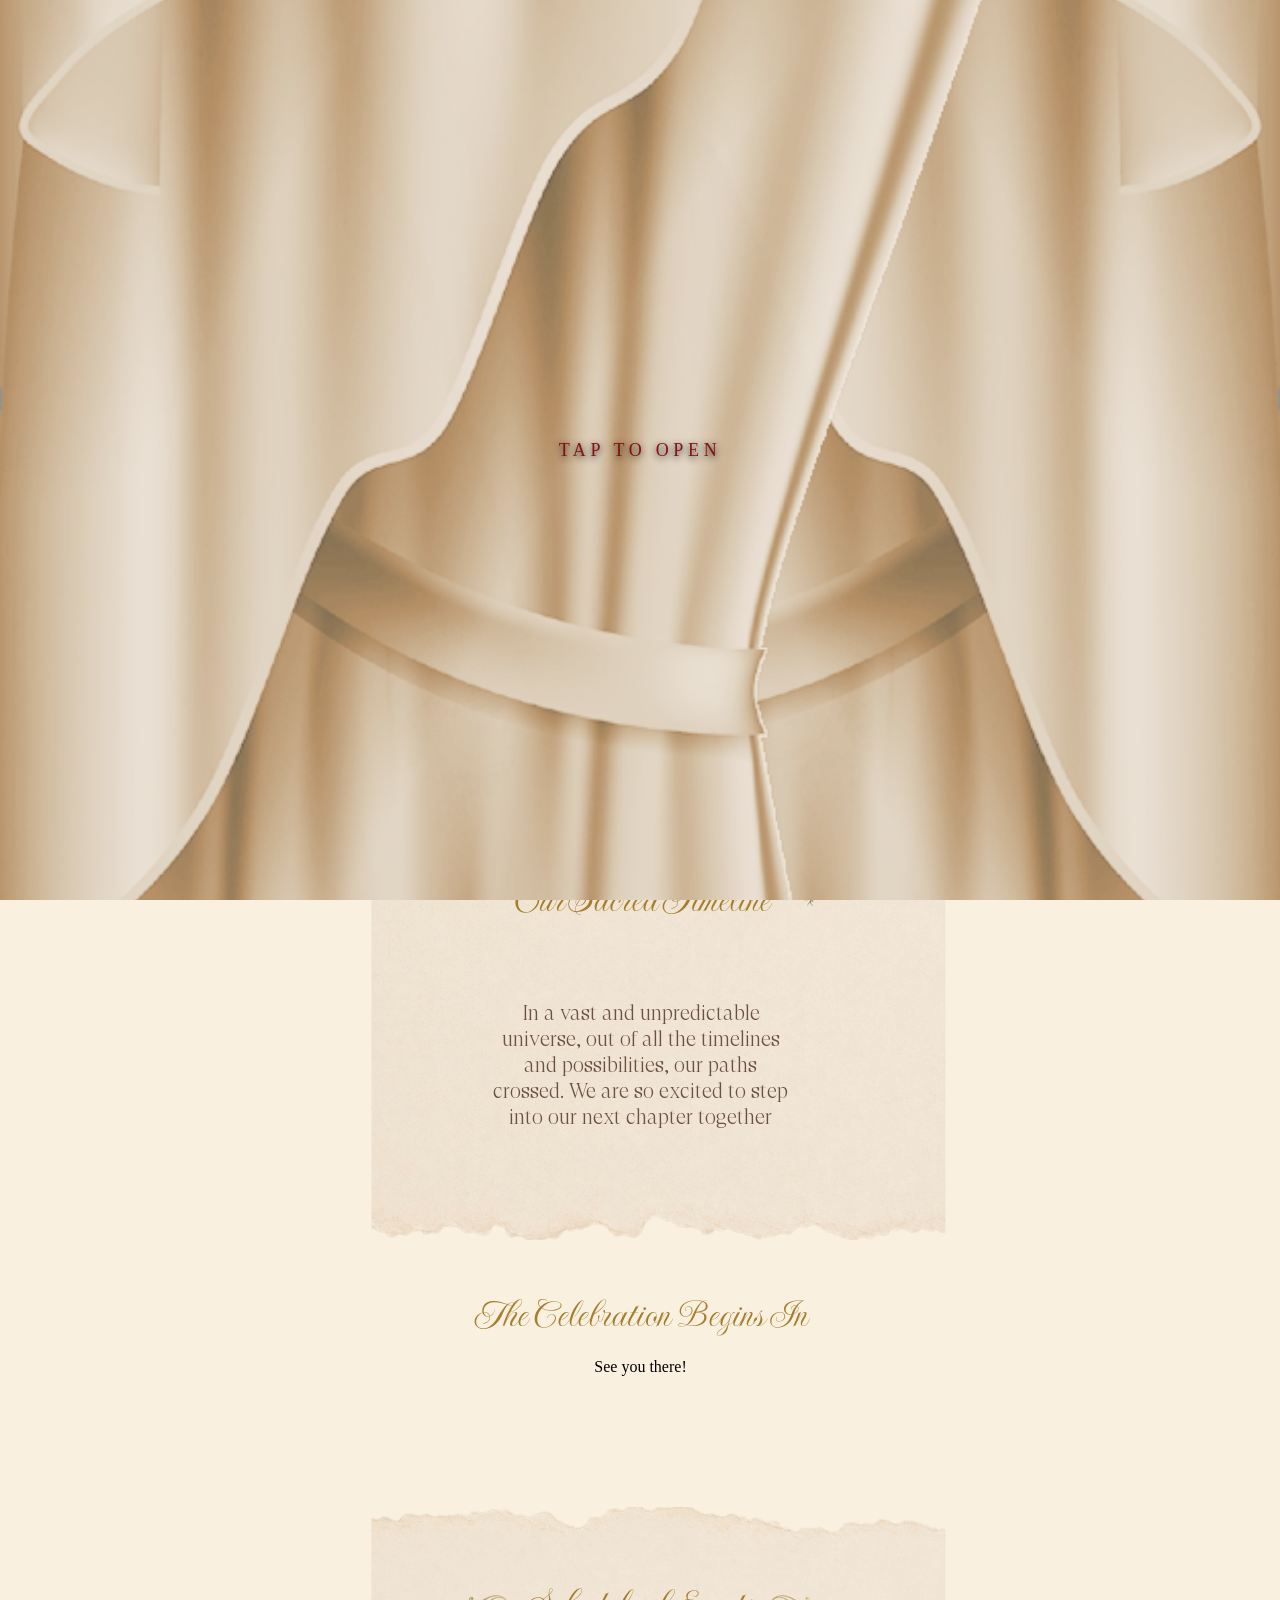
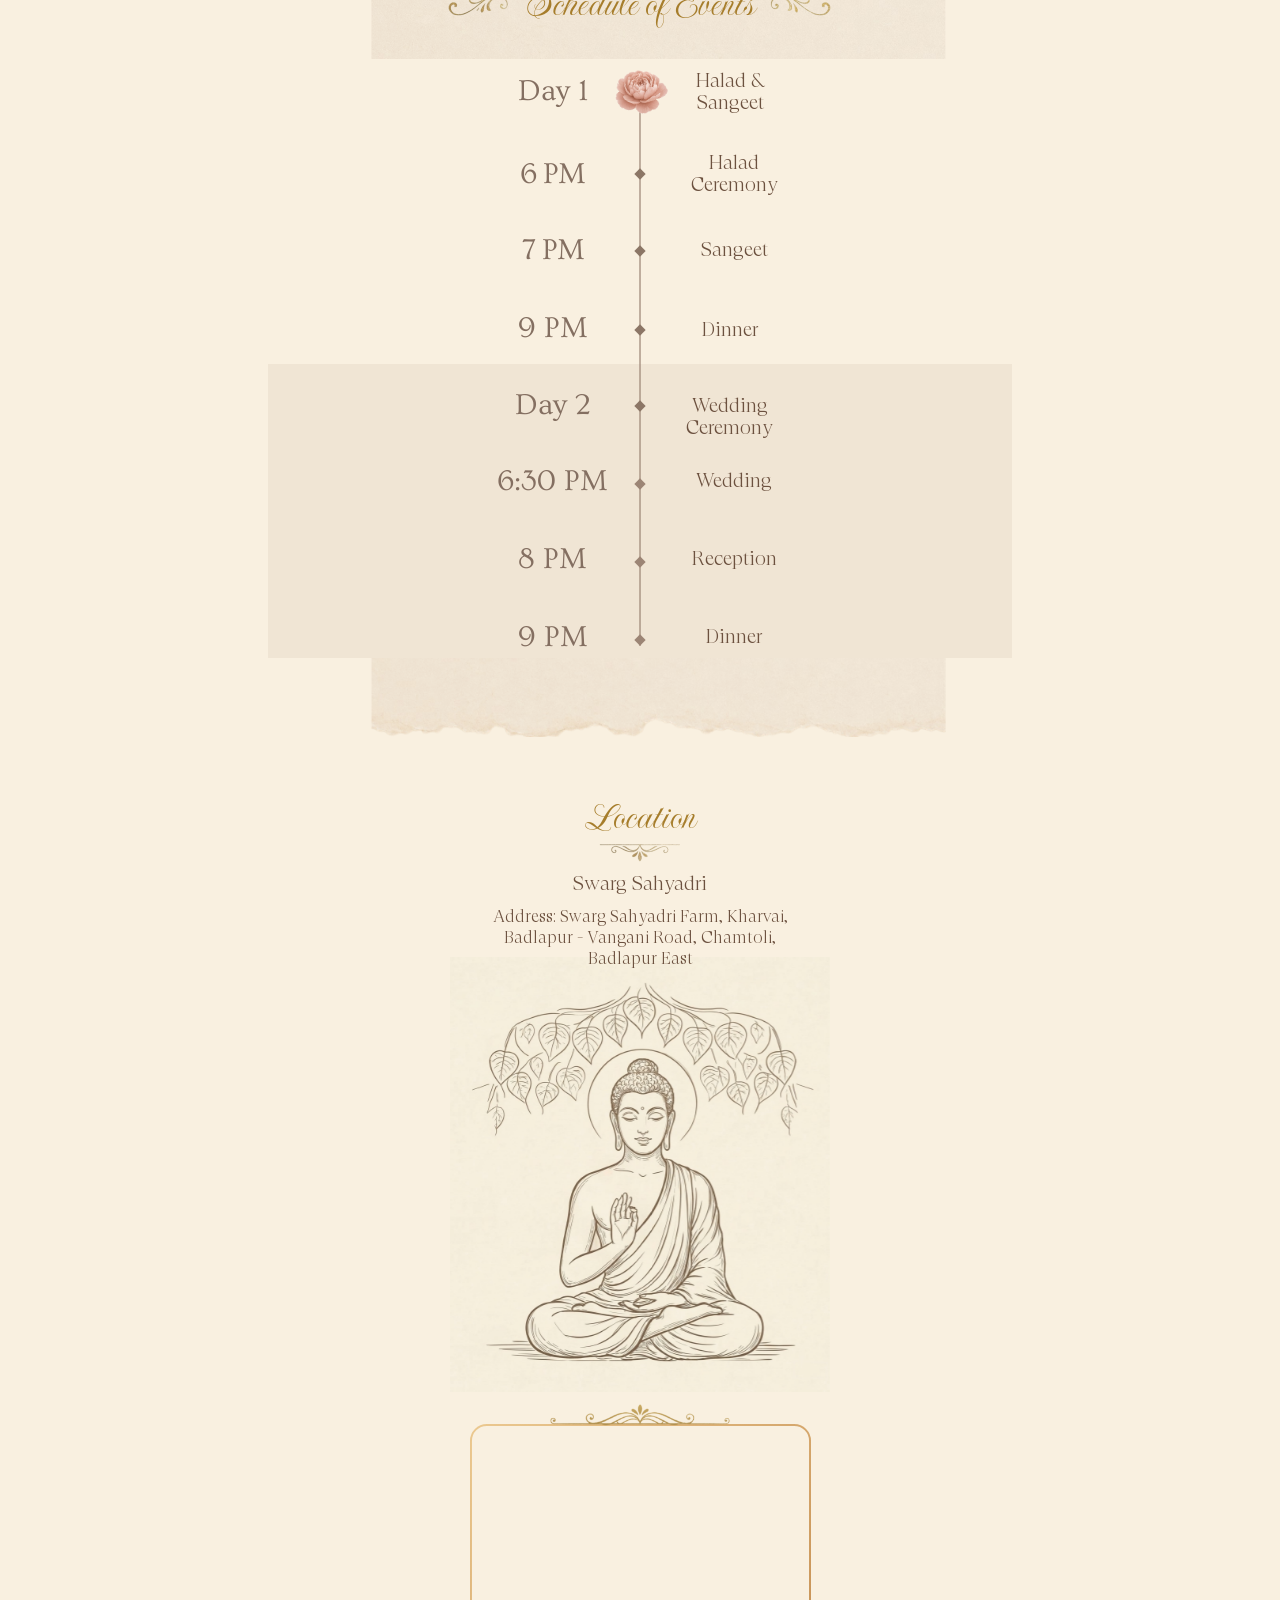
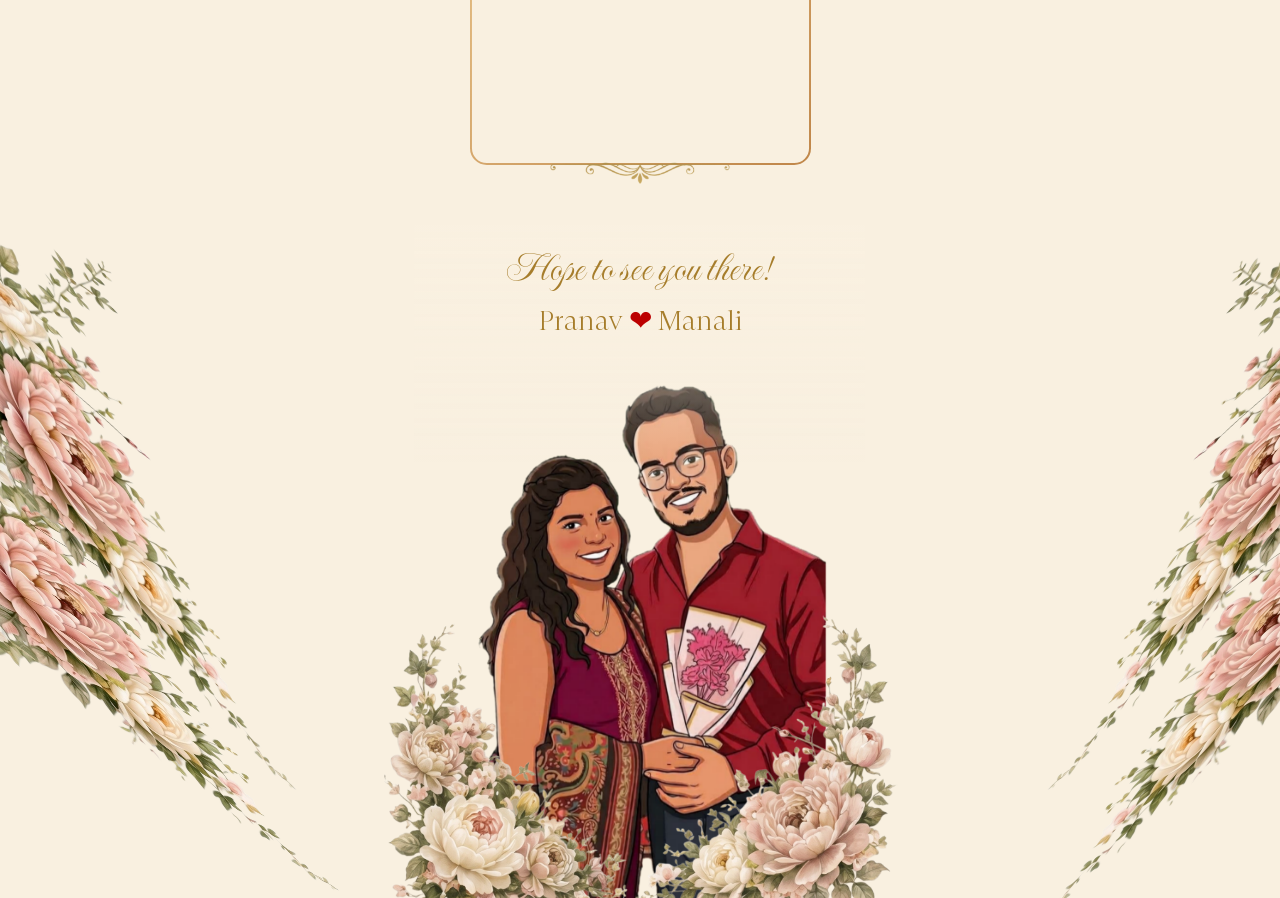
<file: index.html>
<!DOCTYPE html>
<html>

<head>
    <meta charset="utf-8" />
    <meta http-equiv="Content-Type" content="text/html; charset=utf-8" />
    <meta name="viewport" content="width=device-width, initial-scale=1.0" /> <!--metatextblock-->
    <title>Pranav & Manali</title>
    <meta property="og:url" content="home.html" />
    <meta property="og:title" content="Pranav & Manali" />
    <meta property="og:description" content="" />
    <meta property="og:type" content="website" />
    <meta property="og:image" content="https://pranav-salve.github.io/PranavWedsManali/assets/1adf6c8b9e36.png" />
    <!--/metatextblock-->
    <meta name="format-detection" content="telephone=no" />
    <meta http-equiv="x-dns-prefetch-control" content="on">
    <!--favicons-->
    <link rel="icon" type="image/png" sizes="32x32" href="assets/favicon.jpg" />
    <link rel="icon" type="image/svg+xml" sizes="any" href="assets/40c45becf632.svg">
    <link rel="apple-touch-icon" type="image/png" href="assets/04d25bce0232.png">
    <link rel="icon" type="image/png" sizes="192x192" href="assets/04d25bce0232.png"> <!--/favicons-->
    <!-- Assets -->
    <script src="assets/ba24e7d54bf7.js" async charset="utf-8"></script>
    <link rel="stylesheet" href="assets/aa49c6cd9ab8.css" type="text/css" media="all" onerror="this.loaderr='y';" />
    <link rel="stylesheet" href="assets/88930d135326.css" type="text/css" media="all" onerror="this.loaderr='y';" />
    <link rel="stylesheet" href="assets/dc6467678e98.css" type="text/css" media="all" onerror="this.loaderr='y';" />
    <link rel="stylesheet" href="assets/257eb114e41a.css" type="text/css" media="print" onload="this.media='all';"
        onerror="this.loaderr='y';" /> <noscript>
        <link rel="stylesheet" href="assets/257eb114e41a.css" type="text/css" media="all" />
    </noscript>
    <link rel="stylesheet" href="assets/b2073787b8e8.css" type="text/css" media="all" onerror="this.loaderr='y';" />
    <script nomodule src="assets/b12390cd7268.js" charset="utf-8"></script>
    <script
        type="text/javascript">function t_onReady(func) { if (document.readyState != 'loading') { func(); } else { document.addEventListener('DOMContentLoaded', func); } }
            function t_onFuncLoad(funcName, okFunc, time) { if (typeof window[funcName] === 'function') { okFunc(); } else { setTimeout(function () { t_onFuncLoad(funcName, okFunc, time); }, (time || 100)); } } function t396_initialScale(t) { var e = document.getElementById("rec" + t); if (e) { var i = e.querySelector(".t396__artboard"); if (i) { window.tn_scale_initial_window_width || (window.tn_scale_initial_window_width = document.documentElement.clientWidth); var a = window.tn_scale_initial_window_width, r = [], n, l = i.getAttribute("data-artboard-screens"); if (l) { l = l.split(","); for (var o = 0; o < l.length; o++)r[o] = parseInt(l[o], 10) } else r = [320, 480, 640, 960, 1200]; for (var o = 0; o < r.length; o++) { var d = r[o]; a >= d && (n = d) } var _ = "edit" === window.allrecords.getAttribute("data-tilda-mode"), c = "center" === t396_getFieldValue(i, "valign", n, r), s = "grid" === t396_getFieldValue(i, "upscale", n, r), w = t396_getFieldValue(i, "height_vh", n, r), g = t396_getFieldValue(i, "height", n, r), u = !!window.opr && !!window.opr.addons || !!window.opera || -1 !== navigator.userAgent.indexOf(" OPR/"); if (!_ && c && !s && !w && g && !u) { var h = parseFloat((a / n).toFixed(3)), f = [i, i.querySelector(".t396__carrier"), i.querySelector(".t396__filter")], v = Math.floor(parseInt(g, 10) * h) + "px", p; i.style.setProperty("--initial-scale-height", v); for (var o = 0; o < f.length; o++)f[o].style.setProperty("height", "var(--initial-scale-height)"); t396_scaleInitial__getElementsToScale(i).forEach((function (t) { t.style.zoom = h })) } } } } function t396_scaleInitial__getElementsToScale(t) { return t ? Array.prototype.slice.call(t.children).filter((function (t) { return t && (t.classList.contains("t396__elem") || t.classList.contains("t396__group")) })) : [] } function t396_getFieldValue(t, e, i, a) { var r, n = a[a.length - 1]; if (!(r = i === n ? t.getAttribute("data-artboard-" + e) : t.getAttribute("data-artboard-" + e + "-res-" + i))) for (var l = 0; l < a.length; l++) { var o = a[l]; if (!(o <= i) && (r = o === n ? t.getAttribute("data-artboard-" + e) : t.getAttribute("data-artboard-" + e + "-res-" + o))) break } return r } window.TN_SCALE_INITIAL_VER = "1.0", window.tn_scale_initial_window_width = null;</script>
    <script src="assets/52d25783381e.js" charset="utf-8" defer onerror="this.loaderr='y';"></script>
    <script src="assets/1404e8e2ae22.js" charset="utf-8" async onerror="this.loaderr='y';"></script>
    <script src="assets/26a68c87f79e.js" charset="utf-8" async onerror="this.loaderr='y';"></script>
    <script src="assets/03515fa0acce.js" charset="utf-8" async onerror="this.loaderr='y';"></script>
    <script src="assets/9d6a3ca3c246.js" charset="utf-8" async onerror="this.loaderr='y';"></script>
    <script src="assets/62fdf857eac0.js" charset="utf-8" async onerror="this.loaderr='y';"></script>
    <script src="assets/ca541daef062.js" charset="utf-8" async onerror="this.loaderr='y';"></script>
    <script src="assets/ed144b8d9b05.js" charset="utf-8" async onerror="this.loaderr='y';"></script>
    <script src="assets/78e62ddf42ed.js" charset="utf-8" async onerror="this.loaderr='y';"></script>
    <script src="assets/5cff9067915e.js" charset="utf-8" async onerror="this.loaderr='y';"></script>
    <script type="text/javascript">window.dataLayer = window.dataLayer || [];</script>
    <script type="text/javascript">(function () {
            var ttt = 'cebo'; var tt = 'oog'; var re = new RegExp("bot|g" + tt + "le|yandex|baidu|bing|msn|duckduckbot|teoma|slurp|crawler|spider|robot|crawling|fa" + ttt + "ok", "i"); if ((re.test(navigator.userAgent)) === false && typeof (sessionStorage) != 'undefined' && sessionStorage.getItem('visited') !== 'y' && document.visibilityState) {
                var style = document.createElement('style'); style.type = 'text/css'; style.innerHTML = '@media screen and (min-width: 980px) {.t-records {opacity: 0;}.t-records_animated {-webkit-transition: opacity ease-in-out .2s;-moz-transition: opacity ease-in-out .2s;-o-transition: opacity ease-in-out .2s;transition: opacity ease-in-out .2s;}.t-records.t-records_visible {opacity: 1;}}'; document.getElementsByTagName('head')[0].appendChild(style); function t_setvisRecs() { var alr = document.querySelectorAll('.t-records'); Array.prototype.forEach.call(alr, function (el) { el.classList.add("t-records_animated"); }); setTimeout(function () { Array.prototype.forEach.call(alr, function (el) { el.classList.add("t-records_visible"); }); sessionStorage.setItem("visited", "y"); }, 400); }
                document.addEventListener('DOMContentLoaded', t_setvisRecs);
            }
        })();</script>
</head>

<body class="t-body wei-intro-covered" style="margin:0;background-color:#f9f0e0;"> <!--allrecords-->
    <div id="allrecords" class="t-records" data-hook="blocks-collection-content-node" data-tilda-project-id="11836131"
        data-tilda-page-id="155232023" data-tilda-page-alias="thesacredgarden"
        data-tilda-formskey="b9e82ac5385c1bce198c7c2711836131" data-tilda-cookie="no" data-tilda-lazy="yes"
        data-tilda-root-zone="one" data-tilda-project-country="NL">
        <div id="rec2487446003" class="r t-rec" style=" " data-animationappear="off" data-record-type="131">
            <!-- T123 -->
            <div class="t123">
                <div class="t-container_100 ">
                    <div class="t-width t-width_100 "> <!-- nominify begin -->
                        <style>
                            @import url('assets/68b8aae14514.css');

                            html,
                            body {
                                background-color: #f9f0e0 !important;
                            }

                            body.wei-intro-covered {
                                overflow: hidden;
                            }

                            @keyframes invitation-intro-reveal {
                                from {
                                    opacity: 0;
                                    transform: translateY(18px);
                                }

                                to {
                                    opacity: 1;
                                    transform: translateY(0);
                                }
                            }

                            body.wei-intro-covered #rec2487446043 .tn-elem[data-elem-id="1763402147625"],
                            body.wei-intro-covered #rec2487446043 .tn-elem[data-elem-id="176340398328864790"],
                            body.wei-intro-covered #rec2487446043 .tn-elem[data-elem-id="176340401720454780"],
                            body.wei-intro-covered #rec2487446043 .tn-elem[data-elem-id="176340390975774690"] {
                                visibility: hidden;
                            }

                            body.wei-curtains-opening #rec2487446043 .tn-elem[data-elem-id="1763402147625"],
                            body.wei-curtains-opening #rec2487446043 .tn-elem[data-elem-id="176340398328864790"],
                            body.wei-curtains-opening #rec2487446043 .tn-elem[data-elem-id="176340401720454780"],
                            body.wei-curtains-opening #rec2487446043 .tn-elem[data-elem-id="176340390975774690"] {
                                visibility: visible !important;
                                animation: invitation-intro-reveal 1.4s ease both !important;
                            }

                            #rec2487446103 .t396__artboard {
                                height: 800px !important;
                                min-height: 800px;
                            }

                            #rec2487446103 .t396__carrier,
                            #rec2487446103 .t396__filter {
                                height: 800px !important;
                            }

                            #rec2487446103 .schedule-day-one-background {
                                position: absolute;
                                top: 132px;
                                left: calc(50% - 600px + 228px);
                                z-index: 1;
                                width: 744px;
                                height: 305px;
                                background: #F9F0E0;
                                pointer-events: none;
                            }

                            #rec2487446103 .schedule-day-two-background {
                                position: absolute;
                                top: 437px;
                                left: calc(50% - 600px + 228px);
                                z-index: 1;
                                width: 744px;
                                height: 294px;
                                background: #F0E5D4;
                                pointer-events: none;
                            }

                            @media screen and (max-width: 1199px) {
                                #rec2487446103 .schedule-day-one-background {
                                    left: calc(50% - 480px + 108px);
                                }

                                #rec2487446103 .schedule-day-two-background {
                                    left: calc(50% - 480px + 108px);
                                }
                            }

                            @media screen and (max-width: 959px) {
                                #rec2487446103 .schedule-day-one-background {
                                    left: calc(50% - 320px - 52px);
                                }

                                #rec2487446103 .schedule-day-two-background {
                                    left: calc(50% - 320px - 52px);
                                }
                            }

                            @media screen and (max-width: 639px) {
                                #rec2487446103 .schedule-day-one-background {
                                    left: calc(50% - 240px - 132px);
                                }

                                #rec2487446103 .schedule-day-two-background {
                                    left: calc(50% - 240px - 132px);
                                }
                            }

                            @media screen and (max-width: 479px) {
                                #rec2487446103 .schedule-day-one-background {
                                    left: calc(50% - 160px - 212px);
                                }

                                #rec2487446103 .schedule-day-two-background {
                                    left: calc(50% - 160px - 212px);
                                }
                            }

                            #rec2487446103 .tn-elem[data-elem-id="1779527691672"] {
                                z-index: 0 !important;
                            }

                            #rec2487446103 .tn-elem[data-elem-id="1782315340571000001"] {
                                z-index: 2 !important;
                            }

                            #rec2487446103 .tn-elem[data-elem-id="1772803124037"] {
                                height: 560px !important;
                                transform: translateX(-0.7375px) !important;
                            }

                            #rec2487446103 .tn-elem[data-elem-id="1772803124037"] .tn-atom__vector svg {
                                height: 560px !important;
                            }

                            #rec2487446103 .tn-elem[data-elem-id="1772803288793000002"],
                            #rec2487446103 .tn-elem[data-elem-id="1782315605037000003"],
                            #rec2487446103 .tn-elem[data-elem-id="1790000000002"],
                            #rec2487446103 .tn-elem[data-elem-id="1790000000005"],
                            #rec2487446103 .tn-elem[data-elem-id="1790000000008"] {
                                left: calc(50% + 48.5px) !important;
                                width: 91px !important;
                                margin-top: 10px;
                            }

                            #rec2487446103 .schedule-extra-time,
                            #rec2487446103 .schedule-extra-label {
                                z-index: 3;
                            }

                            #rec2487446103 .schedule-extra-time {
                                color: #846f61;
                                text-align: center;
                            }

                            #rec2487446103 .schedule-extra-time .tn-atom {
                                color: #846f61;
                                font-family: 'NewFonts', Arial, sans-serif;
                                font-size: 30px;
                                font-weight: 600;
                                line-height: 1.55;
                            }

                            #rec2487446103 .schedule-extra-label {
                                color: #6c513f;
                                text-align: center;
                            }

                            #rec2487446103 .schedule-extra-label .tn-atom {
                                color: #6c513f;
                                font-family: 'NewFonts', Arial, sans-serif;
                                font-size: 20px;
                                font-weight: 100;
                                line-height: 1.1;
                            }

                            #rec2487446103 .schedule-extra-marker {
                                z-index: 3;
                            }

                            #rec2487446103 .schedule-extra-marker .tn-atom {
                                width: 100%;
                                height: 100%;
                                background: #9c8575;
                                transform: rotate(45deg);
                            }

                            #weiOverlay {
                                position: fixed;
                                inset: 0;
                                width: 100vw;
                                max-width: 100vw;
                                height: 100vh;
                                height: 100dvh;
                                box-sizing: border-box;
                                overflow: hidden;
                                z-index: 99999;
                                cursor: pointer;
                                -webkit-tap-highlight-color: transparent;
                                user-select: none;
                            }

                            .curtain {
                                position: absolute;
                                top: -15vh;
                                width: 94%;
                                height: 120vh;
                                background-size: cover;
                                background-repeat: no-repeat;
                                transition: transform 3s ease;
                            }

                            .left-curtain {
                                left: 0;
                                z-index: 2;
                                background-image: url('assets/curtain-left-gold3.png');
                                background-position: right center;
                            }

                            .right-curtain {
                                right: 0;
                                z-index: 1;
                                background-image: url('assets/curtain-right-gold3.png');
                                background-position: left center;
                            }

                            .open-left {
                                transform: translateX(-120%) rotate(10deg);
                            }

                            .open-right {
                                transform: translateX(120%) rotate(-10deg);
                            }

                            #weiTapLabel {
                                position: absolute;
                                top: 50%;
                                left: 50%;
                                z-index: 3;
                                font-family: Georgia, Times, Times New Roman, serif;
                                font-size: 18px;
                                letter-spacing: 0.26em;
                                text-transform: uppercase;
                                color: rgba(133, 0, 0, 0.9);
                                text-shadow: 0 2px 7px rgba(0, 0, 0, 0.926);
                                white-space: nowrap;
                                transform: translate(-50%, -50%);
                                pointer-events: none;
                                transition: opacity 0.3s ease;
                            }

                            #weiOverlay.wei-open #weiTapLabel {
                                opacity: 0;
                            }

                            @media (prefers-reduced-motion: reduce) {
                                .curtain {
                                    transition-duration: 0.01ms;
                                }
                            }

                            /* ── Floating audio button — hidden until invitation revealed ── */
                            #weiAudioBtn {
                                position: fixed;
                                bottom: 20px;
                                right: 20px;
                                width: 60px;
                                height: 60px;
                                background: #5A0F1B;
                                border-radius: 50%;
                                display: flex;
                                justify-content: center;
                                align-items: center;
                                z-index: 2147483647;
                                cursor: pointer;
                                box-shadow: 0 4px 6px rgba(0, 0, 0, 0.1);
                                visibility: hidden;
                                opacity: 0;
                                transition: opacity 0.3s ease-in-out;
                            }

                            #weiAudioBtn svg {
                                width: 30px;
                                height: 30px;
                                fill: white;
                            }
                        </style>

                        <!-- Audio -->
                        <audio id="weiAudio" loop>
                            <source src="assets/I_Think_They_Call_This_Love.mp3" type="audio/mp3">
                        </audio>

                        <!-- Curtain opening overlay -->
                        <div id="weiOverlay" role="button" tabindex="0" aria-label="Open invitation">
                            <div class="curtain left-curtain"></div>
                            <div class="curtain right-curtain"></div>
                            <div id="weiTapLabel">Tap to open</div>
                        </div>

                        <!-- Floating play/pause button -->
                        <div id="weiAudioBtn"> <svg id="weiIconPause" xmlns="http://www.w3.org/2000/svg"
                                viewBox="0 0 24 24" style="display:block">
                                <rect x="6" y="5" width="4" height="14" rx="1" />
                                <rect x="14" y="5" width="4" height="14" rx="1" />
                            </svg> <svg id="weiIconPlay" xmlns="http://www.w3.org/2000/svg" viewBox="0 0 24 24"
                                style="display:none">
                                <polygon points="5,3 19,12 5,21" />
                            </svg> </div>
                        <script>
                            (function () {
                                var overlay = document.getElementById('weiOverlay');
                                var audio = document.getElementById('weiAudio');
                                var audioBtn = document.getElementById('weiAudioBtn');
                                var iconPause = document.getElementById('weiIconPause');
                                var iconPlay = document.getElementById('weiIconPlay');
                                var done = false;
                                var audioUnlocked = false;
                                var resumeAudioWhenVisible = false;
                                function updateAudioIcon() {
                                    iconPlay.style.display = audio.paused ? 'block' : 'none';
                                    iconPause.style.display = audio.paused ? 'none' : 'block';
                                }
                                function unlockAudio() {
                                    if (audioUnlocked || document.hidden) return;
                                    audioUnlocked = true;
                                    var p = audio.play();
                                    if (p && p.then) {
                                        p.then(function () {
                                            audio.pause();
                                            audio.currentTime = 0;
                                        }).catch(function () { });
                                    } else {
                                        audio.pause();
                                    }
                                }
                                function openCurtains() {
                                    if (done) return;
                                    done = true;
                                    overlay.classList.add('wei-open');
                                    overlay.querySelector('.left-curtain').classList.add('open-left');
                                    overlay.querySelector('.right-curtain').classList.add('open-right');
                                    document.body.classList.remove('wei-intro-covered');
                                    document.body.classList.add('wei-curtains-opening');
                                    overlay.setAttribute('aria-hidden', 'true');
                                    overlay.style.cursor = 'default';
                                    audioBtn.style.visibility = 'visible';
                                    audioBtn.style.opacity = '1';
                                    audio.volume = 1;
                                    var ap = document.hidden ? null : audio.play();
                                    if (ap && ap.catch) ap.catch(function () { });
                                    var duration = window.matchMedia('(prefers-reduced-motion: reduce)').matches ? 0 : 3000;
                                    window.setTimeout(function () {
                                        overlay.style.display = 'none';
                                    }, duration + 50);
                                }
                                overlay.addEventListener('touchstart', unlockAudio, { passive: true });
                                overlay.addEventListener('click', openCurtains);
                                overlay.addEventListener('keydown', function (event) {
                                    if (event.key === 'Enter' || event.key === ' ') {
                                        event.preventDefault();
                                        openCurtains();
                                    }
                                });
                                // Audio button toggle
                                audioBtn.addEventListener('click', function () {
                                    if (document.hidden) return;
                                    if (audio.paused) {
                                        var ap = audio.play();
                                        if (ap && ap.catch) ap.catch(function () { });
                                    } else {
                                        audio.pause();
                                    }
                                });
                                audio.addEventListener('play', updateAudioIcon);
                                audio.addEventListener('pause', updateAudioIcon);
                                updateAudioIcon();
                                document.addEventListener('visibilitychange', function () {
                                    if (document.hidden) {
                                        resumeAudioWhenVisible = !audio.paused;
                                        if (resumeAudioWhenVisible) audio.pause();
                                    } else if (resumeAudioWhenVisible) {
                                        resumeAudioWhenVisible = false;
                                        var ap = audio.play();
                                        if (ap && ap.catch) ap.catch(function () { });
                                    }
                                });
                            })();
                        </script> <!-- nominify end -->
                    </div>
                </div>
            </div>
        </div>
        <div id="rec2487446043" class="r t-rec" style=" " data-animationappear="off" data-record-type="396">
            <!-- T396 -->
            <style>
                #rec2487446043 .t396__artboard {
                    height: 1240px;
                    background-color: #f9f0e0;
                }

                #rec2487446043 .t396__filter {
                    height: 1240px;
                }

                #rec2487446043 .t396__carrier {
                    height: 1240px;
                    background-position: center center;
                    background-attachment: scroll;
                    background-size: cover;
                    background-repeat: no-repeat;
                }

                @media screen and (max-width:1199px) {

                    #rec2487446043 .t396__artboard,
                    #rec2487446043 .t396__filter,
                    #rec2487446043 .t396__carrier {}

                    #rec2487446043 .t396__filter {}

                    #rec2487446043 .t396__carrier {
                        background-attachment: scroll;
                    }
                }

                @media screen and (max-width:959px) {

                    #rec2487446043 .t396__artboard,
                    #rec2487446043 .t396__filter,
                    #rec2487446043 .t396__carrier {}

                    #rec2487446043 .t396__filter {}

                    #rec2487446043 .t396__carrier {
                        background-attachment: scroll;
                    }
                }

                @media screen and (max-width:639px) {

                    #rec2487446043 .t396__artboard,
                    #rec2487446043 .t396__filter,
                    #rec2487446043 .t396__carrier {}

                    #rec2487446043 .t396__filter {}

                    #rec2487446043 .t396__carrier {
                        background-attachment: scroll;
                    }
                }

                @media screen and (max-width:479px) {

                    #rec2487446043 .t396__artboard,
                    #rec2487446043 .t396__filter,
                    #rec2487446043 .t396__carrier {
                        height: 1240px;
                    }

                    #rec2487446043 .t396__filter {}

                    #rec2487446043 .t396__carrier {
                        background-attachment: scroll;
                    }
                }

                #rec2487446043 .tn-elem[data-elem-id="1773841348614000001"] {
                    z-index: 3;
                    top: 0px;
                    left: calc(50% - 600px + 375px);
                    width: 450px;
                    height: 762px;
                }

                #rec2487446043 .tn-elem[data-elem-id="1773841348614000001"] .tn-atom {
                    background-position: center center;
                    border-width: var(--t396-borderwidth, 0);
                    border-style: var(--t396-borderstyle, solid);
                    border-color: var(--t396-bordercolor, transparent);
                    transition: background-color var(--t396-speedhover, 0s) ease-in-out, color var(--t396-speedhover, 0s) ease-in-out, border-color var(--t396-speedhover, 0s) ease-in-out, box-shadow var(--t396-shadowshoverspeed, 0.2s) ease-in-out;
                }

                @media screen and (max-width:1199px) {
                    #rec2487446043 .tn-elem[data-elem-id="1773841348614000001"] {
                        display: table;
                        top: 0px;
                        left: calc(50% - 480px + 255px);
                        width: 450px;
                        height: 491px;
                    }
                }

                @media screen and (max-width:959px) {
                    #rec2487446043 .tn-elem[data-elem-id="1773841348614000001"] {
                        display: table;
                        top: 0px;
                        left: calc(50% - 320px + 95px);
                        width: 450px;
                    }
                }

                @media screen and (max-width:639px) {
                    #rec2487446043 .tn-elem[data-elem-id="1773841348614000001"] {
                        display: table;
                        left: calc(50% - 240px + 15px);
                        width: 450px;
                    }
                }

                @media screen and (max-width:479px) {
                    #rec2487446043 .tn-elem[data-elem-id="1773841348614000001"] {
                        display: table;
                        left: calc(50% - 160px + -65px);
                        width: 450px;
                        height: 492px;
                    }
                }

                #rec2487446043 .tn-elem[data-elem-id="1763402091707"] {
                    z-index: 3;
                    top: 0px;
                    left: calc(50% - 600px + 375px);
                    width: 450px;
                    height: 676px;
                }

                #rec2487446043 .tn-elem[data-elem-id="1763402091707"] .tn-atom {
                    border-radius: 0px 0px 0px 0px;
                    opacity: 0.5;
                    background-image: radial-gradient(circle at center, rgba(255, 249, 235, 1) 0%, rgba(255, 231, 192, 0) 85%);
                    border-width: var(--t396-borderwidth, 0);
                    border-style: var(--t396-borderstyle, solid);
                    border-color: var(--t396-bordercolor, transparent);
                    transition: background-color var(--t396-speedhover, 0s) ease-in-out, color var(--t396-speedhover, 0s) ease-in-out, border-color var(--t396-speedhover, 0s) ease-in-out, box-shadow var(--t396-shadowshoverspeed, 0.2s) ease-in-out;
                }

                @media screen and (max-width:1199px) {
                    #rec2487446043 .tn-elem[data-elem-id="1763402091707"] {
                        display: table;
                        left: calc(50% - 480px + 255px);
                    }
                }

                @media screen and (max-width:959px) {
                    #rec2487446043 .tn-elem[data-elem-id="1763402091707"] {
                        display: table;
                        left: calc(50% - 320px + 95px);
                    }
                }

                @media screen and (max-width:639px) {
                    #rec2487446043 .tn-elem[data-elem-id="1763402091707"] {
                        display: table;
                        left: calc(50% - 240px + 15px);
                    }
                }

                @media screen and (max-width:479px) {
                    #rec2487446043 .tn-elem[data-elem-id="1763402091707"] {
                        display: table;
                        left: calc(50% - 160px + -65px);
                    }
                }

                #rec2487446043 .tn-elem[data-elem-id="1779527203760000001"] {
                    display: block;
                    z-index: 3;
                    top: 753px;
                    left: calc(50% - 600px + 228px);
                    width: 744px;
                    height: 487px;
                }

                #rec2487446043 .tn-elem[data-elem-id="1779527203760000001"] .tn-atom {
                    display: block;
                    height: 100%;
                    box-sizing: border-box;
                    border-radius: 0px 0px 0px 0px;
                    background-position: center center;
                    border-width: var(--t396-borderwidth, 0);
                    border-style: var(--t396-borderstyle, solid);
                    border-color: var(--t396-bordercolor, transparent);
                    transition: background-color var(--t396-speedhover, 0s) ease-in-out, color var(--t396-speedhover, 0s) ease-in-out, border-color var(--t396-speedhover, 0s) ease-in-out, box-shadow var(--t396-shadowshoverspeed, 0.2s) ease-in-out;
                }

                #rec2487446043 .tn-elem[data-elem-id="1779527203760000001"] .tn-atom__img {
                    border-radius: 0px 0px 0px 0px;
                    object-fit: fill;
                    height: 100%;
                    object-position: center center;
                }

                @media screen and (max-width:1199px) {
                    #rec2487446043 .tn-elem[data-elem-id="1779527203760000001"] {
                        display: block;
                        top: 758px;
                        left: calc(50% - 480px + 108px);
                        height: 479px;
                    }
                }

                @media screen and (max-width:959px) {
                    #rec2487446043 .tn-elem[data-elem-id="1779527203760000001"] {
                        display: block;
                        top: 763px;
                        left: calc(50% - 320px + -52px);
                        height: 477px;
                    }
                }

                @media screen and (max-width:639px) {
                    #rec2487446043 .tn-elem[data-elem-id="1779527203760000001"] {
                        display: block;
                        top: 763px;
                        left: calc(50% - 240px + -132px);
                        height: 470px;
                    }
                }

                @media screen and (max-width:479px) {
                    #rec2487446043 .tn-elem[data-elem-id="1779527203760000001"] {
                        display: block;
                        top: 763px;
                        left: calc(50% - 160px + -212px);
                        height: 477px;
                    }
                }

                #rec2487446043 .tn-elem[data-elem-id="1763402147625"] {
                    color: #a67d2b;
                    text-align: center;
                    z-index: 3;
                    top: 294px;
                    left: calc(50% - 600px + 320px);
                    width: 560px;
                    height: auto;
                }

                #rec2487446043 .tn-elem[data-elem-id="1763402147625"] .tn-atom {
                    vertical-align: middle;
                    color: #a67d2b;
                    font-size: 80px;
                    font-family: var(--t-text-font, Arial);
                    line-height: 0.7;
                    font-weight: 800;
                    background-position: center center;
                    border-width: var(--t396-borderwidth, 0);
                    border-style: var(--t396-borderstyle, solid);
                    border-color: var(--t396-bordercolor, transparent);
                    transition: background-color var(--t396-speedhover, 0s) ease-in-out, color var(--t396-speedhover, 0s) ease-in-out, border-color var(--t396-speedhover, 0s) ease-in-out, box-shadow var(--t396-shadowshoverspeed, 0.2s) ease-in-out;
                    --t396-shadow-text-opacity: 100%;
                    text-shadow: var(--t396-shadow-text-x, 0px) var(--t396-shadow-text-y, 0px) var(--t396-shadow-text-blur, 0px) rgba(var(--t396-shadow-text-color), var(--t396-shadow-text-opacity, 100%));
                }

                @media screen and (max-width:1199px) {
                    #rec2487446043 .tn-elem[data-elem-id="1763402147625"] {
                        display: table;
                        left: calc(50% - 480px + 200px);
                        width: px;
                        height: auto;
                    }

                    #rec2487446043 .tn-elem[data-elem-id="1763402147625"] .tn-atom {
                        white-space: normal;
                        background-size: cover;
                    }
                }

                @media screen and (max-width:959px) {
                    #rec2487446043 .tn-elem[data-elem-id="1763402147625"] {
                        display: table;
                        left: calc(50% - 320px + 40px);
                        width: px;
                        height: auto;
                    }

                    #rec2487446043 .tn-elem[data-elem-id="1763402147625"] .tn-atom {
                        white-space: normal;
                        background-size: cover;
                    }
                }

                @media screen and (max-width:639px) {
                    #rec2487446043 .tn-elem[data-elem-id="1763402147625"] {
                        display: table;
                        left: calc(50% - 240px + -40px);
                        width: px;
                        height: auto;
                    }

                    #rec2487446043 .tn-elem[data-elem-id="1763402147625"] .tn-atom {
                        white-space: normal;
                        background-size: cover;
                    }
                }

                @media screen and (max-width:479px) {
                    #rec2487446043 .tn-elem[data-elem-id="1763402147625"] {
                        display: table;
                        left: calc(50% - 160px + -120px);
                        width: px;
                        height: auto;
                    }

                    #rec2487446043 .tn-elem[data-elem-id="1763402147625"] .tn-atom {
                        white-space: normal;
                        background-size: cover;
                    }
                }

                #rec2487446043 .tn-elem[data-elem-id="176340398328864790"] {
                    color: #a67d2b;
                    text-align: center;
                    z-index: 3;
                    top: 154px;
                    left: calc(50% - 600px + 320px);
                    width: 560px;
                    height: 37px;
                }

                #rec2487446043 .tn-elem[data-elem-id="176340398328864790"] .tn-atom {
                    vertical-align: middle;
                    color: #a67d2b;
                    font-size: 40px;
                    font-family: 'NewFonts', Arial, sans-serif;
                    line-height: 0.5;
                    font-weight: 300;
                    background-position: center center;
                    border-width: var(--t396-borderwidth, 0);
                    border-style: var(--t396-borderstyle, solid);
                    border-color: var(--t396-bordercolor, transparent);
                    transition: background-color var(--t396-speedhover, 0s) ease-in-out, color var(--t396-speedhover, 0s) ease-in-out, border-color var(--t396-speedhover, 0s) ease-in-out, box-shadow var(--t396-shadowshoverspeed, 0.2s) ease-in-out;
                    --t396-shadow-text-opacity: 100%;
                    text-shadow: var(--t396-shadow-text-x, 0px) var(--t396-shadow-text-y, 0px) var(--t396-shadow-text-blur, 0px) rgba(var(--t396-shadow-text-color), var(--t396-shadow-text-opacity, 100%));
                }

                @media screen and (max-width:1199px) {
                    #rec2487446043 .tn-elem[data-elem-id="176340398328864790"] {
                        display: table;
                        left: calc(50% - 480px + 200px);
                        width: px;
                    }

                    #rec2487446043 .tn-elem[data-elem-id="176340398328864790"] .tn-atom {
                        white-space: normal;
                        background-size: cover;
                    }
                }

                @media screen and (max-width:959px) {
                    #rec2487446043 .tn-elem[data-elem-id="176340398328864790"] {
                        display: table;
                        left: calc(50% - 320px + 40px);
                        width: px;
                    }

                    #rec2487446043 .tn-elem[data-elem-id="176340398328864790"] .tn-atom {
                        white-space: normal;
                        background-size: cover;
                    }
                }

                @media screen and (max-width:639px) {
                    #rec2487446043 .tn-elem[data-elem-id="176340398328864790"] {
                        display: table;
                        left: calc(50% - 240px + -40px);
                        width: px;
                    }

                    #rec2487446043 .tn-elem[data-elem-id="176340398328864790"] .tn-atom {
                        white-space: normal;
                        background-size: cover;
                    }
                }

                @media screen and (max-width:479px) {
                    #rec2487446043 .tn-elem[data-elem-id="176340398328864790"] {
                        display: table;
                        left: calc(50% - 160px + -120px);
                        width: px;
                    }

                    #rec2487446043 .tn-elem[data-elem-id="176340398328864790"] .tn-atom {
                        white-space: normal;
                        background-size: cover;
                    }
                }

                #rec2487446043 .tn-elem[data-elem-id="176340401720454780"] {
                    color: #a67d2b;
                    text-align: center;
                    z-index: 3;
                    top: 196px;
                    left: calc(50% - 600px + 320px);
                    width: 560px;
                    height: 37px;
                }

                #rec2487446043 .tn-elem[data-elem-id="176340401720454780"] .tn-atom {
                    vertical-align: middle;
                    color: #a67d2b;
                    font-size: 25px;
                    font-family: 'NewFonts', Arial, sans-serif;
                    line-height: 0.5;
                    font-weight: 600;
                    background-position: center center;
                    border-width: var(--t396-borderwidth, 0);
                    border-style: var(--t396-borderstyle, solid);
                    border-color: var(--t396-bordercolor, transparent);
                    transition: background-color var(--t396-speedhover, 0s) ease-in-out, color var(--t396-speedhover, 0s) ease-in-out, border-color var(--t396-speedhover, 0s) ease-in-out, box-shadow var(--t396-shadowshoverspeed, 0.2s) ease-in-out;
                    --t396-shadow-text-opacity: 100%;
                    text-shadow: var(--t396-shadow-text-x, 0px) var(--t396-shadow-text-y, 0px) var(--t396-shadow-text-blur, 0px) rgba(var(--t396-shadow-text-color), var(--t396-shadow-text-opacity, 100%));
                }

                @media screen and (max-width:1199px) {
                    #rec2487446043 .tn-elem[data-elem-id="176340401720454780"] {
                        display: table;
                        left: calc(50% - 480px + 200px);
                        width: px;
                    }

                    #rec2487446043 .tn-elem[data-elem-id="176340401720454780"] .tn-atom {
                        white-space: normal;
                        background-size: cover;
                    }
                }

                @media screen and (max-width:959px) {
                    #rec2487446043 .tn-elem[data-elem-id="176340401720454780"] {
                        display: table;
                        left: calc(50% - 320px + 40px);
                        width: px;
                    }

                    #rec2487446043 .tn-elem[data-elem-id="176340401720454780"] .tn-atom {
                        white-space: normal;
                        background-size: cover;
                    }
                }

                @media screen and (max-width:639px) {
                    #rec2487446043 .tn-elem[data-elem-id="176340401720454780"] {
                        display: table;
                        left: calc(50% - 240px + -40px);
                        width: px;
                    }

                    #rec2487446043 .tn-elem[data-elem-id="176340401720454780"] .tn-atom {
                        white-space: normal;
                        background-size: cover;
                    }
                }

                @media screen and (max-width:479px) {
                    #rec2487446043 .tn-elem[data-elem-id="176340401720454780"] {
                        display: table;
                        left: calc(50% - 160px + -120px);
                        width: px;
                    }

                    #rec2487446043 .tn-elem[data-elem-id="176340401720454780"] .tn-atom {
                        white-space: normal;
                        background-size: cover;
                    }
                }

                #rec2487446043 .tn-elem[data-elem-id="176340390975774690"] {
                    color: #a07b33;
                    text-align: center;
                    z-index: 3;
                    top: 356px;
                    left: calc(50% - 600px + 578px);
                    width: 55px;
                    height: auto;
                }

                #rec2487446043 .tn-elem[data-elem-id="176340390975774690"] .tn-atom {
                    vertical-align: middle;
                    color: #a07b33;
                    font-size: 40px;
                    font-family: 'NewFonts', Arial, sans-serif;
                    line-height: 1.1;
                    font-weight: 300;
                    background-position: center center;
                    border-width: var(--t396-borderwidth, 0);
                    border-style: var(--t396-borderstyle, solid);
                    border-color: var(--t396-bordercolor, transparent);
                    transition: background-color var(--t396-speedhover, 0s) ease-in-out, color var(--t396-speedhover, 0s) ease-in-out, border-color var(--t396-speedhover, 0s) ease-in-out, box-shadow var(--t396-shadowshoverspeed, 0.2s) ease-in-out;
                    --t396-shadow-text-opacity: 100%;
                    text-shadow: var(--t396-shadow-text-x, 0px) var(--t396-shadow-text-y, 0px) var(--t396-shadow-text-blur, 0px) rgba(var(--t396-shadow-text-color), var(--t396-shadow-text-opacity, 100%));
                }

                @media screen and (max-width:1199px) {
                    #rec2487446043 .tn-elem[data-elem-id="176340390975774690"] {
                        display: table;
                        left: calc(50% - 480px + 458px);
                        width: px;
                        height: auto;
                    }

                    #rec2487446043 .tn-elem[data-elem-id="176340390975774690"] .tn-atom {
                        white-space: normal;
                        background-size: cover;
                    }
                }

                @media screen and (max-width:959px) {
                    #rec2487446043 .tn-elem[data-elem-id="176340390975774690"] {
                        display: table;
                        left: calc(50% - 320px + 298px);
                        width: px;
                        height: auto;
                    }

                    #rec2487446043 .tn-elem[data-elem-id="176340390975774690"] .tn-atom {
                        white-space: normal;
                        background-size: cover;
                    }
                }

                @media screen and (max-width:639px) {
                    #rec2487446043 .tn-elem[data-elem-id="176340390975774690"] {
                        display: table;
                        left: calc(50% - 240px + 218px);
                        width: px;
                        height: auto;
                    }

                    #rec2487446043 .tn-elem[data-elem-id="176340390975774690"] .tn-atom {
                        white-space: normal;
                        background-size: cover;
                    }
                }

                @media screen and (max-width:479px) {
                    #rec2487446043 .tn-elem[data-elem-id="176340390975774690"] {
                        display: table;
                        left: calc(50% - 160px + 138px);
                        width: px;
                        height: auto;
                    }

                    #rec2487446043 .tn-elem[data-elem-id="176340390975774690"] .tn-atom {
                        white-space: normal;
                        background-size: cover;
                    }
                }

                #rec2487446043 .tn-elem[data-elem-id="1780142978273000001"] {
                    z-index: 3;
                    top: 566px;
                    left: calc(50% - 600px + 359px);
                    width: 224px;
                    height: auto;
                }

                #rec2487446043 .tn-elem.t396__elem--anim-hidden[data-elem-id="1780142978273000001"] {
                    opacity: 0;
                }

                #rec2487446043 .tn-elem[data-elem-id="1780142978273000001"] .tn-atom {
                    border-radius: 0px 0px 0px 0px;
                    background-position: center center;
                    border-width: var(--t396-borderwidth, 0);
                    border-style: var(--t396-borderstyle, solid);
                    border-color: var(--t396-bordercolor, transparent);
                    transition: background-color var(--t396-speedhover, 0s) ease-in-out, color var(--t396-speedhover, 0s) ease-in-out, border-color var(--t396-speedhover, 0s) ease-in-out, box-shadow var(--t396-shadowshoverspeed, 0.2s) ease-in-out;
                }

                #rec2487446043 .tn-elem[data-elem-id="1780142978273000001"] .tn-atom__img {
                    border-radius: 0px 0px 0px 0px;
                    object-position: center center;
                }

                @media screen and (max-width:1199px) {
                    #rec2487446043 .tn-elem[data-elem-id="1780142978273000001"] {
                        display: table;
                        left: calc(50% - 480px + 238px);
                        height: auto;
                    }
                }

                @media screen and (max-width:959px) {
                    #rec2487446043 .tn-elem[data-elem-id="1780142978273000001"] {
                        display: table;
                        left: calc(50% - 320px + 77px);
                        height: auto;
                    }
                }

                @media screen and (max-width:639px) {
                    #rec2487446043 .tn-elem[data-elem-id="1780142978273000001"] {
                        display: table;
                        left: calc(50% - 240px + 2px);
                        height: auto;
                    }
                }

                @media screen and (max-width:479px) {
                    #rec2487446043 .tn-elem[data-elem-id="1780142978273000001"] {
                        display: table;
                        top: 568px;
                        left: calc(50% - 160px + -77px);
                        width: 218px;
                        height: auto;
                    }
                }

                #rec2487446043 .tn-elem[data-elem-id="1780748451024000006"] {
                    z-index: 3;
                    top: 547px;
                    left: calc(50% - 600px + 605px);
                    width: 236px;
                    height: auto;
                }

                #rec2487446043 .tn-elem.t396__elem--anim-hidden[data-elem-id="1780748451024000006"] {
                    opacity: 0;
                }

                #rec2487446043 .tn-elem[data-elem-id="1780748451024000006"] .tn-atom {
                    border-radius: 0px 0px 0px 0px;
                    background-position: center center;
                    border-width: var(--t396-borderwidth, 0);
                    border-style: var(--t396-borderstyle, solid);
                    border-color: var(--t396-bordercolor, transparent);
                    transition: background-color var(--t396-speedhover, 0s) ease-in-out, color var(--t396-speedhover, 0s) ease-in-out, border-color var(--t396-speedhover, 0s) ease-in-out, box-shadow var(--t396-shadowshoverspeed, 0.2s) ease-in-out;
                }

                #rec2487446043 .tn-elem[data-elem-id="1780748451024000006"] .tn-atom__img {
                    border-radius: 0px 0px 0px 0px;
                    object-position: center center;
                }

                @media screen and (max-width:1199px) {
                    #rec2487446043 .tn-elem[data-elem-id="1780748451024000006"] {
                        display: table;
                        left: calc(50% - 480px + 488px);
                        height: auto;
                    }
                }

                @media screen and (max-width:959px) {
                    #rec2487446043 .tn-elem[data-elem-id="1780748451024000006"] {
                        display: table;
                        left: calc(50% - 320px + 327px);
                        height: auto;
                    }
                }

                @media screen and (max-width:639px) {
                    #rec2487446043 .tn-elem[data-elem-id="1780748451024000006"] {
                        display: table;
                        left: calc(50% - 240px + 252px);
                        height: auto;
                    }
                }

                @media screen and (max-width:479px) {
                    #rec2487446043 .tn-elem[data-elem-id="1780748451024000006"] {
                        display: table;
                        top: 586px;
                        left: calc(50% - 160px + 198px);
                        width: 210px;
                        height: auto;
                    }
                }

                #rec2487446043 .tn-elem[data-elem-id="1780144694093"] {
                    z-index: 3;
                    top: -785px;
                    left: calc(50% - 600px + 280px);
                    width: 735px;
                    height: auto;
                }

                #rec2487446043 .tn-elem[data-elem-id="1780144694093"] .tn-atom {
                    border-radius: 0px 0px 0px 0px;
                    background-position: center center;
                    border-width: var(--t396-borderwidth, 0);
                    border-style: var(--t396-borderstyle, solid);
                    border-color: var(--t396-bordercolor, transparent);
                    transition: background-color var(--t396-speedhover, 0s) ease-in-out, color var(--t396-speedhover, 0s) ease-in-out, border-color var(--t396-speedhover, 0s) ease-in-out, box-shadow var(--t396-shadowshoverspeed, 0.2s) ease-in-out;
                }

                #rec2487446043 .tn-elem[data-elem-id="1780144694093"] .tn-atom__img {
                    border-radius: 0px 0px 0px 0px;
                    object-position: center center;
                }

                @media screen and (max-width:1199px) {
                    #rec2487446043 .tn-elem[data-elem-id="1780144694093"] {
                        display: table;
                        left: calc(50% - 480px + 280px);
                        height: auto;
                    }
                }

                @media screen and (max-width:959px) {
                    #rec2487446043 .tn-elem[data-elem-id="1780144694093"] {
                        display: table;
                        left: calc(50% - 320px + 280px);
                        height: auto;
                    }
                }

                @media screen and (max-width:639px) {
                    #rec2487446043 .tn-elem[data-elem-id="1780144694093"] {
                        display: table;
                        left: calc(50% - 240px + 280px);
                        height: auto;
                    }
                }

                @media screen and (max-width:479px) {
                    #rec2487446043 .tn-elem[data-elem-id="1780144694093"] {
                        display: table;
                        left: calc(50% - 160px + 280px);
                        height: auto;
                    }
                }

                #rec2487446043 .tn-elem[data-elem-id="1780748008617000003"] {
                    color: #a67d2b;
                    text-align: center;
                    z-index: 3;
                    top: 899px;
                    left: calc(50% - 600px + 320px);
                    width: 560px;
                    height: auto;
                }

                #rec2487446043 .tn-elem[data-elem-id="1780748008617000003"] .tn-atom {
                    vertical-align: middle;
                    color: #a67d2b;
                    font-size: 41px;
                    font-family: 'NewFonts', Arial, sans-serif;
                    line-height: 1.05;
                    font-weight: 300;
                    background-position: center center;
                    border-width: var(--t396-borderwidth, 0);
                    border-style: var(--t396-borderstyle, solid);
                    border-color: var(--t396-bordercolor, transparent);
                    transition: background-color var(--t396-speedhover, 0s) ease-in-out, color var(--t396-speedhover, 0s) ease-in-out, border-color var(--t396-speedhover, 0s) ease-in-out, box-shadow var(--t396-shadowshoverspeed, 0.2s) ease-in-out;
                    --t396-shadow-text-opacity: 100%;
                    text-shadow: var(--t396-shadow-text-x, 0px) var(--t396-shadow-text-y, 0px) var(--t396-shadow-text-blur, 0px) rgba(var(--t396-shadow-text-color), var(--t396-shadow-text-opacity, 100%));
                }

                @media screen and (max-width:1199px) {
                    #rec2487446043 .tn-elem[data-elem-id="1780748008617000003"] {
                        display: table;
                        top: 899px;
                        left: calc(50% - 480px + 200px);
                        width: px;
                        height: auto;
                    }

                    #rec2487446043 .tn-elem[data-elem-id="1780748008617000003"] .tn-atom {
                        white-space: normal;
                        background-size: cover;
                    }
                }

                @media screen and (max-width:959px) {
                    #rec2487446043 .tn-elem[data-elem-id="1780748008617000003"] {
                        display: table;
                        top: 899px;
                        left: calc(50% - 320px + 40px);
                        width: px;
                        height: auto;
                    }

                    #rec2487446043 .tn-elem[data-elem-id="1780748008617000003"] .tn-atom {
                        white-space: normal;
                        background-size: cover;
                    }
                }

                @media screen and (max-width:639px) {
                    #rec2487446043 .tn-elem[data-elem-id="1780748008617000003"] {
                        display: table;
                        top: 899px;
                        left: calc(50% - 240px + -40px);
                        width: px;
                        height: auto;
                    }

                    #rec2487446043 .tn-elem[data-elem-id="1780748008617000003"] .tn-atom {
                        white-space: normal;
                        background-size: cover;
                    }
                }

                @media screen and (max-width:479px) {
                    #rec2487446043 .tn-elem[data-elem-id="1780748008617000003"] {
                        display: table;
                        top: 899px;
                        left: calc(50% - 160px + -120px);
                        width: 560px;
                        height: auto;
                    }

                    #rec2487446043 .tn-elem[data-elem-id="1780748008617000003"] .tn-atom {
                        white-space: normal;
                        background-size: cover;
                    }
                }

                #rec2487446043 .tn-elem[data-elem-id="1780748008617000005"] {
                    color: #6a5140;
                    text-align: center;
                    z-index: 3;
                    top: 1050px;
                    left: calc(50% - 600px + 447px);
                    width: 307px;
                    height: auto;
                }

                #rec2487446043 .tn-elem[data-elem-id="1780748008617000005"] .tn-atom {
                    vertical-align: middle;
                    color: #6a5140;
                    font-size: 21px;
                    font-family: 'NewFonts', Arial, sans-serif;
                    line-height: 1.25;
                    font-weight: 100;
                    background-position: center center;
                    border-width: var(--t396-borderwidth, 0);
                    border-style: var(--t396-borderstyle, solid);
                    border-color: var(--t396-bordercolor, transparent);
                    transition: background-color var(--t396-speedhover, 0s) ease-in-out, color var(--t396-speedhover, 0s) ease-in-out, border-color var(--t396-speedhover, 0s) ease-in-out, box-shadow var(--t396-shadowshoverspeed, 0.2s) ease-in-out;
                    --t396-shadow-text-opacity: 100%;
                    text-shadow: var(--t396-shadow-text-x, 0px) var(--t396-shadow-text-y, 0px) var(--t396-shadow-text-blur, 0px) rgba(var(--t396-shadow-text-color), var(--t396-shadow-text-opacity, 100%));
                }

                @media screen and (max-width:1199px) {
                    #rec2487446043 .tn-elem[data-elem-id="1780748008617000005"] {
                        display: table;
                        left: calc(50% - 480px + 327px);
                        width: px;
                        height: auto;
                    }

                    #rec2487446043 .tn-elem[data-elem-id="1780748008617000005"] .tn-atom {
                        white-space: normal;
                        background-size: cover;
                    }
                }

                @media screen and (max-width:959px) {
                    #rec2487446043 .tn-elem[data-elem-id="1780748008617000005"] {
                        display: table;
                        top: 1060px;
                        left: calc(50% - 320px + 167px);
                        width: px;
                        height: auto;
                    }

                    #rec2487446043 .tn-elem[data-elem-id="1780748008617000005"] .tn-atom {
                        white-space: normal;
                        background-size: cover;
                    }
                }

                @media screen and (max-width:639px) {
                    #rec2487446043 .tn-elem[data-elem-id="1780748008617000005"] {
                        display: table;
                        top: 1060px;
                        left: calc(50% - 240px + 87px);
                        width: px;
                        height: auto;
                    }

                    #rec2487446043 .tn-elem[data-elem-id="1780748008617000005"] .tn-atom {
                        white-space: normal;
                        background-size: cover;
                    }
                }

                @media screen and (max-width:479px) {
                    #rec2487446043 .tn-elem[data-elem-id="1780748008617000005"] {
                        display: table;
                        top: 1050px;
                        left: calc(50% - 160px + 7px);
                        width: px;
                        height: auto;
                    }

                    #rec2487446043 .tn-elem[data-elem-id="1780748008617000005"] .tn-atom {
                        white-space: normal;
                        background-size: cover;
                    }
                }

                #rec2487446043 .tn-elem[data-elem-id="1782235970224000001"] {
                    z-index: 3;
                    top: 558px;
                    left: calc(50% - 600px + 588px);
                    width: 25px;
                    height: auto;
                }

                #rec2487446043 .tn-elem.t396__elem--anim-hidden[data-elem-id="1782235970224000001"] {
                    opacity: 0;
                }

                #rec2487446043 .tn-elem[data-elem-id="1782235970224000001"] .tn-atom {
                    background-position: center center;
                    border-width: var(--t396-borderwidth, 0);
                    border-style: var(--t396-borderstyle, solid);
                    border-color: var(--t396-bordercolor, transparent);
                    transition: background-color var(--t396-speedhover, 0s) ease-in-out, color var(--t396-speedhover, 0s) ease-in-out, border-color var(--t396-speedhover, 0s) ease-in-out, box-shadow var(--t396-shadowshoverspeed, 0.2s) ease-in-out;
                }

                #rec2487446043 .tn-elem[data-elem-id="1782235970224000001"] .tn-atom__vector svg {
                    display: block;
                }

                @media screen and (max-width:1199px) {
                    #rec2487446043 .tn-elem[data-elem-id="1782235970224000001"] {
                        display: table;
                        left: calc(50% - 480px + 468px);
                        height: auto;
                    }
                }

                @media screen and (max-width:959px) {
                    #rec2487446043 .tn-elem[data-elem-id="1782235970224000001"] {
                        display: table;
                        left: calc(50% - 320px + 308px);
                        height: auto;
                    }
                }

                @media screen and (max-width:639px) {
                    #rec2487446043 .tn-elem[data-elem-id="1782235970224000001"] {
                        display: table;
                        left: calc(50% - 240px + 228px);
                        height: auto;
                    }
                }

                @media screen and (max-width:479px) {
                    #rec2487446043 .tn-elem[data-elem-id="1782235970224000001"] {
                        display: table;
                        left: calc(50% - 160px + 148px);
                        height: auto;
                    }
                }

                #rec2487446043 .tn-elem[data-elem-id="1782235970225000002"] {
                    color: #a67d2b;
                    text-align: CENTER;
                    z-index: 3;
                    top: 518px;
                    left: calc(50% - 600px + 442px);
                    width: 316px;
                    height: auto;
                }

                #rec2487446043 .tn-elem[data-elem-id="1782235970225000002"] .tn-atom {
                    vertical-align: middle;
                    color: #a67d2b;
                    font-size: 32px;
                    font-family: 'NewFonts', Arial, sans-serif;
                    line-height: 1.1;
                    font-weight: 300;
                    background-position: center center;
                    border-width: var(--t396-borderwidth, 0);
                    border-style: var(--t396-borderstyle, solid);
                    border-color: var(--t396-bordercolor, transparent);
                    transition: background-color var(--t396-speedhover, 0s) ease-in-out, color var(--t396-speedhover, 0s) ease-in-out, border-color var(--t396-speedhover, 0s) ease-in-out, box-shadow var(--t396-shadowshoverspeed, 0.2s) ease-in-out;
                    --t396-shadow-text-opacity: 100%;
                    text-shadow: var(--t396-shadow-text-x, 0px) var(--t396-shadow-text-y, 0px) var(--t396-shadow-text-blur, 0px) rgba(var(--t396-shadow-text-color), var(--t396-shadow-text-opacity, 100%));
                }

                @media screen and (max-width:1199px) {
                    #rec2487446043 .tn-elem[data-elem-id="1782235970225000002"] {
                        display: table;
                        left: calc(50% - 480px + 322px);
                        width: px;
                        height: auto;
                    }

                    #rec2487446043 .tn-elem[data-elem-id="1782235970225000002"] .tn-atom {
                        white-space: normal;
                        background-size: cover;
                    }
                }

                @media screen and (max-width:959px) {
                    #rec2487446043 .tn-elem[data-elem-id="1782235970225000002"] {
                        display: table;
                        left: calc(50% - 320px + 162px);
                        width: px;
                        height: auto;
                    }

                    #rec2487446043 .tn-elem[data-elem-id="1782235970225000002"] .tn-atom {
                        white-space: normal;
                        background-size: cover;
                    }
                }

                @media screen and (max-width:639px) {
                    #rec2487446043 .tn-elem[data-elem-id="1782235970225000002"] {
                        display: table;
                        left: calc(50% - 240px + 82px);
                        width: px;
                        height: auto;
                    }

                    #rec2487446043 .tn-elem[data-elem-id="1782235970225000002"] .tn-atom {
                        white-space: normal;
                        background-size: cover;
                    }
                }

                @media screen and (max-width:479px) {
                    #rec2487446043 .tn-elem[data-elem-id="1782235970225000002"] {
                        display: table;
                        left: calc(50% - 160px + 2px);
                        width: px;
                        height: auto;
                    }

                    #rec2487446043 .tn-elem[data-elem-id="1782235970225000002"] .tn-atom {
                        white-space: normal;
                        background-size: cover;
                    }
                }

                #rec2487446043 .tn-elem[data-elem-id="1782312134224"] {
                    z-index: 3;
                    top: 813px;
                    left: calc(50% - 600px + 459px);
                    width: 283px;
                    height: auto;
                }

                #rec2487446043 .tn-elem[data-elem-id="1782312134224"] .tn-atom {
                    border-radius: 0px 0px 0px 0px;
                    background-position: center center;
                    border-width: var(--t396-borderwidth, 0);
                    border-style: var(--t396-borderstyle, solid);
                    border-color: var(--t396-bordercolor, transparent);
                    transition: background-color var(--t396-speedhover, 0s) ease-in-out, color var(--t396-speedhover, 0s) ease-in-out, border-color var(--t396-speedhover, 0s) ease-in-out, box-shadow var(--t396-shadowshoverspeed, 0.2s) ease-in-out;
                }

                #rec2487446043 .tn-elem[data-elem-id="1782312134224"] .tn-atom__img {
                    border-radius: 0px 0px 0px 0px;
                    object-position: center center;
                }

                @media screen and (max-width:1199px) {
                    #rec2487446043 .tn-elem[data-elem-id="1782312134224"] {
                        display: table;
                        left: calc(50% - 480px + 339px);
                        height: auto;
                    }
                }

                @media screen and (max-width:959px) {
                    #rec2487446043 .tn-elem[data-elem-id="1782312134224"] {
                        display: table;
                        left: calc(50% - 320px + 179px);
                        height: auto;
                    }
                }

                @media screen and (max-width:639px) {
                    #rec2487446043 .tn-elem[data-elem-id="1782312134224"] {
                        display: table;
                        left: calc(50% - 240px + 99px);
                        height: auto;
                    }
                }

                @media screen and (max-width:479px) {
                    #rec2487446043 .tn-elem[data-elem-id="1782312134224"] {
                        display: table;
                        left: calc(50% - 160px + 19px);
                        height: auto;
                    }
                }
            </style>
            <div class='t396'>
                <div class="t396__artboard" data-artboard-recid="2487446043"
                    data-artboard-screens="320,480,640,960,1200" data-artboard-height="1240"
                    data-artboard-valign="center" data-artboard-upscale="grid" data-artboard-height-res-320="1240">
                    <div class="t396__carrier" data-artboard-recid="2487446043"></div>
                    <div class="t396__filter" data-artboard-recid="2487446043"></div>
                    <div class='t396__elem tn-elem tn-elem__24874460431773841348614000001'
                        data-elem-id='1773841348614000001' data-elem-type='html' data-field-top-value="0"
                        data-field-left-value="375" data-field-height-value="762" data-field-width-value="450"
                        data-field-axisy-value="top" data-field-axisx-value="left" data-field-container-value="grid"
                        data-field-topunits-value="px" data-field-leftunits-value="px" data-field-heightunits-value="px"
                        data-field-widthunits-value="px" data-animate-mobile="y" data-field-widthmode-value="fixed"
                        data-field-left-res-320-value="-65" data-field-height-res-320-value="492"
                        data-field-width-res-320-value="450" data-field-widthmode-res-320-value="fixed"
                        data-field-left-res-480-value="15" data-field-width-res-480-value="450"
                        data-field-widthmode-res-480-value="fixed" data-field-top-res-640-value="0"
                        data-field-left-res-640-value="95" data-field-width-res-640-value="450"
                        data-field-widthmode-res-640-value="fixed" data-field-top-res-960-value="0"
                        data-field-left-res-960-value="255" data-field-height-res-960-value="491"
                        data-field-width-res-960-value="450" data-field-container-res-960-value="grid"
                        data-field-widthmode-res-960-value="fixed">
                        <div class='tn-atom tn-atom__html'> <video autoplay muted loop playsinline
                                style="width: 100%; height: auto; object-fit: cover; display: block;">
                                <source src="assets/cde6ac7a509b.mov" type="video/mp4">
                                Your browser does not support the video tag.
                            </video> </div>
                    </div>
                    <div class='t396__elem tn-elem tn-elem__24874460431763402091707' data-elem-id='1763402091707'
                        data-elem-type='shape' data-field-top-value="0" data-field-left-value="375"
                        data-field-height-value="676" data-field-width-value="450" data-field-axisy-value="top"
                        data-field-axisx-value="left" data-field-container-value="grid" data-field-topunits-value="px"
                        data-field-leftunits-value="px" data-field-heightunits-value="px"
                        data-field-widthunits-value="px" data-field-widthmode-value="fixed"
                        data-field-left-res-320-value="-65" data-field-left-res-480-value="15"
                        data-field-left-res-640-value="95" data-field-left-res-960-value="255">
                        <div class='tn-atom'> </div>
                    </div>
                    <div class='t396__elem tn-elem tn-elem__24874460431779527203760000001'
                        data-elem-id='1779527203760000001' data-elem-type='image' data-field-top-value="753"
                        data-field-left-value="228" data-field-height-value="487" data-field-width-value="744"
                        data-field-axisy-value="top" data-field-axisx-value="left" data-field-container-value="grid"
                        data-field-topunits-value="px" data-field-leftunits-value="px" data-field-heightunits-value="px"
                        data-field-widthunits-value="px" data-field-imagefit-value="fill"
                        data-field-filewidth-value="1680" data-field-fileheight-value="833"
                        data-field-heightmode-value="fixed" data-field-top-res-320-value="763"
                        data-field-left-res-320-value="-212" data-field-height-res-320-value="477"
                        data-field-heightmode-res-320-value="fixed" data-field-top-res-480-value="763"
                        data-field-left-res-480-value="-132" data-field-height-res-480-value="470"
                        data-field-heightmode-res-480-value="fixed" data-field-top-res-640-value="763"
                        data-field-left-res-640-value="-52" data-field-height-res-640-value="477"
                        data-field-heightmode-res-640-value="fixed" data-field-top-res-960-value="758"
                        data-field-left-res-960-value="108" data-field-height-res-960-value="479"
                        data-field-heightmode-res-960-value="fixed">
                        <div class='tn-atom'> <img class='tn-atom__img t-img' data-original='assets/075550d04c73.png'
                                src='assets/075550d04c73.png' alt='' imgfield='tn_img_1779527203760000001' /> </div>
                    </div>
                    <div class='t396__elem tn-elem js-delay-anim tn-elem__24874460431763402147625 t-animate'
                        data-elem-id='1763402147625' data-elem-type='text' data-field-top-value="294"
                        data-field-left-value="320" data-field-height-value="168" data-field-width-value="560"
                        data-field-axisy-value="top" data-field-axisx-value="left" data-field-container-value="grid"
                        data-field-topunits-value="px" data-field-leftunits-value="px" data-field-heightunits-value="px"
                        data-field-widthunits-value="px" data-animate-style="fadeinup" data-animate-duration="2"
                        data-animate-delay="3" data-animate-distance="30" data-animate-mobile="y"
                        data-field-textfit-value="autoheight" data-field-fontsize-value="80"
                        data-field-left-res-320-value="-120" data-field-left-res-480-value="-40"
                        data-field-left-res-640-value="40" data-field-left-res-960-value="200">
                        <div class='tn-atom' field='tn_text_1763402147625'>Pranav <br /><br />Manali</div>
                    </div>
                    <div class='t396__elem tn-elem js-delay-anim tn-elem__2487446043176340398328864790 t-animate'
                        data-elem-id='176340398328864790' data-elem-type='text' data-field-top-value="154"
                        data-field-left-value="320" data-field-height-value="37" data-field-width-value="560"
                        data-field-axisy-value="top" data-field-axisx-value="left" data-field-container-value="grid"
                        data-field-topunits-value="px" data-field-leftunits-value="px" data-field-heightunits-value="px"
                        data-field-widthunits-value="px" data-animate-style="fadeinup" data-animate-duration="2"
                        data-animate-delay="3" data-animate-distance="30" data-animate-mobile="y"
                        data-field-textfit-value="fixedsize" data-field-fontsize-value="40"
                        data-field-left-res-320-value="-120" data-field-left-res-480-value="-40"
                        data-field-left-res-640-value="40" data-field-left-res-960-value="200">
                        <div class='tn-atom' field='tn_text_176340398328864790'>Wedding Day</div>
                    </div>
                    <div class='t396__elem tn-elem js-delay-anim tn-elem__2487446043176340401720454780 t-animate'
                        data-elem-id='176340401720454780' data-elem-type='text' data-field-top-value="196"
                        data-field-left-value="320" data-field-height-value="37" data-field-width-value="560"
                        data-field-axisy-value="top" data-field-axisx-value="left" data-field-container-value="grid"
                        data-field-topunits-value="px" data-field-leftunits-value="px" data-field-heightunits-value="px"
                        data-field-widthunits-value="px" data-animate-style="fadeinup" data-animate-duration="2"
                        data-animate-delay="3" data-animate-distance="30" data-animate-mobile="y"
                        data-field-textfit-value="fixedsize" data-field-fontsize-value="25"
                        data-field-left-res-320-value="-120" data-field-left-res-480-value="-40"
                        data-field-left-res-640-value="40" data-field-left-res-960-value="200">
                        <div class='tn-atom' field='tn_text_176340401720454780'>01.11.26</div>
                    </div>
                    <div class='t396__elem tn-elem js-delay-anim tn-elem__2487446043176340390975774690 t-animate'
                        data-elem-id='176340390975774690' data-elem-type='text' data-field-top-value="356"
                        data-field-left-value="578" data-field-height-value="44" data-field-width-value="55"
                        data-field-axisy-value="top" data-field-axisx-value="left" data-field-container-value="grid"
                        data-field-topunits-value="px" data-field-leftunits-value="px" data-field-heightunits-value="px"
                        data-field-widthunits-value="px" data-animate-style="fadeinup" data-animate-duration="2"
                        data-animate-delay="3" data-animate-distance="30" data-animate-mobile="y"
                        data-field-textfit-value="autoheight" data-field-fontsize-value="40"
                        data-field-left-res-320-value="138" data-field-left-res-480-value="218"
                        data-field-left-res-640-value="298" data-field-left-res-960-value="458">
                        <div class='tn-atom' field='tn_text_176340390975774690'>&amp;</div>
                    </div>
                    <div class='t396__elem tn-elem tn-elem__24874460431780142978273000001 '
                        data-elem-id='1780142978273000001' data-elem-type='image' data-field-top-value="566"
                        data-field-left-value="359" data-field-height-value="343" data-field-width-value="224"
                        data-field-axisy-value="top" data-field-axisx-value="left" data-field-container-value="grid"
                        data-field-topunits-value="px" data-field-leftunits-value="px" data-field-heightunits-value="px"
                        data-field-widthunits-value="px" data-animate-mobile="y" data-animate-sbs-event="intoview"
                        data-animate-sbs-trg="1" data-animate-sbs-trgofst="0" data-animate-sbs-loop="loop"
                        data-animate-sbs-opts="[{'mx':0,'my':0,'sx':1,'sy':1,'op':1,'ro':0,'ti':0,'ea':'0','dt':0},{'mx':0,'my':0,'sx':1.06,'sy':1.06,'op':1,'ro':2,'ti':2000,'ea':'0','dt':0},{'mx':0,'my':0,'sx':1,'sy':1,'op':1,'ro':0,'ti':2000,'ea':'0','dt':0}]"
                        data-field-imagefit-value="auto" data-field-filewidth-value="823"
                        data-field-fileheight-value="1260" data-field-heightmode-value="hug"
                        data-field-top-res-320-value="568" data-field-left-res-320-value="-77"
                        data-field-height-res-320-value="334" data-field-width-res-320-value="218"
                        data-field-left-res-480-value="2" data-field-height-res-480-value="343"
                        data-field-left-res-640-value="77" data-field-height-res-640-value="343"
                        data-field-left-res-960-value="238" data-field-height-res-960-value="343">
                        <div class='tn-atom'> <img class='tn-atom__img t-img' data-original='assets/caaf2619f515.png'
                                src='assets/caaf2619f515.png' alt='' imgfield='tn_img_1780142978273000001' /> </div>
                    </div>
                    <div class='t396__elem tn-elem tn-elem__24874460431780748451024000006 '
                        data-elem-id='1780748451024000006' data-elem-type='image' data-field-top-value="547"
                        data-field-left-value="605" data-field-height-value="359" data-field-width-value="236"
                        data-field-axisy-value="top" data-field-axisx-value="left" data-field-container-value="grid"
                        data-field-topunits-value="px" data-field-leftunits-value="px" data-field-heightunits-value="px"
                        data-field-widthunits-value="px" data-animate-mobile="y" data-animate-sbs-event="intoview"
                        data-animate-sbs-trg="1" data-animate-sbs-trgofst="0" data-animate-sbs-loop="loop"
                        data-animate-sbs-opts="[{'mx':0,'my':0,'sx':1,'sy':1,'op':1,'ro':0,'ti':0,'ea':'0','dt':0},{'mx':0,'my':0,'sx':1.04,'sy':1.04,'op':1,'ro':-2,'ti':2000,'ea':'0','dt':0},{'mx':0,'my':0,'sx':1,'sy':1,'op':1,'ro':0,'ti':2000,'ea':'0','dt':0}]"
                        data-field-imagefit-value="auto" data-field-filewidth-value="829"
                        data-field-fileheight-value="1260" data-field-heightmode-value="hug"
                        data-field-top-res-320-value="586" data-field-left-res-320-value="198"
                        data-field-height-res-320-value="319" data-field-width-res-320-value="210"
                        data-field-left-res-480-value="252" data-field-height-res-480-value="359"
                        data-field-left-res-640-value="327" data-field-height-res-640-value="359"
                        data-field-left-res-960-value="488" data-field-height-res-960-value="359">
                        <div class='tn-atom'> <img class='tn-atom__img t-img' data-original='assets/12ee0cf96f43.png'
                                src='assets/12ee0cf96f43.png' alt='' imgfield='tn_img_1780748451024000006' /> </div>
                    </div>
                    <div class='t396__elem tn-elem tn-elem__24874460431780144694093' data-elem-id='1780144694093'
                        data-elem-type='image' data-field-top-value="-785" data-field-left-value="280"
                        data-field-height-value="735" data-field-width-value="735" data-field-axisy-value="top"
                        data-field-axisx-value="left" data-field-container-value="grid" data-field-topunits-value="px"
                        data-field-leftunits-value="px" data-field-heightunits-value="px"
                        data-field-widthunits-value="px" data-field-imagefit-value="auto"
                        data-field-filewidth-value="1512" data-field-fileheight-value="1512"
                        data-field-heightmode-value="hug" data-field-height-res-320-value="735"
                        data-field-height-res-480-value="735" data-field-height-res-640-value="735"
                        data-field-height-res-960-value="735">
                        <div class='tn-atom'> <img class='tn-atom__img t-img' data-original='assets/3fc30b4edaa9.png'
                                src='assets/3fc30b4edaa9.png' alt='' imgfield='tn_img_1780144694093' /> </div>
                    </div>
                    <div class='t396__elem tn-elem tn-elem__24874460431780748008617000003 t-animate'
                        data-elem-id='1780748008617000003' data-elem-type='text' data-field-top-value="899"
                        data-field-left-value="320" data-field-height-value="129" data-field-width-value="560"
                        data-field-axisy-value="top" data-field-axisx-value="left" data-field-container-value="grid"
                        data-field-topunits-value="px" data-field-leftunits-value="px" data-field-heightunits-value="px"
                        data-field-widthunits-value="px" data-animate-style="fadein" data-animate-duration="1"
                        data-animate-mobile="y" data-field-textfit-value="autoheight" data-field-fontsize-value="41"
                        data-field-top-res-320-value="899" data-field-left-res-320-value="-120"
                        data-field-height-res-320-value="129" data-field-width-res-320-value="560"
                        data-field-top-res-480-value="899" data-field-left-res-480-value="-40"
                        data-field-top-res-640-value="899" data-field-left-res-640-value="40"
                        data-field-top-res-960-value="899" data-field-left-res-960-value="200"
                        style="margin-top: -20px;">
                        <div class='tn-atom' field='tn_text_1780748008617000003'>Our Sacred Timeline</div>
                    </div>
                    <div class='t396__elem tn-elem tn-elem__24874460431780748008617000005 t-animate'
                        data-elem-id='1780748008617000005' data-elem-type='text' data-field-top-value="1050"
                        data-field-left-value="447" data-field-height-value="104" data-field-width-value="307"
                        data-field-axisy-value="top" data-field-axisx-value="left" data-field-container-value="grid"
                        data-field-topunits-value="px" data-field-leftunits-value="px" data-field-heightunits-value="px"
                        data-field-widthunits-value="px" data-animate-style="fadein" data-animate-duration="2"
                        data-animate-delay="0.2" data-animate-mobile="y" data-field-textfit-value="autoheight"
                        data-field-fontsize-value="21" data-field-top-res-320-value="1050"
                        data-field-left-res-320-value="7" data-field-top-res-480-value="1060"
                        data-field-left-res-480-value="87" data-field-top-res-640-value="1060"
                        data-field-left-res-640-value="167" data-field-left-res-960-value="327"
                        style="margin-top: -50px;">
                        <div class='tn-atom' field='tn_text_1780748008617000005'>In a vast and unpredictable<br />universe, out of all the timelines and possibilities, our paths crossed. We are so excited to step into our next chapter together</div>
                    </div>
                    <div class='t396__elem tn-elem tn-elem__24874460431782235970224000001 '
                        data-elem-id='1782235970224000001' data-elem-type='vector' data-field-top-value="558"
                        data-field-left-value="588" data-field-height-value="16" data-field-width-value="25"
                        data-field-axisy-value="top" data-field-axisx-value="left" data-field-container-value="grid"
                        data-field-topunits-value="px" data-field-leftunits-value="px" data-field-heightunits-value="px"
                        data-field-widthunits-value="px" data-animate-mobile="y" data-animate-sbs-event="intoview"
                        data-animate-sbs-trg="1" data-animate-sbs-trgofst="0" data-animate-sbs-loop="loop"
                        data-animate-sbs-opts="[{'mx':0,'my':0,'sx':1,'sy':1,'op':1,'ro':0,'ti':0,'ea':'0','dt':0},{'mx':0,'my':5,'sx':1,'sy':1,'op':1,'ro':0,'ti':600,'ea':'0','dt':0},{'mx':0,'my':0,'sx':1,'sy':1,'op':1,'ro':0,'ti':500,'ea':'0','dt':0}]"
                        data-field-filewidth-value="25" data-field-fileheight-value="16"
                        data-field-heightmode-value="hug" data-field-left-res-320-value="148"
                        data-field-left-res-480-value="228" data-field-left-res-640-value="308"
                        data-field-left-res-960-value="468">
                        <div class='tn-atom tn-atom__vector'> <svg xmlns="http://www.w3.org/2000/svg"
                                viewBox="0 0 25.00 15.86"
                                data-guides="{&quot;vertical&quot;:[],&quot;horizontal&quot;:[]}" role="img"
                                aria-label="">
                                <defs></defs>
                                <path fill="none" stroke="#937100" fill-opacity="1" stroke-width="1" stroke-opacity="1"
                                    stroke-linecap="round" id="tSvgbd3f85d542" title="Path 1"
                                    d="M1.0092 1.008C4.3691 5.4431 9.1402 9.565 12.5 14C16.8007 9.565 19.6901 5.4431 23.9908 1.008">
                                </path>
                            </svg> </div>
                    </div>
                    <div class='t396__elem tn-elem tn-elem__24874460431782235970225000002'
                        data-elem-id='1782235970225000002' data-elem-type='text' data-field-top-value="518"
                        data-field-left-value="442" data-field-height-value="35" data-field-width-value="316"
                        data-field-axisy-value="top" data-field-axisx-value="left" data-field-container-value="grid"
                        data-field-topunits-value="px" data-field-leftunits-value="px" data-field-heightunits-value="px"
                        data-field-widthunits-value="px" data-field-textfit-value="autoheight"
                        data-field-fontsize-value="32" data-field-left-res-320-value="2"
                        data-field-left-res-480-value="82" data-field-left-res-640-value="162"
                        data-field-left-res-960-value="322">
                        <div class='tn-atom' field='tn_text_1782235970225000002'>Scroll down</div>
                    </div>
                </div>
            </div>
            <script>t_onReady(function () { t_onFuncLoad('t396_init', function () { t396_init('2487446043'); }); });</script>
            <!-- /T396 -->
        </div>
        <div id="rec2487446093" class="r t-rec t-rec_pt_15 t-rec_pb_15"
            style="padding-top:15px;padding-bottom:15px;background-color:#f9f0e0; " data-animationappear="off"
            data-record-type="396" data-bg-color="#f9f0e0"> <!-- T396 -->
            <style>
                #rec2487446093 .t396__artboard {
                    height: 257px;
                    background-color: #f9f0e0;
                }

                #rec2487446093 .t396__filter {
                    height: 257px;
                }

                #rec2487446093 .t396__carrier {
                    height: 257px;
                    background-position: center center;
                    background-attachment: scroll;
                    background-size: cover;
                    background-repeat: no-repeat;
                }

                @media screen and (max-width:1199px) {

                    #rec2487446093 .t396__artboard,
                    #rec2487446093 .t396__filter,
                    #rec2487446093 .t396__carrier {
                        height: 247px;
                    }

                    #rec2487446093 .t396__filter {}

                    #rec2487446093 .t396__carrier {
                        background-attachment: scroll;
                    }
                }

                @media screen and (max-width:959px) {

                    #rec2487446093 .t396__artboard,
                    #rec2487446093 .t396__filter,
                    #rec2487446093 .t396__carrier {
                        height: 257px;
                    }

                    #rec2487446093 .t396__filter {}

                    #rec2487446093 .t396__carrier {
                        background-attachment: scroll;
                    }
                }

                @media screen and (max-width:639px) {

                    #rec2487446093 .t396__artboard,
                    #rec2487446093 .t396__filter,
                    #rec2487446093 .t396__carrier {
                        height: 257px;
                    }

                    #rec2487446093 .t396__filter {}

                    #rec2487446093 .t396__carrier {
                        background-attachment: scroll;
                    }
                }

                @media screen and (max-width:479px) {

                    #rec2487446093 .t396__artboard,
                    #rec2487446093 .t396__filter,
                    #rec2487446093 .t396__carrier {
                        height: 247px;
                    }

                    #rec2487446093 .t396__filter {}

                    #rec2487446093 .t396__carrier {
                        background-attachment: scroll;
                    }
                }

                #rec2487446093 .tn-elem[data-elem-id="1771277551711000001"] {
                    z-index: 3;
                    top: 23px;
                    left: calc(50% - 600px + 335px);
                    width: 531px;
                    height: 170px;
                }

                #rec2487446093 .tn-elem[data-elem-id="1771277551711000001"] .tn-atom {
                    background-position: center center;
                    border-width: var(--t396-borderwidth, 0);
                    border-style: var(--t396-borderstyle, solid);
                    border-color: var(--t396-bordercolor, transparent);
                    transition: background-color var(--t396-speedhover, 0s) ease-in-out, color var(--t396-speedhover, 0s) ease-in-out, border-color var(--t396-speedhover, 0s) ease-in-out, box-shadow var(--t396-shadowshoverspeed, 0.2s) ease-in-out;
                }

                @media screen and (max-width:1199px) {
                    #rec2487446093 .tn-elem[data-elem-id="1771277551711000001"] {
                        display: table;
                        top: 22px;
                        left: calc(50% - 480px + 215px);
                    }
                }

                @media screen and (max-width:959px) {
                    #rec2487446093 .tn-elem[data-elem-id="1771277551711000001"] {
                        display: table;
                        top: 23px;
                        left: calc(50% - 320px + 55px);
                    }
                }

                @media screen and (max-width:639px) {
                    #rec2487446093 .tn-elem[data-elem-id="1771277551711000001"] {
                        display: table;
                        top: 23px;
                        left: calc(50% - 240px + -25px);
                    }
                }

                @media screen and (max-width:479px) {
                    #rec2487446093 .tn-elem[data-elem-id="1771277551711000001"] {
                        display: table;
                        top: 24px;
                        left: calc(50% - 160px + -75px);
                        width: 470px;
                    }
                }

                #rec2487446093 .tn-elem[data-elem-id="1771277026942000001"] {
                    color: #a67d2b;
                    text-align: center;
                    z-index: 3;
                    top: 28px;
                    left: calc(50% - 600px + 320px);
                    width: 560px;
                    height: auto;
                }

                #rec2487446093 .tn-elem[data-elem-id="1771277026942000001"] .tn-atom {
                    vertical-align: middle;
                    color: #a67d2b;
                    font-size: 41px;
                    font-family: 'NewFonts', Arial, sans-serif;
                    line-height: 1.55;
                    font-weight: 300;
                    background-position: center center;
                    border-width: var(--t396-borderwidth, 0);
                    border-style: var(--t396-borderstyle, solid);
                    border-color: var(--t396-bordercolor, transparent);
                    transition: background-color var(--t396-speedhover, 0s) ease-in-out, color var(--t396-speedhover, 0s) ease-in-out, border-color var(--t396-speedhover, 0s) ease-in-out, box-shadow var(--t396-shadowshoverspeed, 0.2s) ease-in-out;
                    --t396-shadow-text-opacity: 100%;
                    text-shadow: var(--t396-shadow-text-x, 0px) var(--t396-shadow-text-y, 0px) var(--t396-shadow-text-blur, 0px) rgba(var(--t396-shadow-text-color), var(--t396-shadow-text-opacity, 100%));
                }

                @media screen and (max-width:1199px) {
                    #rec2487446093 .tn-elem[data-elem-id="1771277026942000001"] {
                        display: table;
                        top: 27px;
                        left: calc(50% - 480px + 200px);
                        width: px;
                        height: auto;
                    }

                    #rec2487446093 .tn-elem[data-elem-id="1771277026942000001"] .tn-atom {
                        white-space: normal;
                        background-size: cover;
                    }
                }

                @media screen and (max-width:959px) {
                    #rec2487446093 .tn-elem[data-elem-id="1771277026942000001"] {
                        display: table;
                        top: 28px;
                        left: calc(50% - 320px + 40px);
                        width: px;
                        height: auto;
                    }

                    #rec2487446093 .tn-elem[data-elem-id="1771277026942000001"] .tn-atom {
                        white-space: normal;
                        background-size: cover;
                    }
                }

                @media screen and (max-width:639px) {
                    #rec2487446093 .tn-elem[data-elem-id="1771277026942000001"] {
                        display: table;
                        top: 27px;
                        left: calc(50% - 240px + -40px);
                        width: px;
                        height: auto;
                    }

                    #rec2487446093 .tn-elem[data-elem-id="1771277026942000001"] .tn-atom {
                        white-space: normal;
                        background-size: cover;
                    }
                }

                @media screen and (max-width:479px) {
                    #rec2487446093 .tn-elem[data-elem-id="1771277026942000001"] {
                        display: table;
                        top: 29px;
                        left: calc(50% - 160px + -120px);
                        width: px;
                        height: auto;
                    }

                    #rec2487446093 .tn-elem[data-elem-id="1771277026942000001"] .tn-atom {
                        white-space: normal;
                        background-size: cover;
                    }
                }
            </style>
            <div class='t396'>
                <div class="t396__artboard" data-artboard-recid="2487446093"
                    data-artboard-screens="320,480,640,960,1200" data-artboard-height="257"
                    data-artboard-valign="center" data-artboard-upscale="grid" data-artboard-height-res-320="247"
                    data-artboard-height-res-480="257" data-artboard-height-res-640="257"
                    data-artboard-height-res-960="247">
                    <div class="t396__carrier" data-artboard-recid="2487446093"></div>
                    <div class="t396__filter" data-artboard-recid="2487446093"></div>
                    <div class='t396__elem tn-elem tn-elem__24874460931771277551711000001 t-animate'
                        data-elem-id='1771277551711000001' data-elem-type='html' data-field-top-value="23"
                        data-field-left-value="335" data-field-height-value="170" data-field-width-value="531"
                        data-field-axisy-value="top" data-field-axisx-value="left" data-field-container-value="grid"
                        data-field-topunits-value="px" data-field-leftunits-value="px" data-field-heightunits-value="px"
                        data-field-widthunits-value="px" data-animate-style="fadeinup" data-animate-duration="1"
                        data-animate-distance="100" data-animate-mobile="y" data-field-top-res-320-value="24"
                        data-field-left-res-320-value="-75" data-field-width-res-320-value="470"
                        data-field-top-res-480-value="23" data-field-left-res-480-value="-25"
                        data-field-top-res-640-value="23" data-field-left-res-640-value="55"
                        data-field-top-res-960-value="22" data-field-left-res-960-value="215">
                        <div class='tn-atom tn-atom__html'>
                            <!DOCTYPE html>
                            <html lang="en">

                            <head>
                                <meta charset="UTF-8">
                                <meta name="viewport" content="width=device-width, initial-scale=1.0">
                                <title>Countdown Timer</title>
                                <link href="assets/2a2dde374164.css" rel="stylesheet">
                                <style>
                                    * {
                                        box-sizing: border-box;
                                        margin: 0;
                                        padding: 0;
                                    }

                                    body {
                                        background: transparent;
                                    }

                                    #countdownContainer {
                                        display: flex;
                                        justify-content: center;
                                        align-items: center;
                                        gap: 6px;
                                        margin: 80px 20px;
                                    }

                                    .time-block {
                                        text-align: center;
                                    }

                                    .number-wrap {
                                        overflow: hidden;
                                        height: 56px;
                                        display: flex;
                                        align-items: center;
                                        justify-content: center;
                                    }

                                    .number {
                                        font-size: 45px;
                                        font-family: 'Ovo', serif;
                                        line-height: 1.2;
                                        display: block;
                                        white-space: nowrap;
                                        background: linear-gradient(105deg, #B48C3D 0%, #B48C3D 25%, #cda95a 46%, #d8ba72 52%, #cda95a 58%, #B48C3D 75%, #B48C3D 100%);
                                        background-size: 300% 100%;
                                        -webkit-background-clip: text;
                                        -webkit-text-fill-color: transparent;
                                        background-clip: text;
                                        clip-path: inset(0 100% 0 0);
                                        transition: transform 0.55s cubic-bezier(0.25, 0.1, 0.25, 1), opacity 0.55s ease;
                                    }

                                    .number.revealed {
                                        animation: inkReveal 1.1s cubic-bezier(0.4, 0, 0.2, 1) forwards, candleShimmer 4.5s ease-in-out 1.1s infinite;
                                    }

                                    #tb-days .number.revealed {
                                        animation-delay: 0s, 1.1s;
                                    }

                                    #tb-hours .number.revealed {
                                        animation-delay: 0.18s, 1.28s;
                                    }

                                    #tb-mins .number.revealed {
                                        animation-delay: 0.36s, 1.46s;
                                    }

                                    #tb-secs .number.revealed {
                                        animation-delay: 0.54s, 1.64s;
                                    }

                                    @keyframes inkReveal {
                                        0% {
                                            clip-path: inset(0 100% 0 0);
                                        }

                                        100% {
                                            clip-path: inset(0 0% 0 0);
                                        }
                                    }

                                    @keyframes candleShimmer {
                                        0% {
                                            background-position: 100% 0;
                                        }

                                        50% {
                                            background-position: 0% 0;
                                        }

                                        100% {
                                            background-position: 100% 0;
                                        }
                                    }

                                    .number.flip-out {
                                        transform: translateY(-60%);
                                        opacity: 0;
                                    }

                                    .number.flip-in {
                                        transform: translateY(60%);
                                        opacity: 0;
                                        transition: none;
                                    }

                                    .label {
                                        font-size: 19px;
                                        margin-top: 8px;
                                        font-weight: 400;
                                        color: #B48C3D;
                                        font-family: 'Ovo', serif;
                                        opacity: 0;
                                        transition: opacity 0.8s ease;
                                    }

                                    .label.revealed {
                                        opacity: 0.85;
                                    }

                                    #tb-days .label.revealed {
                                        transition-delay: 0.9s;
                                    }

                                    #tb-hours .label.revealed {
                                        transition-delay: 1.08s;
                                    }

                                    #tb-mins .label.revealed {
                                        transition-delay: 1.26s;
                                    }

                                    #tb-secs .label.revealed {
                                        transition-delay: 1.44s;
                                    }

                                    .separator {
                                        font-size: 52px;
                                        margin-top: -40px;
                                        color: #B48C3D;
                                        line-height: 1;
                                        font-family: 'Ovo', serif;
                                        opacity: 0;
                                        transition: opacity 0.6s ease;
                                    }

                                    .separator.revealed {
                                        opacity: 0.9;
                                    }

                                    .sep1.revealed {
                                        transition-delay: 0.25s;
                                    }

                                    .sep2.revealed {
                                        transition-delay: 0.43s;
                                    }

                                    .sep3.revealed {
                                        transition-delay: 0.61s;
                                    }
                                </style>
                            </head>

                            <body>
                                <div id="countdownContainer">
                                    <div class="time-block" id="tb-days">
                                        <div class="number-wrap">
                                            <div class="number" id="days">168</div>
                                        </div>
                                        <div class="label">Days</div>
                                    </div>
                                    <div class="separator sep1">:</div>
                                    <div class="time-block" id="tb-hours">
                                        <div class="number-wrap">
                                            <div class="number" id="hours">00</div>
                                        </div>
                                        <div class="label">Hours</div>
                                    </div>
                                    <div class="separator sep2">:</div>
                                    <div class="time-block" id="tb-mins">
                                        <div class="number-wrap">
                                            <div class="number" id="minutes">00</div>
                                        </div>
                                        <div class="label">Minutes</div>
                                    </div>
                                    <div class="separator sep3">:</div>
                                    <div class="time-block" id="tb-secs">
                                        <div class="number-wrap">
                                            <div class="number" id="seconds">00</div>
                                        </div>
                                        <div class="label">Seconds</div>
                                    </div>
                                </div>
                                <script>(function () {
                                        var eventDate = new Date(2026, 10, 1, 18, 30, 0); var elDays = document.getElementById('days'); var elHours = document.getElementById('hours'); var elMins = document.getElementById('minutes'); var elSecs = document.getElementById('seconds'); var prev = { days: null, hours: null, minutes: null, seconds: null }; var revealed = false; function flip(el, newVal) { if (el.textContent === newVal) return; el.classList.add('flip-out'); setTimeout(function () { el.classList.remove('flip-out'); el.classList.add('flip-in'); el.textContent = newVal; el.offsetHeight; el.classList.remove('flip-in'); }, 520); }
                                        function tick() {
                                            var now = new Date(); var dist = eventDate - now; if (dist < 0) { document.getElementById('countdownContainer').innerHTML = 'See you there!'; return; }
                                            var d = String(Math.floor(dist / 86400000)); var h = String(Math.floor((dist % 86400000) / 3600000)).padStart(2, '0'); var m = String(Math.floor((dist % 3600000) / 60000)).padStart(2, '0'); var s = String(Math.floor((dist % 60000) / 1000)).padStart(2, '0'); if (d !== prev.days) { flip(elDays, d); prev.days = d; }; if (h !== prev.hours) { flip(elHours, h); prev.hours = h; }; if (m !== prev.minutes) { flip(elMins, m); prev.minutes = m; }; if (s !== prev.seconds) { flip(elSecs, s); prev.seconds = s; }
                                        }
                                        tick(); setInterval(tick, 1000); function doReveal() { if (revealed) return; revealed = true; document.querySelectorAll('.number').forEach(function (el) { el.classList.add('revealed'); }); document.querySelectorAll('.label').forEach(function (el) { el.classList.add('revealed'); }); document.querySelectorAll('.separator').forEach(function (el) { el.classList.add('revealed'); }); }
                                        var observer = new IntersectionObserver(function (entries) { if (entries[0].isIntersecting) { doReveal(); observer.disconnect(); } }, { threshold: 0.4 }); observer.observe(document.getElementById('countdownContainer')); setTimeout(function () { var r = document.getElementById('countdownContainer').getBoundingClientRect(); if (r.top < window.innerHeight && r.bottom > 0) doReveal(); }, 200);
                                    })();</script>
                            </body>

                            </html>
                        </div>
                    </div>
                    <div class='t396__elem tn-elem tn-elem__24874460931771277026942000001'
                        data-elem-id='1771277026942000001' data-elem-type='text' data-field-top-value="28"
                        data-field-left-value="320" data-field-height-value="64" data-field-width-value="560"
                        data-field-axisy-value="top" data-field-axisx-value="left" data-field-container-value="grid"
                        data-field-topunits-value="px" data-field-leftunits-value="px" data-field-heightunits-value="px"
                        data-field-widthunits-value="px" data-field-textfit-value="autoheight"
                        data-field-fontsize-value="41" data-field-top-res-320-value="29"
                        data-field-left-res-320-value="-120" data-field-top-res-480-value="27"
                        data-field-left-res-480-value="-40" data-field-top-res-640-value="28"
                        data-field-left-res-640-value="40" data-field-top-res-960-value="27"
                        data-field-left-res-960-value="200">
                        <div class='tn-atom' field='tn_text_1771277026942000001'>The Celebration Begins In</div>
                    </div>
                </div>
            </div>
            <script>t_onReady(function () { t_onFuncLoad('t396_init', function () { t396_init('2487446093'); }); });</script>
            <!-- /T396 -->
        </div>
        <div id="rec2487446103" class="r t-rec" style="background-color:#f9f0e0; " data-animationappear="off"
            data-record-type="396" data-bg-color="#f9f0e0"> <!-- T396 -->
            <style>
                #rec2487446103 .t396__artboard {
                    height: 570px;
                    background-color: #f9f0e0;
                    overflow: visible;
                }

                #rec2487446103 .t396__filter {
                    height: 570px;
                }

                #rec2487446103 .t396__carrier {
                    height: 570px;
                    background-position: center center;
                    background-attachment: scroll;
                    background-size: cover;
                    background-repeat: no-repeat;
                }

                @media screen and (max-width:1199px) {

                    #rec2487446103 .t396__artboard,
                    #rec2487446103 .t396__filter,
                    #rec2487446103 .t396__carrier {
                        height: 570px;
                    }

                    #rec2487446103 .t396__filter {}

                    #rec2487446103 .t396__carrier {
                        background-attachment: scroll;
                    }
                }

                @media screen and (max-width:959px) {

                    #rec2487446103 .t396__artboard,
                    #rec2487446103 .t396__filter,
                    #rec2487446103 .t396__carrier {}

                    #rec2487446103 .t396__filter {}

                    #rec2487446103 .t396__carrier {
                        background-attachment: scroll;
                    }
                }

                @media screen and (max-width:639px) {

                    #rec2487446103 .t396__artboard,
                    #rec2487446103 .t396__filter,
                    #rec2487446103 .t396__carrier {}

                    #rec2487446103 .t396__filter {}

                    #rec2487446103 .t396__carrier {
                        background-attachment: scroll;
                    }
                }

                @media screen and (max-width:479px) {

                    #rec2487446103 .t396__artboard,
                    #rec2487446103 .t396__filter,
                    #rec2487446103 .t396__carrier {}

                    #rec2487446103 .t396__filter {}

                    #rec2487446103 .t396__carrier {
                        background-attachment: scroll;
                    }
                }

                #rec2487446103 .tn-elem[data-elem-id="1779527691672"] {
                    display: block;
                    z-index: 3;
                    top: -20px;
                    left: calc(50% - 600px + 228px);
                    width: 744px;
                    height: 346px;
                }

                #rec2487446103 .tn-elem[data-elem-id="1779527691672"] .tn-atom {
                    display: block;
                    height: 100%;
                    box-sizing: border-box;
                    border-radius: 0px 0px 0px 0px;
                    background-position: center center;
                    border-width: var(--t396-borderwidth, 0);
                    border-style: var(--t396-borderstyle, solid);
                    border-color: var(--t396-bordercolor, transparent);
                    transition: background-color var(--t396-speedhover, 0s) ease-in-out, color var(--t396-speedhover, 0s) ease-in-out, border-color var(--t396-speedhover, 0s) ease-in-out, box-shadow var(--t396-shadowshoverspeed, 0.2s) ease-in-out;
                }

                #rec2487446103 .tn-elem[data-elem-id="1779527691672"] .tn-atom__img {
                    border-radius: 0px 0px 0px 0px;
                    object-fit: fill;
                    height: 100%;
                    object-position: center center;
                }

                @media screen and (max-width:1199px) {
                    #rec2487446103 .tn-elem[data-elem-id="1779527691672"] {
                        display: block;
                        left: calc(50% - 480px + 108px);
                        height: 346px;
                    }
                }

                @media screen and (max-width:959px) {
                    #rec2487446103 .tn-elem[data-elem-id="1779527691672"] {
                        display: block;
                        left: calc(50% - 320px + -52px);
                        height: 346px;
                    }
                }

                @media screen and (max-width:639px) {
                    #rec2487446103 .tn-elem[data-elem-id="1779527691672"] {
                        display: block;
                        left: calc(50% - 240px + -132px);
                        height: 346px;
                    }
                }

                @media screen and (max-width:479px) {
                    #rec2487446103 .tn-elem[data-elem-id="1779527691672"] {
                        display: block;
                        left: calc(50% - 160px + -212px);
                        height: 346px;
                    }
                }

                #rec2487446103 .tn-elem[data-elem-id="1782315340571000001"] {
                    display: block;
                    z-index: 3;
                    top: 731px;
                    left: calc(50% - 600px + 228px);
                    width: 744px;
                    height: 79px;
                }

                #rec2487446103 .tn-elem[data-elem-id="1782315340571000001"] .tn-atom {
                    display: block;
                    height: 100%;
                    box-sizing: border-box;
                    border-radius: 0px 0px 0px 0px;
                    background-position: center center;
                    border-width: var(--t396-borderwidth, 0);
                    border-style: var(--t396-borderstyle, solid);
                    border-color: var(--t396-bordercolor, transparent);
                    transition: background-color var(--t396-speedhover, 0s) ease-in-out, color var(--t396-speedhover, 0s) ease-in-out, border-color var(--t396-speedhover, 0s) ease-in-out, box-shadow var(--t396-shadowshoverspeed, 0.2s) ease-in-out;
                }

                #rec2487446103 .tn-elem[data-elem-id="1782315340571000001"] .tn-atom__img {
                    border-radius: 0px 0px 0px 0px;
                    object-fit: cover;
                    height: 100%;
                    object-position: center bottom;
                }

                @media screen and (max-width:1199px) {
                    #rec2487446103 .tn-elem[data-elem-id="1782315340571000001"] {
                        display: block;
                        left: calc(50% - 480px + 108px);
                        height: 79px;
                    }
                }

                @media screen and (max-width:959px) {
                    #rec2487446103 .tn-elem[data-elem-id="1782315340571000001"] {
                        display: block;
                        left: calc(50% - 320px + -52px);
                        height: 79px;
                    }
                }

                @media screen and (max-width:639px) {
                    #rec2487446103 .tn-elem[data-elem-id="1782315340571000001"] {
                        display: block;
                        left: calc(50% - 240px + -132px);
                        height: 79px;
                    }
                }

                @media screen and (max-width:479px) {
                    #rec2487446103 .tn-elem[data-elem-id="1782315340571000001"] {
                        display: block;
                        left: calc(50% - 160px + -212px);
                        height: 79px;
                    }
                }

                #rec2487446103 .tn-elem[data-elem-id="1763405219328"] {
                    color: #a67d2b;
                    text-align: center;
                    z-index: 3;
                    top: 45px;
                    left: calc(50% - 600px + 320px);
                    width: 560px;
                    height: auto;
                }

                #rec2487446103 .tn-elem[data-elem-id="1763405219328"] .tn-atom {
                    vertical-align: middle;
                    color: #a67d2b;
                    font-size: 41px;
                    font-family: 'NewFonts', Arial, sans-serif;
                    line-height: 1.55;
                    font-weight: 300;
                    background-position: center center;
                    border-width: var(--t396-borderwidth, 0);
                    border-style: var(--t396-borderstyle, solid);
                    border-color: var(--t396-bordercolor, transparent);
                    transition: background-color var(--t396-speedhover, 0s) ease-in-out, color var(--t396-speedhover, 0s) ease-in-out, border-color var(--t396-speedhover, 0s) ease-in-out, box-shadow var(--t396-shadowshoverspeed, 0.2s) ease-in-out;
                    --t396-shadow-text-opacity: 100%;
                    text-shadow: var(--t396-shadow-text-x, 0px) var(--t396-shadow-text-y, 0px) var(--t396-shadow-text-blur, 0px) rgba(var(--t396-shadow-text-color), var(--t396-shadow-text-opacity, 100%));
                }

                @media screen and (max-width:1199px) {
                    #rec2487446103 .tn-elem[data-elem-id="1763405219328"] {
                        display: table;
                        left: calc(50% - 480px + 200px);
                        width: px;
                        height: auto;
                    }

                    #rec2487446103 .tn-elem[data-elem-id="1763405219328"] .tn-atom {
                        white-space: normal;
                        background-size: cover;
                    }
                }

                @media screen and (max-width:959px) {
                    #rec2487446103 .tn-elem[data-elem-id="1763405219328"] {
                        display: table;
                        left: calc(50% - 320px + 40px);
                        width: px;
                        height: auto;
                    }

                    #rec2487446103 .tn-elem[data-elem-id="1763405219328"] .tn-atom {
                        white-space: normal;
                        background-size: cover;
                    }
                }

                @media screen and (max-width:639px) {
                    #rec2487446103 .tn-elem[data-elem-id="1763405219328"] {
                        display: table;
                        left: calc(50% - 240px + -40px);
                        width: px;
                        height: auto;
                    }

                    #rec2487446103 .tn-elem[data-elem-id="1763405219328"] .tn-atom {
                        white-space: normal;
                        background-size: cover;
                    }
                }

                @media screen and (max-width:479px) {
                    #rec2487446103 .tn-elem[data-elem-id="1763405219328"] {
                        display: table;
                        left: calc(50% - 160px + -120px);
                        width: px;
                        height: auto;
                        color: #b48c3d;
                    }

                    #rec2487446103 .tn-elem[data-elem-id="1763405219328"] .tn-atom {
                        color: #b48c3d;
                        white-space: normal;
                        background-size: cover;
                    }
                }

                #rec2487446103 .tn-elem[data-elem-id="1763405268776"] {
                    color: #6c513f;
                    text-align: center;
                    z-index: 3;
                    top: 143px;
                    left: calc(50% - 600px + 643px);
                    width: 94px;
                    height: auto;
                }

                #rec2487446103 .tn-elem[data-elem-id="1763405268776"] .tn-atom {
                    vertical-align: middle;
                    color: #6c513f;
                    font-size: 20px;
                    font-family: 'NewFonts', Arial, sans-serif;
                    line-height: 1.1;
                    font-weight: 100;
                    background-position: center center;
                    border-width: var(--t396-borderwidth, 0);
                    border-style: var(--t396-borderstyle, solid);
                    border-color: var(--t396-bordercolor, transparent);
                    transition: background-color var(--t396-speedhover, 0s) ease-in-out, color var(--t396-speedhover, 0s) ease-in-out, border-color var(--t396-speedhover, 0s) ease-in-out, box-shadow var(--t396-shadowshoverspeed, 0.2s) ease-in-out;
                    --t396-shadow-text-opacity: 100%;
                    text-shadow: var(--t396-shadow-text-x, 0px) var(--t396-shadow-text-y, 0px) var(--t396-shadow-text-blur, 0px) rgba(var(--t396-shadow-text-color), var(--t396-shadow-text-opacity, 100%));
                }

                @media screen and (max-width:1199px) {
                    #rec2487446103 .tn-elem[data-elem-id="1763405268776"] {
                        display: table;
                        left: calc(50% - 480px + 530px);
                        width: px;
                        height: auto;
                    }

                    #rec2487446103 .tn-elem[data-elem-id="1763405268776"] .tn-atom {
                        white-space: normal;
                        background-size: cover;
                    }
                }

                @media screen and (max-width:959px) {
                    #rec2487446103 .tn-elem[data-elem-id="1763405268776"] {
                        display: table;
                        left: calc(50% - 320px + 370px);
                        width: 94px;
                        height: auto;
                    }

                    #rec2487446103 .tn-elem[data-elem-id="1763405268776"] .tn-atom {
                        white-space: normal;
                        background-size: cover;
                    }
                }

                @media screen and (max-width:639px) {
                    #rec2487446103 .tn-elem[data-elem-id="1763405268776"] {
                        display: table;
                        left: calc(50% - 240px + 290px);
                        width: px;
                        height: auto;
                    }

                    #rec2487446103 .tn-elem[data-elem-id="1763405268776"] .tn-atom {
                        white-space: normal;
                        background-size: cover;
                    }
                }

                @media screen and (max-width:479px) {
                    #rec2487446103 .tn-elem[data-elem-id="1763405268776"] {
                        display: table;
                        top: 143px;
                        left: calc(50% - 160px + 205px);
                        width: px;
                        height: auto;
                    }

                    #rec2487446103 .tn-elem[data-elem-id="1763405268776"] .tn-atom {
                        white-space: normal;
                        background-size: cover;
                    }
                }

                #rec2487446103 .tn-elem[data-elem-id="1772803062504"] {
                    color: #846f61;
                    text-align: center;
                    z-index: 3;
                    top: 141px;
                    left: calc(50% - 600px + 475px);
                    width: 75px;
                    height: auto;
                }

                #rec2487446103 .tn-elem[data-elem-id="1772803062504"] .tn-atom {
                    vertical-align: middle;
                    color: #846f61;
                    font-size: 30px;
                    font-family: 'NewFonts', Arial, sans-serif;
                    line-height: 1.55;
                    font-weight: 600;
                    background-position: center center;
                    border-width: var(--t396-borderwidth, 0);
                    border-style: var(--t396-borderstyle, solid);
                    border-color: var(--t396-bordercolor, transparent);
                    transition: background-color var(--t396-speedhover, 0s) ease-in-out, color var(--t396-speedhover, 0s) ease-in-out, border-color var(--t396-speedhover, 0s) ease-in-out, box-shadow var(--t396-shadowshoverspeed, 0.2s) ease-in-out;
                    --t396-shadow-text-opacity: 100%;
                    text-shadow: var(--t396-shadow-text-x, 0px) var(--t396-shadow-text-y, 0px) var(--t396-shadow-text-blur, 0px) rgba(var(--t396-shadow-text-color), var(--t396-shadow-text-opacity, 100%));
                }

                @media screen and (max-width:1199px) {
                    #rec2487446103 .tn-elem[data-elem-id="1772803062504"] {
                        display: table;
                        left: calc(50% - 480px + 357px);
                        width: px;
                        height: auto;
                    }

                    #rec2487446103 .tn-elem[data-elem-id="1772803062504"] .tn-atom {
                        white-space: normal;
                        background-size: cover;
                    }
                }

                @media screen and (max-width:959px) {
                    #rec2487446103 .tn-elem[data-elem-id="1772803062504"] {
                        display: table;
                        left: calc(50% - 320px + 169px);
                        width: 129px;
                        height: auto;
                    }

                    #rec2487446103 .tn-elem[data-elem-id="1772803062504"] .tn-atom {
                        white-space: normal;
                        background-size: cover;
                    }
                }

                @media screen and (max-width:639px) {
                    #rec2487446103 .tn-elem[data-elem-id="1772803062504"] {
                        display: table;
                        left: calc(50% - 240px + 89px);
                        width: px;
                        height: auto;
                    }

                    #rec2487446103 .tn-elem[data-elem-id="1772803062504"] .tn-atom {
                        white-space: normal;
                        background-size: cover;
                    }
                }

                @media screen and (max-width:479px) {
                    #rec2487446103 .tn-elem[data-elem-id="1772803062504"] {
                        display: table;
                        left: calc(50% - 160px + 4px);
                        width: px;
                        height: auto;
                    }

                    #rec2487446103 .tn-elem[data-elem-id="1772803062504"] .tn-atom {
                        white-space: normal;
                        background-size: cover;
                    }
                }

                #rec2487446103 .tn-elem[data-elem-id="1772803288793000002"] {
                    color: #6c513f;
                    text-align: center;
                    z-index: 3;
                    top: 215px;
                    left: calc(50% - 600px + 650px);
                    width: 91px;
                    height: auto;
                }

                #rec2487446103 .tn-elem[data-elem-id="1772803288793000002"] .tn-atom {
                    vertical-align: middle;
                    color: #6c513f;
                    font-size: 20px;
                    font-family: 'NewFonts', Arial, sans-serif;
                    line-height: 1.1;
                    font-weight: 100;
                    background-position: center center;
                    border-width: var(--t396-borderwidth, 0);
                    border-style: var(--t396-borderstyle, solid);
                    border-color: var(--t396-bordercolor, transparent);
                    transition: background-color var(--t396-speedhover, 0s) ease-in-out, color var(--t396-speedhover, 0s) ease-in-out, border-color var(--t396-speedhover, 0s) ease-in-out, box-shadow var(--t396-shadowshoverspeed, 0.2s) ease-in-out;
                    --t396-shadow-text-opacity: 100%;
                    text-shadow: var(--t396-shadow-text-x, 0px) var(--t396-shadow-text-y, 0px) var(--t396-shadow-text-blur, 0px) rgba(var(--t396-shadow-text-color), var(--t396-shadow-text-opacity, 100%));
                }

                @media screen and (max-width:1199px) {
                    #rec2487446103 .tn-elem[data-elem-id="1772803288793000002"] {
                        display: table;
                        left: calc(50% - 480px + 531px);
                        width: px;
                        height: auto;
                    }

                    #rec2487446103 .tn-elem[data-elem-id="1772803288793000002"] .tn-atom {
                        white-space: normal;
                        background-size: cover;
                    }
                }

                @media screen and (max-width:959px) {
                    #rec2487446103 .tn-elem[data-elem-id="1772803288793000002"] {
                        display: table;
                        left: calc(50% - 320px + 371px);
                        width: 91px;
                        height: auto;
                    }

                    #rec2487446103 .tn-elem[data-elem-id="1772803288793000002"] .tn-atom {
                        white-space: normal;
                        background-size: cover;
                    }
                }

                @media screen and (max-width:639px) {
                    #rec2487446103 .tn-elem[data-elem-id="1772803288793000002"] {
                        display: table;
                        left: calc(50% - 240px + 291px);
                        width: px;
                        height: auto;
                    }

                    #rec2487446103 .tn-elem[data-elem-id="1772803288793000002"] .tn-atom {
                        white-space: normal;
                        background-size: cover;
                    }
                }

                @media screen and (max-width:479px) {
                    #rec2487446103 .tn-elem[data-elem-id="1772803288793000002"] {
                        display: table;
                        left: calc(50% - 160px + 206px);
                        width: 91px;
                        height: auto;
                    }

                    #rec2487446103 .tn-elem[data-elem-id="1772803288793000002"] .tn-atom {
                        white-space: normal;
                        background-size: cover;
                    }
                }

                #rec2487446103 .tn-elem[data-elem-id="1782315605037000003"] {
                    color: #6c513f;
                    text-align: center;
                    z-index: 3;
                    top: 302px;
                    left: calc(50% - 600px + 650px);
                    width: 91px;
                    height: auto;
                }

                #rec2487446103 .tn-elem[data-elem-id="1782315605037000003"] .tn-atom {
                    vertical-align: middle;
                    color: #6c513f;
                    font-size: 20px;
                    font-family: 'NewFonts', Arial, sans-serif;
                    line-height: 1.1;
                    font-weight: 100;
                    background-position: center center;
                    border-width: var(--t396-borderwidth, 0);
                    border-style: var(--t396-borderstyle, solid);
                    border-color: var(--t396-bordercolor, transparent);
                    transition: background-color var(--t396-speedhover, 0s) ease-in-out, color var(--t396-speedhover, 0s) ease-in-out, border-color var(--t396-speedhover, 0s) ease-in-out, box-shadow var(--t396-shadowshoverspeed, 0.2s) ease-in-out;
                    --t396-shadow-text-opacity: 100%;
                    text-shadow: var(--t396-shadow-text-x, 0px) var(--t396-shadow-text-y, 0px) var(--t396-shadow-text-blur, 0px) rgba(var(--t396-shadow-text-color), var(--t396-shadow-text-opacity, 100%));
                }

                @media screen and (max-width:1199px) {
                    #rec2487446103 .tn-elem[data-elem-id="1782315605037000003"] {
                        display: table;
                        left: calc(50% - 480px + 531px);
                        width: px;
                        height: auto;
                    }

                    #rec2487446103 .tn-elem[data-elem-id="1782315605037000003"] .tn-atom {
                        white-space: normal;
                        background-size: cover;
                    }
                }

                @media screen and (max-width:959px) {
                    #rec2487446103 .tn-elem[data-elem-id="1782315605037000003"] {
                        display: table;
                        left: calc(50% - 320px + 371px);
                        width: 91px;
                        height: auto;
                    }

                    #rec2487446103 .tn-elem[data-elem-id="1782315605037000003"] .tn-atom {
                        white-space: normal;
                        background-size: cover;
                    }
                }

                @media screen and (max-width:639px) {
                    #rec2487446103 .tn-elem[data-elem-id="1782315605037000003"] {
                        display: table;
                        left: calc(50% - 240px + 291px);
                        width: px;
                        height: auto;
                    }

                    #rec2487446103 .tn-elem[data-elem-id="1782315605037000003"] .tn-atom {
                        white-space: normal;
                        background-size: cover;
                    }
                }

                @media screen and (max-width:479px) {
                    #rec2487446103 .tn-elem[data-elem-id="1782315605037000003"] {
                        display: table;
                        left: calc(50% - 160px + 206px);
                        width: 91px;
                        height: auto;
                    }

                    #rec2487446103 .tn-elem[data-elem-id="1782315605037000003"] .tn-atom {
                        white-space: normal;
                        background-size: cover;
                    }
                }

                #rec2487446103 .tn-elem[data-elem-id="1772803288793000003"] {
                    color: #846f61;
                    text-align: center;
                    z-index: 3;
                    top: 224px;
                    left: calc(50% - 600px + 454px);
                    width: 117px;
                    height: auto;
                }

                #rec2487446103 .tn-elem[data-elem-id="1772803288793000003"] .tn-atom {
                    vertical-align: middle;
                    color: #846f61;
                    font-size: 30px;
                    font-family: 'NewFonts', Arial, sans-serif;
                    line-height: 1.55;
                    font-weight: 600;
                    letter-spacing: -1px;
                    background-position: center center;
                    border-width: var(--t396-borderwidth, 0);
                    border-style: var(--t396-borderstyle, solid);
                    border-color: var(--t396-bordercolor, transparent);
                    transition: background-color var(--t396-speedhover, 0s) ease-in-out, color var(--t396-speedhover, 0s) ease-in-out, border-color var(--t396-speedhover, 0s) ease-in-out, box-shadow var(--t396-shadowshoverspeed, 0.2s) ease-in-out;
                    --t396-shadow-text-opacity: 100%;
                    text-shadow: var(--t396-shadow-text-x, 0px) var(--t396-shadow-text-y, 0px) var(--t396-shadow-text-blur, 0px) rgba(var(--t396-shadow-text-color), var(--t396-shadow-text-opacity, 100%));
                }

                @media screen and (max-width:1199px) {
                    #rec2487446103 .tn-elem[data-elem-id="1772803288793000003"] {
                        display: table;
                        left: calc(50% - 480px + 336px);
                        width: px;
                        height: auto;
                    }

                    #rec2487446103 .tn-elem[data-elem-id="1772803288793000003"] .tn-atom {
                        white-space: normal;
                        background-size: cover;
                    }
                }

                @media screen and (max-width:959px) {
                    #rec2487446103 .tn-elem[data-elem-id="1772803288793000003"] {
                        display: table;
                        left: calc(50% - 320px + 169px);
                        width: 129px;
                        height: auto;
                    }

                    #rec2487446103 .tn-elem[data-elem-id="1772803288793000003"] .tn-atom {
                        white-space: normal;
                        background-size: cover;
                    }
                }

                @media screen and (max-width:639px) {
                    #rec2487446103 .tn-elem[data-elem-id="1772803288793000003"] {
                        display: table;
                        left: calc(50% - 240px + 89px);
                        width: px;
                        height: auto;
                    }

                    #rec2487446103 .tn-elem[data-elem-id="1772803288793000003"] .tn-atom {
                        white-space: normal;
                        background-size: cover;
                    }
                }

                @media screen and (max-width:479px) {
                    #rec2487446103 .tn-elem[data-elem-id="1772803288793000003"] {
                        display: table;
                        left: calc(50% - 160px + 4px);
                        width: px;
                        height: auto;
                    }

                    #rec2487446103 .tn-elem[data-elem-id="1772803288793000003"] .tn-atom {
                        white-space: normal;
                        background-size: cover;
                    }
                }

                #rec2487446103 .tn-elem[data-elem-id="1782315588274000002"] {
                    color: #846f61;
                    text-align: center;
                    z-index: 3;
                    top: 300px;
                    left: calc(50% - 600px + 454px);
                    width: 117px;
                    height: auto;
                }

                #rec2487446103 .tn-elem[data-elem-id="1782315588274000002"] .tn-atom {
                    vertical-align: middle;
                    color: #846f61;
                    font-size: 30px;
                    font-family: 'NewFonts', Arial, sans-serif;
                    line-height: 1.55;
                    font-weight: 600;
                    letter-spacing: -1px;
                    background-position: center center;
                    border-width: var(--t396-borderwidth, 0);
                    border-style: var(--t396-borderstyle, solid);
                    border-color: var(--t396-bordercolor, transparent);
                    transition: background-color var(--t396-speedhover, 0s) ease-in-out, color var(--t396-speedhover, 0s) ease-in-out, border-color var(--t396-speedhover, 0s) ease-in-out, box-shadow var(--t396-shadowshoverspeed, 0.2s) ease-in-out;
                    --t396-shadow-text-opacity: 100%;
                    text-shadow: var(--t396-shadow-text-x, 0px) var(--t396-shadow-text-y, 0px) var(--t396-shadow-text-blur, 0px) rgba(var(--t396-shadow-text-color), var(--t396-shadow-text-opacity, 100%));
                }

                @media screen and (max-width:1199px) {
                    #rec2487446103 .tn-elem[data-elem-id="1782315588274000002"] {
                        display: table;
                        left: calc(50% - 480px + 336px);
                        width: px;
                        height: auto;
                    }

                    #rec2487446103 .tn-elem[data-elem-id="1782315588274000002"] .tn-atom {
                        white-space: normal;
                        background-size: cover;
                    }
                }

                @media screen and (max-width:959px) {
                    #rec2487446103 .tn-elem[data-elem-id="1782315588274000002"] {
                        display: table;
                        left: calc(50% - 320px + 169px);
                        width: 129px;
                        height: auto;
                    }

                    #rec2487446103 .tn-elem[data-elem-id="1782315588274000002"] .tn-atom {
                        white-space: normal;
                        background-size: cover;
                    }
                }

                @media screen and (max-width:639px) {
                    #rec2487446103 .tn-elem[data-elem-id="1782315588274000002"] {
                        display: table;
                        left: calc(50% - 240px + 89px);
                        width: px;
                        height: auto;
                    }

                    #rec2487446103 .tn-elem[data-elem-id="1782315588274000002"] .tn-atom {
                        white-space: normal;
                        background-size: cover;
                    }
                }

                @media screen and (max-width:479px) {
                    #rec2487446103 .tn-elem[data-elem-id="1782315588274000002"] {
                        display: table;
                        left: calc(50% - 160px + 4px);
                        width: px;
                        height: auto;
                    }

                    #rec2487446103 .tn-elem[data-elem-id="1782315588274000002"] .tn-atom {
                        white-space: normal;
                        background-size: cover;
                    }
                }

                #rec2487446103 .tn-elem[data-elem-id="1772803619332000008"] {
                    color: #6c513f;
                    text-align: center;
                    z-index: 3;
                    top: 468px;
                    left: calc(50% - 600px + 646.5px);
                    width: 61px;
                    height: auto;
                }

                #rec2487446103 .tn-elem[data-elem-id="1772803619332000008"] .tn-atom {
                    vertical-align: middle;
                    color: #6c513f;
                    font-size: 20px;
                    font-family: 'NewFonts', Arial, sans-serif;
                    line-height: 1.1;
                    font-weight: 100;
                    background-position: center center;
                    border-width: var(--t396-borderwidth, 0);
                    border-style: var(--t396-borderstyle, solid);
                    border-color: var(--t396-bordercolor, transparent);
                    transition: background-color var(--t396-speedhover, 0s) ease-in-out, color var(--t396-speedhover, 0s) ease-in-out, border-color var(--t396-speedhover, 0s) ease-in-out, box-shadow var(--t396-shadowshoverspeed, 0.2s) ease-in-out;
                    --t396-shadow-text-opacity: 100%;
                    text-shadow: var(--t396-shadow-text-x, 0px) var(--t396-shadow-text-y, 0px) var(--t396-shadow-text-blur, 0px) rgba(var(--t396-shadow-text-color), var(--t396-shadow-text-opacity, 100%));
                }

                @media screen and (max-width:1199px) {
                    #rec2487446103 .tn-elem[data-elem-id="1772803619332000008"] {
                        display: table;
                        top: 468px;
                        left: calc(50% - 480px + 533.5px);
                        width: px;
                        height: auto;
                    }

                    #rec2487446103 .tn-elem[data-elem-id="1772803619332000008"] .tn-atom {
                        white-space: normal;
                        background-size: cover;
                    }
                }

                @media screen and (max-width:959px) {
                    #rec2487446103 .tn-elem[data-elem-id="1772803619332000008"] {
                        display: table;
                        top: 467px;
                        left: calc(50% - 320px + 373.5px);
                        width: px;
                        height: auto;
                    }

                    #rec2487446103 .tn-elem[data-elem-id="1772803619332000008"] .tn-atom {
                        white-space: normal;
                        background-size: cover;
                    }
                }

                @media screen and (max-width:639px) {
                    #rec2487446103 .tn-elem[data-elem-id="1772803619332000008"] {
                        display: table;
                        top: 467px;
                        left: calc(50% - 240px + 293.5px);
                        width: px;
                        height: auto;
                    }

                    #rec2487446103 .tn-elem[data-elem-id="1772803619332000008"] .tn-atom {
                        white-space: normal;
                        background-size: cover;
                    }
                }

                @media screen and (max-width:479px) {
                    #rec2487446103 .tn-elem[data-elem-id="1772803619332000008"] {
                        display: table;
                        top: 468px;
                        left: calc(50% - 160px + 208.5px);
                        width: px;
                        height: auto;
                    }

                    #rec2487446103 .tn-elem[data-elem-id="1772803619332000008"] .tn-atom {
                        white-space: normal;
                        background-size: cover;
                    }
                }

                #rec2487446103 .tn-elem[data-elem-id="1772803619332000009"] {
                    color: #846f61;
                    text-align: center;
                    z-index: 3;
                    top: 455px;
                    left: calc(50% - 600px + 473px);
                    width: 79px;
                    height: auto;
                }

                #rec2487446103 .tn-elem[data-elem-id="1772803619332000009"] .tn-atom {
                    vertical-align: middle;
                    color: #846f61;
                    font-size: 30px;
                    font-family: 'NewFonts', Arial, sans-serif;
                    line-height: 1.55;
                    font-weight: 600;
                    background-position: center center;
                    border-width: var(--t396-borderwidth, 0);
                    border-style: var(--t396-borderstyle, solid);
                    border-color: var(--t396-bordercolor, transparent);
                    transition: background-color var(--t396-speedhover, 0s) ease-in-out, color var(--t396-speedhover, 0s) ease-in-out, border-color var(--t396-speedhover, 0s) ease-in-out, box-shadow var(--t396-shadowshoverspeed, 0.2s) ease-in-out;
                    --t396-shadow-text-opacity: 100%;
                    text-shadow: var(--t396-shadow-text-x, 0px) var(--t396-shadow-text-y, 0px) var(--t396-shadow-text-blur, 0px) rgba(var(--t396-shadow-text-color), var(--t396-shadow-text-opacity, 100%));
                }

                @media screen and (max-width:1199px) {
                    #rec2487446103 .tn-elem[data-elem-id="1772803619332000009"] {
                        display: table;
                        top: 455px;
                        left: calc(50% - 480px + 355px);
                        width: px;
                        height: auto;
                    }

                    #rec2487446103 .tn-elem[data-elem-id="1772803619332000009"] .tn-atom {
                        white-space: normal;
                        background-size: cover;
                    }
                }

                @media screen and (max-width:959px) {
                    #rec2487446103 .tn-elem[data-elem-id="1772803619332000009"] {
                        display: table;
                        top: 454px;
                        left: calc(50% - 320px + 166px);
                        width: 136px;
                        height: auto;
                    }

                    #rec2487446103 .tn-elem[data-elem-id="1772803619332000009"] .tn-atom {
                        white-space: normal;
                        background-size: cover;
                    }
                }

                @media screen and (max-width:639px) {
                    #rec2487446103 .tn-elem[data-elem-id="1772803619332000009"] {
                        display: table;
                        top: 454px;
                        left: calc(50% - 240px + 86px);
                        width: px;
                        height: auto;
                    }

                    #rec2487446103 .tn-elem[data-elem-id="1772803619332000009"] .tn-atom {
                        white-space: normal;
                        background-size: cover;
                    }
                }

                @media screen and (max-width:479px) {
                    #rec2487446103 .tn-elem[data-elem-id="1772803619332000009"] {
                        display: table;
                        top: 455px;
                        left: calc(50% - 160px + 1px);
                        width: px;
                        height: auto;
                    }

                    #rec2487446103 .tn-elem[data-elem-id="1772803619332000009"] .tn-atom {
                        white-space: normal;
                        background-size: cover;
                    }
                }

                #rec2487446103 .tn-elem[data-elem-id="1778517684813000001"] {
                    color: #6c513f;
                    text-align: center;
                    z-index: 3;
                    top: 392px;
                    left: calc(50% - 600px + 659px);
                    width: 61px;
                    height: auto;
                }

                #rec2487446103 .tn-elem[data-elem-id="1778517684813000001"] .tn-atom {
                    vertical-align: middle;
                    color: #6c513f;
                    font-size: 20px;
                    font-family: 'NewFonts', Arial, sans-serif;
                    line-height: 1.1;
                    font-weight: 100;
                    background-position: center center;
                    border-width: var(--t396-borderwidth, 0);
                    border-style: var(--t396-borderstyle, solid);
                    border-color: var(--t396-bordercolor, transparent);
                    transition: background-color var(--t396-speedhover, 0s) ease-in-out, color var(--t396-speedhover, 0s) ease-in-out, border-color var(--t396-speedhover, 0s) ease-in-out, box-shadow var(--t396-shadowshoverspeed, 0.2s) ease-in-out;
                    --t396-shadow-text-opacity: 100%;
                    text-shadow: var(--t396-shadow-text-x, 0px) var(--t396-shadow-text-y, 0px) var(--t396-shadow-text-blur, 0px) rgba(var(--t396-shadow-text-color), var(--t396-shadow-text-opacity, 100%));
                }

                @media screen and (max-width:1199px) {
                    #rec2487446103 .tn-elem[data-elem-id="1778517684813000001"] {
                        display: table;
                        top: 391px;
                        left: calc(50% - 480px + 546px);
                        width: px;
                        height: auto;
                    }

                    #rec2487446103 .tn-elem[data-elem-id="1778517684813000001"] .tn-atom {
                        white-space: normal;
                        background-size: cover;
                    }
                }

                @media screen and (max-width:959px) {
                    #rec2487446103 .tn-elem[data-elem-id="1778517684813000001"] {
                        display: table;
                        top: 388px;
                        left: calc(50% - 320px + 386px);
                        width: px;
                        height: auto;
                    }

                    #rec2487446103 .tn-elem[data-elem-id="1778517684813000001"] .tn-atom {
                        white-space: normal;
                        background-size: cover;
                    }
                }

                @media screen and (max-width:639px) {
                    #rec2487446103 .tn-elem[data-elem-id="1778517684813000001"] {
                        display: table;
                        top: 388px;
                        left: calc(50% - 240px + 306px);
                        width: px;
                        height: auto;
                    }

                    #rec2487446103 .tn-elem[data-elem-id="1778517684813000001"] .tn-atom {
                        white-space: normal;
                        background-size: cover;
                    }
                }

                @media screen and (max-width:479px) {
                    #rec2487446103 .tn-elem[data-elem-id="1778517684813000001"] {
                        display: table;
                        top: 390px;
                        left: calc(50% - 160px + 221px);
                        width: px;
                        height: auto;
                    }

                    #rec2487446103 .tn-elem[data-elem-id="1778517684813000001"] .tn-atom {
                        white-space: normal;
                        background-size: cover;
                    }
                }

                #rec2487446103 .tn-elem[data-elem-id="1778517684813000002"] {
                    color: #846f61;
                    text-align: center;
                    z-index: 3;
                    top: 378px;
                    left: calc(50% - 600px + 473px);
                    width: 79px;
                    height: auto;
                }

                #rec2487446103 .tn-elem[data-elem-id="1778517684813000002"] .tn-atom {
                    vertical-align: middle;
                    color: #846f61;
                    font-size: 30px;
                    font-family: 'NewFonts', Arial, sans-serif;
                    line-height: 1.55;
                    font-weight: 600;
                    background-position: center center;
                    border-width: var(--t396-borderwidth, 0);
                    border-style: var(--t396-borderstyle, solid);
                    border-color: var(--t396-bordercolor, transparent);
                    transition: background-color var(--t396-speedhover, 0s) ease-in-out, color var(--t396-speedhover, 0s) ease-in-out, border-color var(--t396-speedhover, 0s) ease-in-out, box-shadow var(--t396-shadowshoverspeed, 0.2s) ease-in-out;
                    --t396-shadow-text-opacity: 100%;
                    text-shadow: var(--t396-shadow-text-x, 0px) var(--t396-shadow-text-y, 0px) var(--t396-shadow-text-blur, 0px) rgba(var(--t396-shadow-text-color), var(--t396-shadow-text-opacity, 100%));
                }

                @media screen and (max-width:1199px) {
                    #rec2487446103 .tn-elem[data-elem-id="1778517684813000002"] {
                        display: table;
                        top: 378px;
                        left: calc(50% - 480px + 355px);
                        width: px;
                        height: auto;
                    }

                    #rec2487446103 .tn-elem[data-elem-id="1778517684813000002"] .tn-atom {
                        white-space: normal;
                        background-size: cover;
                    }
                }

                @media screen and (max-width:959px) {
                    #rec2487446103 .tn-elem[data-elem-id="1778517684813000002"] {
                        display: table;
                        top: 375px;
                        left: calc(50% - 320px + 166px);
                        width: 136px;
                        height: auto;
                    }

                    #rec2487446103 .tn-elem[data-elem-id="1778517684813000002"] .tn-atom {
                        white-space: normal;
                        background-size: cover;
                    }
                }

                @media screen and (max-width:639px) {
                    #rec2487446103 .tn-elem[data-elem-id="1778517684813000002"] {
                        display: table;
                        top: 375px;
                        left: calc(50% - 240px + 86px);
                        width: px;
                        height: auto;
                    }

                    #rec2487446103 .tn-elem[data-elem-id="1778517684813000002"] .tn-atom {
                        white-space: normal;
                        background-size: cover;
                    }
                }

                @media screen and (max-width:479px) {
                    #rec2487446103 .tn-elem[data-elem-id="1778517684813000002"] {
                        display: table;
                        top: 377px;
                        left: calc(50% - 160px + 1px);
                        width: px;
                        height: auto;
                    }

                    #rec2487446103 .tn-elem[data-elem-id="1778517684813000002"] .tn-atom {
                        white-space: normal;
                        background-size: cover;
                    }
                }

                #rec2487446103 .tn-elem[data-elem-id="1772803124037"] {
                    z-index: 3;
                    top: 160px;
                    left: calc(50% - 600px + 599px);
                    width: 2px;
                    height: auto;
                }

                #rec2487446103 .tn-elem[data-elem-id="1772803124037"] .tn-atom {
                    opacity: 0.7;
                    background-position: center center;
                    border-width: var(--t396-borderwidth, 0);
                    border-style: var(--t396-borderstyle, solid);
                    border-color: var(--t396-bordercolor, transparent);
                    transition: background-color var(--t396-speedhover, 0s) ease-in-out, color var(--t396-speedhover, 0s) ease-in-out, border-color var(--t396-speedhover, 0s) ease-in-out, box-shadow var(--t396-shadowshoverspeed, 0.2s) ease-in-out;
                }

                #rec2487446103 .tn-elem[data-elem-id="1772803124037"] .tn-atom__vector svg {
                    display: block;
                }

                @media screen and (max-width:1199px) {
                    #rec2487446103 .tn-elem[data-elem-id="1772803124037"] {
                        display: table;
                        top: 160px;
                        left: calc(50% - 480px + 479px);
                        width: 2px;
                        height: auto;
                    }
                }

                @media screen and (max-width:959px) {
                    #rec2487446103 .tn-elem[data-elem-id="1772803124037"] {
                        display: table;
                        top: 160px;
                        left: calc(50% - 320px + 319px);
                        height: auto;
                    }
                }

                @media screen and (max-width:639px) {
                    #rec2487446103 .tn-elem[data-elem-id="1772803124037"] {
                        display: table;
                        top: 160px;
                        left: calc(50% - 240px + 239px);
                        height: auto;
                    }
                }

                @media screen and (max-width:479px) {
                    #rec2487446103 .tn-elem[data-elem-id="1772803124037"] {
                        display: table;
                        top: 160px;
                        left: calc(50% - 160px + 158px);
                        height: auto;
                    }
                }

                #rec2487446103 .tn-elem[data-elem-id="1772803196067"] {
                    z-index: 3;
                    top: 161px;
                    left: calc(50% - 600px + 596px);
                    width: 8px;
                    height: 8px;
                }

                #rec2487446103 .tn-elem[data-elem-id="1772803196067"] .tn-atom {
                    border-radius: 0px 0px 0px 0px;
                    background-color: #8c7666;
                    background-position: center center;
                    border-width: var(--t396-borderwidth, 0);
                    border-style: var(--t396-borderstyle, solid);
                    border-color: var(--t396-bordercolor, transparent);
                    transition: background-color var(--t396-speedhover, 0s) ease-in-out, color var(--t396-speedhover, 0s) ease-in-out, border-color var(--t396-speedhover, 0s) ease-in-out, box-shadow var(--t396-shadowshoverspeed, 0.2s) ease-in-out;
                    -webkit-transform: rotate(45deg);
                    -moz-transform: rotate(45deg);
                    transform: rotate(45deg);
                }

                @media screen and (max-width:1199px) {
                    #rec2487446103 .tn-elem[data-elem-id="1772803196067"] {
                        display: table;
                        top: 161px;
                        left: calc(50% - 480px + 476px);
                        width: 8px;
                        height: 8px;
                    }
                }

                @media screen and (max-width:959px) {
                    #rec2487446103 .tn-elem[data-elem-id="1772803196067"] {
                        display: table;
                        top: 161px;
                        left: calc(50% - 320px + 316px);
                    }
                }

                @media screen and (max-width:639px) {
                    #rec2487446103 .tn-elem[data-elem-id="1772803196067"] {
                        display: table;
                        top: 161px;
                        left: calc(50% - 240px + 236px);
                    }
                }

                @media screen and (max-width:479px) {
                    #rec2487446103 .tn-elem[data-elem-id="1772803196067"] {
                        display: table;
                        top: 161px;
                        left: calc(50% - 160px + 155px);
                    }
                }

                #rec2487446103 .tn-elem[data-elem-id="1772803288793000004"] {
                    z-index: 3;
                    top: 243px;
                    left: calc(50% - 600px + 596px);
                    width: 8px;
                    height: 8px;
                }

                #rec2487446103 .tn-elem[data-elem-id="1772803288793000004"] .tn-atom {
                    border-radius: 0px 0px 0px 0px;
                    background-color: #8c7666;
                    background-position: center center;
                    border-width: var(--t396-borderwidth, 0);
                    border-style: var(--t396-borderstyle, solid);
                    border-color: var(--t396-bordercolor, transparent);
                    transition: background-color var(--t396-speedhover, 0s) ease-in-out, color var(--t396-speedhover, 0s) ease-in-out, border-color var(--t396-speedhover, 0s) ease-in-out, box-shadow var(--t396-shadowshoverspeed, 0.2s) ease-in-out;
                    -webkit-transform: rotate(45deg);
                    -moz-transform: rotate(45deg);
                    transform: rotate(45deg);
                }

                @media screen and (max-width:1199px) {
                    #rec2487446103 .tn-elem[data-elem-id="1772803288793000004"] {
                        display: table;
                        top: 243px;
                        left: calc(50% - 480px + 476px);
                        width: 8px;
                        height: 8px;
                    }
                }

                @media screen and (max-width:959px) {
                    #rec2487446103 .tn-elem[data-elem-id="1772803288793000004"] {
                        display: table;
                        top: 243px;
                        left: calc(50% - 320px + 316px);
                    }
                }

                @media screen and (max-width:639px) {
                    #rec2487446103 .tn-elem[data-elem-id="1772803288793000004"] {
                        display: table;
                        top: 243px;
                        left: calc(50% - 240px + 236px);
                    }
                }

                @media screen and (max-width:479px) {
                    #rec2487446103 .tn-elem[data-elem-id="1772803288793000004"] {
                        display: table;
                        top: 243px;
                        left: calc(50% - 160px + 155px);
                    }
                }

                #rec2487446103 .tn-elem[data-elem-id="1772803465944000007"] {
                    z-index: 3;
                    top: 320px;
                    left: calc(50% - 600px + 596px);
                    width: 8px;
                    height: 8px;
                }

                #rec2487446103 .tn-elem[data-elem-id="1772803465944000007"] .tn-atom {
                    border-radius: 0px 0px 0px 0px;
                    background-color: #8c7666;
                    background-position: center center;
                    border-width: var(--t396-borderwidth, 0);
                    border-style: var(--t396-borderstyle, solid);
                    border-color: var(--t396-bordercolor, transparent);
                    transition: background-color var(--t396-speedhover, 0s) ease-in-out, color var(--t396-speedhover, 0s) ease-in-out, border-color var(--t396-speedhover, 0s) ease-in-out, box-shadow var(--t396-shadowshoverspeed, 0.2s) ease-in-out;
                    -webkit-transform: rotate(45deg);
                    -moz-transform: rotate(45deg);
                    transform: rotate(45deg);
                }

                @media screen and (max-width:1199px) {
                    #rec2487446103 .tn-elem[data-elem-id="1772803465944000007"] {
                        display: table;
                        top: 321px;
                        left: calc(50% - 480px + 476px);
                        width: 8px;
                        height: 8px;
                    }
                }

                @media screen and (max-width:959px) {
                    #rec2487446103 .tn-elem[data-elem-id="1772803465944000007"] {
                        display: table;
                        top: 320px;
                        left: calc(50% - 320px + 316px);
                    }
                }

                @media screen and (max-width:639px) {
                    #rec2487446103 .tn-elem[data-elem-id="1772803465944000007"] {
                        display: table;
                        top: 320px;
                        left: calc(50% - 240px + 236px);
                    }
                }

                @media screen and (max-width:479px) {
                    #rec2487446103 .tn-elem[data-elem-id="1772803465944000007"] {
                        display: table;
                        top: 320px;
                        left: calc(50% - 160px + 155px);
                    }
                }

                #rec2487446103 .tn-elem[data-elem-id="1772803619332000010"] {
                    z-index: 3;
                    top: 475px;
                    left: calc(50% - 600px + 596px);
                    width: 8px;
                    height: 8px;
                }

                #rec2487446103 .tn-elem[data-elem-id="1772803619332000010"] .tn-atom {
                    border-radius: 0px 0px 0px 0px;
                    background-color: #8c7666;
                    background-position: center center;
                    border-width: var(--t396-borderwidth, 0);
                    border-style: var(--t396-borderstyle, solid);
                    border-color: var(--t396-bordercolor, transparent);
                    transition: background-color var(--t396-speedhover, 0s) ease-in-out, color var(--t396-speedhover, 0s) ease-in-out, border-color var(--t396-speedhover, 0s) ease-in-out, box-shadow var(--t396-shadowshoverspeed, 0.2s) ease-in-out;
                    -webkit-transform: rotate(45deg);
                    -moz-transform: rotate(45deg);
                    transform: rotate(45deg);
                }

                @media screen and (max-width:1199px) {
                    #rec2487446103 .tn-elem[data-elem-id="1772803619332000010"] {
                        display: table;
                        top: 475px;
                        left: calc(50% - 480px + 476px);
                        width: 8px;
                        height: 8px;
                    }
                }

                @media screen and (max-width:959px) {
                    #rec2487446103 .tn-elem[data-elem-id="1772803619332000010"] {
                        display: table;
                        top: 475px;
                        left: calc(50% - 320px + 316px);
                    }
                }

                @media screen and (max-width:639px) {
                    #rec2487446103 .tn-elem[data-elem-id="1772803619332000010"] {
                        display: table;
                        top: 475px;
                        left: calc(50% - 240px + 236px);
                    }
                }

                @media screen and (max-width:479px) {
                    #rec2487446103 .tn-elem[data-elem-id="1772803619332000010"] {
                        display: table;
                        top: 475px;
                        left: calc(50% - 160px + 155px);
                    }
                }

                #rec2487446103 .tn-elem[data-elem-id="1778517704423000003"] {
                    z-index: 3;
                    top: 399px;
                    left: calc(50% - 600px + 596px);
                    width: 8px;
                    height: 8px;
                }

                #rec2487446103 .tn-elem[data-elem-id="1778517704423000003"] .tn-atom {
                    border-radius: 0px 0px 0px 0px;
                    background-color: #8c7666;
                    background-position: center center;
                    border-width: var(--t396-borderwidth, 0);
                    border-style: var(--t396-borderstyle, solid);
                    border-color: var(--t396-bordercolor, transparent);
                    transition: background-color var(--t396-speedhover, 0s) ease-in-out, color var(--t396-speedhover, 0s) ease-in-out, border-color var(--t396-speedhover, 0s) ease-in-out, box-shadow var(--t396-shadowshoverspeed, 0.2s) ease-in-out;
                    -webkit-transform: rotate(45deg);
                    -moz-transform: rotate(45deg);
                    transform: rotate(45deg);
                }

                @media screen and (max-width:1199px) {
                    #rec2487446103 .tn-elem[data-elem-id="1778517704423000003"] {
                        display: table;
                        top: 398px;
                        left: calc(50% - 480px + 476px);
                        width: 8px;
                        height: 8px;
                    }
                }

                @media screen and (max-width:959px) {
                    #rec2487446103 .tn-elem[data-elem-id="1778517704423000003"] {
                        display: table;
                        top: 395px;
                        left: calc(50% - 320px + 316px);
                    }
                }

                @media screen and (max-width:639px) {
                    #rec2487446103 .tn-elem[data-elem-id="1778517704423000003"] {
                        display: table;
                        top: 395px;
                        left: calc(50% - 240px + 236px);
                    }
                }

                @media screen and (max-width:479px) {
                    #rec2487446103 .tn-elem[data-elem-id="1778517704423000003"] {
                        display: table;
                        top: 397px;
                        left: calc(50% - 160px + 155px);
                    }
                }

                #rec2487446103 .tn-elem[data-elem-id="1773602024985"] {
                    z-index: 3;
                    top: 140px;
                    left: calc(50% - 600px + 573px);
                    width: 55px;
                    height: auto;
                }

                #rec2487446103 .tn-elem.t396__elem--anim-hidden[data-elem-id="1773602024985"] {
                    opacity: 0;
                }

                #rec2487446103 .tn-elem[data-elem-id="1773602024985"] .tn-atom {
                    border-radius: 0px 0px 0px 0px;
                    background-position: center center;
                    border-width: var(--t396-borderwidth, 0);
                    border-style: var(--t396-borderstyle, solid);
                    border-color: var(--t396-bordercolor, transparent);
                    transition: background-color var(--t396-speedhover, 0s) ease-in-out, color var(--t396-speedhover, 0s) ease-in-out, border-color var(--t396-speedhover, 0s) ease-in-out, box-shadow var(--t396-shadowshoverspeed, 0.2s) ease-in-out;
                    -webkit-transform: rotate(325deg);
                    -moz-transform: rotate(325deg);
                    transform: rotate(325deg);
                }

                #rec2487446103 .tn-elem[data-elem-id="1773602024985"] .tn-atom__img {
                    border-radius: 0px 0px 0px 0px;
                    object-position: center center;
                }

                @media screen and (max-width:1199px) {
                    #rec2487446103 .tn-elem[data-elem-id="1773602024985"] {
                        display: table;
                        left: calc(50% - 480px + 453px);
                        height: auto;
                    }
                }

                @media screen and (max-width:959px) {
                    #rec2487446103 .tn-elem[data-elem-id="1773602024985"] {
                        display: table;
                        left: calc(50% - 320px + 293px);
                        height: auto;
                    }
                }

                @media screen and (max-width:639px) {
                    #rec2487446103 .tn-elem[data-elem-id="1773602024985"] {
                        display: table;
                        left: calc(50% - 240px + 213px);
                        height: auto;
                    }
                }

                @media screen and (max-width:479px) {
                    #rec2487446103 .tn-elem[data-elem-id="1773602024985"] {
                        display: table;
                        left: calc(50% - 160px + 132px);
                        height: auto;
                    }
                }

                #rec2487446103 .tn-elem[data-elem-id="1780148092188000001"] {
                    z-index: 3;
                    top: 56px;
                    left: calc(50% - 600px + 725px);
                    width: 78px;
                    height: auto;
                }

                #rec2487446103 .tn-elem[data-elem-id="1780148092188000001"] .tn-atom {
                    border-radius: 0px 0px 0px 0px;
                    background-position: center center;
                    border-width: var(--t396-borderwidth, 0);
                    border-style: var(--t396-borderstyle, solid);
                    border-color: var(--t396-bordercolor, transparent);
                    transition: background-color var(--t396-speedhover, 0s) ease-in-out, color var(--t396-speedhover, 0s) ease-in-out, border-color var(--t396-speedhover, 0s) ease-in-out, box-shadow var(--t396-shadowshoverspeed, 0.2s) ease-in-out;
                }

                #rec2487446103 .tn-elem[data-elem-id="1780148092188000001"] .tn-atom__img {
                    border-radius: 0px 0px 0px 0px;
                    object-position: center center;
                }

                @media screen and (max-width:1199px) {
                    #rec2487446103 .tn-elem[data-elem-id="1780148092188000001"] {
                        display: table;
                        left: calc(50% - 480px + 605px);
                        height: auto;
                    }
                }

                @media screen and (max-width:959px) {
                    #rec2487446103 .tn-elem[data-elem-id="1780148092188000001"] {
                        display: table;
                        left: calc(50% - 320px + 445px);
                        height: auto;
                    }
                }

                @media screen and (max-width:639px) {
                    #rec2487446103 .tn-elem[data-elem-id="1780148092188000001"] {
                        display: table;
                        left: calc(50% - 240px + 365px);
                        height: auto;
                    }
                }

                @media screen and (max-width:479px) {
                    #rec2487446103 .tn-elem[data-elem-id="1780148092188000001"] {
                        display: table;
                        top: 56px;
                        left: calc(50% - 160px + 277px);
                        height: auto;
                    }
                }

                #rec2487446103 .tn-elem[data-elem-id="1780148092188000002"] {
                    z-index: 3;
                    top: 56px;
                    left: calc(50% - 600px + 396px);
                    width: 79px;
                    height: auto;
                }

                #rec2487446103 .tn-elem[data-elem-id="1780148092188000002"] .tn-atom {
                    border-radius: 0px 0px 0px 0px;
                    background-position: center center;
                    border-width: var(--t396-borderwidth, 0);
                    border-style: var(--t396-borderstyle, solid);
                    border-color: var(--t396-bordercolor, transparent);
                    transition: background-color var(--t396-speedhover, 0s) ease-in-out, color var(--t396-speedhover, 0s) ease-in-out, border-color var(--t396-speedhover, 0s) ease-in-out, box-shadow var(--t396-shadowshoverspeed, 0.2s) ease-in-out;
                }

                #rec2487446103 .tn-elem[data-elem-id="1780148092188000002"] .tn-atom__img {
                    border-radius: 0px 0px 0px 0px;
                    object-position: center center;
                }

                @media screen and (max-width:1199px) {
                    #rec2487446103 .tn-elem[data-elem-id="1780148092188000002"] {
                        display: table;
                        left: calc(50% - 480px + 276px);
                        height: auto;
                    }
                }

                @media screen and (max-width:959px) {
                    #rec2487446103 .tn-elem[data-elem-id="1780148092188000002"] {
                        display: table;
                        left: calc(50% - 320px + 116px);
                        height: auto;
                    }
                }

                @media screen and (max-width:639px) {
                    #rec2487446103 .tn-elem[data-elem-id="1780148092188000002"] {
                        display: table;
                        left: calc(50% - 240px + 36px);
                        height: auto;
                    }
                }

                @media screen and (max-width:479px) {
                    #rec2487446103 .tn-elem[data-elem-id="1780148092188000002"] {
                        display: table;
                        left: calc(50% - 160px + -34px);
                        height: auto;
                    }
                }
            </style>
            <div class='t396'>
                <div class="t396__artboard" data-artboard-recid="2487446103"
                    data-artboard-screens="320,480,640,960,1200" data-artboard-height="800"
                    data-artboard-valign="center" data-artboard-upscale="grid" data-artboard-ovrflw="visible"
                    data-artboard-height-res-960="800">
                    <div class="t396__carrier" data-artboard-recid="2487446103"></div>
                    <div class="t396__filter" data-artboard-recid="2487446103"></div>
                    <div class="schedule-day-one-background" aria-hidden="true"></div>
                    <div class="schedule-day-two-background" aria-hidden="true"></div>
                    <div class='t396__elem tn-elem tn-elem__24874461031779527691672' data-elem-id='1779527691672'
                        data-elem-type='image' data-field-top-value="-20" data-field-left-value="228"
                        data-field-height-value="346" data-field-width-value="744" data-field-axisy-value="top"
                        data-field-axisx-value="left" data-field-container-value="grid" data-field-topunits-value="px"
                        data-field-leftunits-value="px" data-field-heightunits-value="px"
                        data-field-widthunits-value="px" data-field-imagefit-value="fill"
                        data-field-filewidth-value="1680" data-field-fileheight-value="652"
                        data-field-widthmode-value="fixed" data-field-heightmode-value="fixed"
                        data-field-left-res-320-value="-212" data-field-height-res-320-value="346"
                        data-field-heightmode-res-320-value="fixed" data-field-left-res-480-value="-132"
                        data-field-height-res-480-value="346" data-field-heightmode-res-480-value="fixed"
                        data-field-left-res-640-value="-52" data-field-height-res-640-value="346"
                        data-field-heightmode-res-640-value="fixed" data-field-left-res-960-value="108"
                        data-field-height-res-960-value="346" data-field-heightmode-res-960-value="fixed">
                        <div class='tn-atom'> <img class='tn-atom__img t-img' data-original='assets/345f3528e6c8.png'
                                src='assets/345f3528e6c8.png' alt='' imgfield='tn_img_1779527691672' /> </div>
                    </div>
                    <div class='t396__elem tn-elem tn-elem__24874461031782315340571000001'
                        data-elem-id='1782315340571000001' data-elem-type='image' data-field-top-value="731"
                        data-field-left-value="228" data-field-height-value="79" data-field-width-value="744"
                        data-field-axisy-value="top" data-field-axisx-value="left" data-field-container-value="grid"
                        data-field-topunits-value="px" data-field-leftunits-value="px" data-field-heightunits-value="px"
                        data-field-widthunits-value="px" data-field-imagefit-value="fill"
                        data-field-filewidth-value="1680" data-field-fileheight-value="563"
                        data-field-widthmode-value="fixed" data-field-heightmode-value="fixed"
                        data-field-left-res-320-value="-212" data-field-height-res-320-value="79"
                        data-field-heightmode-res-320-value="fixed" data-field-left-res-480-value="-132"
                        data-field-height-res-480-value="79" data-field-heightmode-res-480-value="fixed"
                        data-field-left-res-640-value="-52" data-field-height-res-640-value="79"
                        data-field-heightmode-res-640-value="fixed" data-field-left-res-960-value="108"
                        data-field-height-res-960-value="79" data-field-heightmode-res-960-value="fixed">
                        <div class='tn-atom'> <img class='tn-atom__img t-img' data-original='assets/7370cf86befd.png'
                                src='assets/7370cf86befd.png' alt='' imgfield='tn_img_1782315340571000001' /> </div>
                    </div>
                    <div class='t396__elem tn-elem tn-elem__24874461031763405219328' data-elem-id='1763405219328'
                        data-elem-type='text' data-field-top-value="45" data-field-left-value="320"
                        data-field-height-value="64" data-field-width-value="560" data-field-axisy-value="top"
                        data-field-axisx-value="left" data-field-container-value="grid" data-field-topunits-value="px"
                        data-field-leftunits-value="px" data-field-heightunits-value="px"
                        data-field-widthunits-value="px" data-field-textfit-value="autoheight"
                        data-field-fontsize-value="41" data-field-left-res-320-value="-120"
                        data-field-left-res-480-value="-40" data-field-left-res-640-value="40"
                        data-field-left-res-960-value="200">
                        <div class='tn-atom' field='tn_text_1763405219328'>Schedule of Events</div>
                    </div>
                    <div class='t396__elem tn-elem tn-elem__24874461031772803062504 t-animate'
                        data-elem-id='1772803062504' data-elem-type='text' data-field-top-value="141"
                        data-field-left-value="475" data-field-height-value="47" data-field-width-value="75"
                        data-field-axisy-value="top" data-field-axisx-value="left" data-field-container-value="grid"
                        data-field-topunits-value="px" data-field-leftunits-value="px" data-field-heightunits-value="px"
                        data-field-widthunits-value="px" data-animate-style="fadein" data-animate-duration="1.5"
                        data-animate-mobile="y" data-field-textfit-value="autoheight" data-field-fontsize-value="30"
                        data-field-left-res-320-value="4" data-field-left-res-480-value="89"
                        data-field-left-res-640-value="169" data-field-height-res-640-value="47"
                        data-field-width-res-640-value="129" data-field-left-res-960-value="357">
                        <div class='tn-atom' field='tn_text_1772803062504'>Day 1</div>
                    </div>
                    <div class='t396__elem tn-elem tn-elem__24874461031763405268776 t-animate'
                        data-elem-id='1763405268776' data-elem-type='text' data-field-top-value="143"
                        data-field-left-value="643" data-field-height-value="44" data-field-width-value="94"
                        data-field-axisy-value="top" data-field-axisx-value="left" data-field-container-value="grid"
                        data-field-topunits-value="px" data-field-leftunits-value="px" data-field-heightunits-value="px"
                        data-field-widthunits-value="px" data-animate-style="fadein" data-animate-duration="1.5"
                        data-animate-mobile="y" data-field-textfit-value="autoheight" data-field-fontsize-value="20"
                        data-field-top-res-320-value="143" data-field-left-res-320-value="205"
                        data-field-left-res-480-value="290" data-field-left-res-640-value="370"
                        data-field-height-res-640-value="44" data-field-width-res-640-value="94"
                        data-field-left-res-960-value="530">
                        <div class='tn-atom' field='tn_text_1763405268776'>Halad & Sangeet</div>
                    </div>
                    <div class='t396__elem tn-elem tn-elem__24874461031772803288793000003 t-animate'
                        data-elem-id='1772803288793000003' data-elem-type='text' data-field-top-value="224"
                        data-field-left-value="454" data-field-height-value="47" data-field-width-value="117"
                        data-field-axisy-value="top" data-field-axisx-value="left" data-field-container-value="grid"
                        data-field-topunits-value="px" data-field-leftunits-value="px" data-field-heightunits-value="px"
                        data-field-widthunits-value="px" data-animate-style="fadein" data-animate-duration="1.5"
                        data-animate-delay="0.1" data-animate-mobile="y" data-field-textfit-value="autoheight"
                        data-field-fontsize-value="30" data-field-left-res-320-value="4"
                        data-field-left-res-480-value="89" data-field-left-res-640-value="169"
                        data-field-height-res-640-value="47" data-field-width-res-640-value="129"
                        data-field-left-res-960-value="336">
                        <div class='tn-atom' field='tn_text_1772803288793000003'>6 PM</div>
                    </div>
                    <div class='t396__elem tn-elem tn-elem__24874461031772803288793000002 t-animate'
                        data-elem-id='1772803288793000002' data-elem-type='text' data-field-top-value="215"
                        data-field-left-value="650" data-field-height-value="44" data-field-width-value="91"
                        data-field-axisy-value="top" data-field-axisx-value="left" data-field-container-value="grid"
                        data-field-topunits-value="px" data-field-leftunits-value="px" data-field-heightunits-value="px"
                        data-field-widthunits-value="px" data-animate-style="fadein" data-animate-duration="1.5"
                        data-animate-delay="0.1" data-animate-mobile="y" data-field-textfit-value="autoheight"
                        data-field-fontsize-value="20" data-field-left-res-320-value="206"
                        data-field-height-res-320-value="66" data-field-width-res-320-value="91"
                        data-field-left-res-480-value="291" data-field-left-res-640-value="371"
                        data-field-height-res-640-value="66" data-field-width-res-640-value="91"
                        data-field-left-res-960-value="531">
                        <div class='tn-atom' field='tn_text_1772803288793000002'>Halad Ceremony</div>
                    </div>
                    <div class='t396__elem tn-elem tn-elem__24874461031782315588274000002 t-animate'
                        data-elem-id='1782315588274000002' data-elem-type='text' data-field-top-value="300"
                        data-field-left-value="454" data-field-height-value="47" data-field-width-value="117"
                        data-field-axisy-value="top" data-field-axisx-value="left" data-field-container-value="grid"
                        data-field-topunits-value="px" data-field-leftunits-value="px" data-field-heightunits-value="px"
                        data-field-widthunits-value="px" data-animate-style="fadein" data-animate-duration="1.5"
                        data-animate-delay="0.1" data-animate-mobile="y" data-field-textfit-value="autoheight"
                        data-field-fontsize-value="30" data-field-left-res-320-value="4"
                        data-field-left-res-480-value="89" data-field-left-res-640-value="169"
                        data-field-height-res-640-value="47" data-field-width-res-640-value="129"
                        data-field-left-res-960-value="336">
                        <div class='tn-atom' field='tn_text_1782315588274000002'>7 PM</div>
                    </div>
                    <div class='t396__elem tn-elem tn-elem__24874461031782315605037000003 t-animate'
                        data-elem-id='1782315605037000003' data-elem-type='text' data-field-top-value="302"
                        data-field-left-value="650" data-field-height-value="44" data-field-width-value="91"
                        data-field-axisy-value="top" data-field-axisx-value="left" data-field-container-value="grid"
                        data-field-topunits-value="px" data-field-leftunits-value="px" data-field-heightunits-value="px"
                        data-field-widthunits-value="px" data-animate-style="fadein" data-animate-duration="1.5"
                        data-animate-delay="0.1" data-animate-mobile="y" data-field-textfit-value="autoheight"
                        data-field-fontsize-value="20" data-field-left-res-320-value="206"
                        data-field-height-res-320-value="66" data-field-width-res-320-value="91"
                        data-field-left-res-480-value="291" data-field-left-res-640-value="371"
                        data-field-height-res-640-value="66" data-field-width-res-640-value="91"
                        data-field-left-res-960-value="531">
                        <div class='tn-atom' field='tn_text_1782315605037000003'>Sangeet</div>
                    </div>
                    <div class='t396__elem tn-elem tn-elem__24874461031778517684813000002 t-animate'
                        data-elem-id='1778517684813000002' data-elem-type='text' data-field-top-value="378"
                        data-field-left-value="473" data-field-height-value="47" data-field-width-value="79"
                        data-field-axisy-value="top" data-field-axisx-value="left" data-field-container-value="grid"
                        data-field-topunits-value="px" data-field-leftunits-value="px" data-field-heightunits-value="px"
                        data-field-widthunits-value="px" data-animate-style="fadein" data-animate-duration="1.5"
                        data-animate-delay="0.3" data-animate-mobile="y" data-field-textfit-value="autoheight"
                        data-field-fontsize-value="30" data-field-top-res-320-value="377"
                        data-field-left-res-320-value="1" data-field-top-res-480-value="375"
                        data-field-left-res-480-value="86" data-field-top-res-640-value="375"
                        data-field-left-res-640-value="166" data-field-width-res-640-value="136"
                        data-field-top-res-960-value="378" data-field-left-res-960-value="355">
                        <div class='tn-atom' field='tn_text_1778517684813000002'>9 PM</div>
                    </div>
                    <div class='t396__elem tn-elem tn-elem__24874461031778517684813000001 t-animate'
                        data-elem-id='1778517684813000001' data-elem-type='text' data-field-top-value="392"
                        data-field-left-value="659" data-field-height-value="22" data-field-width-value="61"
                        data-field-axisy-value="top" data-field-axisx-value="left" data-field-container-value="grid"
                        data-field-topunits-value="px" data-field-leftunits-value="px" data-field-heightunits-value="px"
                        data-field-widthunits-value="px" data-animate-style="fadein" data-animate-duration="1.5"
                        data-animate-delay="0.3" data-animate-mobile="y" data-field-textfit-value="autoheight"
                        data-field-fontsize-value="20" data-field-top-res-320-value="390"
                        data-field-left-res-320-value="221" data-field-top-res-480-value="388"
                        data-field-left-res-480-value="306" data-field-top-res-640-value="388"
                        data-field-left-res-640-value="386" data-field-top-res-960-value="391"
                        data-field-left-res-960-value="546">
                        <div class='tn-atom' field='tn_text_1778517684813000001'>Dinner</div>
                    </div>

                    <div class='t396__elem tn-elem tn-elem__24874461031772803619332000009 t-animate'
                        data-elem-id='1772803619332000009' data-elem-type='text' data-field-top-value="455"
                        data-field-left-value="473" data-field-height-value="47" data-field-width-value="79"
                        data-field-axisy-value="top" data-field-axisx-value="left" data-field-container-value="grid"
                        data-field-topunits-value="px" data-field-leftunits-value="px" data-field-heightunits-value="px"
                        data-field-widthunits-value="px" data-animate-style="fadein" data-animate-duration="1.5"
                        data-animate-delay="0.4" data-animate-mobile="y" data-field-textfit-value="autoheight"
                        data-field-fontsize-value="30" data-field-top-res-320-value="455"
                        data-field-left-res-320-value="1" data-field-top-res-480-value="454"
                        data-field-left-res-480-value="86" data-field-top-res-640-value="454"
                        data-field-left-res-640-value="166" data-field-width-res-640-value="136"
                        data-field-top-res-960-value="455" data-field-left-res-960-value="355">
                        <div class='tn-atom' field='tn_text_1772803619332000009'>Day 2</div>
                    </div>
                    <div class='t396__elem tn-elem tn-elem__24874461031772803619332000008 t-animate'
                        data-elem-id='1772803619332000008' data-elem-type='text' data-field-top-value="468"
                        data-field-left-value="646.5" data-field-height-value="22" data-field-width-value="61"
                        data-field-axisy-value="top" data-field-axisx-value="left" data-field-container-value="grid"
                        data-field-topunits-value="px" data-field-leftunits-value="px" data-field-heightunits-value="px"
                        data-field-widthunits-value="px" data-animate-style="fadein" data-animate-duration="1.5"
                        data-animate-delay="0.4" data-animate-mobile="y" data-field-textfit-value="autoheight"
                        data-field-fontsize-value="20" data-field-top-res-320-value="468"
                        data-field-left-res-320-value="208.5" data-field-top-res-480-value="467"
                        data-field-left-res-480-value="293.5" data-field-top-res-640-value="467"
                        data-field-left-res-640-value="373.5" data-field-top-res-960-value="468"
                        data-field-left-res-960-value="533.5">
                        <div class='tn-atom' field='tn_text_1772803619332000008'>Wedding Ceremony</div>
                    </div>
                    <div class='t396__elem tn-elem tn-elem__24874461031772803124037' data-elem-id='1772803124037'
                        data-elem-type='vector' data-field-top-value="160" data-field-left-value="599"
                        data-field-height-value="321" data-field-width-value="2" data-field-axisy-value="top"
                        data-field-axisx-value="left" data-field-container-value="grid" data-field-topunits-value="px"
                        data-field-leftunits-value="px" data-field-heightunits-value="px"
                        data-field-widthunits-value="px" data-field-filewidth-value="2"
                        data-field-fileheight-value="323" data-field-heightmode-value="hug"
                        data-field-top-res-320-value="160" data-field-left-res-320-value="158"
                        data-field-top-res-480-value="160" data-field-left-res-480-value="239"
                        data-field-top-res-640-value="160" data-field-left-res-640-value="319"
                        data-field-top-res-960-value="160" data-field-left-res-960-value="479"
                        data-field-height-res-960-value="321" data-field-width-res-960-value="2"
                        data-field-container-res-960-value="grid">
                        <div class='tn-atom tn-atom__vector'> <svg xmlns="http://www.w3.org/2000/svg"
                                viewBox="0 0 2.01 323.01"
                                data-guides="{&quot;vertical&quot;:[],&quot;horizontal&quot;:[]}" role="img"
                                aria-label="">
                                <defs></defs>
                                <line fill="transparent" fill-opacity="1" stroke="#9c8575" stroke-opacity="1"
                                    stroke-width="1" id="tSvg18a256d1349" title="Line 1" x1="1.00" y1="1.00" x2="1.02"
                                    y2="322.01" stroke-linecap="round" style="transform-origin: 1.01px 161.51px;">
                                </line>
                            </svg> </div>
                    </div>
                    <div class='t396__elem tn-elem tn-elem__24874461031772803196067' data-elem-id='1772803196067'
                        data-elem-type='shape' data-field-top-value="161" data-field-left-value="596"
                        data-field-height-value="8" data-field-width-value="8" data-field-axisy-value="top"
                        data-field-axisx-value="left" data-field-container-value="grid" data-field-topunits-value="px"
                        data-field-leftunits-value="px" data-field-heightunits-value="px"
                        data-field-widthunits-value="px" data-field-widthmode-value="fixed"
                        data-field-heightmode-value="fixed" data-field-top-res-320-value="161"
                        data-field-left-res-320-value="155" data-field-top-res-480-value="161"
                        data-field-left-res-480-value="236" data-field-top-res-640-value="161"
                        data-field-left-res-640-value="316" data-field-top-res-960-value="161"
                        data-field-left-res-960-value="476" data-field-height-res-960-value="8"
                        data-field-width-res-960-value="8" data-field-container-res-960-value="grid">
                        <div class='tn-atom'> </div>
                    </div>
                    <div class='t396__elem tn-elem tn-elem__24874461031772803288793000004'
                        data-elem-id='1772803288793000004' data-elem-type='shape' data-field-top-value="243"
                        data-field-left-value="596" data-field-height-value="8" data-field-width-value="8"
                        data-field-axisy-value="top" data-field-axisx-value="left" data-field-container-value="grid"
                        data-field-topunits-value="px" data-field-leftunits-value="px" data-field-heightunits-value="px"
                        data-field-widthunits-value="px" data-field-widthmode-value="fixed"
                        data-field-heightmode-value="fixed" data-field-top-res-320-value="243"
                        data-field-left-res-320-value="155" data-field-top-res-480-value="243"
                        data-field-left-res-480-value="236" data-field-top-res-640-value="243"
                        data-field-left-res-640-value="316" data-field-top-res-960-value="243"
                        data-field-left-res-960-value="476" data-field-height-res-960-value="8"
                        data-field-width-res-960-value="8" data-field-container-res-960-value="grid">
                        <div class='tn-atom'> </div>
                    </div>
                    <div class='t396__elem tn-elem tn-elem__24874461031772803465944000007'
                        data-elem-id='1772803465944000007' data-elem-type='shape' data-field-top-value="320"
                        data-field-left-value="596" data-field-height-value="8" data-field-width-value="8"
                        data-field-axisy-value="top" data-field-axisx-value="left" data-field-container-value="grid"
                        data-field-topunits-value="px" data-field-leftunits-value="px" data-field-heightunits-value="px"
                        data-field-widthunits-value="px" data-field-widthmode-value="fixed"
                        data-field-heightmode-value="fixed" data-field-top-res-320-value="320"
                        data-field-left-res-320-value="155" data-field-top-res-480-value="320"
                        data-field-left-res-480-value="236" data-field-top-res-640-value="320"
                        data-field-left-res-640-value="316" data-field-top-res-960-value="321"
                        data-field-left-res-960-value="476" data-field-height-res-960-value="8"
                        data-field-width-res-960-value="8" data-field-container-res-960-value="grid">
                        <div class='tn-atom'> </div>
                    </div>
                    <div class='t396__elem tn-elem tn-elem__24874461031772803619332000010'
                        data-elem-id='1772803619332000010' data-elem-type='shape' data-field-top-value="475"
                        data-field-left-value="596" data-field-height-value="8" data-field-width-value="8"
                        data-field-axisy-value="top" data-field-axisx-value="left" data-field-container-value="grid"
                        data-field-topunits-value="px" data-field-leftunits-value="px" data-field-heightunits-value="px"
                        data-field-widthunits-value="px" data-field-widthmode-value="fixed"
                        data-field-heightmode-value="fixed" data-field-top-res-320-value="475"
                        data-field-left-res-320-value="155" data-field-top-res-480-value="475"
                        data-field-left-res-480-value="236" data-field-top-res-640-value="475"
                        data-field-left-res-640-value="316" data-field-top-res-960-value="475"
                        data-field-left-res-960-value="476" data-field-height-res-960-value="8"
                        data-field-width-res-960-value="8" data-field-container-res-960-value="grid">
                        <div class='tn-atom'> </div>
                    </div>
                    <div class='t396__elem tn-elem tn-elem__24874461031778517704423000003'
                        data-elem-id='1778517704423000003' data-elem-type='shape' data-field-top-value="399"
                        data-field-left-value="596" data-field-height-value="8" data-field-width-value="8"
                        data-field-axisy-value="top" data-field-axisx-value="left" data-field-container-value="grid"
                        data-field-topunits-value="px" data-field-leftunits-value="px" data-field-heightunits-value="px"
                        data-field-widthunits-value="px" data-field-widthmode-value="fixed"
                        data-field-heightmode-value="fixed" data-field-top-res-320-value="397"
                        data-field-left-res-320-value="155" data-field-top-res-480-value="395"
                        data-field-left-res-480-value="236" data-field-top-res-640-value="395"
                        data-field-left-res-640-value="316" data-field-top-res-960-value="398"
                        data-field-left-res-960-value="476" data-field-height-res-960-value="8"
                        data-field-width-res-960-value="8" data-field-container-res-960-value="grid">
                        <div class='tn-atom'> </div>
                    </div>

                    <div class='t396__elem tn-elem tn-elem__24874461031790000000001 t-animate schedule-extra-time'
                        data-elem-id='1790000000001' data-elem-type='text' data-field-top-value="531"
                        data-field-left-value="454" data-field-height-value="47" data-field-width-value="117"
                        data-field-axisy-value="top" data-field-axisx-value="left" data-field-container-value="grid"
                        data-field-topunits-value="px" data-field-leftunits-value="px" data-field-heightunits-value="px"
                        data-field-widthunits-value="px" data-animate-style="fadein" data-animate-duration="1.5"
                        data-animate-delay="0.4" data-animate-mobile="y" data-field-textfit-value="autoheight"
                        data-field-fontsize-value="30" data-field-top-res-320-value="531"
                        data-field-left-res-320-value="1" data-field-top-res-480-value="530"
                        data-field-left-res-480-value="86" data-field-top-res-640-value="530"
                        data-field-left-res-640-value="166" data-field-width-res-640-value="136"
                        data-field-top-res-960-value="531" data-field-left-res-960-value="336"
                        data-field-width-res-960-value="117" data-field-width-res-960-value="117">
                        <div class="tn-atom">6:30 PM</div>
                    </div>
                    <div class='t396__elem tn-elem tn-elem__24874461031790000000002 t-animate schedule-extra-label'
                        data-elem-id='1790000000002' data-elem-type='text' data-field-top-value="533"
                        data-field-left-value="644" data-field-height-value="44" data-field-width-value="91"
                        data-field-axisy-value="top" data-field-axisx-value="left" data-field-container-value="grid"
                        data-field-topunits-value="px" data-field-leftunits-value="px" data-field-heightunits-value="px"
                        data-field-widthunits-value="px" data-animate-style="fadein" data-animate-duration="1.5"
                        data-animate-delay="0.4" data-animate-mobile="y" data-field-textfit-value="autoheight"
                        data-field-fontsize-value="20" data-field-top-res-320-value="533"
                        data-field-left-res-320-value="206" data-field-height-res-320-value="66"
                        data-field-width-res-320-value="91" data-field-top-res-480-value="532"
                        data-field-left-res-480-value="291" data-field-top-res-640-value="532"
                        data-field-left-res-640-value="371" data-field-height-res-640-value="66"
                        data-field-width-res-640-value="91" data-field-top-res-960-value="533"
                        data-field-left-res-960-value="531">
                        <div class="tn-atom">Wedding</div>
                    </div>
                    <div class='t396__elem tn-elem tn-elem__24874461031790000000003 schedule-extra-marker'
                        data-elem-id='1790000000003' data-elem-type='shape' data-field-top-value="553"
                        data-field-left-value="596" data-field-height-value="8" data-field-width-value="8"
                        data-field-axisy-value="top" data-field-axisx-value="left" data-field-container-value="grid"
                        data-field-topunits-value="px" data-field-leftunits-value="px" data-field-heightunits-value="px"
                        data-field-widthunits-value="px" data-field-widthmode-value="fixed"
                        data-field-heightmode-value="fixed" data-field-top-res-320-value="553"
                        data-field-left-res-320-value="155" data-field-top-res-480-value="552"
                        data-field-left-res-480-value="236" data-field-top-res-640-value="552"
                        data-field-left-res-640-value="316" data-field-top-res-960-value="553"
                        data-field-left-res-960-value="476" data-field-height-res-960-value="8"
                        data-field-width-res-960-value="8" data-field-container-res-960-value="grid">
                        <div class="tn-atom"></div>
                    </div>
                    <div class='t396__elem tn-elem tn-elem__24874461031790000000004 t-animate schedule-extra-time'
                        data-elem-id='1790000000004' data-elem-type='text' data-field-top-value="609"
                        data-field-left-value="454" data-field-height-value="47" data-field-width-value="117"
                        data-field-axisy-value="top" data-field-axisx-value="left" data-field-container-value="grid"
                        data-field-topunits-value="px" data-field-leftunits-value="px" data-field-heightunits-value="px"
                        data-field-widthunits-value="px" data-animate-style="fadein" data-animate-duration="1.5"
                        data-animate-delay="0.4" data-animate-mobile="y" data-field-textfit-value="autoheight"
                        data-field-fontsize-value="30" data-field-top-res-320-value="609"
                        data-field-left-res-320-value="1" data-field-top-res-480-value="608"
                        data-field-left-res-480-value="86" data-field-top-res-640-value="608"
                        data-field-left-res-640-value="166" data-field-width-res-640-value="136"
                        data-field-top-res-960-value="609" data-field-left-res-960-value="336"
                        data-field-width-res-960-value="117">
                        <div class="tn-atom">8 PM</div>
                    </div>
                    <div class='t396__elem tn-elem tn-elem__24874461031790000000005 t-animate schedule-extra-label'
                        data-elem-id='1790000000005' data-elem-type='text' data-field-top-value="611"
                        data-field-left-value="644" data-field-height-value="44" data-field-width-value="91"
                        data-field-axisy-value="top" data-field-axisx-value="left" data-field-container-value="grid"
                        data-field-topunits-value="px" data-field-leftunits-value="px" data-field-heightunits-value="px"
                        data-field-widthunits-value="px" data-animate-style="fadein" data-animate-duration="1.5"
                        data-animate-delay="0.4" data-animate-mobile="y" data-field-textfit-value="autoheight"
                        data-field-fontsize-value="20" data-field-top-res-320-value="611"
                        data-field-left-res-320-value="206" data-field-height-res-320-value="66"
                        data-field-width-res-320-value="91" data-field-top-res-480-value="610"
                        data-field-left-res-480-value="291" data-field-top-res-640-value="610"
                        data-field-left-res-640-value="371" data-field-height-res-640-value="66"
                        data-field-width-res-640-value="91" data-field-top-res-960-value="611"
                        data-field-left-res-960-value="531">
                        <div class="tn-atom">Reception</div>
                    </div>
                    <div class='t396__elem tn-elem tn-elem__24874461031790000000006 schedule-extra-marker'
                        data-elem-id='1790000000006' data-elem-type='shape' data-field-top-value="631"
                        data-field-left-value="596" data-field-height-value="8" data-field-width-value="8"
                        data-field-axisy-value="top" data-field-axisx-value="left" data-field-container-value="grid"
                        data-field-topunits-value="px" data-field-leftunits-value="px" data-field-heightunits-value="px"
                        data-field-widthunits-value="px" data-field-widthmode-value="fixed"
                        data-field-heightmode-value="fixed" data-field-top-res-320-value="631"
                        data-field-left-res-320-value="155" data-field-top-res-480-value="630"
                        data-field-left-res-480-value="236" data-field-top-res-640-value="630"
                        data-field-left-res-640-value="316" data-field-top-res-960-value="631"
                        data-field-left-res-960-value="476" data-field-height-res-960-value="8"
                        data-field-width-res-960-value="8" data-field-container-res-960-value="grid">
                        <div class="tn-atom"></div>
                    </div>
                    <div class='t396__elem tn-elem tn-elem__24874461031790000000007 t-animate schedule-extra-time'
                        data-elem-id='1790000000007' data-elem-type='text' data-field-top-value="687"
                        data-field-left-value="454" data-field-height-value="47" data-field-width-value="117"
                        data-field-axisy-value="top" data-field-axisx-value="left" data-field-container-value="grid"
                        data-field-topunits-value="px" data-field-leftunits-value="px" data-field-heightunits-value="px"
                        data-field-widthunits-value="px" data-animate-style="fadein" data-animate-duration="1.5"
                        data-animate-delay="0.4" data-animate-mobile="y" data-field-textfit-value="autoheight"
                        data-field-fontsize-value="30" data-field-top-res-320-value="687"
                        data-field-left-res-320-value="1" data-field-top-res-480-value="686"
                        data-field-left-res-480-value="86" data-field-top-res-640-value="686"
                        data-field-left-res-640-value="166" data-field-width-res-640-value="136"
                        data-field-top-res-960-value="687" data-field-left-res-960-value="336"
                        data-field-width-res-960-value="117">
                        <div class="tn-atom">9 PM</div>
                    </div>
                    <div class='t396__elem tn-elem tn-elem__24874461031790000000008 t-animate schedule-extra-label'
                        data-elem-id='1790000000008' data-elem-type='text' data-field-top-value="689"
                        data-field-left-value="644" data-field-height-value="44" data-field-width-value="91"
                        data-field-axisy-value="top" data-field-axisx-value="left" data-field-container-value="grid"
                        data-field-topunits-value="px" data-field-leftunits-value="px" data-field-heightunits-value="px"
                        data-field-widthunits-value="px" data-animate-style="fadein" data-animate-duration="1.5"
                        data-animate-delay="0.4" data-animate-mobile="y" data-field-textfit-value="autoheight"
                        data-field-fontsize-value="20" data-field-top-res-320-value="689"
                        data-field-left-res-320-value="206" data-field-height-res-320-value="66"
                        data-field-width-res-320-value="91" data-field-top-res-480-value="688"
                        data-field-left-res-480-value="291" data-field-top-res-640-value="688"
                        data-field-left-res-640-value="371" data-field-height-res-640-value="66"
                        data-field-width-res-640-value="91" data-field-top-res-960-value="689"
                        data-field-left-res-960-value="531">
                        <div class="tn-atom">Dinner</div>
                    </div>

                    <div class='t396__elem tn-elem tn-elem__24874461031790000000009 schedule-extra-marker'
                        data-elem-id='1790000000009' data-elem-type='shape' data-field-top-value="709"
                        data-field-left-value="596" data-field-height-value="8" data-field-width-value="8"
                        data-field-axisy-value="top" data-field-axisx-value="left" data-field-container-value="grid"
                        data-field-topunits-value="px" data-field-leftunits-value="px" data-field-heightunits-value="px"
                        data-field-widthunits-value="px" data-field-widthmode-value="fixed"
                        data-field-heightmode-value="fixed" data-field-top-res-320-value="709"
                        data-field-left-res-320-value="155" data-field-top-res-480-value="708"
                        data-field-left-res-480-value="236" data-field-top-res-640-value="708"
                        data-field-left-res-640-value="316" data-field-top-res-960-value="709"
                        data-field-left-res-960-value="476" data-field-height-res-960-value="8"
                        data-field-width-res-960-value="8" data-field-container-res-960-value="grid">
                        <div class="tn-atom"></div>
                    </div>
                    <div class='t396__elem tn-elem tn-elem__24874461031773602024985 ' data-elem-id='1773602024985'
                        data-elem-type='image' data-field-top-value="140" data-field-left-value="573"
                        data-field-height-value="50" data-field-width-value="55" data-field-axisy-value="top"
                        data-field-axisx-value="left" data-field-container-value="grid" data-field-topunits-value="px"
                        data-field-leftunits-value="px" data-field-heightunits-value="px"
                        data-field-widthunits-value="px" data-animate-mobile="y" data-animate-sbs-event="scroll"
                        data-animate-sbs-trg="0.5" data-animate-sbs-trgofst="0"
                        data-animate-sbs-opts="[{'mx':0,'my':0,'sx':1,'sy':1,'op':1,'ro':0,'di':'0','dd':'0','fi':'0'},{'mx':0,'my':80,'sx':1,'sy':1,'op':1,'ro':0,'di':100,'dd':'0','fi':'0'},{'mx':0,'my':169,'sx':1,'sy':1,'op':1,'ro':0,'di':100,'dd':'0','fi':'0'},{'mx':0,'my':247,'sx':1,'sy':1,'op':1,'ro':0,'di':100,'dd':'0','fi':'0'},{'mx':0,'my':311,'sx':1,'sy':1,'op':1,'ro':0,'di':100,'dd':'0','fi':'0'},{'mx':0,'my':389,'sx':1,'sy':1,'op':1,'ro':0,'di':100,'dd':'0','fi':'0'},{'mx':0,'my':467,'sx':1,'sy':1,'op':1,'ro':0,'di':100,'dd':'0','fi':'0'},{'mx':0,'my':545,'sx':1,'sy':1,'op':1,'ro':0,'di':100,'dd':'0','fi':'0'}]"
                        data-field-imagefit-value="auto" data-field-filewidth-value="1309"
                        data-field-fileheight-value="1201" data-field-heightmode-value="hug"
                        data-field-left-res-320-value="132" data-field-height-res-320-value="50"
                        data-field-left-res-480-value="213" data-field-height-res-480-value="50"
                        data-field-left-res-640-value="293" data-field-height-res-640-value="50"
                        data-field-left-res-960-value="453" data-field-height-res-960-value="50"
                        data-animate-sbs-opts-res-960="[{'mx':0,'my':0,'sx':1,'sy':1,'op':1,'ro':0,'di':'0','dd':'0','fi':'0'},{'mx':0,'my':80,'sx':1,'sy':1,'op':1,'ro':0,'di':100,'dd':'0','fi':'0'},{'mx':0,'my':169,'sx':1,'sy':1,'op':1,'ro':0,'di':100,'dd':'0','fi':'0'},{'mx':0,'my':247,'sx':1,'sy':1,'op':1,'ro':0,'di':100,'dd':'0','fi':'0'},{'mx':0,'my':309,'sx':1,'sy':1,'op':1,'ro':0,'di':100,'dd':'0','fi':'0'},{'mx':0,'my':389,'sx':1,'sy':1,'op':1,'ro':0,'di':100,'dd':'0','fi':'0'},{'mx':0,'my':467,'sx':1,'sy':1,'op':1,'ro':0,'di':100,'dd':'0','fi':'0'},{'mx':0,'my':545,'sx':1,'sy':1,'op':1,'ro':0,'di':100,'dd':'0','fi':'0'}]">
                        <div class='tn-atom'> <img class='tn-atom__img t-img' data-original='assets/bbc296d3347b.png'
                                src='assets/bbc296d3347b.png' alt='' imgfield='tn_img_1773602024985' /> </div>
                    </div>
                    <div class='t396__elem tn-elem tn-elem__24874461031780148092188000001 t-animate'
                        data-elem-id='1780148092188000001' data-elem-type='image' data-field-top-value="56"
                        data-field-left-value="725" data-field-height-value="41" data-field-width-value="78"
                        data-field-axisy-value="top" data-field-axisx-value="left" data-field-container-value="grid"
                        data-field-topunits-value="px" data-field-leftunits-value="px" data-field-heightunits-value="px"
                        data-field-widthunits-value="px" data-animate-style="fadeinright" data-animate-duration="2"
                        data-animate-distance="40" data-animate-mobile="y" data-field-imagefit-value="auto"
                        data-field-filewidth-value="312" data-field-fileheight-value="164"
                        data-field-widthmode-value="fixed" data-field-heightmode-value="hug"
                        data-field-top-res-320-value="56" data-field-left-res-320-value="277"
                        data-field-height-res-320-value="41" data-field-left-res-480-value="365"
                        data-field-height-res-480-value="41" data-field-left-res-640-value="445"
                        data-field-height-res-640-value="41" data-field-left-res-960-value="605"
                        data-field-height-res-960-value="41">
                        <div class='tn-atom'> <img class='tn-atom__img t-img' data-original='assets/155223678525.png'
                                src='assets/155223678525.png' alt='' imgfield='tn_img_1780148092188000001' /> </div>
                    </div>
                    <div class='t396__elem tn-elem tn-elem__24874461031780148092188000002 t-animate'
                        data-elem-id='1780148092188000002' data-elem-type='image' data-field-top-value="56"
                        data-field-left-value="396" data-field-height-value="41" data-field-width-value="79"
                        data-field-axisy-value="top" data-field-axisx-value="left" data-field-container-value="grid"
                        data-field-topunits-value="px" data-field-leftunits-value="px" data-field-heightunits-value="px"
                        data-field-widthunits-value="px" data-animate-style="fadeinleft" data-animate-duration="2"
                        data-animate-distance="40" data-animate-mobile="y" data-field-imagefit-value="auto"
                        data-field-filewidth-value="316" data-field-fileheight-value="164"
                        data-field-widthmode-value="fixed" data-field-heightmode-value="hug"
                        data-field-left-res-320-value="-34" data-field-height-res-320-value="41"
                        data-field-left-res-480-value="36" data-field-height-res-480-value="41"
                        data-field-left-res-640-value="116" data-field-height-res-640-value="41"
                        data-field-left-res-960-value="276" data-field-height-res-960-value="41">
                        <div class='tn-atom'> <img class='tn-atom__img t-img' data-original='assets/5d4c62f18670.png'
                                src='assets/5d4c62f18670.png' alt='' imgfield='tn_img_1780148092188000002' /> </div>
                    </div>
                </div>
            </div>
            <script>t_onReady(function () { t_onFuncLoad('t396_init', function () { t396_init('2487446103'); }); });</script>
            <!-- /T396 -->
        </div>
        <div id="rec2487446153" class="r t-rec t-rec_pt_30" style="padding-top:30px;background-color:#f9f0e0; "
            data-animationappear="off" data-record-type="396" data-bg-color="#f9f0e0"> <!-- T396 -->
            <style>
                #rec2487446153 .t396__artboard {
                    height: 427px;
                    background-color: #f9f0e0;
                    overflow: visible;
                }

                #rec2487446153 .t396__filter {
                    height: 427px;
                }

                #rec2487446153 .t396__carrier {
                    height: 427px;
                    background-position: center center;
                    background-attachment: scroll;
                    background-size: cover;
                    background-repeat: no-repeat;
                }

                @media screen and (max-width:1199px) {

                    #rec2487446153 .t396__artboard,
                    #rec2487446153 .t396__filter,
                    #rec2487446153 .t396__carrier {
                        height: 405px;
                    }

                    #rec2487446153 .t396__filter {}

                    #rec2487446153 .t396__carrier {
                        background-attachment: scroll;
                    }
                }

                @media screen and (max-width:959px) {

                    #rec2487446153 .t396__artboard,
                    #rec2487446153 .t396__filter,
                    #rec2487446153 .t396__carrier {
                        height: 405px;
                    }

                    #rec2487446153 .t396__filter {}

                    #rec2487446153 .t396__carrier {
                        background-attachment: scroll;
                    }
                }

                @media screen and (max-width:639px) {

                    #rec2487446153 .t396__artboard,
                    #rec2487446153 .t396__filter,
                    #rec2487446153 .t396__carrier {
                        height: 405px;
                    }

                    #rec2487446153 .t396__filter {}

                    #rec2487446153 .t396__carrier {
                        background-attachment: scroll;
                    }
                }

                @media screen and (max-width:479px) {

                    #rec2487446153 .t396__artboard,
                    #rec2487446153 .t396__filter,
                    #rec2487446153 .t396__carrier {
                        height: 405px;
                    }

                    #rec2487446153 .t396__filter {}

                    #rec2487446153 .t396__carrier {
                        background-attachment: scroll;
                    }
                }

                #rec2487446153 .tn-elem[data-elem-id="1780148246706000001"] {
                    z-index: 3;
                    top: 81px;
                    left: calc(50% - 600px + 550px);
                    width: 96px;
                    height: auto;
                }

                #rec2487446153 .tn-elem[data-elem-id="1780148246706000001"] .tn-atom {
                    border-radius: 0px 0px 0px 0px;
                    background-position: center center;
                    border-width: var(--t396-borderwidth, 0);
                    border-style: var(--t396-borderstyle, solid);
                    border-color: var(--t396-bordercolor, transparent);
                    transition: background-color var(--t396-speedhover, 0s) ease-in-out, color var(--t396-speedhover, 0s) ease-in-out, border-color var(--t396-speedhover, 0s) ease-in-out, box-shadow var(--t396-shadowshoverspeed, 0.2s) ease-in-out;
                }

                #rec2487446153 .tn-elem[data-elem-id="1780148246706000001"] .tn-atom__img {
                    border-radius: 0px 0px 0px 0px;
                    object-position: center center;
                }

                @media screen and (max-width:1199px) {
                    #rec2487446153 .tn-elem[data-elem-id="1780148246706000001"] {
                        display: table;
                        left: calc(50% - 480px + 430px);
                        height: auto;
                    }
                }

                @media screen and (max-width:959px) {
                    #rec2487446153 .tn-elem[data-elem-id="1780148246706000001"] {
                        display: table;
                        left: calc(50% - 320px + 270px);
                        height: auto;
                    }
                }

                @media screen and (max-width:639px) {
                    #rec2487446153 .tn-elem[data-elem-id="1780148246706000001"] {
                        display: table;
                        left: calc(50% - 240px + 190px);
                        height: auto;
                    }
                }

                @media screen and (max-width:479px) {
                    #rec2487446153 .tn-elem[data-elem-id="1780148246706000001"] {
                        display: table;
                        left: calc(50% - 160px + 110px);
                        height: auto;
                    }
                }

                #rec2487446153 .tn-elem[data-elem-id="1782312310182000001"] {
                    z-index: 3;
                    top: 174px;
                    left: calc(50% - 600px + 410px);
                    width: 380px;
                    height: auto;
                }

                #rec2487446153 .tn-elem[data-elem-id="1782312310182000001"] .tn-atom {
                    border-radius: 0px 0px 0px 0px;
                    background-position: center center;
                    border-width: var(--t396-borderwidth, 0);
                    border-style: var(--t396-borderstyle, solid);
                    border-color: var(--t396-bordercolor, transparent);
                    transition: background-color var(--t396-speedhover, 0s) ease-in-out, color var(--t396-speedhover, 0s) ease-in-out, border-color var(--t396-speedhover, 0s) ease-in-out, box-shadow var(--t396-shadowshoverspeed, 0.2s) ease-in-out;
                }

                #rec2487446153 .tn-elem[data-elem-id="1782312310182000001"] .tn-atom__img {
                    border-radius: 0px 0px 0px 0px;
                    object-position: center center;
                }

                @media screen and (max-width:1199px) {
                    #rec2487446153 .tn-elem[data-elem-id="1782312310182000001"] {
                        display: table;
                        left: calc(50% - 480px + 290px);
                        height: auto;
                    }
                }

                @media screen and (max-width:959px) {
                    #rec2487446153 .tn-elem[data-elem-id="1782312310182000001"] {
                        display: table;
                        left: calc(50% - 320px + 130px);
                        height: auto;
                    }
                }

                @media screen and (max-width:639px) {
                    #rec2487446153 .tn-elem[data-elem-id="1782312310182000001"] {
                        display: table;
                        left: calc(50% - 240px + 50px);
                        height: auto;
                    }
                }

                @media screen and (max-width:479px) {
                    #rec2487446153 .tn-elem[data-elem-id="1782312310182000001"] {
                        display: table;
                        left: calc(50% - 160px + -30px);
                        height: auto;
                    }
                }

                #rec2487446153 .tn-elem[data-elem-id="1782460410648000001"] {
                    z-index: 3;
                    top: 20px;
                    left: calc(50% - 600px + 735px);
                    width: 41px;
                    height: auto;
                }

                #rec2487446153 .tn-elem.t396__elem--anim-hidden[data-elem-id="1782460410648000001"] {
                    opacity: 0;
                }

                #rec2487446153 .tn-elem[data-elem-id="1782460410648000001"] .tn-atom {
                    border-radius: 0px 0px 0px 0px;
                    background-position: center center;
                    border-width: var(--t396-borderwidth, 0);
                    border-style: var(--t396-borderstyle, solid);
                    border-color: var(--t396-bordercolor, transparent);
                    transition: background-color var(--t396-speedhover, 0s) ease-in-out, color var(--t396-speedhover, 0s) ease-in-out, border-color var(--t396-speedhover, 0s) ease-in-out, box-shadow var(--t396-shadowshoverspeed, 0.2s) ease-in-out;
                }

                #rec2487446153 .tn-elem[data-elem-id="1782460410648000001"] .tn-atom__img {
                    border-radius: 0px 0px 0px 0px;
                    object-position: center center;
                }

                @media screen and (max-width:1199px) {
                    #rec2487446153 .tn-elem[data-elem-id="1782460410648000001"] {
                        display: table;
                        left: calc(50% - 480px + 615px);
                        height: auto;
                    }
                }

                @media screen and (max-width:959px) {
                    #rec2487446153 .tn-elem[data-elem-id="1782460410648000001"] {
                        display: table;
                        left: calc(50% - 320px + 455px);
                        height: auto;
                    }
                }

                @media screen and (max-width:639px) {
                    #rec2487446153 .tn-elem[data-elem-id="1782460410648000001"] {
                        display: table;
                        left: calc(50% - 240px + 375px);
                        height: auto;
                    }
                }

                @media screen and (max-width:479px) {
                    #rec2487446153 .tn-elem[data-elem-id="1782460410648000001"] {
                        display: table;
                        left: calc(50% - 160px + 295px);
                        height: auto;
                    }
                }

                #rec2487446153 .tn-elem[data-elem-id="1782460410648000002"] {
                    z-index: 3;
                    top: 11px;
                    left: calc(50% - 600px + 469px);
                    width: 43px;
                    height: auto;
                }

                #rec2487446153 .tn-elem.t396__elem--anim-hidden[data-elem-id="1782460410648000002"] {
                    opacity: 0;
                }

                #rec2487446153 .tn-elem[data-elem-id="1782460410648000002"] .tn-atom {
                    border-radius: 0px 0px 0px 0px;
                    background-position: center center;
                    border-width: var(--t396-borderwidth, 0);
                    border-style: var(--t396-borderstyle, solid);
                    border-color: var(--t396-bordercolor, transparent);
                    transition: background-color var(--t396-speedhover, 0s) ease-in-out, color var(--t396-speedhover, 0s) ease-in-out, border-color var(--t396-speedhover, 0s) ease-in-out, box-shadow var(--t396-shadowshoverspeed, 0.2s) ease-in-out;
                    -webkit-transform: rotate(217deg);
                    -moz-transform: rotate(217deg);
                    transform: rotate(217deg);
                }

                #rec2487446153 .tn-elem[data-elem-id="1782460410648000002"] .tn-atom__img {
                    border-radius: 0px 0px 0px 0px;
                    object-position: center center;
                }

                @media screen and (max-width:1199px) {
                    #rec2487446153 .tn-elem[data-elem-id="1782460410648000002"] {
                        display: table;
                        left: calc(50% - 480px + 357px);
                        height: auto;
                    }
                }

                @media screen and (max-width:959px) {
                    #rec2487446153 .tn-elem[data-elem-id="1782460410648000002"] {
                        display: table;
                        left: calc(50% - 320px + 197px);
                        height: auto;
                    }
                }

                @media screen and (max-width:639px) {
                    #rec2487446153 .tn-elem[data-elem-id="1782460410648000002"] {
                        display: table;
                        left: calc(50% - 240px + 117px);
                        height: auto;
                    }
                }

                @media screen and (max-width:479px) {
                    #rec2487446153 .tn-elem[data-elem-id="1782460410648000002"] {
                        display: table;
                        left: calc(50% - 160px + 37px);
                        height: auto;
                    }
                }

                #rec2487446153 .tn-elem[data-elem-id="1782460410648000003"] {
                    z-index: 3;
                    top: 117px;
                    left: calc(50% - 600px + 402px);
                    width: 42px;
                    height: auto;
                }

                #rec2487446153 .tn-elem.t396__elem--anim-hidden[data-elem-id="1782460410648000003"] {
                    opacity: 0;
                }

                #rec2487446153 .tn-elem[data-elem-id="1782460410648000003"] .tn-atom {
                    border-radius: 0px 0px 0px 0px;
                    background-position: center center;
                    border-width: var(--t396-borderwidth, 0);
                    border-style: var(--t396-borderstyle, solid);
                    border-color: var(--t396-bordercolor, transparent);
                    transition: background-color var(--t396-speedhover, 0s) ease-in-out, color var(--t396-speedhover, 0s) ease-in-out, border-color var(--t396-speedhover, 0s) ease-in-out, box-shadow var(--t396-shadowshoverspeed, 0.2s) ease-in-out;
                }

                #rec2487446153 .tn-elem[data-elem-id="1782460410648000003"] .tn-atom__img {
                    border-radius: 0px 0px 0px 0px;
                    object-position: center center;
                }

                @media screen and (max-width:1199px) {
                    #rec2487446153 .tn-elem[data-elem-id="1782460410648000003"] {
                        display: table;
                        left: calc(50% - 480px + 302px);
                        height: auto;
                    }
                }

                @media screen and (max-width:959px) {
                    #rec2487446153 .tn-elem[data-elem-id="1782460410648000003"] {
                        display: table;
                        left: calc(50% - 320px + 142px);
                        height: auto;
                    }
                }

                @media screen and (max-width:639px) {
                    #rec2487446153 .tn-elem[data-elem-id="1782460410648000003"] {
                        display: table;
                        left: calc(50% - 240px + 59px);
                        height: auto;
                    }
                }

                @media screen and (max-width:479px) {
                    #rec2487446153 .tn-elem[data-elem-id="1782460410648000003"] {
                        display: table;
                        top: 127px;
                        left: calc(50% - 160px + -34px);
                        height: auto;
                    }
                }

                #rec2487446153 .tn-elem[data-elem-id="1782460410649000004"] {
                    z-index: 3;
                    top: 144px;
                    left: calc(50% - 600px + 767px);
                    width: 38px;
                    height: auto;
                }

                #rec2487446153 .tn-elem.t396__elem--anim-hidden[data-elem-id="1782460410649000004"] {
                    opacity: 0;
                }

                #rec2487446153 .tn-elem[data-elem-id="1782460410649000004"] .tn-atom {
                    border-radius: 0px 0px 0px 0px;
                    background-position: center center;
                    border-width: var(--t396-borderwidth, 0);
                    border-style: var(--t396-borderstyle, solid);
                    border-color: var(--t396-bordercolor, transparent);
                    transition: background-color var(--t396-speedhover, 0s) ease-in-out, color var(--t396-speedhover, 0s) ease-in-out, border-color var(--t396-speedhover, 0s) ease-in-out, box-shadow var(--t396-shadowshoverspeed, 0.2s) ease-in-out;
                }

                #rec2487446153 .tn-elem[data-elem-id="1782460410649000004"] .tn-atom__img {
                    border-radius: 0px 0px 0px 0px;
                    object-position: center center;
                }

                @media screen and (max-width:1199px) {
                    #rec2487446153 .tn-elem[data-elem-id="1782460410649000004"] {
                        display: table;
                        left: calc(50% - 480px + 647px);
                        height: auto;
                    }
                }

                @media screen and (max-width:959px) {
                    #rec2487446153 .tn-elem[data-elem-id="1782460410649000004"] {
                        display: table;
                        left: calc(50% - 320px + 487px);
                        height: auto;
                    }
                }

                @media screen and (max-width:639px) {
                    #rec2487446153 .tn-elem[data-elem-id="1782460410649000004"] {
                        display: table;
                        left: calc(50% - 240px + 407px);
                        height: auto;
                    }
                }

                @media screen and (max-width:479px) {
                    #rec2487446153 .tn-elem[data-elem-id="1782460410649000004"] {
                        display: table;
                        left: calc(50% - 160px + 327px);
                        height: auto;
                    }
                }

                #rec2487446153 .tn-elem[data-elem-id="1782460410649000005"] {
                    z-index: 3;
                    top: 260px;
                    left: calc(50% - 600px + 425px);
                    width: 38px;
                    height: auto;
                }

                #rec2487446153 .tn-elem.t396__elem--anim-hidden[data-elem-id="1782460410649000005"] {
                    opacity: 0;
                }

                #rec2487446153 .tn-elem[data-elem-id="1782460410649000005"] .tn-atom {
                    border-radius: 0px 0px 0px 0px;
                    background-position: center center;
                    border-width: var(--t396-borderwidth, 0);
                    border-style: var(--t396-borderstyle, solid);
                    border-color: var(--t396-bordercolor, transparent);
                    transition: background-color var(--t396-speedhover, 0s) ease-in-out, color var(--t396-speedhover, 0s) ease-in-out, border-color var(--t396-speedhover, 0s) ease-in-out, box-shadow var(--t396-shadowshoverspeed, 0.2s) ease-in-out;
                }

                #rec2487446153 .tn-elem[data-elem-id="1782460410649000005"] .tn-atom__img {
                    border-radius: 0px 0px 0px 0px;
                    object-position: center center;
                }

                @media screen and (max-width:1199px) {
                    #rec2487446153 .tn-elem[data-elem-id="1782460410649000005"] {
                        display: table;
                        left: calc(50% - 480px + 305px);
                        height: auto;
                    }
                }

                @media screen and (max-width:959px) {
                    #rec2487446153 .tn-elem[data-elem-id="1782460410649000005"] {
                        display: table;
                        left: calc(50% - 320px + 145px);
                        height: auto;
                    }
                }

                @media screen and (max-width:639px) {
                    #rec2487446153 .tn-elem[data-elem-id="1782460410649000005"] {
                        display: table;
                        left: calc(50% - 240px + 65px);
                        height: auto;
                    }
                }

                @media screen and (max-width:479px) {
                    #rec2487446153 .tn-elem[data-elem-id="1782460410649000005"] {
                        display: table;
                        left: calc(50% - 160px + -15px);
                        height: auto;
                    }
                }

                #rec2487446153 .tn-elem[data-elem-id="1782460410649000006"] {
                    z-index: 3;
                    top: 284px;
                    left: calc(50% - 600px + 690px);
                    width: 42px;
                    height: auto;
                }

                #rec2487446153 .tn-elem.t396__elem--anim-hidden[data-elem-id="1782460410649000006"] {
                    opacity: 0;
                }

                #rec2487446153 .tn-elem[data-elem-id="1782460410649000006"] .tn-atom {
                    border-radius: 0px 0px 0px 0px;
                    background-position: center center;
                    border-width: var(--t396-borderwidth, 0);
                    border-style: var(--t396-borderstyle, solid);
                    border-color: var(--t396-bordercolor, transparent);
                    transition: background-color var(--t396-speedhover, 0s) ease-in-out, color var(--t396-speedhover, 0s) ease-in-out, border-color var(--t396-speedhover, 0s) ease-in-out, box-shadow var(--t396-shadowshoverspeed, 0.2s) ease-in-out;
                }

                #rec2487446153 .tn-elem[data-elem-id="1782460410649000006"] .tn-atom__img {
                    border-radius: 0px 0px 0px 0px;
                    object-position: center center;
                }

                @media screen and (max-width:1199px) {
                    #rec2487446153 .tn-elem[data-elem-id="1782460410649000006"] {
                        display: table;
                        left: calc(50% - 480px + 570px);
                        height: auto;
                    }
                }

                @media screen and (max-width:959px) {
                    #rec2487446153 .tn-elem[data-elem-id="1782460410649000006"] {
                        display: table;
                        left: calc(50% - 320px + 410px);
                        height: auto;
                    }
                }

                @media screen and (max-width:639px) {
                    #rec2487446153 .tn-elem[data-elem-id="1782460410649000006"] {
                        display: table;
                        left: calc(50% - 240px + 330px);
                        height: auto;
                    }
                }

                @media screen and (max-width:479px) {
                    #rec2487446153 .tn-elem[data-elem-id="1782460410649000006"] {
                        display: table;
                        left: calc(50% - 160px + 250px);
                        height: auto;
                    }
                }

                #rec2487446153 .tn-elem[data-elem-id="1772804808869"] {
                    color: #6c513f;
                    text-align: center;
                    z-index: 3;
                    top: 111px;
                    left: calc(50% - 600px + 484px);
                    width: 232px;
                    height: auto;
                }

                #rec2487446153 .tn-elem[data-elem-id="1772804808869"] .tn-atom {
                    vertical-align: middle;
                    color: #6c513f;
                    font-size: 20px;
                    font-family: 'NewFonts', Arial, sans-serif;
                    line-height: 1.55;
                    font-weight: 100;
                    background-position: center center;
                    border-width: var(--t396-borderwidth, 0);
                    border-style: var(--t396-borderstyle, solid);
                    border-color: var(--t396-bordercolor, transparent);
                    transition: background-color var(--t396-speedhover, 0s) ease-in-out, color var(--t396-speedhover, 0s) ease-in-out, border-color var(--t396-speedhover, 0s) ease-in-out, box-shadow var(--t396-shadowshoverspeed, 0.2s) ease-in-out;
                    --t396-shadow-text-opacity: 100%;
                    text-shadow: var(--t396-shadow-text-x, 0px) var(--t396-shadow-text-y, 0px) var(--t396-shadow-text-blur, 0px) rgba(var(--t396-shadow-text-color), var(--t396-shadow-text-opacity, 100%));
                }

                @media screen and (max-width:1199px) {
                    #rec2487446153 .tn-elem[data-elem-id="1772804808869"] {
                        display: table;
                        left: calc(50% - 480px + 364px);
                        width: px;
                        height: auto;
                    }

                    #rec2487446153 .tn-elem[data-elem-id="1772804808869"] .tn-atom {
                        white-space: normal;
                        background-size: cover;
                    }
                }

                @media screen and (max-width:959px) {
                    #rec2487446153 .tn-elem[data-elem-id="1772804808869"] {
                        display: table;
                        left: calc(50% - 320px + 204px);
                        width: px;
                        height: auto;
                    }

                    #rec2487446153 .tn-elem[data-elem-id="1772804808869"] .tn-atom {
                        white-space: normal;
                        background-size: cover;
                    }
                }

                @media screen and (max-width:639px) {
                    #rec2487446153 .tn-elem[data-elem-id="1772804808869"] {
                        display: table;
                        left: calc(50% - 240px + 124px);
                        width: px;
                        height: auto;
                    }

                    #rec2487446153 .tn-elem[data-elem-id="1772804808869"] .tn-atom {
                        white-space: normal;
                        background-size: cover;
                    }
                }

                @media screen and (max-width:479px) {
                    #rec2487446153 .tn-elem[data-elem-id="1772804808869"] {
                        display: table;
                        left: calc(50% - 160px + 44px);
                        width: px;
                        height: auto;
                    }

                    #rec2487446153 .tn-elem[data-elem-id="1772804808869"] .tn-atom {
                        white-space: normal;
                        background-size: cover;
                    }
                }

                #rec2487446153 .tn-elem[data-elem-id="1772813480591000001"] {
                    color: #6c513f;
                    text-align: center;
                    z-index: 3;
                    top: 149px;
                    left: calc(50% - 600px + 446px);
                    width: 308px;
                    height: auto;
                }

                #rec2487446153 .tn-elem[data-elem-id="1772813480591000001"] .tn-atom {
                    vertical-align: middle;
                    color: #6c513f;
                    font-size: 17px;
                    font-family: 'NewFonts', Arial, sans-serif;
                    line-height: 1.25;
                    font-weight: 100;
                    background-position: center center;
                    border-width: var(--t396-borderwidth, 0);
                    border-style: var(--t396-borderstyle, solid);
                    border-color: var(--t396-bordercolor, transparent);
                    transition: background-color var(--t396-speedhover, 0s) ease-in-out, color var(--t396-speedhover, 0s) ease-in-out, border-color var(--t396-speedhover, 0s) ease-in-out, box-shadow var(--t396-shadowshoverspeed, 0.2s) ease-in-out;
                    --t396-shadow-text-opacity: 100%;
                    text-shadow: var(--t396-shadow-text-x, 0px) var(--t396-shadow-text-y, 0px) var(--t396-shadow-text-blur, 0px) rgba(var(--t396-shadow-text-color), var(--t396-shadow-text-opacity, 100%));
                }

                @media screen and (max-width:1199px) {
                    #rec2487446153 .tn-elem[data-elem-id="1772813480591000001"] {
                        display: table;
                        left: calc(50% - 480px + 326px);
                        width: px;
                        height: auto;
                    }

                    #rec2487446153 .tn-elem[data-elem-id="1772813480591000001"] .tn-atom {
                        white-space: normal;
                        background-size: cover;
                    }
                }

                @media screen and (max-width:959px) {
                    #rec2487446153 .tn-elem[data-elem-id="1772813480591000001"] {
                        display: table;
                        left: calc(50% - 320px + 166px);
                        width: px;
                        height: auto;
                    }

                    #rec2487446153 .tn-elem[data-elem-id="1772813480591000001"] .tn-atom {
                        white-space: normal;
                        background-size: cover;
                    }
                }

                @media screen and (max-width:639px) {
                    #rec2487446153 .tn-elem[data-elem-id="1772813480591000001"] {
                        display: table;
                        left: calc(50% - 240px + 86px);
                        width: px;
                        height: auto;
                    }

                    #rec2487446153 .tn-elem[data-elem-id="1772813480591000001"] .tn-atom {
                        white-space: normal;
                        background-size: cover;
                    }
                }

                @media screen and (max-width:479px) {
                    #rec2487446153 .tn-elem[data-elem-id="1772813480591000001"] {
                        display: table;
                        left: calc(50% - 160px + 6px);
                        width: px;
                        height: auto;
                    }

                    #rec2487446153 .tn-elem[data-elem-id="1772813480591000001"] .tn-atom {
                        white-space: normal;
                        background-size: cover;
                    }
                }

                #rec2487446153 .tn-elem[data-elem-id="1771277026942000001"] {
                    color: #a67d2b;
                    text-align: center;
                    z-index: 3;
                    top: 28px;
                    left: calc(50% - 600px + 320px);
                    width: 560px;
                    height: auto;
                }

                #rec2487446153 .tn-elem[data-elem-id="1771277026942000001"] .tn-atom {
                    vertical-align: middle;
                    color: #a67d2b;
                    font-size: 41px;
                    font-family: 'NewFonts', Arial, sans-serif;
                    line-height: 1.55;
                    font-weight: 300;
                    background-position: center center;
                    border-width: var(--t396-borderwidth, 0);
                    border-style: var(--t396-borderstyle, solid);
                    border-color: var(--t396-bordercolor, transparent);
                    transition: background-color var(--t396-speedhover, 0s) ease-in-out, color var(--t396-speedhover, 0s) ease-in-out, border-color var(--t396-speedhover, 0s) ease-in-out, box-shadow var(--t396-shadowshoverspeed, 0.2s) ease-in-out;
                    --t396-shadow-text-opacity: 100%;
                    text-shadow: var(--t396-shadow-text-x, 0px) var(--t396-shadow-text-y, 0px) var(--t396-shadow-text-blur, 0px) rgba(var(--t396-shadow-text-color), var(--t396-shadow-text-opacity, 100%));
                }

                @media screen and (max-width:1199px) {
                    #rec2487446153 .tn-elem[data-elem-id="1771277026942000001"] {
                        display: table;
                        left: calc(50% - 480px + 200px);
                        width: px;
                        height: auto;
                    }

                    #rec2487446153 .tn-elem[data-elem-id="1771277026942000001"] .tn-atom {
                        white-space: normal;
                        background-size: cover;
                    }
                }

                @media screen and (max-width:959px) {
                    #rec2487446153 .tn-elem[data-elem-id="1771277026942000001"] {
                        display: table;
                        left: calc(50% - 320px + 40px);
                        width: px;
                        height: auto;
                    }

                    #rec2487446153 .tn-elem[data-elem-id="1771277026942000001"] .tn-atom {
                        white-space: normal;
                        background-size: cover;
                    }
                }

                @media screen and (max-width:639px) {
                    #rec2487446153 .tn-elem[data-elem-id="1771277026942000001"] {
                        display: table;
                        left: calc(50% - 240px + -40px);
                        width: px;
                        height: auto;
                    }

                    #rec2487446153 .tn-elem[data-elem-id="1771277026942000001"] .tn-atom {
                        white-space: normal;
                        background-size: cover;
                    }
                }

                @media screen and (max-width:479px) {
                    #rec2487446153 .tn-elem[data-elem-id="1771277026942000001"] {
                        display: table;
                        left: calc(50% - 160px + -120px);
                        width: px;
                        height: auto;
                    }

                    #rec2487446153 .tn-elem[data-elem-id="1771277026942000001"] .tn-atom {
                        white-space: normal;
                        background-size: cover;
                    }
                }
            </style>
            <div class='t396'>
                <div class="t396__artboard" data-artboard-recid="2487446153"
                    data-artboard-screens="320,480,640,960,1200" data-artboard-height="427"
                    data-artboard-valign="center" data-artboard-upscale="grid" data-artboard-ovrflw="visible"
                    data-artboard-heightmode="hug" data-artboard-height-res-320="405" data-artboard-height-res-480="405"
                    data-artboard-height-res-640="405" data-artboard-height-res-960="405">
                    <div class="t396__carrier" data-artboard-recid="2487446153"></div>
                    <div class="t396__filter" data-artboard-recid="2487446153"></div>
                    <div class='t396__elem tn-elem tn-elem__24874461531780148246706000001 t-animate'
                        data-elem-id='1780148246706000001' data-elem-type='image' data-field-top-value="81"
                        data-field-left-value="550" data-field-height-value="30" data-field-width-value="96"
                        data-field-axisy-value="top" data-field-axisx-value="left" data-field-container-value="grid"
                        data-field-topunits-value="px" data-field-leftunits-value="px" data-field-heightunits-value="px"
                        data-field-widthunits-value="px" data-animate-style="zoomin" data-animate-duration="3"
                        data-animate-scale="0.9" data-animate-mobile="y" data-field-imagefit-value="auto"
                        data-field-filewidth-value="384" data-field-fileheight-value="120"
                        data-field-widthmode-value="fixed" data-field-heightmode-value="hug"
                        data-field-left-res-320-value="110" data-field-height-res-320-value="30"
                        data-field-left-res-480-value="190" data-field-height-res-480-value="30"
                        data-field-left-res-640-value="270" data-field-height-res-640-value="30"
                        data-field-left-res-960-value="430" data-field-height-res-960-value="30">
                        <div class='tn-atom'> <img class='tn-atom__img t-img' data-original='assets/bb55a7105f62.png'
                                src='assets/bb55a7105f62.png' alt='' imgfield='tn_img_1780148246706000001' /> </div>
                    </div>
                    <div class='t396__elem tn-elem tn-elem__24874461531782312310182000001 t-animate'
                        data-elem-id='1782312310182000001' data-elem-type='image' data-field-top-value="200"
                        data-field-left-value="410" data-field-height-value="253" data-field-width-value="380"
                        data-field-axisy-value="top" data-field-axisx-value="left" data-field-container-value="grid"
                        data-field-topunits-value="px" data-field-leftunits-value="px" data-field-heightunits-value="px"
                        data-field-widthunits-value="px" data-animate-style="zoomin" data-animate-duration="1"
                        data-animate-scale="0.9" data-animate-mobile="y" data-field-imagefit-value="auto"
                        data-field-filewidth-value="1536" data-field-fileheight-value="1024"
                        data-field-widthmode-value="fixed" data-field-heightmode-value="hug"
                        data-field-left-res-320-value="-30" data-field-height-res-320-value="253"
                        data-field-left-res-480-value="50" data-field-height-res-480-value="253"
                        data-field-left-res-640-value="130" data-field-height-res-640-value="253"
                        data-field-left-res-960-value="290" data-field-height-res-960-value="253">
                        <div class='tn-atom'> <img class='tn-atom__img t-img' data-original='assets/lord_budha.jpg'
                                src='assets/lord_budha.jpg' alt='' imgfield='tn_img_1782312310182000001' /> </div>
                    </div>
                    <div class='t396__elem tn-elem tn-elem__24874461531782460410648000001 '
                        data-elem-id='1782460410648000001' data-elem-type='image' data-field-top-value="20"
                        data-field-left-value="735" data-field-height-value="33" data-field-width-value="41"
                        data-field-axisy-value="top" data-field-axisx-value="left" data-field-container-value="grid"
                        data-field-topunits-value="px" data-field-leftunits-value="px" data-field-heightunits-value="px"
                        data-field-widthunits-value="px" data-animate-mobile="y" data-animate-sbs-event="blockintoview"
                        data-animate-sbs-trg="1" data-animate-sbs-trgofst="0"
                        data-animate-sbs-opts="[{'mx':0,'my':0,'sx':1,'sy':1,'op':1,'ro':0,'ti':0,'dt':0},{'mx':27,'my':163,'sx':1,'sy':1,'op':1,'ro':-6,'ti':3000,'dt':0},{'mx':60,'my':341,'sx':1,'sy':1,'op':0.8,'ro':-7,'ti':3000,'dt':0},{'mx':77,'my':381,'sx':1,'sy':1,'op':0,'ro':2,'ti':2000,'dt':0}]"
                        data-field-imagefit-value="auto" data-field-filewidth-value="115"
                        data-field-fileheight-value="92" data-field-widthmode-value="fixed"
                        data-field-heightmode-value="hug" data-field-left-res-320-value="295"
                        data-field-height-res-320-value="41" data-field-left-res-480-value="375"
                        data-field-height-res-480-value="41" data-field-left-res-640-value="455"
                        data-field-height-res-640-value="41" data-field-left-res-960-value="615"
                        data-field-height-res-960-value="41">
                        <div class='tn-atom'> <img class='tn-atom__img t-img' data-original='assets/b513f82aaf93.png'
                                src='assets/b513f82aaf93.png' alt='' imgfield='tn_img_1782460410648000001' /> </div>
                    </div>
                    <div class='t396__elem tn-elem tn-elem__24874461531782460410648000002 '
                        data-elem-id='1782460410648000002' data-elem-type='image' data-field-top-value="11"
                        data-field-left-value="469" data-field-height-value="36" data-field-width-value="43"
                        data-field-axisy-value="top" data-field-axisx-value="left" data-field-container-value="grid"
                        data-field-topunits-value="px" data-field-leftunits-value="px" data-field-heightunits-value="px"
                        data-field-widthunits-value="px" data-animate-mobile="y" data-animate-sbs-event="blockintoview"
                        data-animate-sbs-trg="1" data-animate-sbs-trgofst="0"
                        data-animate-sbs-opts="[{'mx':0,'my':0,'sx':1,'sy':1,'op':1,'ro':0,'ti':0,'dt':0},{'mx':-39,'my':163,'sx':1,'sy':1,'op':1,'ro':-6,'ti':3000,'dt':0},{'mx':-69,'my':341,'sx':1,'sy':1,'op':0.8,'ro':2,'ti':3000,'dt':0},{'mx':-77,'my':381,'sx':1,'sy':1,'op':0,'ro':2,'ti':2000,'dt':0}]"
                        data-field-imagefit-value="auto" data-field-filewidth-value="128"
                        data-field-fileheight-value="107" data-field-widthmode-value="fixed"
                        data-field-heightmode-value="hug" data-field-left-res-320-value="37"
                        data-field-height-res-320-value="45" data-field-left-res-480-value="117"
                        data-field-height-res-480-value="45" data-field-left-res-640-value="197"
                        data-field-height-res-640-value="45" data-field-left-res-960-value="357"
                        data-field-height-res-960-value="45">
                        <div class='tn-atom'> <img class='tn-atom__img t-img' data-original='assets/6bf540d0fbe4.png'
                                src='assets/6bf540d0fbe4.png' alt='' imgfield='tn_img_1782460410648000002' /> </div>
                    </div>
                    <div class='t396__elem tn-elem tn-elem__24874461531782460410648000003 '
                        data-elem-id='1782460410648000003' data-elem-type='image' data-field-top-value="117"
                        data-field-left-value="402" data-field-height-value="33" data-field-width-value="42"
                        data-field-axisy-value="top" data-field-axisx-value="left" data-field-container-value="grid"
                        data-field-topunits-value="px" data-field-leftunits-value="px" data-field-heightunits-value="px"
                        data-field-widthunits-value="px" data-animate-mobile="y" data-animate-sbs-event="blockintoview"
                        data-animate-sbs-trg="1" data-animate-sbs-trgofst="0"
                        data-animate-sbs-opts="[{'mx':0,'my':0,'sx':1,'sy':1,'op':1,'ro':0,'ti':0,'dt':0},{'mx':29,'my':73,'sx':1,'sy':1,'op':1,'ro':-6,'ti':3000,'dt':0},{'mx':57,'my':204,'sx':1,'sy':1,'op':1,'ro':-6,'ti':4000,'dt':0},{'mx':67,'my':224,'sx':1,'sy':1,'op':0,'ro':-6,'ti':2000,'dt':0}]"
                        data-field-imagefit-value="auto" data-field-filewidth-value="122"
                        data-field-fileheight-value="97" data-field-widthmode-value="fixed"
                        data-field-heightmode-value="hug" data-field-top-res-320-value="127"
                        data-field-left-res-320-value="-34" data-field-height-res-320-value="42"
                        data-field-left-res-480-value="59" data-field-height-res-480-value="42"
                        data-field-left-res-640-value="142" data-field-height-res-640-value="42"
                        data-field-left-res-960-value="302" data-field-height-res-960-value="42">
                        <div class='tn-atom'> <img class='tn-atom__img t-img' data-original='assets/4ffd7a196bd4.png'
                                src='assets/4ffd7a196bd4.png' alt='' imgfield='tn_img_1782460410648000003' /> </div>
                    </div>
                    <div class='t396__elem tn-elem tn-elem__24874461531782460410649000004 '
                        data-elem-id='1782460410649000004' data-elem-type='image' data-field-top-value="144"
                        data-field-left-value="767" data-field-height-value="34" data-field-width-value="38"
                        data-field-axisy-value="top" data-field-axisx-value="left" data-field-container-value="grid"
                        data-field-topunits-value="px" data-field-leftunits-value="px" data-field-heightunits-value="px"
                        data-field-widthunits-value="px" data-animate-mobile="y" data-animate-sbs-event="blockintoview"
                        data-animate-sbs-trg="1" data-animate-sbs-trgofst="0"
                        data-animate-sbs-opts="[{'mx':0,'my':0,'sx':1,'sy':1,'op':1,'ro':0,'ti':0,'dt':0},{'mx':-39,'my':133,'sx':1,'sy':1,'op':1,'ro':-6,'ti':3000,'dt':0},{'mx':-69,'my':221,'sx':1,'sy':1,'op':1,'ro':2,'ti':3000,'dt':0},{'mx':-99,'my':251,'sx':1,'sy':1,'op':0,'ro':2,'ti':2000,'dt':0}]"
                        data-field-imagefit-value="auto" data-field-filewidth-value="102"
                        data-field-fileheight-value="92" data-field-widthmode-value="fixed"
                        data-field-heightmode-value="hug" data-field-left-res-320-value="327"
                        data-field-height-res-320-value="31" data-field-left-res-480-value="407"
                        data-field-height-res-480-value="31" data-field-left-res-640-value="487"
                        data-field-height-res-640-value="31" data-field-left-res-960-value="647"
                        data-field-height-res-960-value="31">
                        <div class='tn-atom'> <img class='tn-atom__img t-img' data-original='assets/1dd766ceb416.png'
                                src='assets/1dd766ceb416.png' alt='' imgfield='tn_img_1782460410649000004' /> </div>
                    </div>
                    <div class='t396__elem tn-elem tn-elem__24874461531782460410649000005 '
                        data-elem-id='1782460410649000005' data-elem-type='image' data-field-top-value="260"
                        data-field-left-value="425" data-field-height-value="35" data-field-width-value="38"
                        data-field-axisy-value="top" data-field-axisx-value="left" data-field-container-value="grid"
                        data-field-topunits-value="px" data-field-leftunits-value="px" data-field-heightunits-value="px"
                        data-field-widthunits-value="px" data-animate-mobile="y" data-animate-sbs-event="blockintoview"
                        data-animate-sbs-trg="1" data-animate-sbs-trgofst="0"
                        data-animate-sbs-opts="[{'mx':0,'my':0,'sx':1,'sy':1,'op':1,'ro':0,'ti':0,'dt':0},{'mx':39,'my':83,'sx':1,'sy':1,'op':0,'ro':-12,'ti':3000,'dt':0}]"
                        data-field-imagefit-value="auto" data-field-filewidth-value="120"
                        data-field-fileheight-value="112" data-field-widthmode-value="fixed"
                        data-field-heightmode-value="hug" data-field-left-res-320-value="-15"
                        data-field-height-res-320-value="50" data-field-left-res-480-value="65"
                        data-field-height-res-480-value="50" data-field-left-res-640-value="145"
                        data-field-height-res-640-value="50" data-field-left-res-960-value="305"
                        data-field-height-res-960-value="50">
                        <div class='tn-atom'> <img class='tn-atom__img t-img' data-original='assets/23c733fcbffc.png'
                                src='assets/23c733fcbffc.png' alt='' imgfield='tn_img_1782460410649000005' /> </div>
                    </div>
                    <div class='t396__elem tn-elem tn-elem__24874461531782460410649000006 '
                        data-elem-id='1782460410649000006' data-elem-type='image' data-field-top-value="284"
                        data-field-left-value="690" data-field-height-value="34" data-field-width-value="42"
                        data-field-axisy-value="top" data-field-axisx-value="left" data-field-container-value="grid"
                        data-field-topunits-value="px" data-field-leftunits-value="px" data-field-heightunits-value="px"
                        data-field-widthunits-value="px" data-animate-mobile="y" data-animate-sbs-event="blockintoview"
                        data-animate-sbs-trg="1" data-animate-sbs-trgofst="0"
                        data-animate-sbs-opts="[{'mx':0,'my':0,'sx':1,'sy':1,'op':1,'ro':0,'ti':0,'dt':0},{'mx':-39,'my':73,'sx':1,'sy':1,'op':0,'ro':-6,'ti':2000,'dt':0}]"
                        data-field-imagefit-value="auto" data-field-filewidth-value="125"
                        data-field-fileheight-value="102" data-field-widthmode-value="fixed"
                        data-field-heightmode-value="hug" data-field-left-res-320-value="250"
                        data-field-height-res-320-value="39" data-field-left-res-480-value="330"
                        data-field-height-res-480-value="39" data-field-left-res-640-value="410"
                        data-field-height-res-640-value="39" data-field-left-res-960-value="570"
                        data-field-height-res-960-value="39">
                        <div class='tn-atom'> <img class='tn-atom__img t-img' data-original='assets/51cba1ab62aa.png'
                                src='assets/51cba1ab62aa.png' alt='' imgfield='tn_img_1782460410649000006' /> </div>
                    </div>
                    <div class='t396__elem tn-elem tn-elem__24874461531772804808869 t-animate'
                        data-elem-id='1772804808869' data-elem-type='text' data-field-top-value="111"
                        data-field-left-value="484" data-field-height-value="31" data-field-width-value="232"
                        data-field-axisy-value="top" data-field-axisx-value="left" data-field-container-value="grid"
                        data-field-topunits-value="px" data-field-leftunits-value="px" data-field-heightunits-value="px"
                        data-field-widthunits-value="px" data-animate-style="fadeinup" data-animate-duration="2"
                        data-animate-distance="40" data-animate-mobile="y" data-field-textfit-value="autoheight"
                        data-field-fontsize-value="20" data-field-left-res-320-value="44"
                        data-field-left-res-480-value="124" data-field-left-res-640-value="204"
                        data-field-left-res-960-value="364">
                        <div class='tn-atom' field='tn_text_1772804808869'>Swarg Sahyadri</div>
                    </div>
                    <div class='t396__elem tn-elem tn-elem__24874461531772813480591000001 t-animate'
                        data-elem-id='1772813480591000001' data-elem-type='text' data-field-top-value="149"
                        data-field-left-value="446" data-field-height-value="42" data-field-width-value="308"
                        data-field-axisy-value="top" data-field-axisx-value="left" data-field-container-value="grid"
                        data-field-topunits-value="px" data-field-leftunits-value="px" data-field-heightunits-value="px"
                        data-field-widthunits-value="px" data-animate-style="fadeinup" data-animate-duration="2"
                        data-animate-distance="40" data-animate-mobile="y" data-field-textfit-value="autoheight"
                        data-field-fontsize-value="17" data-field-left-res-320-value="6"
                        data-field-left-res-480-value="86" data-field-left-res-640-value="166"
                        data-field-left-res-960-value="326">
                        <div class='tn-atom' field='tn_text_1772813480591000001'>Address: Swarg Sahyadri Farm, Kharvai,
                            Badlapur - Vangani Road, Chamtoli, Badlapur East</div>
                    </div>
                    <div class='t396__elem tn-elem tn-elem__24874461531771277026942000001'
                        data-elem-id='1771277026942000001' data-elem-type='text' data-field-top-value="28"
                        data-field-left-value="320" data-field-height-value="64" data-field-width-value="560"
                        data-field-axisy-value="top" data-field-axisx-value="left" data-field-container-value="grid"
                        data-field-topunits-value="px" data-field-leftunits-value="px" data-field-heightunits-value="px"
                        data-field-widthunits-value="px" data-field-textfit-value="autoheight"
                        data-field-fontsize-value="41" data-field-left-res-320-value="-120"
                        data-field-left-res-480-value="-40" data-field-left-res-640-value="40"
                        data-field-left-res-960-value="200">
                        <div class='tn-atom' field='tn_text_1771277026942000001'>Location</div>
                    </div>
                </div>
            </div>
            <script>t_onReady(function () { t_onFuncLoad('t396_init', function () { t396_init('2487446153'); }); });</script>
            <!-- /T396 -->
        </div>
        <div id="rec2487446163" class="r t-rec t-rec_pt_30 t-rec_pb_60"
            style="padding-top:30px;padding-bottom:60px;background-color:#f9f0e0; " data-animationappear="off"
            data-record-type="396" data-bg-color="#f9f0e0"> <!-- T396 -->
            <style>
                #rec2487446163 .t396__artboard {
                    height: 343px;
                    background-color: #f9f0e0;
                    overflow: visible;
                }

                #rec2487446163 .t396__filter {
                    height: 343px;
                }

                #rec2487446163 .t396__carrier {
                    height: 343px;
                    background-position: center center;
                    background-attachment: scroll;
                    background-size: cover;
                    background-repeat: no-repeat;
                }

                @media screen and (max-width:1199px) {

                    #rec2487446163 .t396__artboard,
                    #rec2487446163 .t396__filter,
                    #rec2487446163 .t396__carrier {}

                    #rec2487446163 .t396__filter {}

                    #rec2487446163 .t396__carrier {
                        background-attachment: scroll;
                    }
                }

                @media screen and (max-width:959px) {

                    #rec2487446163 .t396__artboard,
                    #rec2487446163 .t396__filter,
                    #rec2487446163 .t396__carrier {}

                    #rec2487446163 .t396__filter {}

                    #rec2487446163 .t396__carrier {
                        background-attachment: scroll;
                    }
                }

                @media screen and (max-width:639px) {

                    #rec2487446163 .t396__artboard,
                    #rec2487446163 .t396__filter,
                    #rec2487446163 .t396__carrier {}

                    #rec2487446163 .t396__filter {}

                    #rec2487446163 .t396__carrier {
                        background-attachment: scroll;
                    }
                }

                @media screen and (max-width:479px) {

                    #rec2487446163 .t396__artboard,
                    #rec2487446163 .t396__filter,
                    #rec2487446163 .t396__carrier {
                        height: 343px;
                    }

                    #rec2487446163 .t396__filter {}

                    #rec2487446163 .t396__carrier {
                        background-attachment: scroll;
                    }
                }

                #rec2487446163 .tn-elem[data-elem-id="1773673546575"] {
                    z-index: 3;
                    top: 2px;
                    left: calc(50% - 600px + 430px);
                    width: 341px;
                    height: auto;
                }

                #rec2487446163 .tn-elem[data-elem-id="1773673546575"] .tn-atom {
                    border-radius: 0px 0px 0px 0px;
                    opacity: 0.8;
                    background-position: center center;
                    border-width: var(--t396-borderwidth, 0);
                    border-style: var(--t396-borderstyle, solid);
                    border-color: var(--t396-bordercolor, transparent);
                    transition: background-color var(--t396-speedhover, 0s) ease-in-out, color var(--t396-speedhover, 0s) ease-in-out, border-color var(--t396-speedhover, 0s) ease-in-out, box-shadow var(--t396-shadowshoverspeed, 0.2s) ease-in-out;
                    -webkit-transform: rotate(180deg);
                    -moz-transform: rotate(180deg);
                    transform: rotate(180deg);
                }

                #rec2487446163 .tn-elem[data-elem-id="1773673546575"] .tn-atom__img {
                    border-radius: 0px 0px 0px 0px;
                    object-position: center center;
                }

                @media screen and (max-width:1199px) {
                    #rec2487446163 .tn-elem[data-elem-id="1773673546575"] {
                        display: table;
                        left: calc(50% - 480px + 310px);
                        height: auto;
                    }
                }

                @media screen and (max-width:959px) {
                    #rec2487446163 .tn-elem[data-elem-id="1773673546575"] {
                        display: table;
                        left: calc(50% - 320px + 150px);
                        height: auto;
                    }
                }

                @media screen and (max-width:639px) {
                    #rec2487446163 .tn-elem[data-elem-id="1773673546575"] {
                        display: table;
                        left: calc(50% - 240px + 70px);
                        height: auto;
                    }
                }

                @media screen and (max-width:479px) {
                    #rec2487446163 .tn-elem[data-elem-id="1773673546575"] {
                        display: table;
                        left: calc(50% - 160px + -10px);
                        height: auto;
                    }
                }

                #rec2487446163 .tn-elem[data-elem-id="1710614957366"] {
                    z-index: 3;
                    top: calc(171.5px - 50px + 1px);
                    left: calc(50% - 50% + 0px);
                    width: 100%;
                    height: 100%;
                }

                #rec2487446163 .tn-elem[data-elem-id="1710614957366"] .tn-atom {
                    background-position: center center;
                    border-width: var(--t396-borderwidth, 0);
                    border-style: var(--t396-borderstyle, solid);
                    border-color: var(--t396-bordercolor, transparent);
                    transition: background-color var(--t396-speedhover, 0s) ease-in-out, color var(--t396-speedhover, 0s) ease-in-out, border-color var(--t396-speedhover, 0s) ease-in-out, box-shadow var(--t396-shadowshoverspeed, 0.2s) ease-in-out;
                }

                @media screen and (max-width:1199px) {
                    #rec2487446163 .tn-elem[data-elem-id="1710614957366"] {
                        display: table;
                    }
                }

                @media screen and (max-width:959px) {
                    #rec2487446163 .tn-elem[data-elem-id="1710614957366"] {
                        display: table;
                    }
                }

                @media screen and (max-width:639px) {
                    #rec2487446163 .tn-elem[data-elem-id="1710614957366"] {
                        display: table;
                    }
                }

                @media screen and (max-width:479px) {
                    #rec2487446163 .tn-elem[data-elem-id="1710614957366"] {
                        display: table;
                    }
                }

                #rec2487446163 .tn-elem[data-elem-id="1782460739526000001"] {
                    z-index: 3;
                    top: -26px;
                    left: calc(50% - 600px + 505px);
                    width: 190px;
                    height: auto;
                }

                #rec2487446163 .tn-elem[data-elem-id="1782460739526000001"] .tn-atom {
                    border-radius: 0px 0px 0px 0px;
                    background-position: center center;
                    border-width: var(--t396-borderwidth, 0);
                    border-style: var(--t396-borderstyle, solid);
                    border-color: var(--t396-bordercolor, transparent);
                    transition: background-color var(--t396-speedhover, 0s) ease-in-out, color var(--t396-speedhover, 0s) ease-in-out, border-color var(--t396-speedhover, 0s) ease-in-out, box-shadow var(--t396-shadowshoverspeed, 0.2s) ease-in-out;
                }

                #rec2487446163 .tn-elem[data-elem-id="1782460739526000001"] .tn-atom__img {
                    border-radius: 0px 0px 0px 0px;
                    object-position: center center;
                }

                @media screen and (max-width:1199px) {
                    #rec2487446163 .tn-elem[data-elem-id="1782460739526000001"] {
                        display: table;
                        left: calc(50% - 480px + 385px);
                        height: auto;
                    }
                }

                @media screen and (max-width:959px) {
                    #rec2487446163 .tn-elem[data-elem-id="1782460739526000001"] {
                        display: table;
                        left: calc(50% - 320px + 225px);
                        height: auto;
                    }
                }

                @media screen and (max-width:639px) {
                    #rec2487446163 .tn-elem[data-elem-id="1782460739526000001"] {
                        display: table;
                        left: calc(50% - 240px + 145px);
                        height: auto;
                    }
                }

                @media screen and (max-width:479px) {
                    #rec2487446163 .tn-elem[data-elem-id="1782460739526000001"] {
                        display: table;
                        left: calc(50% - 160px + 65px);
                        height: auto;
                    }
                }

                #rec2487446163 .tn-elem[data-elem-id="1782460739527000002"] {
                    z-index: 3;
                    top: 328px;
                    left: calc(50% - 600px + 505px);
                    width: 190px;
                    height: auto;
                }

                #rec2487446163 .tn-elem[data-elem-id="1782460739527000002"] .tn-atom {
                    border-radius: 0px 0px 0px 0px;
                    background-position: center center;
                    border-width: var(--t396-borderwidth, 0);
                    border-style: var(--t396-borderstyle, solid);
                    border-color: var(--t396-bordercolor, transparent);
                    transition: background-color var(--t396-speedhover, 0s) ease-in-out, color var(--t396-speedhover, 0s) ease-in-out, border-color var(--t396-speedhover, 0s) ease-in-out, box-shadow var(--t396-shadowshoverspeed, 0.2s) ease-in-out;
                }

                #rec2487446163 .tn-elem[data-elem-id="1782460739527000002"] .tn-atom__img {
                    border-radius: 0px 0px 0px 0px;
                    object-position: center center;
                }

                @media screen and (max-width:1199px) {
                    #rec2487446163 .tn-elem[data-elem-id="1782460739527000002"] {
                        display: table;
                        left: calc(50% - 480px + 385px);
                        height: auto;
                    }
                }

                @media screen and (max-width:959px) {
                    #rec2487446163 .tn-elem[data-elem-id="1782460739527000002"] {
                        display: table;
                        left: calc(50% - 320px + 225px);
                        height: auto;
                    }
                }

                @media screen and (max-width:639px) {
                    #rec2487446163 .tn-elem[data-elem-id="1782460739527000002"] {
                        display: table;
                        left: calc(50% - 240px + 145px);
                        height: auto;
                    }
                }

                @media screen and (max-width:479px) {
                    #rec2487446163 .tn-elem[data-elem-id="1782460739527000002"] {
                        display: table;
                        left: calc(50% - 160px + 65px);
                        height: auto;
                    }
                }
            </style>
            <div class='t396'>
                <div class="t396__artboard" data-artboard-recid="2487446163"
                    data-artboard-screens="320,480,640,960,1200" data-artboard-height="343"
                    data-artboard-valign="center" data-artboard-upscale="grid" data-artboard-ovrflw="visible"
                    data-artboard-height-res-320="343">
                    <div class="t396__carrier" data-artboard-recid="2487446163"></div>
                    <div class="t396__filter" data-artboard-recid="2487446163"></div>
                    <div class='t396__elem tn-elem tn-elem__24874461631773673546575' data-elem-id='1773673546575'
                        data-elem-type='image' data-field-top-value="2" data-field-left-value="430"
                        data-field-height-value="341" data-field-width-value="341" data-field-axisy-value="top"
                        data-field-axisx-value="left" data-field-container-value="grid" data-field-topunits-value="px"
                        data-field-leftunits-value="px" data-field-heightunits-value="px"
                        data-field-widthunits-value="px" data-field-imagefit-value="auto"
                        data-field-filewidth-value="346" data-field-fileheight-value="346"
                        data-field-widthmode-value="fixed" data-field-heightmode-value="hug"
                        data-field-left-res-320-value="-10" data-field-height-res-320-value="341"
                        data-field-left-res-480-value="70" data-field-height-res-480-value="341"
                        data-field-left-res-640-value="150" data-field-height-res-640-value="341"
                        data-field-left-res-960-value="310" data-field-height-res-960-value="341">
                        <div class='tn-atom'> <img class='tn-atom__img t-img' data-original='assets/ba04b3abe70f.svg'
                                src='assets/ba04b3abe70f.svg' alt='' imgfield='tn_img_1773673546575' /> </div>
                    </div>
                    <div class='t396__elem tn-elem tn-elem__24874461631710614957366' data-elem-id='1710614957366'
                        data-elem-type='html' data-field-top-value="1" data-field-left-value="0"
                        data-field-height-value="100" data-field-width-value="100" data-field-axisy-value="center"
                        data-field-axisx-value="center" data-field-container-value="window"
                        data-field-topunits-value="px" data-field-leftunits-value="px" data-field-heightunits-value="%"
                        data-field-widthunits-value="%">
                        <div class='tn-atom tn-atom__html'>
                            <div style="display: flex; justify-content: center; align-items: center; height: 100%;">

                                <iframe
                                    src="https://www.google.com/maps/embed?pb=!1m18!1m12!1m3!1d4688.631375038882!2d73.25382523376086!3d19.136018843925186!2m3!1f0!2f0!3f0!3m2!1i1024!2i768!4f13.1!3m3!1m2!1s0x3be7ed00228f0141%3A0xe64df8fa46c5b1cd!2sSwarg%20Sahyadri!5e0!3m2!1sen!2sin!4v1789843154571!5m2!1sen!2sin"
                                    width="335" height="335" style="border:0; border-radius:15px;" allowfullscreen=""
                                    loading="lazy" referrerpolicy="no-referrer-when-downgrade"></iframe>

                            </div>
                        </div>
                    </div>
                    <div class='t396__elem tn-elem tn-elem__24874461631782460739526000001'
                        data-elem-id='1782460739526000001' data-elem-type='image' data-field-top-value="-26"
                        data-field-left-value="505" data-field-height-value="42" data-field-width-value="190"
                        data-field-axisy-value="top" data-field-axisx-value="left" data-field-container-value="grid"
                        data-field-topunits-value="px" data-field-leftunits-value="px" data-field-heightunits-value="px"
                        data-field-widthunits-value="px" data-field-imagefit-value="auto"
                        data-field-filewidth-value="605" data-field-fileheight-value="135"
                        data-field-heightmode-value="hug" data-field-left-res-320-value="65"
                        data-field-height-res-320-value="42" data-field-left-res-480-value="145"
                        data-field-height-res-480-value="42" data-field-left-res-640-value="225"
                        data-field-height-res-640-value="42" data-field-left-res-960-value="385"
                        data-field-height-res-960-value="42">
                        <div class='tn-atom'> <img class='tn-atom__img t-img' data-original='assets/518c94f3e199.png'
                                src='assets/518c94f3e199.png' alt='' imgfield='tn_img_1782460739526000001' /> </div>
                    </div>
                    <div class='t396__elem tn-elem tn-elem__24874461631782460739527000002'
                        data-elem-id='1782460739527000002' data-elem-type='image' data-field-top-value="328"
                        data-field-left-value="505" data-field-height-value="42" data-field-width-value="190"
                        data-field-axisy-value="top" data-field-axisx-value="left" data-field-container-value="grid"
                        data-field-topunits-value="px" data-field-leftunits-value="px" data-field-heightunits-value="px"
                        data-field-widthunits-value="px" data-field-imagefit-value="auto"
                        data-field-filewidth-value="605" data-field-fileheight-value="135"
                        data-field-heightmode-value="hug" data-field-left-res-320-value="65"
                        data-field-height-res-320-value="42" data-field-left-res-480-value="145"
                        data-field-height-res-480-value="42" data-field-left-res-640-value="225"
                        data-field-height-res-640-value="42" data-field-left-res-960-value="385"
                        data-field-height-res-960-value="42">
                        <div class='tn-atom'> <img class='tn-atom__img t-img' data-original='assets/4956350a9355.png'
                                src='assets/4956350a9355.png' alt='' imgfield='tn_img_1782460739527000002' /> </div>
                    </div>
                </div>
            </div>
            <script>t_onReady(function () { t_onFuncLoad('t396_init', function () { t396_init('2487446163'); }); });</script>
            <!-- /T396 -->
        </div>

        <div id="rec2487446233" class="r t-rec" style=" " data-animationappear="off" data-record-type="702">
            <!-- T702 -->
            <div class="t702">
                <div class="t-popup" data-tooltip-hook="#popup:myform" role="dialog" aria-modal="true" tabindex="-1"
                    aria-label="Confirm Your Attendance">
                    <div class="t-popup__close t-popup__block-close"> <button type="button"
                            class="t-popup__close-wrapper t-popup__block-close-button" aria-label="Close dialog window">
                            <svg role="presentation" class="t-popup__close-icon" width="23px" height="23px"
                                viewBox="0 0 23 23" version="1.1" xmlns="http://www.w3.org/2000/svg"
                                xmlns:xlink="http://www.w3.org/1999/xlink">
                                <g stroke="none" stroke-width="1" fill="#fff" fill-rule="evenodd">
                                    <rect
                                        transform="translate(11.313708, 11.313708) rotate(-45.000000) translate(-11.313708, -11.313708) "
                                        x="10.3137085" y="-3.6862915" width="2" height="30"></rect>
                                    <rect
                                        transform="translate(11.313708, 11.313708) rotate(-315.000000) translate(-11.313708, -11.313708) "
                                        x="10.3137085" y="-3.6862915" width="2" height="30"></rect>
                                </g>
                            </svg> </button> </div>
                    <style>
                        @media screen and (max-width:560px) {
                            #rec2487446233 .t-popup__close-icon g {
                                fill: #ffffff !important;
                            }
                        }
                    </style>
                    <style>
                        #rec2487446233 .t-popup__container {
                            border-radius: 5px;
                            overflow: hidden;
                        }
                    </style>
                    <div class="t-popup__container t-width t-width_6" style="background-color:#fffaf8;"
                        data-popup-type="702">
                        <div class="t702__wrapper">
                            <div class="t702__text-wrapper t-align_center">
                                <div class="t702__title t-title t-title_xxs" id="popuptitle_2487446233">Confirm Your
                                    Attendance</div>
                                <div class="t702__descr t-descr t-descr_xs">Please RSVP before August 09</div>
                            </div>
                            <form id="form2487446233" name='form2487446233' role="form" action='' method='POST'
                                data-formactiontype="0" data-inputbox=".t-input-group"
                                class="t-form js-form-proccess t-form_inputs-total_5 "
                                data-success-callback="t702_onSuccess"> <!-- NO ONE SERVICES CONNECTED -->
                                <!-- @classes t-title t-text t-btn -->
                                <div class="js-successbox t-form__successbox t-text t-text_md" aria-live="polite"
                                    style="display:none;"></div>
                                <div class="t-form__inputsbox
t-form__inputsbox_vertical-form t-form__inputsbox_inrow
">
                                    <div class="t-input-group t-input-group_in " data-input-lid="5828866651120"
                                        data-field-type="in" data-field-name="Your name"> <label
                                            for='input_5828866651120' class="t-input-title t-descr t-descr_md"
                                            id="field-title_5828866651120" data-redactor-toolbar="no"
                                            field="li_title__5828866651120"
                                            style="color:;font-weight:400;font-family:'newtemplate';">Your name</label>
                                        <div class="t-input-block " style="border-radius:5px;"> <input type="text"
                                                name="Your name" id="input_5828866651120" class="t-input js-tilda-rule"
                                                value="" data-tilda-req="1" aria-required="true"
                                                aria-describedby="error_5828866651120"
                                                style="color:#4f4f4f;border:1px solid #c9c9c9;border-radius:5px;font-family:'newtemplate';font-weight:400;">
                                        </div>
                                        <div class="t-input-error" aria-live="polite" id="error_5828866651120"></div>
                                    </div>
                                    <div class="t-input-group t-input-group_rd " data-input-lid="1778524967946"
                                        role="radiogroup" aria-labelledby="field-title_1778524967946"
                                        data-field-radcb="rb" data-field-async="true" data-field-type="rd"
                                        data-field-name="Will you be attending?">
                                        <div class="t-input-title t-descr t-descr_md" id="field-title_1778524967946"
                                            data-redactor-toolbar="no" field="li_title__1778524967946"
                                            style="color:;font-weight:400;font-family:'newtemplate';">Will you be
                                            attending? </div>
                                        <div class="t-input-block " style="border-radius:5px;">
                                            <div class="t-radio__wrapper"> <label
                                                    class="t-radio__item t-radio__control t-text t-text_xs" style="">
                                                    <input type="radio" name="Will you be attending?"
                                                        value="Accepts with pleasure" class="t-radio js-tilda-rule"
                                                        data-tilda-req="1" aria-required="true">
                                                    <div class="t-radio__indicator"></div> <span>Accepts with
                                                        pleasure</span>
                                                </label> <label class="t-radio__item t-radio__control t-text t-text_xs"
                                                    style=""> <input type="radio" name="Will you be attending?"
                                                        value="Declines with regret" class="t-radio js-tilda-rule"
                                                        data-tilda-req="1" aria-required="true">
                                                    <div class="t-radio__indicator"></div> <span>Declines with
                                                        regret</span>
                                                </label>
                                                <script>t_onReady(function () { t_onFuncLoad('t_loadJsFile', function () { t_loadJsFile('assets/fbf4e9c29ead.js', function () { t_onFuncLoad('t_input_radiobuttons_init', function () { try { t_input_radiobuttons_init('2487446233', '1778524967946'); } catch (e) { console.log(e) } }) }) }); });</script>
                                                <style>
                                                    #rec2487446233 .t-radio__indicator:after {
                                                        background: ;
                                                    }
                                                </style>
                                            </div>
                                        </div>
                                        <div class="t-input-error" aria-live="polite" id="error_1778524967946"></div>
                                    </div>
                                    <div class="t-input-group t-input-group_in " data-input-lid="5828866651121"
                                        data-field-type="in" data-field-name="Number of Guests Attending"> <label
                                            for='input_5828866651121' class="t-input-title t-descr t-descr_md"
                                            id="field-title_5828866651121" data-redactor-toolbar="no"
                                            field="li_title__5828866651121"
                                            style="color:;font-weight:400;font-family:'newtemplate';">Number of Guests
                                            Attending</label>
                                        <div class="t-input-block " style="border-radius:5px;"> <input type="text"
                                                name="Number of Guests Attending" id="input_5828866651121"
                                                class="t-input js-tilda-rule" value="" data-tilda-req="1"
                                                aria-required="true" aria-describedby="error_5828866651121"
                                                style="color:#4f4f4f;border:1px solid #c9c9c9;border-radius:5px;font-family:'newtemplate';font-weight:400;">
                                        </div>
                                        <div class="t-input-error" aria-live="polite" id="error_5828866651121"></div>
                                    </div>
                                    <div class="t-input-group t-input-group_in " data-input-lid="1778524368230"
                                        data-field-type="in" data-field-name="A Song That Gets You Dancing"> <label
                                            for='input_1778524368230' class="t-input-title t-descr t-descr_md"
                                            id="field-title_1778524368230" data-redactor-toolbar="no"
                                            field="li_title__1778524368230"
                                            style="color:;font-weight:400;font-family:'newtemplate';">A Song That Gets
                                            You Dancing</label>
                                        <div class="t-input-block " style="border-radius:5px;"> <input type="text"
                                                name="A Song That Gets You Dancing" id="input_1778524368230"
                                                class="t-input js-tilda-rule" value=""
                                                aria-describedby="error_1778524368230"
                                                style="color:#4f4f4f;border:1px solid #c9c9c9;border-radius:5px;font-family:'newtemplate';font-weight:400;">
                                        </div>
                                        <div class="t-input-error" aria-live="polite" id="error_1778524368230"></div>
                                    </div>
                                    <div class="t-input-group t-input-group_in " data-input-lid="1778524398300"
                                        data-field-type="in" data-field-name="Children Attending"> <label
                                            for='input_1778524398300' class="t-input-title t-descr t-descr_md"
                                            id="field-title_1778524398300" data-redactor-toolbar="no"
                                            field="li_title__1778524398300"
                                            style="color:;font-weight:400;font-family:'newtemplate';">Children
                                            Attending</label>
                                        <div class="t-input-subtitle t-descr t-descr_xxs t-opacity_70"
                                            data-redactor-toolbar="no" field="li_subtitle__1778524398300"
                                            style="color:;">Please include names and ages.</div>
                                        <div class="t-input-block " style="border-radius:5px;"> <input type="text"
                                                name="Children Attending" id="input_1778524398300"
                                                class="t-input js-tilda-rule" value="" data-tilda-req="1"
                                                aria-required="true" aria-describedby="error_1778524398300"
                                                style="color:#4f4f4f;border:1px solid #c9c9c9;border-radius:5px;font-family:'newtemplate';font-weight:400;">
                                        </div>
                                        <div class="t-input-error" aria-live="polite" id="error_1778524398300"></div>
                                    </div>
                                    <div class="t-form__errorbox-middle"> <!--noindex-->
                                        <div class="js-errorbox-all t-form__errorbox-wrapper" style="display:none;"
                                            data-nosnippet tabindex="-1" aria-label="Form fill-in errors">
                                            <ul role="list" class="t-form__errorbox-text t-text t-text_md">
                                                <li class="t-form__errorbox-item js-rule-error js-rule-error-all"></li>
                                                <li class="t-form__errorbox-item js-rule-error js-rule-error-req"></li>
                                                <li class="t-form__errorbox-item js-rule-error js-rule-error-email">
                                                </li>
                                                <li class="t-form__errorbox-item js-rule-error js-rule-error-name"></li>
                                                <li class="t-form__errorbox-item js-rule-error js-rule-error-phone">
                                                </li>
                                                <li class="t-form__errorbox-item js-rule-error js-rule-error-minlength">
                                                </li>
                                                <li class="t-form__errorbox-item js-rule-error js-rule-error-string">
                                                </li>
                                            </ul>
                                        </div> <!--/noindex-->
                                    </div>
                                    <div class="t-form__submit"> <button
                                            class="t-submit t-btnflex t-btnflex_type_submit t-btnflex_md"
                                            type="submit"><span class="t-btnflex__text">Submit</span><span
                                                class="t-btn_wrap-effects"><span class="t-btn_inner-effects"><span
                                                        class="t-btn_effects"></span></span></span>
                                            <style>
                                                #rec2487446233 .t-btnflex.t-btnflex_type_submit {
                                                    color: #f6f1e8;
                                                    background-color: #5a0f1b;
                                                    --border-width: 0px;
                                                    border-style: none !important;
                                                    border-radius: 20px;
                                                    box-shadow: none !important;
                                                    font-family: newtemplate;
                                                    font-weight: 400;
                                                    font-size: 20px;
                                                    transition-duration: 0.2s;
                                                    transition-property: background-color, color, border-color, box-shadow, opacity, transform, gap;
                                                    transition-timing-function: ease-in-out;
                                                }
                                            </style>
                                            <style>
                                                #rec2487446233 .t-btnflex.t-btnflex_type_submit {
                                                    position: relative;
                                                }

                                                #rec2487446233 .t-btnflex.t-btnflex_type_submit .t-btn_wrap-effects {
                                                    position: absolute;
                                                    top: 0;
                                                    left: 0;
                                                    display: block;
                                                    width: 100%;
                                                    height: 100%;
                                                    overflow: hidden;
                                                    isolation: isolate;
                                                    container-type: inline-size;
                                                    container-name: button-effects;
                                                }

                                                #rec2487446233 .t-btnflex.t-btnflex_type_submit .t-btn_inner-effects {
                                                    position: absolute;
                                                    top: 0;
                                                    left: 0;
                                                    display: block;
                                                    width: 100%;
                                                    height: 100%;
                                                    transform: translateX(-85px);
                                                    animation: 3s linear infinite flash;
                                                }

                                                @container button-effects (min-width:230px) {
                                                    #rec2487446233 .t-btnflex.t-btnflex_type_submit .t-btn_inner-effects {
                                                        animation-name: flash-md;
                                                    }
                                                }

                                                @container button-effects (min-width:750px) {
                                                    #rec2487446233 .t-btnflex.t-btnflex_type_submit .t-btn_inner-effects {
                                                        animation-name: flash-lg;
                                                    }
                                                }

                                                #rec2487446233 .t-btnflex.t-btnflex_type_submit .t-btn_effects {
                                                    position: absolute;
                                                    top: 0;
                                                    left: 30px;
                                                    display: block;
                                                    width: 45px;
                                                    height: 100%;
                                                    background-image: linear-gradient(90deg, rgba(255, 255, 255, .1), rgba(255, 255, 255, .4));
                                                    transform: skewX(-45deg);
                                                }

                                                @keyframes flash {
                                                    20% {
                                                        transform: translateX(100%);
                                                    }

                                                    100% {
                                                        transform: translateX(100%);
                                                    }
                                                }

                                                @keyframes flash-md {
                                                    30% {
                                                        transform: translateX(100%);
                                                    }

                                                    100% {
                                                        transform: translateX(100%);
                                                    }
                                                }

                                                @keyframes flash-lg {
                                                    40% {
                                                        transform: translateX(100%);
                                                    }

                                                    100% {
                                                        transform: translateX(100%);
                                                    }
                                                }
                                            </style>
                                        </button> </div>
                                </div>
                                <div class="t-form__errorbox-bottom"> <!--noindex-->
                                    <div class="js-errorbox-all t-form__errorbox-wrapper" style="display:none;"
                                        data-nosnippet tabindex="-1" aria-label="Form fill-in errors">
                                        <ul role="list" class="t-form__errorbox-text t-text t-text_md">
                                            <li class="t-form__errorbox-item js-rule-error js-rule-error-all"></li>
                                            <li class="t-form__errorbox-item js-rule-error js-rule-error-req"></li>
                                            <li class="t-form__errorbox-item js-rule-error js-rule-error-email"></li>
                                            <li class="t-form__errorbox-item js-rule-error js-rule-error-name"></li>
                                            <li class="t-form__errorbox-item js-rule-error js-rule-error-phone"></li>
                                            <li class="t-form__errorbox-item js-rule-error js-rule-error-minlength">
                                            </li>
                                            <li class="t-form__errorbox-item js-rule-error js-rule-error-string"></li>
                                        </ul>
                                    </div> <!--/noindex-->
                                </div>
                            </form>
                            <style>
                                #rec2487446233 input::-webkit-input-placeholder {
                                    color: #4f4f4f;
                                    opacity: 0.5;
                                }

                                #rec2487446233 input::-moz-placeholder {
                                    color: #4f4f4f;
                                    opacity: 0.5;
                                }

                                #rec2487446233 input:-moz-placeholder {
                                    color: #4f4f4f;
                                    opacity: 0.5;
                                }

                                #rec2487446233 input:-ms-input-placeholder {
                                    color: #4f4f4f;
                                    opacity: 0.5;
                                }

                                #rec2487446233 textarea::-webkit-input-placeholder {
                                    color: #4f4f4f;
                                    opacity: 0.5;
                                }

                                #rec2487446233 textarea::-moz-placeholder {
                                    color: #4f4f4f;
                                    opacity: 0.5;
                                }

                                #rec2487446233 textarea:-moz-placeholder {
                                    color: #4f4f4f;
                                    opacity: 0.5;
                                }

                                #rec2487446233 textarea:-ms-input-placeholder {
                                    color: #4f4f4f;
                                    opacity: 0.5;
                                }
                            </style>
                        </div>
                    </div>
                </div>
            </div>
            <script>t_onReady(function () { t_onFuncLoad('t702_initPopup', function () { t702_initPopup('2487446233'); }); });</script>
            <style>
                #rec2487446233 .t702__title {
                    font-size: 22px;
                    font-family: 'newtemplate';
                    font-weight: 400;
                    opacity: 1;
                    color: #4f4f4f;
                }

                @media screen and (max-width:480px),
                (orientation:landscape) and (max-height:480px) {
                    #rec2487446233 .t702__title {
                        font-size: 22px;
                    }
                }

                #rec2487446233 .t702__descr {
                    font-family: 'newtemplate';
                    font-weight: 400;
                    opacity: 1;
                }

                @media screen and (max-width:480px),
                (orientation:landscape) and (max-height:480px) {
                    #rec2487446233 .t702__descr {
                        font-size: 18px;
                    }
                }
            </style>
        </div>
        <div id="rec2487446253" class="r t-rec t-rec_pt_0" style="padding-top:0px;background-color:#e8ddcf; "
            data-animationappear="off" data-record-type="396" data-bg-color="#e8ddcf"> <!-- T396 -->
            <style>
                #rec2487446253 .t396__artboard {
                    height: 673px;
                    background-color: #f9f0e0;
                }

                #rec2487446253 .t396__filter {
                    height: 673px;
                }

                #rec2487446253 .t396__carrier {
                    height: 673px;
                    background-position: center center;
                    background-attachment: scroll;
                    background-size: cover;
                    background-repeat: no-repeat;
                }

                @media screen and (max-width:1199px) {

                    #rec2487446253 .t396__artboard,
                    #rec2487446253 .t396__filter,
                    #rec2487446253 .t396__carrier {
                        height: 673px;
                    }

                    #rec2487446253 .t396__filter {}

                    #rec2487446253 .t396__carrier {
                        background-attachment: scroll;
                    }
                }

                @media screen and (max-width:959px) {

                    #rec2487446253 .t396__artboard,
                    #rec2487446253 .t396__filter,
                    #rec2487446253 .t396__carrier {
                        height: 673px;
                    }

                    #rec2487446253 .t396__filter {}

                    #rec2487446253 .t396__carrier {
                        background-attachment: scroll;
                    }
                }

                @media screen and (max-width:639px) {

                    #rec2487446253 .t396__artboard,
                    #rec2487446253 .t396__filter,
                    #rec2487446253 .t396__carrier {
                        height: 673px;
                    }

                    #rec2487446253 .t396__filter {}

                    #rec2487446253 .t396__carrier {
                        background-attachment: scroll;
                    }
                }

                @media screen and (max-width:479px) {

                    #rec2487446253 .t396__artboard,
                    #rec2487446253 .t396__filter,
                    #rec2487446253 .t396__carrier {
                        height: 673px;
                    }

                    #rec2487446253 .t396__filter {}

                    #rec2487446253 .t396__carrier {
                        background-attachment: scroll;
                    }
                }

                #rec2487446253 .tn-elem[data-elem-id="1772823499423"] {
                    z-index: 3;
                    top: 0px;
                    left: calc(50% - 600px + 375px);
                    width: 450px;
                    height: auto;
                }

                #rec2487446253 .tn-elem[data-elem-id="1772823499423"] .tn-atom {
                    border-radius: 0px 0px 0px 0px;
                    background-position: center center;
                    border-width: var(--t396-borderwidth, 0);
                    border-style: var(--t396-borderstyle, solid);
                    border-color: var(--t396-bordercolor, transparent);
                    transition: background-color var(--t396-speedhover, 0s) ease-in-out, color var(--t396-speedhover, 0s) ease-in-out, border-color var(--t396-speedhover, 0s) ease-in-out, box-shadow var(--t396-shadowshoverspeed, 0.2s) ease-in-out;
                }

                #rec2487446253 .tn-elem[data-elem-id="1772823499423"] .tn-atom__img {
                    border-radius: 0px 0px 0px 0px;
                    object-position: center center;
                }

                @media screen and (max-width:1199px) {
                    #rec2487446253 .tn-elem[data-elem-id="1772823499423"] {
                        display: table;
                        left: calc(50% - 480px + 256px);
                        height: auto;
                    }
                }

                @media screen and (max-width:959px) {
                    #rec2487446253 .tn-elem[data-elem-id="1772823499423"] {
                        display: table;
                        left: calc(50% - 320px + 96px);
                        height: auto;
                    }
                }

                @media screen and (max-width:639px) {
                    #rec2487446253 .tn-elem[data-elem-id="1772823499423"] {
                        display: table;
                        left: calc(50% - 240px + 16px);
                        height: auto;
                    }
                }

                @media screen and (max-width:479px) {
                    #rec2487446253 .tn-elem[data-elem-id="1772823499423"] {
                        display: table;
                        left: calc(50% - 160px + -65px);
                        height: auto;
                    }
                }

                #rec2487446253 .tn-elem[data-elem-id="1778673930481"] {
                    z-index: 3;
                    top: 0px;
                    left: calc(50% - 600px + 374px);
                    width: 451px;
                    height: 237px;
                }

                #rec2487446253 .tn-elem[data-elem-id="1778673930481"] .tn-atom {
                    border-radius: 0px 0px 0px 0px;
                    background-image: linear-gradient(0turn, rgba(232, 221, 207, 0) 0%, rgba(249, 240, 224, 1) 100%);
                    border-width: var(--t396-borderwidth, 0);
                    border-style: var(--t396-borderstyle, solid);
                    border-color: var(--t396-bordercolor, transparent);
                    transition: background-color var(--t396-speedhover, 0s) ease-in-out, color var(--t396-speedhover, 0s) ease-in-out, border-color var(--t396-speedhover, 0s) ease-in-out, box-shadow var(--t396-shadowshoverspeed, 0.2s) ease-in-out;
                }

                @media screen and (max-width:1199px) {
                    #rec2487446253 .tn-elem[data-elem-id="1778673930481"] {
                        display: table;
                        left: calc(50% - 480px + 255px);
                    }
                }

                @media screen and (max-width:959px) {
                    #rec2487446253 .tn-elem[data-elem-id="1778673930481"] {
                        display: table;
                        left: calc(50% - 320px + 95px);
                    }
                }

                @media screen and (max-width:639px) {
                    #rec2487446253 .tn-elem[data-elem-id="1778673930481"] {
                        display: table;
                        left: calc(50% - 240px + 15px);
                    }
                }

                @media screen and (max-width:479px) {
                    #rec2487446253 .tn-elem[data-elem-id="1778673930481"] {
                        display: table;
                        left: calc(50% - 160px + -65px);
                    }

                    #rec2487446253 .tn-elem[data-elem-id="1778673930481"] .tn-atom {
                        background-image: linear-gradient(0turn, rgba(232, 221, 207, 0) 0%, rgba(249, 240, 224, 1) 100%);
                        background-color: transparent;
                        background-size: cover;
                    }
                }

                #rec2487446253 .tn-elem[data-elem-id="1763405219328"] {
                    color: #a67d2b;
                    text-align: center;
                    z-index: 3;
                    top: 12px;
                    left: calc(50% - 600px + 320px);
                    width: 560px;
                    height: auto;
                }

                #rec2487446253 .tn-elem[data-elem-id="1763405219328"] .tn-atom {
                    vertical-align: middle;
                    color: #a67d2b;
                    font-size: 41px;
                    font-family: 'NewFonts', Arial, sans-serif;
                    line-height: 1.55;
                    font-weight: 300;
                    background-position: center center;
                    border-width: var(--t396-borderwidth, 0);
                    border-style: var(--t396-borderstyle, solid);
                    border-color: var(--t396-bordercolor, transparent);
                    transition: background-color var(--t396-speedhover, 0s) ease-in-out, color var(--t396-speedhover, 0s) ease-in-out, border-color var(--t396-speedhover, 0s) ease-in-out, box-shadow var(--t396-shadowshoverspeed, 0.2s) ease-in-out;
                    --t396-shadow-text-opacity: 100%;
                    text-shadow: var(--t396-shadow-text-x, 0px) var(--t396-shadow-text-y, 0px) var(--t396-shadow-text-blur, 0px) rgba(var(--t396-shadow-text-color), var(--t396-shadow-text-opacity, 100%));
                }

                @media screen and (max-width:1199px) {
                    #rec2487446253 .tn-elem[data-elem-id="1763405219328"] {
                        display: table;
                        left: calc(50% - 480px + 200px);
                        width: px;
                        height: auto;
                    }

                    #rec2487446253 .tn-elem[data-elem-id="1763405219328"] .tn-atom {
                        white-space: normal;
                        background-size: cover;
                    }
                }

                @media screen and (max-width:959px) {
                    #rec2487446253 .tn-elem[data-elem-id="1763405219328"] {
                        display: table;
                        left: calc(50% - 320px + 40px);
                        width: px;
                        height: auto;
                    }

                    #rec2487446253 .tn-elem[data-elem-id="1763405219328"] .tn-atom {
                        white-space: normal;
                        background-size: cover;
                    }
                }

                @media screen and (max-width:639px) {
                    #rec2487446253 .tn-elem[data-elem-id="1763405219328"] {
                        display: table;
                        left: calc(50% - 240px + -40px);
                        width: px;
                        height: auto;
                    }

                    #rec2487446253 .tn-elem[data-elem-id="1763405219328"] .tn-atom {
                        white-space: normal;
                        background-size: cover;
                    }
                }

                @media screen and (max-width:479px) {
                    #rec2487446253 .tn-elem[data-elem-id="1763405219328"] {
                        display: table;
                        left: calc(50% - 160px + -120px);
                        width: px;
                        height: auto;
                    }

                    #rec2487446253 .tn-elem[data-elem-id="1763405219328"] .tn-atom {
                        white-space: normal;
                        background-size: cover;
                    }
                }

                #rec2487446253 .tn-elem[data-elem-id="1780167388618000002"] {
                    z-index: 3;
                    top: 173px;
                    left: calc(50% - 600px + 332px);
                    width: 537px;
                    height: auto;
                }

                #rec2487446253 .tn-elem.t396__elem--anim-hidden[data-elem-id="1780167388618000002"] {
                    opacity: 0;
                }

                #rec2487446253 .tn-elem[data-elem-id="1780167388618000002"] .tn-atom {
                    border-radius: 0px 0px 0px 0px;
                    background-position: center center;
                    border-width: var(--t396-borderwidth, 0);
                    border-style: var(--t396-borderstyle, solid);
                    border-color: var(--t396-bordercolor, transparent);
                    transition: background-color var(--t396-speedhover, 0s) ease-in-out, color var(--t396-speedhover, 0s) ease-in-out, border-color var(--t396-speedhover, 0s) ease-in-out, box-shadow var(--t396-shadowshoverspeed, 0.2s) ease-in-out;
                }

                #rec2487446253 .tn-elem[data-elem-id="1780167388618000002"] .tn-atom__img {
                    border-radius: 0px 0px 0px 0px;
                    object-position: center center;
                }

                @media screen and (max-width:1199px) {
                    #rec2487446253 .tn-elem[data-elem-id="1780167388618000002"] {
                        display: table;
                        left: calc(50% - 480px + 212px);
                        height: auto;
                    }
                }

                @media screen and (max-width:959px) {
                    #rec2487446253 .tn-elem[data-elem-id="1780167388618000002"] {
                        display: table;
                        left: calc(50% - 320px + 52px);
                        height: auto;
                    }
                }

                @media screen and (max-width:639px) {
                    #rec2487446253 .tn-elem[data-elem-id="1780167388618000002"] {
                        display: table;
                        left: calc(50% - 240px + -28px);
                        height: auto;
                    }
                }

                @media screen and (max-width:479px) {
                    #rec2487446253 .tn-elem[data-elem-id="1780167388618000002"] {
                        display: table;
                        left: calc(50% - 160px + -108px);
                        height: auto;
                    }
                }

                #rec2487446253 .tn-elem[data-elem-id="1772813849329000001"] {
                    color: #a67d2b;
                    text-align: center;
                    z-index: 3;
                    top: 73px;
                    left: calc(50% - 600px + 420px);
                    width: 360px;
                    height: auto;
                }

                #rec2487446253 .tn-elem[data-elem-id="1772813849329000001"] .tn-atom {
                    vertical-align: middle;
                    color: #a67d2b;
                    font-size: 28px;
                    font-family: 'NewFonts', Arial, sans-serif;
                    line-height: 1.59;
                    font-weight: 100;
                    background-position: center center;
                    border-width: var(--t396-borderwidth, 0);
                    border-style: var(--t396-borderstyle, solid);
                    border-color: var(--t396-bordercolor, transparent);
                    transition: background-color var(--t396-speedhover, 0s) ease-in-out, color var(--t396-speedhover, 0s) ease-in-out, border-color var(--t396-speedhover, 0s) ease-in-out, box-shadow var(--t396-shadowshoverspeed, 0.2s) ease-in-out;
                    --t396-shadow-text-opacity: 100%;
                    text-shadow: var(--t396-shadow-text-x, 0px) var(--t396-shadow-text-y, 0px) var(--t396-shadow-text-blur, 0px) rgba(var(--t396-shadow-text-color), var(--t396-shadow-text-opacity, 100%));
                }

                @media screen and (max-width:1199px) {
                    #rec2487446253 .tn-elem[data-elem-id="1772813849329000001"] {
                        display: table;
                        left: calc(50% - 480px + 300px);
                        width: px;
                        height: auto;
                    }

                    #rec2487446253 .tn-elem[data-elem-id="1772813849329000001"] .tn-atom {
                        white-space: normal;
                        background-size: cover;
                    }
                }

                @media screen and (max-width:959px) {
                    #rec2487446253 .tn-elem[data-elem-id="1772813849329000001"] {
                        display: table;
                        left: calc(50% - 320px + 140px);
                        width: px;
                        height: auto;
                    }

                    #rec2487446253 .tn-elem[data-elem-id="1772813849329000001"] .tn-atom {
                        white-space: normal;
                        background-size: cover;
                    }
                }

                @media screen and (max-width:639px) {
                    #rec2487446253 .tn-elem[data-elem-id="1772813849329000001"] {
                        display: table;
                        left: calc(50% - 240px + 60px);
                        width: px;
                        height: auto;
                    }

                    #rec2487446253 .tn-elem[data-elem-id="1772813849329000001"] .tn-atom {
                        white-space: normal;
                        background-size: cover;
                    }
                }

                @media screen and (max-width:479px) {
                    #rec2487446253 .tn-elem[data-elem-id="1772813849329000001"] {
                        display: table;
                        left: calc(50% - 160px + -20px);
                        width: px;
                        height: auto;
                    }

                    #rec2487446253 .tn-elem[data-elem-id="1772813849329000001"] .tn-atom {
                        white-space: normal;
                        background-size: cover;
                    }
                }
            </style>
            <div class='t396'>
                <div class="t396__artboard" data-artboard-recid="2487446253"
                    data-artboard-screens="320,480,640,960,1200" data-artboard-height="673"
                    data-artboard-valign="center" data-artboard-upscale="grid" data-artboard-height-res-320="673"
                    data-artboard-height-res-480="673" data-artboard-height-res-640="673"
                    data-artboard-height-res-960="673">
                    <div class="t396__carrier" data-artboard-recid="2487446253"></div>
                    <div class="t396__filter" data-artboard-recid="2487446253"></div>
                    <div class='t396__elem tn-elem tn-elem__24874462531772823499423' data-elem-id='1772823499423'
                        data-elem-type='image' data-field-top-value="0" data-field-left-value="375"
                        data-field-height-value="675" data-field-width-value="450" data-field-axisy-value="top"
                        data-field-axisx-value="left" data-field-container-value="grid" data-field-topunits-value="px"
                        data-field-leftunits-value="px" data-field-heightunits-value="px"
                        data-field-widthunits-value="px" data-field-imagefit-value="auto"
                        data-field-filewidth-value="1680" data-field-fileheight-value="2520"
                        data-field-widthmode-value="fixed" data-field-heightmode-value="hug"
                        data-field-left-res-320-value="-65" data-field-height-res-320-value="675"
                        data-field-left-res-480-value="16" data-field-height-res-480-value="675"
                        data-field-left-res-640-value="96" data-field-height-res-640-value="675"
                        data-field-left-res-960-value="256" data-field-height-res-960-value="675">
                        <div class='tn-atom'>

                            <!-- Last Picture -->
                            <img class='tn-atom__img t-img' data-original='images/pic.jpg' src='images/pic.jpg' alt=''
                                imgfield='tn_img_1772823499423' />
                        </div>
                    </div>

                    <div class='t396__elem tn-elem tn-elem__24874462531778673930481' data-elem-id='1778673930481'
                        data-elem-type='shape' data-field-top-value="0" data-field-left-value="374"
                        data-field-height-value="237" data-field-width-value="451" data-field-axisy-value="top"
                        data-field-axisx-value="left" data-field-container-value="grid" data-field-topunits-value="px"
                        data-field-leftunits-value="px" data-field-heightunits-value="px"
                        data-field-widthunits-value="px" data-field-left-res-320-value="-65"
                        data-field-left-res-480-value="15" data-field-left-res-640-value="95"
                        data-field-left-res-960-value="255">
                        <div class='tn-atom'> </div>
                    </div>
                    <div class='t396__elem tn-elem tn-elem__24874462531763405219328 t-animate'
                        data-elem-id='1763405219328' data-elem-type='text' data-field-top-value="12"
                        data-field-left-value="320" data-field-height-value="64" data-field-width-value="560"
                        data-field-axisy-value="top" data-field-axisx-value="left" data-field-container-value="grid"
                        data-field-topunits-value="px" data-field-leftunits-value="px" data-field-heightunits-value="px"
                        data-field-widthunits-value="px" data-animate-style="fadein" data-animate-duration="1"
                        data-animate-mobile="y" data-field-textfit-value="autoheight" data-field-fontsize-value="41"
                        data-field-left-res-320-value="-120" data-field-left-res-480-value="-40"
                        data-field-left-res-640-value="40" data-field-left-res-960-value="200">
                        <div class='tn-atom' field='tn_text_1763405219328'>Hope to see you there!</div>
                    </div>

                    <!-- Left side flowers -->
                    <img src="assets/12ee0cf96f43.png" alt=""
                    style="z-index:3; position:absolute; top:40%;bottom:20%;left:-15%; right:80px; width:50%;height:50%; transform:scaleX(-1) rotate(-40deg);" />
                    
                    <img src="assets/12ee0cf96f43.png" alt=""
                    style="z-index:3; position:absolute; top:20%;bottom:20%;left:-15%; right:80px; width:50%;height:50%; transform:scaleX(-1) rotate(-50deg);" />
                    
                    <!-- Right side flowers -->

                    <img src="assets/12ee0cf96f43.png" alt=""
                        style="z-index:3; position:sticky; top:43%;bottom:20%;left:70%;width:50%;height:50%; transform:rotate(-45deg)"/>
                    <img src="assets/12ee0cf96f43.png" alt=""
                        style="z-index:3; position:absolute; top:20%;bottom:20%;left:70%;width:50%;height:50%; transform:rotate(-50deg)"/>

                    <div class='t396__elem tn-elem tn-elem__24874462531780167388618000002 '
                        data-elem-id='1780167388618000002' data-elem-type='image' data-field-top-value="173"
                        data-field-left-value="332" data-field-height-value="537" data-field-width-value="537"
                        data-field-axisy-value="top" data-field-axisx-value="left" data-field-container-value="grid"
                        data-field-topunits-value="px" data-field-leftunits-value="px" data-field-heightunits-value="px"
                        data-field-widthunits-value="px" data-animate-mobile="y" data-animate-sbs-event="blockintoview"
                        data-animate-sbs-trg="1" data-animate-sbs-trgofst="0" data-animate-sbs-loop="loop"
                        data-animate-sbs-opts="[{'mx':0,'my':0,'sx':1,'sy':1,'op':1,'ro':0,'ti':0,'ea':'0','dt':0},{'mx':0,'my':0,'sx':1.02,'sy':1.02,'op':1,'ro':1,'ti':2000,'ea':'0','dt':0},{'mx':0,'my':0,'sx':1,'sy':1,'op':1,'ro':0,'ti':2000,'ea':'0','dt':0}]"
                        data-field-imagefit-value="auto" data-field-filewidth-value="1512"
                        data-field-fileheight-value="1512" data-field-heightmode-value="hug"
                        data-field-left-res-320-value="-108" data-field-height-res-320-value="537"
                        data-field-left-res-480-value="-28" data-field-height-res-480-value="537"
                        data-field-left-res-640-value="52" data-field-height-res-640-value="537"
                        data-field-left-res-960-value="212" data-field-height-res-960-value="537">
                        <div class='tn-atom'> <img class='tn-atom__img t-img' data-original='assets/7f5bd2ba34e8.png'
                                src='assets/7f5bd2ba34e8.png' alt='' imgfield='tn_img_1780167388618000002' /> </div>
                    </div>
                    <div class='t396__elem tn-elem tn-elem__24874462531772813849329000001 t-animate'
                        data-elem-id='1772813849329000001' data-elem-type='text' data-field-top-value="73"
                        data-field-left-value="420" data-field-height-value="45" data-field-width-value="360"
                        data-field-axisy-value="top" data-field-axisx-value="left" data-field-container-value="grid"
                        data-field-topunits-value="px" data-field-leftunits-value="px" data-field-heightunits-value="px"
                        data-field-widthunits-value="px" data-animate-style="fadeinup" data-animate-duration="2"
                        data-animate-distance="40" data-animate-mobile="y" data-field-textfit-value="autoheight"
                        data-field-fontsize-value="28" data-field-left-res-320-value="-20"
                        data-field-left-res-480-value="60" data-field-left-res-640-value="140"
                        data-field-left-res-960-value="300">
                        <div class='tn-atom' field='tn_text_1772813849329000001'>Pranav <span
                                style="color: rgb(188, 0, 0);">❤︎</span> Manali</div>
                    </div>
                </div>
            </div>
            <script>t_onReady(function () { t_onFuncLoad('t396_init', function () { t396_init('2487446253'); }); });</script>
            <!-- /T396 -->
        </div>
    </div> <!--/allrecords-->
</body>

</html>
</file>
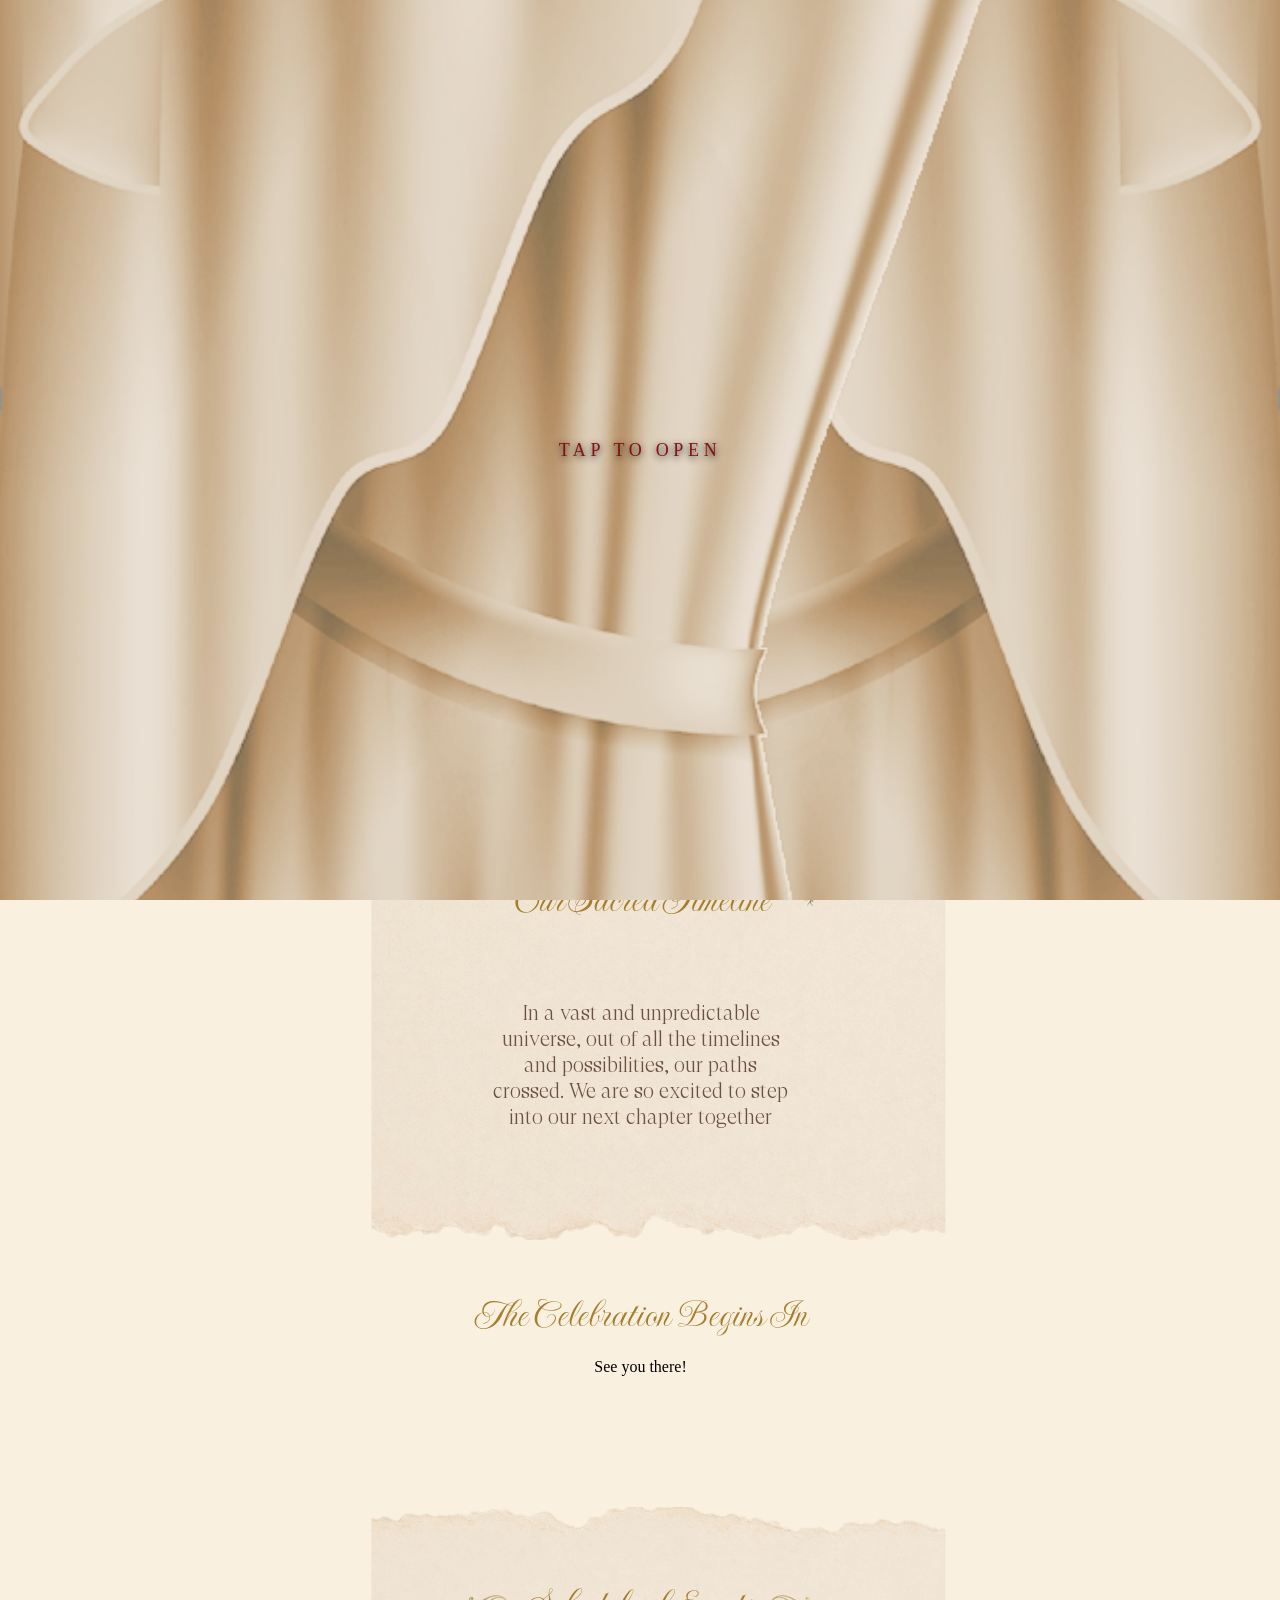
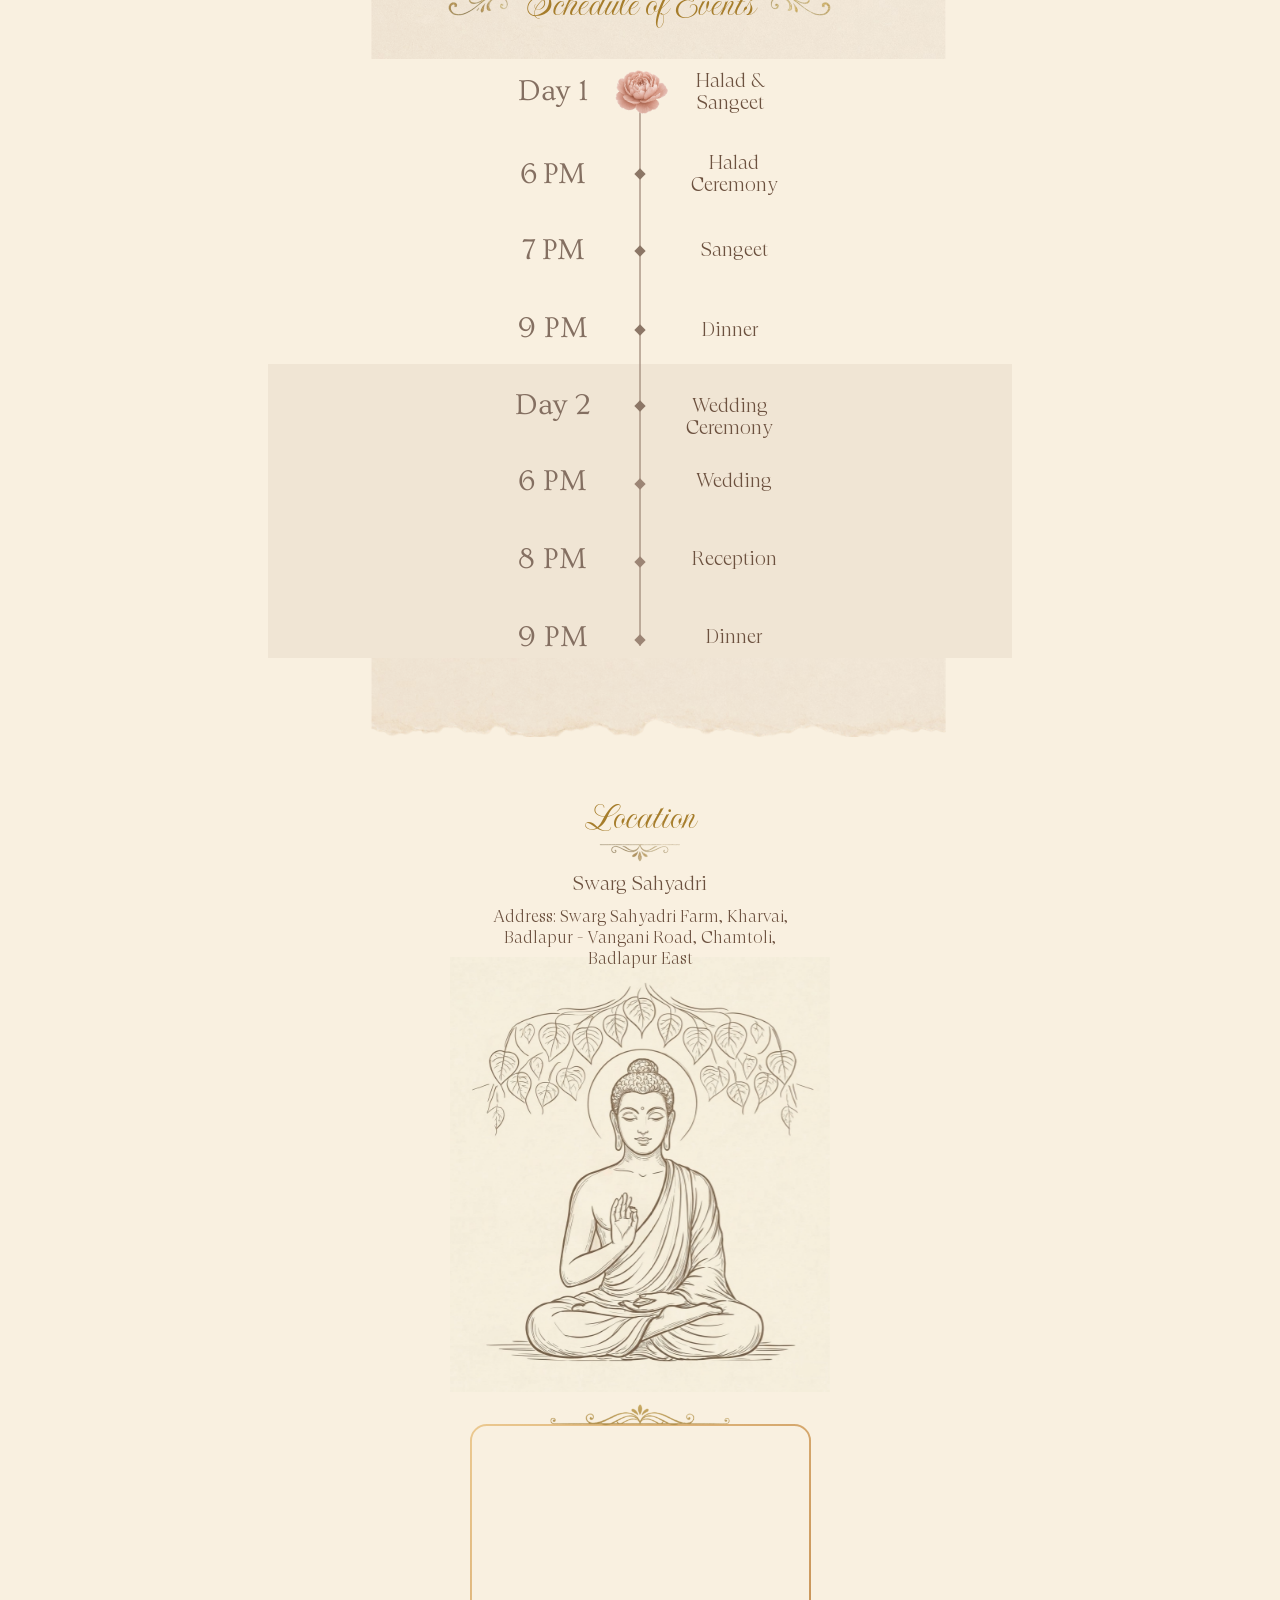
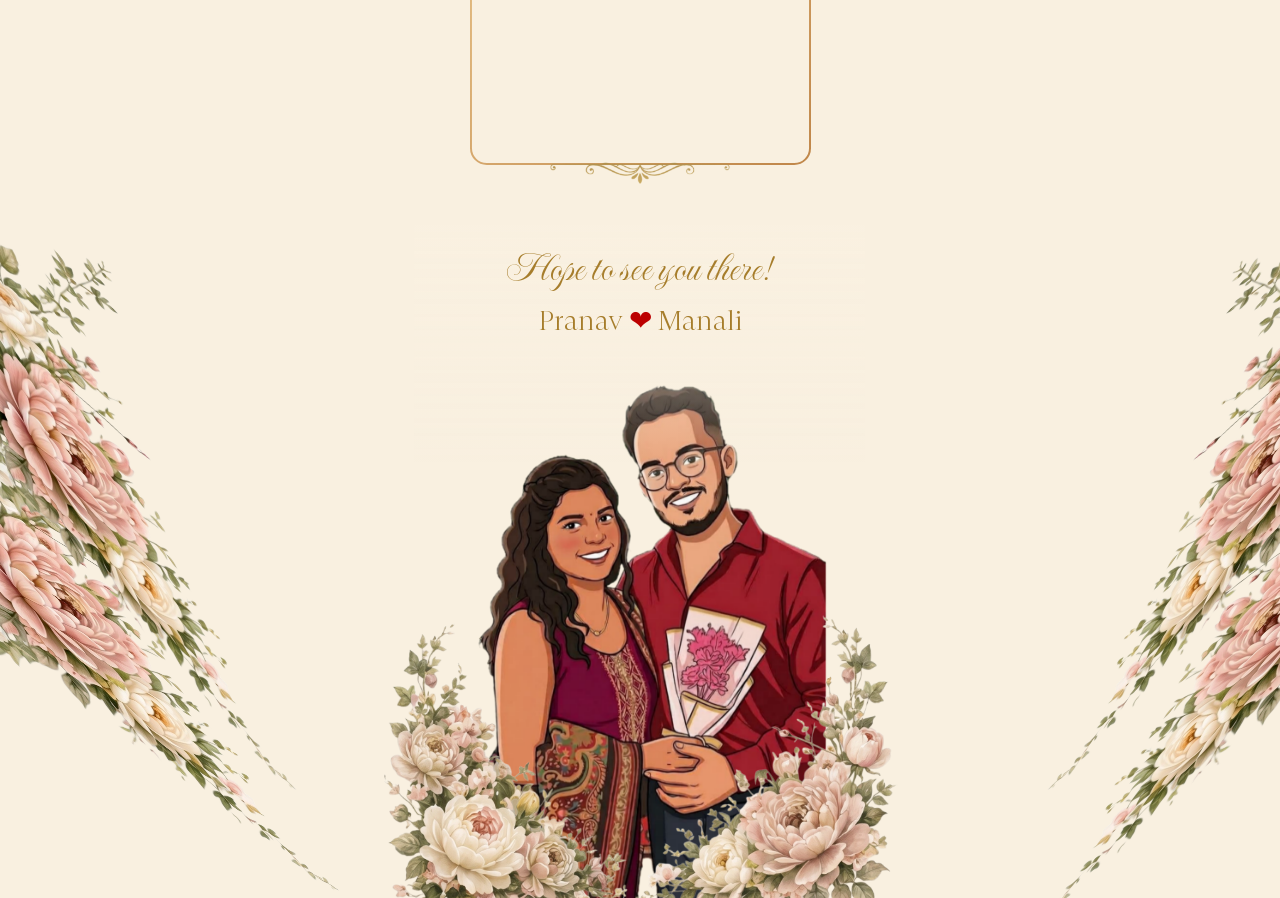
<file: home.html>
<!DOCTYPE html>
<html>

<head>
    <meta charset="utf-8" />
    <meta http-equiv="Content-Type" content="text/html; charset=utf-8" />
    <meta name="viewport" content="width=device-width, initial-scale=1.0" /> <!--metatextblock-->
    <title>Pranav & Manali</title>
    <meta property="og:url" content="home.html" />
    <meta property="og:title" content="Pranav & Manali" />
    <meta property="og:description" content="" />
    <meta property="og:type" content="website" />
    <meta property="og:image" content="assets/1adf6c8b9e36.png" />
    <!--/metatextblock-->
    <meta name="format-detection" content="telephone=no" />
    <meta http-equiv="x-dns-prefetch-control" content="on">
    <!--favicons-->
    <link rel="icon" type="image/png" sizes="32x32" href="assets/favicon.jpg" />
    <link rel="icon" type="image/svg+xml" sizes="any" href="assets/40c45becf632.svg">
    <link rel="apple-touch-icon" type="image/png" href="assets/04d25bce0232.png">
    <link rel="icon" type="image/png" sizes="192x192" href="assets/04d25bce0232.png"> <!--/favicons-->
    <!-- Assets -->
    <script src="assets/ba24e7d54bf7.js" async charset="utf-8"></script>
    <link rel="stylesheet" href="assets/aa49c6cd9ab8.css" type="text/css" media="all" onerror="this.loaderr='y';" />
    <link rel="stylesheet" href="assets/88930d135326.css" type="text/css" media="all" onerror="this.loaderr='y';" />
    <link rel="stylesheet" href="assets/dc6467678e98.css" type="text/css" media="all" onerror="this.loaderr='y';" />
    <link rel="stylesheet" href="assets/257eb114e41a.css" type="text/css" media="print" onload="this.media='all';"
        onerror="this.loaderr='y';" /> <noscript>
        <link rel="stylesheet" href="assets/257eb114e41a.css" type="text/css" media="all" />
    </noscript>
    <link rel="stylesheet" href="assets/b2073787b8e8.css" type="text/css" media="all" onerror="this.loaderr='y';" />
    <script nomodule src="assets/b12390cd7268.js" charset="utf-8"></script>
    <script
        type="text/javascript">function t_onReady(func) { if (document.readyState != 'loading') { func(); } else { document.addEventListener('DOMContentLoaded', func); } }
            function t_onFuncLoad(funcName, okFunc, time) { if (typeof window[funcName] === 'function') { okFunc(); } else { setTimeout(function () { t_onFuncLoad(funcName, okFunc, time); }, (time || 100)); } } function t396_initialScale(t) { var e = document.getElementById("rec" + t); if (e) { var i = e.querySelector(".t396__artboard"); if (i) { window.tn_scale_initial_window_width || (window.tn_scale_initial_window_width = document.documentElement.clientWidth); var a = window.tn_scale_initial_window_width, r = [], n, l = i.getAttribute("data-artboard-screens"); if (l) { l = l.split(","); for (var o = 0; o < l.length; o++)r[o] = parseInt(l[o], 10) } else r = [320, 480, 640, 960, 1200]; for (var o = 0; o < r.length; o++) { var d = r[o]; a >= d && (n = d) } var _ = "edit" === window.allrecords.getAttribute("data-tilda-mode"), c = "center" === t396_getFieldValue(i, "valign", n, r), s = "grid" === t396_getFieldValue(i, "upscale", n, r), w = t396_getFieldValue(i, "height_vh", n, r), g = t396_getFieldValue(i, "height", n, r), u = !!window.opr && !!window.opr.addons || !!window.opera || -1 !== navigator.userAgent.indexOf(" OPR/"); if (!_ && c && !s && !w && g && !u) { var h = parseFloat((a / n).toFixed(3)), f = [i, i.querySelector(".t396__carrier"), i.querySelector(".t396__filter")], v = Math.floor(parseInt(g, 10) * h) + "px", p; i.style.setProperty("--initial-scale-height", v); for (var o = 0; o < f.length; o++)f[o].style.setProperty("height", "var(--initial-scale-height)"); t396_scaleInitial__getElementsToScale(i).forEach((function (t) { t.style.zoom = h })) } } } } function t396_scaleInitial__getElementsToScale(t) { return t ? Array.prototype.slice.call(t.children).filter((function (t) { return t && (t.classList.contains("t396__elem") || t.classList.contains("t396__group")) })) : [] } function t396_getFieldValue(t, e, i, a) { var r, n = a[a.length - 1]; if (!(r = i === n ? t.getAttribute("data-artboard-" + e) : t.getAttribute("data-artboard-" + e + "-res-" + i))) for (var l = 0; l < a.length; l++) { var o = a[l]; if (!(o <= i) && (r = o === n ? t.getAttribute("data-artboard-" + e) : t.getAttribute("data-artboard-" + e + "-res-" + o))) break } return r } window.TN_SCALE_INITIAL_VER = "1.0", window.tn_scale_initial_window_width = null;</script>
    <script src="assets/52d25783381e.js" charset="utf-8" defer onerror="this.loaderr='y';"></script>
    <script src="assets/1404e8e2ae22.js" charset="utf-8" async onerror="this.loaderr='y';"></script>
    <script src="assets/26a68c87f79e.js" charset="utf-8" async onerror="this.loaderr='y';"></script>
    <script src="assets/03515fa0acce.js" charset="utf-8" async onerror="this.loaderr='y';"></script>
    <script src="assets/9d6a3ca3c246.js" charset="utf-8" async onerror="this.loaderr='y';"></script>
    <script src="assets/62fdf857eac0.js" charset="utf-8" async onerror="this.loaderr='y';"></script>
    <script src="assets/ca541daef062.js" charset="utf-8" async onerror="this.loaderr='y';"></script>
    <script src="assets/ed144b8d9b05.js" charset="utf-8" async onerror="this.loaderr='y';"></script>
    <script src="assets/78e62ddf42ed.js" charset="utf-8" async onerror="this.loaderr='y';"></script>
    <script src="assets/5cff9067915e.js" charset="utf-8" async onerror="this.loaderr='y';"></script>
    <script type="text/javascript">window.dataLayer = window.dataLayer || [];</script>
    <script type="text/javascript">(function () {
            var ttt = 'cebo'; var tt = 'oog'; var re = new RegExp("bot|g" + tt + "le|yandex|baidu|bing|msn|duckduckbot|teoma|slurp|crawler|spider|robot|crawling|fa" + ttt + "ok", "i"); if ((re.test(navigator.userAgent)) === false && typeof (sessionStorage) != 'undefined' && sessionStorage.getItem('visited') !== 'y' && document.visibilityState) {
                var style = document.createElement('style'); style.type = 'text/css'; style.innerHTML = '@media screen and (min-width: 980px) {.t-records {opacity: 0;}.t-records_animated {-webkit-transition: opacity ease-in-out .2s;-moz-transition: opacity ease-in-out .2s;-o-transition: opacity ease-in-out .2s;transition: opacity ease-in-out .2s;}.t-records.t-records_visible {opacity: 1;}}'; document.getElementsByTagName('head')[0].appendChild(style); function t_setvisRecs() { var alr = document.querySelectorAll('.t-records'); Array.prototype.forEach.call(alr, function (el) { el.classList.add("t-records_animated"); }); setTimeout(function () { Array.prototype.forEach.call(alr, function (el) { el.classList.add("t-records_visible"); }); sessionStorage.setItem("visited", "y"); }, 400); }
                document.addEventListener('DOMContentLoaded', t_setvisRecs);
            }
        })();</script>
</head>

<body class="t-body wei-intro-covered" style="margin:0;background-color:#f9f0e0;"> <!--allrecords-->
    <div id="allrecords" class="t-records" data-hook="blocks-collection-content-node" data-tilda-project-id="11836131"
        data-tilda-page-id="155232023" data-tilda-page-alias="thesacredgarden"
        data-tilda-formskey="b9e82ac5385c1bce198c7c2711836131" data-tilda-cookie="no" data-tilda-lazy="yes"
        data-tilda-root-zone="one" data-tilda-project-country="NL">
        <div id="rec2487446003" class="r t-rec" style=" " data-animationappear="off" data-record-type="131">
            <!-- T123 -->
            <div class="t123">
                <div class="t-container_100 ">
                    <div class="t-width t-width_100 "> <!-- nominify begin -->
                        <style>
                            @import url('assets/68b8aae14514.css');

                            html,
                            body {
                                background-color: #f9f0e0 !important;
                            }

                            body.wei-intro-covered {
                                overflow: hidden;
                            }

                            @keyframes invitation-intro-reveal {
                                from {
                                    opacity: 0;
                                    transform: translateY(18px);
                                }

                                to {
                                    opacity: 1;
                                    transform: translateY(0);
                                }
                            }

                            body.wei-intro-covered #rec2487446043 .tn-elem[data-elem-id="1763402147625"],
                            body.wei-intro-covered #rec2487446043 .tn-elem[data-elem-id="176340398328864790"],
                            body.wei-intro-covered #rec2487446043 .tn-elem[data-elem-id="176340401720454780"],
                            body.wei-intro-covered #rec2487446043 .tn-elem[data-elem-id="176340390975774690"] {
                                visibility: hidden;
                            }

                            body.wei-curtains-opening #rec2487446043 .tn-elem[data-elem-id="1763402147625"],
                            body.wei-curtains-opening #rec2487446043 .tn-elem[data-elem-id="176340398328864790"],
                            body.wei-curtains-opening #rec2487446043 .tn-elem[data-elem-id="176340401720454780"],
                            body.wei-curtains-opening #rec2487446043 .tn-elem[data-elem-id="176340390975774690"] {
                                visibility: visible !important;
                                animation: invitation-intro-reveal 1.4s ease both !important;
                            }

                            #rec2487446103 .t396__artboard {
                                height: 800px !important;
                                min-height: 800px;
                            }

                            #rec2487446103 .t396__carrier,
                            #rec2487446103 .t396__filter {
                                height: 800px !important;
                            }

                            #rec2487446103 .schedule-day-one-background {
                                position: absolute;
                                top: 132px;
                                left: calc(50% - 600px + 228px);
                                z-index: 1;
                                width: 744px;
                                height: 305px;
                                background: #F9F0E0;
                                pointer-events: none;
                            }

                            #rec2487446103 .schedule-day-two-background {
                                position: absolute;
                                top: 437px;
                                left: calc(50% - 600px + 228px);
                                z-index: 1;
                                width: 744px;
                                height: 294px;
                                background: #F0E5D4;
                                pointer-events: none;
                            }

                            @media screen and (max-width: 1199px) {
                                #rec2487446103 .schedule-day-one-background {
                                    left: calc(50% - 480px + 108px);
                                }

                                #rec2487446103 .schedule-day-two-background {
                                    left: calc(50% - 480px + 108px);
                                }
                            }

                            @media screen and (max-width: 959px) {
                                #rec2487446103 .schedule-day-one-background {
                                    left: calc(50% - 320px - 52px);
                                }

                                #rec2487446103 .schedule-day-two-background {
                                    left: calc(50% - 320px - 52px);
                                }
                            }

                            @media screen and (max-width: 639px) {
                                #rec2487446103 .schedule-day-one-background {
                                    left: calc(50% - 240px - 132px);
                                }

                                #rec2487446103 .schedule-day-two-background {
                                    left: calc(50% - 240px - 132px);
                                }
                            }

                            @media screen and (max-width: 479px) {
                                #rec2487446103 .schedule-day-one-background {
                                    left: calc(50% - 160px - 212px);
                                }

                                #rec2487446103 .schedule-day-two-background {
                                    left: calc(50% - 160px - 212px);
                                }
                            }

                            #rec2487446103 .tn-elem[data-elem-id="1779527691672"] {
                                z-index: 0 !important;
                            }

                            #rec2487446103 .tn-elem[data-elem-id="1782315340571000001"] {
                                z-index: 2 !important;
                            }

                            #rec2487446103 .tn-elem[data-elem-id="1772803124037"] {
                                height: 560px !important;
                                transform: translateX(-0.7375px) !important;
                            }

                            #rec2487446103 .tn-elem[data-elem-id="1772803124037"] .tn-atom__vector svg {
                                height: 560px !important;
                            }

                            #rec2487446103 .tn-elem[data-elem-id="1772803288793000002"],
                            #rec2487446103 .tn-elem[data-elem-id="1782315605037000003"],
                            #rec2487446103 .tn-elem[data-elem-id="1790000000002"],
                            #rec2487446103 .tn-elem[data-elem-id="1790000000005"],
                            #rec2487446103 .tn-elem[data-elem-id="1790000000008"] {
                                left: calc(50% + 48.5px) !important;
                                width: 91px !important;
                                margin-top: 10px;
                            }

                            #rec2487446103 .schedule-extra-time,
                            #rec2487446103 .schedule-extra-label {
                                z-index: 3;
                            }

                            #rec2487446103 .schedule-extra-time {
                                color: #846f61;
                                text-align: center;
                            }

                            #rec2487446103 .schedule-extra-time .tn-atom {
                                color: #846f61;
                                font-family: 'NewFonts', Arial, sans-serif;
                                font-size: 30px;
                                font-weight: 600;
                                line-height: 1.55;
                            }

                            #rec2487446103 .schedule-extra-label {
                                color: #6c513f;
                                text-align: center;
                            }

                            #rec2487446103 .schedule-extra-label .tn-atom {
                                color: #6c513f;
                                font-family: 'NewFonts', Arial, sans-serif;
                                font-size: 20px;
                                font-weight: 100;
                                line-height: 1.1;
                            }

                            #rec2487446103 .schedule-extra-marker {
                                z-index: 3;
                            }

                            #rec2487446103 .schedule-extra-marker .tn-atom {
                                width: 100%;
                                height: 100%;
                                background: #9c8575;
                                transform: rotate(45deg);
                            }

                            #weiOverlay {
                                position: fixed;
                                inset: 0;
                                width: 100vw;
                                max-width: 100vw;
                                height: 100vh;
                                height: 100dvh;
                                box-sizing: border-box;
                                overflow: hidden;
                                z-index: 99999;
                                cursor: pointer;
                                -webkit-tap-highlight-color: transparent;
                                user-select: none;
                            }

                            .curtain {
                                position: absolute;
                                top: -15vh;
                                width: 94%;
                                height: 120vh;
                                background-size: cover;
                                background-repeat: no-repeat;
                                transition: transform 3s ease;
                            }

                            .left-curtain {
                                left: 0;
                                z-index: 2;
                                background-image: url('assets/curtain-left-gold3.png');
                                background-position: right center;
                            }

                            .right-curtain {
                                right: 0;
                                z-index: 1;
                                background-image: url('assets/curtain-right-gold3.png');
                                background-position: left center;
                            }

                            .open-left {
                                transform: translateX(-120%) rotate(10deg);
                            }

                            .open-right {
                                transform: translateX(120%) rotate(-10deg);
                            }

                            #weiTapLabel {
                                position: absolute;
                                top: 50%;
                                left: 50%;
                                z-index: 3;
                                font-family: Georgia, Times, Times New Roman, serif;
                                font-size: 18px;
                                letter-spacing: 0.26em;
                                text-transform: uppercase;
                                color: rgba(133, 0, 0, 0.9);
                                text-shadow: 0 2px 7px rgba(0, 0, 0, 0.926);
                                white-space: nowrap;
                                transform: translate(-50%, -50%);
                                pointer-events: none;
                                transition: opacity 0.3s ease;
                            }

                            #weiOverlay.wei-open #weiTapLabel {
                                opacity: 0;
                            }

                            @media (prefers-reduced-motion: reduce) {
                                .curtain {
                                    transition-duration: 0.01ms;
                                }
                            }

                            /* ── Floating audio button — hidden until invitation revealed ── */
                            #weiAudioBtn {
                                position: fixed;
                                bottom: 20px;
                                right: 20px;
                                width: 60px;
                                height: 60px;
                                background: #5A0F1B;
                                border-radius: 50%;
                                display: flex;
                                justify-content: center;
                                align-items: center;
                                z-index: 2147483647;
                                cursor: pointer;
                                box-shadow: 0 4px 6px rgba(0, 0, 0, 0.1);
                                visibility: hidden;
                                opacity: 0;
                                transition: opacity 0.3s ease-in-out;
                            }

                            #weiAudioBtn svg {
                                width: 30px;
                                height: 30px;
                                fill: white;
                            }
                        </style>

                        <!-- Audio -->
                        <audio id="weiAudio" loop>
                            <source src="assets/I_Think_They_Call_This_Love.mp3" type="audio/mp3">
                        </audio>

                        <!-- Curtain opening overlay -->
                        <div id="weiOverlay" role="button" tabindex="0" aria-label="Open invitation">
                            <div class="curtain left-curtain"></div>
                            <div class="curtain right-curtain"></div>
                            <div id="weiTapLabel">Tap to open</div>
                        </div>

                        <!-- Floating play/pause button -->
                        <div id="weiAudioBtn"> <svg id="weiIconPause" xmlns="http://www.w3.org/2000/svg"
                                viewBox="0 0 24 24" style="display:block">
                                <rect x="6" y="5" width="4" height="14" rx="1" />
                                <rect x="14" y="5" width="4" height="14" rx="1" />
                            </svg> <svg id="weiIconPlay" xmlns="http://www.w3.org/2000/svg" viewBox="0 0 24 24"
                                style="display:none">
                                <polygon points="5,3 19,12 5,21" />
                            </svg> </div>
                        <script>
                            (function () {
                                var overlay = document.getElementById('weiOverlay');
                                var audio = document.getElementById('weiAudio');
                                var audioBtn = document.getElementById('weiAudioBtn');
                                var iconPause = document.getElementById('weiIconPause');
                                var iconPlay = document.getElementById('weiIconPlay');
                                var done = false;
                                var audioUnlocked = false;
                                var resumeAudioWhenVisible = false;
                                function updateAudioIcon() {
                                    iconPlay.style.display = audio.paused ? 'block' : 'none';
                                    iconPause.style.display = audio.paused ? 'none' : 'block';
                                }
                                function unlockAudio() {
                                    if (audioUnlocked || document.hidden) return;
                                    audioUnlocked = true;
                                    var p = audio.play();
                                    if (p && p.then) {
                                        p.then(function () {
                                            audio.pause();
                                            audio.currentTime = 0;
                                        }).catch(function () { });
                                    } else {
                                        audio.pause();
                                    }
                                }
                                function openCurtains() {
                                    if (done) return;
                                    done = true;
                                    overlay.classList.add('wei-open');
                                    overlay.querySelector('.left-curtain').classList.add('open-left');
                                    overlay.querySelector('.right-curtain').classList.add('open-right');
                                    document.body.classList.remove('wei-intro-covered');
                                    document.body.classList.add('wei-curtains-opening');
                                    overlay.setAttribute('aria-hidden', 'true');
                                    overlay.style.cursor = 'default';
                                    audioBtn.style.visibility = 'visible';
                                    audioBtn.style.opacity = '1';
                                    audio.volume = 1;
                                    var ap = document.hidden ? null : audio.play();
                                    if (ap && ap.catch) ap.catch(function () { });
                                    var duration = window.matchMedia('(prefers-reduced-motion: reduce)').matches ? 0 : 3000;
                                    window.setTimeout(function () {
                                        overlay.style.display = 'none';
                                    }, duration + 50);
                                }
                                overlay.addEventListener('touchstart', unlockAudio, { passive: true });
                                overlay.addEventListener('click', openCurtains);
                                overlay.addEventListener('keydown', function (event) {
                                    if (event.key === 'Enter' || event.key === ' ') {
                                        event.preventDefault();
                                        openCurtains();
                                    }
                                });
                                // Audio button toggle
                                audioBtn.addEventListener('click', function () {
                                    if (document.hidden) return;
                                    if (audio.paused) {
                                        var ap = audio.play();
                                        if (ap && ap.catch) ap.catch(function () { });
                                    } else {
                                        audio.pause();
                                    }
                                });
                                audio.addEventListener('play', updateAudioIcon);
                                audio.addEventListener('pause', updateAudioIcon);
                                updateAudioIcon();
                                document.addEventListener('visibilitychange', function () {
                                    if (document.hidden) {
                                        resumeAudioWhenVisible = !audio.paused;
                                        if (resumeAudioWhenVisible) audio.pause();
                                    } else if (resumeAudioWhenVisible) {
                                        resumeAudioWhenVisible = false;
                                        var ap = audio.play();
                                        if (ap && ap.catch) ap.catch(function () { });
                                    }
                                });
                            })();
                        </script> <!-- nominify end -->
                    </div>
                </div>
            </div>
        </div>
        <div id="rec2487446043" class="r t-rec" style=" " data-animationappear="off" data-record-type="396">
            <!-- T396 -->
            <style>
                #rec2487446043 .t396__artboard {
                    height: 1240px;
                    background-color: #f9f0e0;
                }

                #rec2487446043 .t396__filter {
                    height: 1240px;
                }

                #rec2487446043 .t396__carrier {
                    height: 1240px;
                    background-position: center center;
                    background-attachment: scroll;
                    background-size: cover;
                    background-repeat: no-repeat;
                }

                @media screen and (max-width:1199px) {

                    #rec2487446043 .t396__artboard,
                    #rec2487446043 .t396__filter,
                    #rec2487446043 .t396__carrier {}

                    #rec2487446043 .t396__filter {}

                    #rec2487446043 .t396__carrier {
                        background-attachment: scroll;
                    }
                }

                @media screen and (max-width:959px) {

                    #rec2487446043 .t396__artboard,
                    #rec2487446043 .t396__filter,
                    #rec2487446043 .t396__carrier {}

                    #rec2487446043 .t396__filter {}

                    #rec2487446043 .t396__carrier {
                        background-attachment: scroll;
                    }
                }

                @media screen and (max-width:639px) {

                    #rec2487446043 .t396__artboard,
                    #rec2487446043 .t396__filter,
                    #rec2487446043 .t396__carrier {}

                    #rec2487446043 .t396__filter {}

                    #rec2487446043 .t396__carrier {
                        background-attachment: scroll;
                    }
                }

                @media screen and (max-width:479px) {

                    #rec2487446043 .t396__artboard,
                    #rec2487446043 .t396__filter,
                    #rec2487446043 .t396__carrier {
                        height: 1240px;
                    }

                    #rec2487446043 .t396__filter {}

                    #rec2487446043 .t396__carrier {
                        background-attachment: scroll;
                    }
                }

                #rec2487446043 .tn-elem[data-elem-id="1773841348614000001"] {
                    z-index: 3;
                    top: 0px;
                    left: calc(50% - 600px + 375px);
                    width: 450px;
                    height: 762px;
                }

                #rec2487446043 .tn-elem[data-elem-id="1773841348614000001"] .tn-atom {
                    background-position: center center;
                    border-width: var(--t396-borderwidth, 0);
                    border-style: var(--t396-borderstyle, solid);
                    border-color: var(--t396-bordercolor, transparent);
                    transition: background-color var(--t396-speedhover, 0s) ease-in-out, color var(--t396-speedhover, 0s) ease-in-out, border-color var(--t396-speedhover, 0s) ease-in-out, box-shadow var(--t396-shadowshoverspeed, 0.2s) ease-in-out;
                }

                @media screen and (max-width:1199px) {
                    #rec2487446043 .tn-elem[data-elem-id="1773841348614000001"] {
                        display: table;
                        top: 0px;
                        left: calc(50% - 480px + 255px);
                        width: 450px;
                        height: 491px;
                    }
                }

                @media screen and (max-width:959px) {
                    #rec2487446043 .tn-elem[data-elem-id="1773841348614000001"] {
                        display: table;
                        top: 0px;
                        left: calc(50% - 320px + 95px);
                        width: 450px;
                    }
                }

                @media screen and (max-width:639px) {
                    #rec2487446043 .tn-elem[data-elem-id="1773841348614000001"] {
                        display: table;
                        left: calc(50% - 240px + 15px);
                        width: 450px;
                    }
                }

                @media screen and (max-width:479px) {
                    #rec2487446043 .tn-elem[data-elem-id="1773841348614000001"] {
                        display: table;
                        left: calc(50% - 160px + -65px);
                        width: 450px;
                        height: 492px;
                    }
                }

                #rec2487446043 .tn-elem[data-elem-id="1763402091707"] {
                    z-index: 3;
                    top: 0px;
                    left: calc(50% - 600px + 375px);
                    width: 450px;
                    height: 676px;
                }

                #rec2487446043 .tn-elem[data-elem-id="1763402091707"] .tn-atom {
                    border-radius: 0px 0px 0px 0px;
                    opacity: 0.5;
                    background-image: radial-gradient(circle at center, rgba(255, 249, 235, 1) 0%, rgba(255, 231, 192, 0) 85%);
                    border-width: var(--t396-borderwidth, 0);
                    border-style: var(--t396-borderstyle, solid);
                    border-color: var(--t396-bordercolor, transparent);
                    transition: background-color var(--t396-speedhover, 0s) ease-in-out, color var(--t396-speedhover, 0s) ease-in-out, border-color var(--t396-speedhover, 0s) ease-in-out, box-shadow var(--t396-shadowshoverspeed, 0.2s) ease-in-out;
                }

                @media screen and (max-width:1199px) {
                    #rec2487446043 .tn-elem[data-elem-id="1763402091707"] {
                        display: table;
                        left: calc(50% - 480px + 255px);
                    }
                }

                @media screen and (max-width:959px) {
                    #rec2487446043 .tn-elem[data-elem-id="1763402091707"] {
                        display: table;
                        left: calc(50% - 320px + 95px);
                    }
                }

                @media screen and (max-width:639px) {
                    #rec2487446043 .tn-elem[data-elem-id="1763402091707"] {
                        display: table;
                        left: calc(50% - 240px + 15px);
                    }
                }

                @media screen and (max-width:479px) {
                    #rec2487446043 .tn-elem[data-elem-id="1763402091707"] {
                        display: table;
                        left: calc(50% - 160px + -65px);
                    }
                }

                #rec2487446043 .tn-elem[data-elem-id="1779527203760000001"] {
                    display: block;
                    z-index: 3;
                    top: 753px;
                    left: calc(50% - 600px + 228px);
                    width: 744px;
                    height: 487px;
                }

                #rec2487446043 .tn-elem[data-elem-id="1779527203760000001"] .tn-atom {
                    display: block;
                    height: 100%;
                    box-sizing: border-box;
                    border-radius: 0px 0px 0px 0px;
                    background-position: center center;
                    border-width: var(--t396-borderwidth, 0);
                    border-style: var(--t396-borderstyle, solid);
                    border-color: var(--t396-bordercolor, transparent);
                    transition: background-color var(--t396-speedhover, 0s) ease-in-out, color var(--t396-speedhover, 0s) ease-in-out, border-color var(--t396-speedhover, 0s) ease-in-out, box-shadow var(--t396-shadowshoverspeed, 0.2s) ease-in-out;
                }

                #rec2487446043 .tn-elem[data-elem-id="1779527203760000001"] .tn-atom__img {
                    border-radius: 0px 0px 0px 0px;
                    object-fit: fill;
                    height: 100%;
                    object-position: center center;
                }

                @media screen and (max-width:1199px) {
                    #rec2487446043 .tn-elem[data-elem-id="1779527203760000001"] {
                        display: block;
                        top: 758px;
                        left: calc(50% - 480px + 108px);
                        height: 479px;
                    }
                }

                @media screen and (max-width:959px) {
                    #rec2487446043 .tn-elem[data-elem-id="1779527203760000001"] {
                        display: block;
                        top: 763px;
                        left: calc(50% - 320px + -52px);
                        height: 477px;
                    }
                }

                @media screen and (max-width:639px) {
                    #rec2487446043 .tn-elem[data-elem-id="1779527203760000001"] {
                        display: block;
                        top: 763px;
                        left: calc(50% - 240px + -132px);
                        height: 470px;
                    }
                }

                @media screen and (max-width:479px) {
                    #rec2487446043 .tn-elem[data-elem-id="1779527203760000001"] {
                        display: block;
                        top: 763px;
                        left: calc(50% - 160px + -212px);
                        height: 477px;
                    }
                }

                #rec2487446043 .tn-elem[data-elem-id="1763402147625"] {
                    color: #a67d2b;
                    text-align: center;
                    z-index: 3;
                    top: 294px;
                    left: calc(50% - 600px + 320px);
                    width: 560px;
                    height: auto;
                }

                #rec2487446043 .tn-elem[data-elem-id="1763402147625"] .tn-atom {
                    vertical-align: middle;
                    color: #a67d2b;
                    font-size: 80px;
                    font-family: var(--t-text-font, Arial);
                    line-height: 0.7;
                    font-weight: 800;
                    background-position: center center;
                    border-width: var(--t396-borderwidth, 0);
                    border-style: var(--t396-borderstyle, solid);
                    border-color: var(--t396-bordercolor, transparent);
                    transition: background-color var(--t396-speedhover, 0s) ease-in-out, color var(--t396-speedhover, 0s) ease-in-out, border-color var(--t396-speedhover, 0s) ease-in-out, box-shadow var(--t396-shadowshoverspeed, 0.2s) ease-in-out;
                    --t396-shadow-text-opacity: 100%;
                    text-shadow: var(--t396-shadow-text-x, 0px) var(--t396-shadow-text-y, 0px) var(--t396-shadow-text-blur, 0px) rgba(var(--t396-shadow-text-color), var(--t396-shadow-text-opacity, 100%));
                }

                @media screen and (max-width:1199px) {
                    #rec2487446043 .tn-elem[data-elem-id="1763402147625"] {
                        display: table;
                        left: calc(50% - 480px + 200px);
                        width: px;
                        height: auto;
                    }

                    #rec2487446043 .tn-elem[data-elem-id="1763402147625"] .tn-atom {
                        white-space: normal;
                        background-size: cover;
                    }
                }

                @media screen and (max-width:959px) {
                    #rec2487446043 .tn-elem[data-elem-id="1763402147625"] {
                        display: table;
                        left: calc(50% - 320px + 40px);
                        width: px;
                        height: auto;
                    }

                    #rec2487446043 .tn-elem[data-elem-id="1763402147625"] .tn-atom {
                        white-space: normal;
                        background-size: cover;
                    }
                }

                @media screen and (max-width:639px) {
                    #rec2487446043 .tn-elem[data-elem-id="1763402147625"] {
                        display: table;
                        left: calc(50% - 240px + -40px);
                        width: px;
                        height: auto;
                    }

                    #rec2487446043 .tn-elem[data-elem-id="1763402147625"] .tn-atom {
                        white-space: normal;
                        background-size: cover;
                    }
                }

                @media screen and (max-width:479px) {
                    #rec2487446043 .tn-elem[data-elem-id="1763402147625"] {
                        display: table;
                        left: calc(50% - 160px + -120px);
                        width: px;
                        height: auto;
                    }

                    #rec2487446043 .tn-elem[data-elem-id="1763402147625"] .tn-atom {
                        white-space: normal;
                        background-size: cover;
                    }
                }

                #rec2487446043 .tn-elem[data-elem-id="176340398328864790"] {
                    color: #a67d2b;
                    text-align: center;
                    z-index: 3;
                    top: 154px;
                    left: calc(50% - 600px + 320px);
                    width: 560px;
                    height: 37px;
                }

                #rec2487446043 .tn-elem[data-elem-id="176340398328864790"] .tn-atom {
                    vertical-align: middle;
                    color: #a67d2b;
                    font-size: 40px;
                    font-family: 'NewFonts', Arial, sans-serif;
                    line-height: 0.5;
                    font-weight: 300;
                    background-position: center center;
                    border-width: var(--t396-borderwidth, 0);
                    border-style: var(--t396-borderstyle, solid);
                    border-color: var(--t396-bordercolor, transparent);
                    transition: background-color var(--t396-speedhover, 0s) ease-in-out, color var(--t396-speedhover, 0s) ease-in-out, border-color var(--t396-speedhover, 0s) ease-in-out, box-shadow var(--t396-shadowshoverspeed, 0.2s) ease-in-out;
                    --t396-shadow-text-opacity: 100%;
                    text-shadow: var(--t396-shadow-text-x, 0px) var(--t396-shadow-text-y, 0px) var(--t396-shadow-text-blur, 0px) rgba(var(--t396-shadow-text-color), var(--t396-shadow-text-opacity, 100%));
                }

                @media screen and (max-width:1199px) {
                    #rec2487446043 .tn-elem[data-elem-id="176340398328864790"] {
                        display: table;
                        left: calc(50% - 480px + 200px);
                        width: px;
                    }

                    #rec2487446043 .tn-elem[data-elem-id="176340398328864790"] .tn-atom {
                        white-space: normal;
                        background-size: cover;
                    }
                }

                @media screen and (max-width:959px) {
                    #rec2487446043 .tn-elem[data-elem-id="176340398328864790"] {
                        display: table;
                        left: calc(50% - 320px + 40px);
                        width: px;
                    }

                    #rec2487446043 .tn-elem[data-elem-id="176340398328864790"] .tn-atom {
                        white-space: normal;
                        background-size: cover;
                    }
                }

                @media screen and (max-width:639px) {
                    #rec2487446043 .tn-elem[data-elem-id="176340398328864790"] {
                        display: table;
                        left: calc(50% - 240px + -40px);
                        width: px;
                    }

                    #rec2487446043 .tn-elem[data-elem-id="176340398328864790"] .tn-atom {
                        white-space: normal;
                        background-size: cover;
                    }
                }

                @media screen and (max-width:479px) {
                    #rec2487446043 .tn-elem[data-elem-id="176340398328864790"] {
                        display: table;
                        left: calc(50% - 160px + -120px);
                        width: px;
                    }

                    #rec2487446043 .tn-elem[data-elem-id="176340398328864790"] .tn-atom {
                        white-space: normal;
                        background-size: cover;
                    }
                }

                #rec2487446043 .tn-elem[data-elem-id="176340401720454780"] {
                    color: #a67d2b;
                    text-align: center;
                    z-index: 3;
                    top: 196px;
                    left: calc(50% - 600px + 320px);
                    width: 560px;
                    height: 37px;
                }

                #rec2487446043 .tn-elem[data-elem-id="176340401720454780"] .tn-atom {
                    vertical-align: middle;
                    color: #a67d2b;
                    font-size: 25px;
                    font-family: 'NewFonts', Arial, sans-serif;
                    line-height: 0.5;
                    font-weight: 600;
                    background-position: center center;
                    border-width: var(--t396-borderwidth, 0);
                    border-style: var(--t396-borderstyle, solid);
                    border-color: var(--t396-bordercolor, transparent);
                    transition: background-color var(--t396-speedhover, 0s) ease-in-out, color var(--t396-speedhover, 0s) ease-in-out, border-color var(--t396-speedhover, 0s) ease-in-out, box-shadow var(--t396-shadowshoverspeed, 0.2s) ease-in-out;
                    --t396-shadow-text-opacity: 100%;
                    text-shadow: var(--t396-shadow-text-x, 0px) var(--t396-shadow-text-y, 0px) var(--t396-shadow-text-blur, 0px) rgba(var(--t396-shadow-text-color), var(--t396-shadow-text-opacity, 100%));
                }

                @media screen and (max-width:1199px) {
                    #rec2487446043 .tn-elem[data-elem-id="176340401720454780"] {
                        display: table;
                        left: calc(50% - 480px + 200px);
                        width: px;
                    }

                    #rec2487446043 .tn-elem[data-elem-id="176340401720454780"] .tn-atom {
                        white-space: normal;
                        background-size: cover;
                    }
                }

                @media screen and (max-width:959px) {
                    #rec2487446043 .tn-elem[data-elem-id="176340401720454780"] {
                        display: table;
                        left: calc(50% - 320px + 40px);
                        width: px;
                    }

                    #rec2487446043 .tn-elem[data-elem-id="176340401720454780"] .tn-atom {
                        white-space: normal;
                        background-size: cover;
                    }
                }

                @media screen and (max-width:639px) {
                    #rec2487446043 .tn-elem[data-elem-id="176340401720454780"] {
                        display: table;
                        left: calc(50% - 240px + -40px);
                        width: px;
                    }

                    #rec2487446043 .tn-elem[data-elem-id="176340401720454780"] .tn-atom {
                        white-space: normal;
                        background-size: cover;
                    }
                }

                @media screen and (max-width:479px) {
                    #rec2487446043 .tn-elem[data-elem-id="176340401720454780"] {
                        display: table;
                        left: calc(50% - 160px + -120px);
                        width: px;
                    }

                    #rec2487446043 .tn-elem[data-elem-id="176340401720454780"] .tn-atom {
                        white-space: normal;
                        background-size: cover;
                    }
                }

                #rec2487446043 .tn-elem[data-elem-id="176340390975774690"] {
                    color: #a07b33;
                    text-align: center;
                    z-index: 3;
                    top: 356px;
                    left: calc(50% - 600px + 578px);
                    width: 55px;
                    height: auto;
                }

                #rec2487446043 .tn-elem[data-elem-id="176340390975774690"] .tn-atom {
                    vertical-align: middle;
                    color: #a07b33;
                    font-size: 40px;
                    font-family: 'NewFonts', Arial, sans-serif;
                    line-height: 1.1;
                    font-weight: 300;
                    background-position: center center;
                    border-width: var(--t396-borderwidth, 0);
                    border-style: var(--t396-borderstyle, solid);
                    border-color: var(--t396-bordercolor, transparent);
                    transition: background-color var(--t396-speedhover, 0s) ease-in-out, color var(--t396-speedhover, 0s) ease-in-out, border-color var(--t396-speedhover, 0s) ease-in-out, box-shadow var(--t396-shadowshoverspeed, 0.2s) ease-in-out;
                    --t396-shadow-text-opacity: 100%;
                    text-shadow: var(--t396-shadow-text-x, 0px) var(--t396-shadow-text-y, 0px) var(--t396-shadow-text-blur, 0px) rgba(var(--t396-shadow-text-color), var(--t396-shadow-text-opacity, 100%));
                }

                @media screen and (max-width:1199px) {
                    #rec2487446043 .tn-elem[data-elem-id="176340390975774690"] {
                        display: table;
                        left: calc(50% - 480px + 458px);
                        width: px;
                        height: auto;
                    }

                    #rec2487446043 .tn-elem[data-elem-id="176340390975774690"] .tn-atom {
                        white-space: normal;
                        background-size: cover;
                    }
                }

                @media screen and (max-width:959px) {
                    #rec2487446043 .tn-elem[data-elem-id="176340390975774690"] {
                        display: table;
                        left: calc(50% - 320px + 298px);
                        width: px;
                        height: auto;
                    }

                    #rec2487446043 .tn-elem[data-elem-id="176340390975774690"] .tn-atom {
                        white-space: normal;
                        background-size: cover;
                    }
                }

                @media screen and (max-width:639px) {
                    #rec2487446043 .tn-elem[data-elem-id="176340390975774690"] {
                        display: table;
                        left: calc(50% - 240px + 218px);
                        width: px;
                        height: auto;
                    }

                    #rec2487446043 .tn-elem[data-elem-id="176340390975774690"] .tn-atom {
                        white-space: normal;
                        background-size: cover;
                    }
                }

                @media screen and (max-width:479px) {
                    #rec2487446043 .tn-elem[data-elem-id="176340390975774690"] {
                        display: table;
                        left: calc(50% - 160px + 138px);
                        width: px;
                        height: auto;
                    }

                    #rec2487446043 .tn-elem[data-elem-id="176340390975774690"] .tn-atom {
                        white-space: normal;
                        background-size: cover;
                    }
                }

                #rec2487446043 .tn-elem[data-elem-id="1780142978273000001"] {
                    z-index: 3;
                    top: 566px;
                    left: calc(50% - 600px + 359px);
                    width: 224px;
                    height: auto;
                }

                #rec2487446043 .tn-elem.t396__elem--anim-hidden[data-elem-id="1780142978273000001"] {
                    opacity: 0;
                }

                #rec2487446043 .tn-elem[data-elem-id="1780142978273000001"] .tn-atom {
                    border-radius: 0px 0px 0px 0px;
                    background-position: center center;
                    border-width: var(--t396-borderwidth, 0);
                    border-style: var(--t396-borderstyle, solid);
                    border-color: var(--t396-bordercolor, transparent);
                    transition: background-color var(--t396-speedhover, 0s) ease-in-out, color var(--t396-speedhover, 0s) ease-in-out, border-color var(--t396-speedhover, 0s) ease-in-out, box-shadow var(--t396-shadowshoverspeed, 0.2s) ease-in-out;
                }

                #rec2487446043 .tn-elem[data-elem-id="1780142978273000001"] .tn-atom__img {
                    border-radius: 0px 0px 0px 0px;
                    object-position: center center;
                }

                @media screen and (max-width:1199px) {
                    #rec2487446043 .tn-elem[data-elem-id="1780142978273000001"] {
                        display: table;
                        left: calc(50% - 480px + 238px);
                        height: auto;
                    }
                }

                @media screen and (max-width:959px) {
                    #rec2487446043 .tn-elem[data-elem-id="1780142978273000001"] {
                        display: table;
                        left: calc(50% - 320px + 77px);
                        height: auto;
                    }
                }

                @media screen and (max-width:639px) {
                    #rec2487446043 .tn-elem[data-elem-id="1780142978273000001"] {
                        display: table;
                        left: calc(50% - 240px + 2px);
                        height: auto;
                    }
                }

                @media screen and (max-width:479px) {
                    #rec2487446043 .tn-elem[data-elem-id="1780142978273000001"] {
                        display: table;
                        top: 568px;
                        left: calc(50% - 160px + -77px);
                        width: 218px;
                        height: auto;
                    }
                }

                #rec2487446043 .tn-elem[data-elem-id="1780748451024000006"] {
                    z-index: 3;
                    top: 547px;
                    left: calc(50% - 600px + 605px);
                    width: 236px;
                    height: auto;
                }

                #rec2487446043 .tn-elem.t396__elem--anim-hidden[data-elem-id="1780748451024000006"] {
                    opacity: 0;
                }

                #rec2487446043 .tn-elem[data-elem-id="1780748451024000006"] .tn-atom {
                    border-radius: 0px 0px 0px 0px;
                    background-position: center center;
                    border-width: var(--t396-borderwidth, 0);
                    border-style: var(--t396-borderstyle, solid);
                    border-color: var(--t396-bordercolor, transparent);
                    transition: background-color var(--t396-speedhover, 0s) ease-in-out, color var(--t396-speedhover, 0s) ease-in-out, border-color var(--t396-speedhover, 0s) ease-in-out, box-shadow var(--t396-shadowshoverspeed, 0.2s) ease-in-out;
                }

                #rec2487446043 .tn-elem[data-elem-id="1780748451024000006"] .tn-atom__img {
                    border-radius: 0px 0px 0px 0px;
                    object-position: center center;
                }

                @media screen and (max-width:1199px) {
                    #rec2487446043 .tn-elem[data-elem-id="1780748451024000006"] {
                        display: table;
                        left: calc(50% - 480px + 488px);
                        height: auto;
                    }
                }

                @media screen and (max-width:959px) {
                    #rec2487446043 .tn-elem[data-elem-id="1780748451024000006"] {
                        display: table;
                        left: calc(50% - 320px + 327px);
                        height: auto;
                    }
                }

                @media screen and (max-width:639px) {
                    #rec2487446043 .tn-elem[data-elem-id="1780748451024000006"] {
                        display: table;
                        left: calc(50% - 240px + 252px);
                        height: auto;
                    }
                }

                @media screen and (max-width:479px) {
                    #rec2487446043 .tn-elem[data-elem-id="1780748451024000006"] {
                        display: table;
                        top: 586px;
                        left: calc(50% - 160px + 198px);
                        width: 210px;
                        height: auto;
                    }
                }

                #rec2487446043 .tn-elem[data-elem-id="1780144694093"] {
                    z-index: 3;
                    top: -785px;
                    left: calc(50% - 600px + 280px);
                    width: 735px;
                    height: auto;
                }

                #rec2487446043 .tn-elem[data-elem-id="1780144694093"] .tn-atom {
                    border-radius: 0px 0px 0px 0px;
                    background-position: center center;
                    border-width: var(--t396-borderwidth, 0);
                    border-style: var(--t396-borderstyle, solid);
                    border-color: var(--t396-bordercolor, transparent);
                    transition: background-color var(--t396-speedhover, 0s) ease-in-out, color var(--t396-speedhover, 0s) ease-in-out, border-color var(--t396-speedhover, 0s) ease-in-out, box-shadow var(--t396-shadowshoverspeed, 0.2s) ease-in-out;
                }

                #rec2487446043 .tn-elem[data-elem-id="1780144694093"] .tn-atom__img {
                    border-radius: 0px 0px 0px 0px;
                    object-position: center center;
                }

                @media screen and (max-width:1199px) {
                    #rec2487446043 .tn-elem[data-elem-id="1780144694093"] {
                        display: table;
                        left: calc(50% - 480px + 280px);
                        height: auto;
                    }
                }

                @media screen and (max-width:959px) {
                    #rec2487446043 .tn-elem[data-elem-id="1780144694093"] {
                        display: table;
                        left: calc(50% - 320px + 280px);
                        height: auto;
                    }
                }

                @media screen and (max-width:639px) {
                    #rec2487446043 .tn-elem[data-elem-id="1780144694093"] {
                        display: table;
                        left: calc(50% - 240px + 280px);
                        height: auto;
                    }
                }

                @media screen and (max-width:479px) {
                    #rec2487446043 .tn-elem[data-elem-id="1780144694093"] {
                        display: table;
                        left: calc(50% - 160px + 280px);
                        height: auto;
                    }
                }

                #rec2487446043 .tn-elem[data-elem-id="1780748008617000003"] {
                    color: #a67d2b;
                    text-align: center;
                    z-index: 3;
                    top: 899px;
                    left: calc(50% - 600px + 320px);
                    width: 560px;
                    height: auto;
                }

                #rec2487446043 .tn-elem[data-elem-id="1780748008617000003"] .tn-atom {
                    vertical-align: middle;
                    color: #a67d2b;
                    font-size: 41px;
                    font-family: 'NewFonts', Arial, sans-serif;
                    line-height: 1.05;
                    font-weight: 300;
                    background-position: center center;
                    border-width: var(--t396-borderwidth, 0);
                    border-style: var(--t396-borderstyle, solid);
                    border-color: var(--t396-bordercolor, transparent);
                    transition: background-color var(--t396-speedhover, 0s) ease-in-out, color var(--t396-speedhover, 0s) ease-in-out, border-color var(--t396-speedhover, 0s) ease-in-out, box-shadow var(--t396-shadowshoverspeed, 0.2s) ease-in-out;
                    --t396-shadow-text-opacity: 100%;
                    text-shadow: var(--t396-shadow-text-x, 0px) var(--t396-shadow-text-y, 0px) var(--t396-shadow-text-blur, 0px) rgba(var(--t396-shadow-text-color), var(--t396-shadow-text-opacity, 100%));
                }

                @media screen and (max-width:1199px) {
                    #rec2487446043 .tn-elem[data-elem-id="1780748008617000003"] {
                        display: table;
                        top: 899px;
                        left: calc(50% - 480px + 200px);
                        width: px;
                        height: auto;
                    }

                    #rec2487446043 .tn-elem[data-elem-id="1780748008617000003"] .tn-atom {
                        white-space: normal;
                        background-size: cover;
                    }
                }

                @media screen and (max-width:959px) {
                    #rec2487446043 .tn-elem[data-elem-id="1780748008617000003"] {
                        display: table;
                        top: 899px;
                        left: calc(50% - 320px + 40px);
                        width: px;
                        height: auto;
                    }

                    #rec2487446043 .tn-elem[data-elem-id="1780748008617000003"] .tn-atom {
                        white-space: normal;
                        background-size: cover;
                    }
                }

                @media screen and (max-width:639px) {
                    #rec2487446043 .tn-elem[data-elem-id="1780748008617000003"] {
                        display: table;
                        top: 899px;
                        left: calc(50% - 240px + -40px);
                        width: px;
                        height: auto;
                    }

                    #rec2487446043 .tn-elem[data-elem-id="1780748008617000003"] .tn-atom {
                        white-space: normal;
                        background-size: cover;
                    }
                }

                @media screen and (max-width:479px) {
                    #rec2487446043 .tn-elem[data-elem-id="1780748008617000003"] {
                        display: table;
                        top: 899px;
                        left: calc(50% - 160px + -120px);
                        width: 560px;
                        height: auto;
                    }

                    #rec2487446043 .tn-elem[data-elem-id="1780748008617000003"] .tn-atom {
                        white-space: normal;
                        background-size: cover;
                    }
                }

                #rec2487446043 .tn-elem[data-elem-id="1780748008617000005"] {
                    color: #6a5140;
                    text-align: center;
                    z-index: 3;
                    top: 1050px;
                    left: calc(50% - 600px + 447px);
                    width: 307px;
                    height: auto;
                }

                #rec2487446043 .tn-elem[data-elem-id="1780748008617000005"] .tn-atom {
                    vertical-align: middle;
                    color: #6a5140;
                    font-size: 21px;
                    font-family: 'NewFonts', Arial, sans-serif;
                    line-height: 1.25;
                    font-weight: 100;
                    background-position: center center;
                    border-width: var(--t396-borderwidth, 0);
                    border-style: var(--t396-borderstyle, solid);
                    border-color: var(--t396-bordercolor, transparent);
                    transition: background-color var(--t396-speedhover, 0s) ease-in-out, color var(--t396-speedhover, 0s) ease-in-out, border-color var(--t396-speedhover, 0s) ease-in-out, box-shadow var(--t396-shadowshoverspeed, 0.2s) ease-in-out;
                    --t396-shadow-text-opacity: 100%;
                    text-shadow: var(--t396-shadow-text-x, 0px) var(--t396-shadow-text-y, 0px) var(--t396-shadow-text-blur, 0px) rgba(var(--t396-shadow-text-color), var(--t396-shadow-text-opacity, 100%));
                }

                @media screen and (max-width:1199px) {
                    #rec2487446043 .tn-elem[data-elem-id="1780748008617000005"] {
                        display: table;
                        left: calc(50% - 480px + 327px);
                        width: px;
                        height: auto;
                    }

                    #rec2487446043 .tn-elem[data-elem-id="1780748008617000005"] .tn-atom {
                        white-space: normal;
                        background-size: cover;
                    }
                }

                @media screen and (max-width:959px) {
                    #rec2487446043 .tn-elem[data-elem-id="1780748008617000005"] {
                        display: table;
                        top: 1060px;
                        left: calc(50% - 320px + 167px);
                        width: px;
                        height: auto;
                    }

                    #rec2487446043 .tn-elem[data-elem-id="1780748008617000005"] .tn-atom {
                        white-space: normal;
                        background-size: cover;
                    }
                }

                @media screen and (max-width:639px) {
                    #rec2487446043 .tn-elem[data-elem-id="1780748008617000005"] {
                        display: table;
                        top: 1060px;
                        left: calc(50% - 240px + 87px);
                        width: px;
                        height: auto;
                    }

                    #rec2487446043 .tn-elem[data-elem-id="1780748008617000005"] .tn-atom {
                        white-space: normal;
                        background-size: cover;
                    }
                }

                @media screen and (max-width:479px) {
                    #rec2487446043 .tn-elem[data-elem-id="1780748008617000005"] {
                        display: table;
                        top: 1050px;
                        left: calc(50% - 160px + 7px);
                        width: px;
                        height: auto;
                    }

                    #rec2487446043 .tn-elem[data-elem-id="1780748008617000005"] .tn-atom {
                        white-space: normal;
                        background-size: cover;
                    }
                }

                #rec2487446043 .tn-elem[data-elem-id="1782235970224000001"] {
                    z-index: 3;
                    top: 558px;
                    left: calc(50% - 600px + 588px);
                    width: 25px;
                    height: auto;
                }

                #rec2487446043 .tn-elem.t396__elem--anim-hidden[data-elem-id="1782235970224000001"] {
                    opacity: 0;
                }

                #rec2487446043 .tn-elem[data-elem-id="1782235970224000001"] .tn-atom {
                    background-position: center center;
                    border-width: var(--t396-borderwidth, 0);
                    border-style: var(--t396-borderstyle, solid);
                    border-color: var(--t396-bordercolor, transparent);
                    transition: background-color var(--t396-speedhover, 0s) ease-in-out, color var(--t396-speedhover, 0s) ease-in-out, border-color var(--t396-speedhover, 0s) ease-in-out, box-shadow var(--t396-shadowshoverspeed, 0.2s) ease-in-out;
                }

                #rec2487446043 .tn-elem[data-elem-id="1782235970224000001"] .tn-atom__vector svg {
                    display: block;
                }

                @media screen and (max-width:1199px) {
                    #rec2487446043 .tn-elem[data-elem-id="1782235970224000001"] {
                        display: table;
                        left: calc(50% - 480px + 468px);
                        height: auto;
                    }
                }

                @media screen and (max-width:959px) {
                    #rec2487446043 .tn-elem[data-elem-id="1782235970224000001"] {
                        display: table;
                        left: calc(50% - 320px + 308px);
                        height: auto;
                    }
                }

                @media screen and (max-width:639px) {
                    #rec2487446043 .tn-elem[data-elem-id="1782235970224000001"] {
                        display: table;
                        left: calc(50% - 240px + 228px);
                        height: auto;
                    }
                }

                @media screen and (max-width:479px) {
                    #rec2487446043 .tn-elem[data-elem-id="1782235970224000001"] {
                        display: table;
                        left: calc(50% - 160px + 148px);
                        height: auto;
                    }
                }

                #rec2487446043 .tn-elem[data-elem-id="1782235970225000002"] {
                    color: #a67d2b;
                    text-align: CENTER;
                    z-index: 3;
                    top: 518px;
                    left: calc(50% - 600px + 442px);
                    width: 316px;
                    height: auto;
                }

                #rec2487446043 .tn-elem[data-elem-id="1782235970225000002"] .tn-atom {
                    vertical-align: middle;
                    color: #a67d2b;
                    font-size: 32px;
                    font-family: 'NewFonts', Arial, sans-serif;
                    line-height: 1.1;
                    font-weight: 300;
                    background-position: center center;
                    border-width: var(--t396-borderwidth, 0);
                    border-style: var(--t396-borderstyle, solid);
                    border-color: var(--t396-bordercolor, transparent);
                    transition: background-color var(--t396-speedhover, 0s) ease-in-out, color var(--t396-speedhover, 0s) ease-in-out, border-color var(--t396-speedhover, 0s) ease-in-out, box-shadow var(--t396-shadowshoverspeed, 0.2s) ease-in-out;
                    --t396-shadow-text-opacity: 100%;
                    text-shadow: var(--t396-shadow-text-x, 0px) var(--t396-shadow-text-y, 0px) var(--t396-shadow-text-blur, 0px) rgba(var(--t396-shadow-text-color), var(--t396-shadow-text-opacity, 100%));
                }

                @media screen and (max-width:1199px) {
                    #rec2487446043 .tn-elem[data-elem-id="1782235970225000002"] {
                        display: table;
                        left: calc(50% - 480px + 322px);
                        width: px;
                        height: auto;
                    }

                    #rec2487446043 .tn-elem[data-elem-id="1782235970225000002"] .tn-atom {
                        white-space: normal;
                        background-size: cover;
                    }
                }

                @media screen and (max-width:959px) {
                    #rec2487446043 .tn-elem[data-elem-id="1782235970225000002"] {
                        display: table;
                        left: calc(50% - 320px + 162px);
                        width: px;
                        height: auto;
                    }

                    #rec2487446043 .tn-elem[data-elem-id="1782235970225000002"] .tn-atom {
                        white-space: normal;
                        background-size: cover;
                    }
                }

                @media screen and (max-width:639px) {
                    #rec2487446043 .tn-elem[data-elem-id="1782235970225000002"] {
                        display: table;
                        left: calc(50% - 240px + 82px);
                        width: px;
                        height: auto;
                    }

                    #rec2487446043 .tn-elem[data-elem-id="1782235970225000002"] .tn-atom {
                        white-space: normal;
                        background-size: cover;
                    }
                }

                @media screen and (max-width:479px) {
                    #rec2487446043 .tn-elem[data-elem-id="1782235970225000002"] {
                        display: table;
                        left: calc(50% - 160px + 2px);
                        width: px;
                        height: auto;
                    }

                    #rec2487446043 .tn-elem[data-elem-id="1782235970225000002"] .tn-atom {
                        white-space: normal;
                        background-size: cover;
                    }
                }

                #rec2487446043 .tn-elem[data-elem-id="1782312134224"] {
                    z-index: 3;
                    top: 813px;
                    left: calc(50% - 600px + 459px);
                    width: 283px;
                    height: auto;
                }

                #rec2487446043 .tn-elem[data-elem-id="1782312134224"] .tn-atom {
                    border-radius: 0px 0px 0px 0px;
                    background-position: center center;
                    border-width: var(--t396-borderwidth, 0);
                    border-style: var(--t396-borderstyle, solid);
                    border-color: var(--t396-bordercolor, transparent);
                    transition: background-color var(--t396-speedhover, 0s) ease-in-out, color var(--t396-speedhover, 0s) ease-in-out, border-color var(--t396-speedhover, 0s) ease-in-out, box-shadow var(--t396-shadowshoverspeed, 0.2s) ease-in-out;
                }

                #rec2487446043 .tn-elem[data-elem-id="1782312134224"] .tn-atom__img {
                    border-radius: 0px 0px 0px 0px;
                    object-position: center center;
                }

                @media screen and (max-width:1199px) {
                    #rec2487446043 .tn-elem[data-elem-id="1782312134224"] {
                        display: table;
                        left: calc(50% - 480px + 339px);
                        height: auto;
                    }
                }

                @media screen and (max-width:959px) {
                    #rec2487446043 .tn-elem[data-elem-id="1782312134224"] {
                        display: table;
                        left: calc(50% - 320px + 179px);
                        height: auto;
                    }
                }

                @media screen and (max-width:639px) {
                    #rec2487446043 .tn-elem[data-elem-id="1782312134224"] {
                        display: table;
                        left: calc(50% - 240px + 99px);
                        height: auto;
                    }
                }

                @media screen and (max-width:479px) {
                    #rec2487446043 .tn-elem[data-elem-id="1782312134224"] {
                        display: table;
                        left: calc(50% - 160px + 19px);
                        height: auto;
                    }
                }
            </style>
            <div class='t396'>
                <div class="t396__artboard" data-artboard-recid="2487446043"
                    data-artboard-screens="320,480,640,960,1200" data-artboard-height="1240"
                    data-artboard-valign="center" data-artboard-upscale="grid" data-artboard-height-res-320="1240">
                    <div class="t396__carrier" data-artboard-recid="2487446043"></div>
                    <div class="t396__filter" data-artboard-recid="2487446043"></div>
                    <div class='t396__elem tn-elem tn-elem__24874460431773841348614000001'
                        data-elem-id='1773841348614000001' data-elem-type='html' data-field-top-value="0"
                        data-field-left-value="375" data-field-height-value="762" data-field-width-value="450"
                        data-field-axisy-value="top" data-field-axisx-value="left" data-field-container-value="grid"
                        data-field-topunits-value="px" data-field-leftunits-value="px" data-field-heightunits-value="px"
                        data-field-widthunits-value="px" data-animate-mobile="y" data-field-widthmode-value="fixed"
                        data-field-left-res-320-value="-65" data-field-height-res-320-value="492"
                        data-field-width-res-320-value="450" data-field-widthmode-res-320-value="fixed"
                        data-field-left-res-480-value="15" data-field-width-res-480-value="450"
                        data-field-widthmode-res-480-value="fixed" data-field-top-res-640-value="0"
                        data-field-left-res-640-value="95" data-field-width-res-640-value="450"
                        data-field-widthmode-res-640-value="fixed" data-field-top-res-960-value="0"
                        data-field-left-res-960-value="255" data-field-height-res-960-value="491"
                        data-field-width-res-960-value="450" data-field-container-res-960-value="grid"
                        data-field-widthmode-res-960-value="fixed">
                        <div class='tn-atom tn-atom__html'> <video autoplay muted loop playsinline
                                style="width: 100%; height: auto; object-fit: cover; display: block;">
                                <source src="assets/cde6ac7a509b.mov" type="video/mp4">
                                Your browser does not support the video tag.
                            </video> </div>
                    </div>
                    <div class='t396__elem tn-elem tn-elem__24874460431763402091707' data-elem-id='1763402091707'
                        data-elem-type='shape' data-field-top-value="0" data-field-left-value="375"
                        data-field-height-value="676" data-field-width-value="450" data-field-axisy-value="top"
                        data-field-axisx-value="left" data-field-container-value="grid" data-field-topunits-value="px"
                        data-field-leftunits-value="px" data-field-heightunits-value="px"
                        data-field-widthunits-value="px" data-field-widthmode-value="fixed"
                        data-field-left-res-320-value="-65" data-field-left-res-480-value="15"
                        data-field-left-res-640-value="95" data-field-left-res-960-value="255">
                        <div class='tn-atom'> </div>
                    </div>
                    <div class='t396__elem tn-elem tn-elem__24874460431779527203760000001'
                        data-elem-id='1779527203760000001' data-elem-type='image' data-field-top-value="753"
                        data-field-left-value="228" data-field-height-value="487" data-field-width-value="744"
                        data-field-axisy-value="top" data-field-axisx-value="left" data-field-container-value="grid"
                        data-field-topunits-value="px" data-field-leftunits-value="px" data-field-heightunits-value="px"
                        data-field-widthunits-value="px" data-field-imagefit-value="fill"
                        data-field-filewidth-value="1680" data-field-fileheight-value="833"
                        data-field-heightmode-value="fixed" data-field-top-res-320-value="763"
                        data-field-left-res-320-value="-212" data-field-height-res-320-value="477"
                        data-field-heightmode-res-320-value="fixed" data-field-top-res-480-value="763"
                        data-field-left-res-480-value="-132" data-field-height-res-480-value="470"
                        data-field-heightmode-res-480-value="fixed" data-field-top-res-640-value="763"
                        data-field-left-res-640-value="-52" data-field-height-res-640-value="477"
                        data-field-heightmode-res-640-value="fixed" data-field-top-res-960-value="758"
                        data-field-left-res-960-value="108" data-field-height-res-960-value="479"
                        data-field-heightmode-res-960-value="fixed">
                        <div class='tn-atom'> <img class='tn-atom__img t-img' data-original='assets/075550d04c73.png'
                                src='assets/075550d04c73.png' alt='' imgfield='tn_img_1779527203760000001' /> </div>
                    </div>
                    <div class='t396__elem tn-elem js-delay-anim tn-elem__24874460431763402147625 t-animate'
                        data-elem-id='1763402147625' data-elem-type='text' data-field-top-value="294"
                        data-field-left-value="320" data-field-height-value="168" data-field-width-value="560"
                        data-field-axisy-value="top" data-field-axisx-value="left" data-field-container-value="grid"
                        data-field-topunits-value="px" data-field-leftunits-value="px" data-field-heightunits-value="px"
                        data-field-widthunits-value="px" data-animate-style="fadeinup" data-animate-duration="2"
                        data-animate-delay="3" data-animate-distance="30" data-animate-mobile="y"
                        data-field-textfit-value="autoheight" data-field-fontsize-value="80"
                        data-field-left-res-320-value="-120" data-field-left-res-480-value="-40"
                        data-field-left-res-640-value="40" data-field-left-res-960-value="200">
                        <div class='tn-atom' field='tn_text_1763402147625'>Pranav <br /><br />Manali</div>
                    </div>
                    <div class='t396__elem tn-elem js-delay-anim tn-elem__2487446043176340398328864790 t-animate'
                        data-elem-id='176340398328864790' data-elem-type='text' data-field-top-value="154"
                        data-field-left-value="320" data-field-height-value="37" data-field-width-value="560"
                        data-field-axisy-value="top" data-field-axisx-value="left" data-field-container-value="grid"
                        data-field-topunits-value="px" data-field-leftunits-value="px" data-field-heightunits-value="px"
                        data-field-widthunits-value="px" data-animate-style="fadeinup" data-animate-duration="2"
                        data-animate-delay="3" data-animate-distance="30" data-animate-mobile="y"
                        data-field-textfit-value="fixedsize" data-field-fontsize-value="40"
                        data-field-left-res-320-value="-120" data-field-left-res-480-value="-40"
                        data-field-left-res-640-value="40" data-field-left-res-960-value="200">
                        <div class='tn-atom' field='tn_text_176340398328864790'>Wedding Day</div>
                    </div>
                    <div class='t396__elem tn-elem js-delay-anim tn-elem__2487446043176340401720454780 t-animate'
                        data-elem-id='176340401720454780' data-elem-type='text' data-field-top-value="196"
                        data-field-left-value="320" data-field-height-value="37" data-field-width-value="560"
                        data-field-axisy-value="top" data-field-axisx-value="left" data-field-container-value="grid"
                        data-field-topunits-value="px" data-field-leftunits-value="px" data-field-heightunits-value="px"
                        data-field-widthunits-value="px" data-animate-style="fadeinup" data-animate-duration="2"
                        data-animate-delay="3" data-animate-distance="30" data-animate-mobile="y"
                        data-field-textfit-value="fixedsize" data-field-fontsize-value="25"
                        data-field-left-res-320-value="-120" data-field-left-res-480-value="-40"
                        data-field-left-res-640-value="40" data-field-left-res-960-value="200">
                        <div class='tn-atom' field='tn_text_176340401720454780'>01.11.26</div>
                    </div>
                    <div class='t396__elem tn-elem js-delay-anim tn-elem__2487446043176340390975774690 t-animate'
                        data-elem-id='176340390975774690' data-elem-type='text' data-field-top-value="356"
                        data-field-left-value="578" data-field-height-value="44" data-field-width-value="55"
                        data-field-axisy-value="top" data-field-axisx-value="left" data-field-container-value="grid"
                        data-field-topunits-value="px" data-field-leftunits-value="px" data-field-heightunits-value="px"
                        data-field-widthunits-value="px" data-animate-style="fadeinup" data-animate-duration="2"
                        data-animate-delay="3" data-animate-distance="30" data-animate-mobile="y"
                        data-field-textfit-value="autoheight" data-field-fontsize-value="40"
                        data-field-left-res-320-value="138" data-field-left-res-480-value="218"
                        data-field-left-res-640-value="298" data-field-left-res-960-value="458">
                        <div class='tn-atom' field='tn_text_176340390975774690'>&amp;</div>
                    </div>
                    <div class='t396__elem tn-elem tn-elem__24874460431780142978273000001 '
                        data-elem-id='1780142978273000001' data-elem-type='image' data-field-top-value="566"
                        data-field-left-value="359" data-field-height-value="343" data-field-width-value="224"
                        data-field-axisy-value="top" data-field-axisx-value="left" data-field-container-value="grid"
                        data-field-topunits-value="px" data-field-leftunits-value="px" data-field-heightunits-value="px"
                        data-field-widthunits-value="px" data-animate-mobile="y" data-animate-sbs-event="intoview"
                        data-animate-sbs-trg="1" data-animate-sbs-trgofst="0" data-animate-sbs-loop="loop"
                        data-animate-sbs-opts="[{'mx':0,'my':0,'sx':1,'sy':1,'op':1,'ro':0,'ti':0,'ea':'0','dt':0},{'mx':0,'my':0,'sx':1.06,'sy':1.06,'op':1,'ro':2,'ti':2000,'ea':'0','dt':0},{'mx':0,'my':0,'sx':1,'sy':1,'op':1,'ro':0,'ti':2000,'ea':'0','dt':0}]"
                        data-field-imagefit-value="auto" data-field-filewidth-value="823"
                        data-field-fileheight-value="1260" data-field-heightmode-value="hug"
                        data-field-top-res-320-value="568" data-field-left-res-320-value="-77"
                        data-field-height-res-320-value="334" data-field-width-res-320-value="218"
                        data-field-left-res-480-value="2" data-field-height-res-480-value="343"
                        data-field-left-res-640-value="77" data-field-height-res-640-value="343"
                        data-field-left-res-960-value="238" data-field-height-res-960-value="343">
                        <div class='tn-atom'> <img class='tn-atom__img t-img' data-original='assets/caaf2619f515.png'
                                src='assets/caaf2619f515.png' alt='' imgfield='tn_img_1780142978273000001' /> </div>
                    </div>
                    <div class='t396__elem tn-elem tn-elem__24874460431780748451024000006 '
                        data-elem-id='1780748451024000006' data-elem-type='image' data-field-top-value="547"
                        data-field-left-value="605" data-field-height-value="359" data-field-width-value="236"
                        data-field-axisy-value="top" data-field-axisx-value="left" data-field-container-value="grid"
                        data-field-topunits-value="px" data-field-leftunits-value="px" data-field-heightunits-value="px"
                        data-field-widthunits-value="px" data-animate-mobile="y" data-animate-sbs-event="intoview"
                        data-animate-sbs-trg="1" data-animate-sbs-trgofst="0" data-animate-sbs-loop="loop"
                        data-animate-sbs-opts="[{'mx':0,'my':0,'sx':1,'sy':1,'op':1,'ro':0,'ti':0,'ea':'0','dt':0},{'mx':0,'my':0,'sx':1.04,'sy':1.04,'op':1,'ro':-2,'ti':2000,'ea':'0','dt':0},{'mx':0,'my':0,'sx':1,'sy':1,'op':1,'ro':0,'ti':2000,'ea':'0','dt':0}]"
                        data-field-imagefit-value="auto" data-field-filewidth-value="829"
                        data-field-fileheight-value="1260" data-field-heightmode-value="hug"
                        data-field-top-res-320-value="586" data-field-left-res-320-value="198"
                        data-field-height-res-320-value="319" data-field-width-res-320-value="210"
                        data-field-left-res-480-value="252" data-field-height-res-480-value="359"
                        data-field-left-res-640-value="327" data-field-height-res-640-value="359"
                        data-field-left-res-960-value="488" data-field-height-res-960-value="359">
                        <div class='tn-atom'> <img class='tn-atom__img t-img' data-original='assets/12ee0cf96f43.png'
                                src='assets/12ee0cf96f43.png' alt='' imgfield='tn_img_1780748451024000006' /> </div>
                    </div>
                    <div class='t396__elem tn-elem tn-elem__24874460431780144694093' data-elem-id='1780144694093'
                        data-elem-type='image' data-field-top-value="-785" data-field-left-value="280"
                        data-field-height-value="735" data-field-width-value="735" data-field-axisy-value="top"
                        data-field-axisx-value="left" data-field-container-value="grid" data-field-topunits-value="px"
                        data-field-leftunits-value="px" data-field-heightunits-value="px"
                        data-field-widthunits-value="px" data-field-imagefit-value="auto"
                        data-field-filewidth-value="1512" data-field-fileheight-value="1512"
                        data-field-heightmode-value="hug" data-field-height-res-320-value="735"
                        data-field-height-res-480-value="735" data-field-height-res-640-value="735"
                        data-field-height-res-960-value="735">
                        <div class='tn-atom'> <img class='tn-atom__img t-img' data-original='assets/3fc30b4edaa9.png'
                                src='assets/3fc30b4edaa9.png' alt='' imgfield='tn_img_1780144694093' /> </div>
                    </div>
                    <div class='t396__elem tn-elem tn-elem__24874460431780748008617000003 t-animate'
                        data-elem-id='1780748008617000003' data-elem-type='text' data-field-top-value="899"
                        data-field-left-value="320" data-field-height-value="129" data-field-width-value="560"
                        data-field-axisy-value="top" data-field-axisx-value="left" data-field-container-value="grid"
                        data-field-topunits-value="px" data-field-leftunits-value="px" data-field-heightunits-value="px"
                        data-field-widthunits-value="px" data-animate-style="fadein" data-animate-duration="1"
                        data-animate-mobile="y" data-field-textfit-value="autoheight" data-field-fontsize-value="41"
                        data-field-top-res-320-value="899" data-field-left-res-320-value="-120"
                        data-field-height-res-320-value="129" data-field-width-res-320-value="560"
                        data-field-top-res-480-value="899" data-field-left-res-480-value="-40"
                        data-field-top-res-640-value="899" data-field-left-res-640-value="40"
                        data-field-top-res-960-value="899" data-field-left-res-960-value="200"
                        style="margin-top: -20px;">
                        <div class='tn-atom' field='tn_text_1780748008617000003'>Our Sacred Timeline</div>
                    </div>
                    <div class='t396__elem tn-elem tn-elem__24874460431780748008617000005 t-animate'
                        data-elem-id='1780748008617000005' data-elem-type='text' data-field-top-value="1050"
                        data-field-left-value="447" data-field-height-value="104" data-field-width-value="307"
                        data-field-axisy-value="top" data-field-axisx-value="left" data-field-container-value="grid"
                        data-field-topunits-value="px" data-field-leftunits-value="px" data-field-heightunits-value="px"
                        data-field-widthunits-value="px" data-animate-style="fadein" data-animate-duration="2"
                        data-animate-delay="0.2" data-animate-mobile="y" data-field-textfit-value="autoheight"
                        data-field-fontsize-value="21" data-field-top-res-320-value="1050"
                        data-field-left-res-320-value="7" data-field-top-res-480-value="1060"
                        data-field-left-res-480-value="87" data-field-top-res-640-value="1060"
                        data-field-left-res-640-value="167" data-field-left-res-960-value="327"
                        style="margin-top: -50px;">
                        <div class='tn-atom' field='tn_text_1780748008617000005'>In a vast and unpredictable<br />universe, out of all the timelines and possibilities, our paths crossed. We are so excited to step into our next chapter together</div>
                    </div>
                    <div class='t396__elem tn-elem tn-elem__24874460431782235970224000001 '
                        data-elem-id='1782235970224000001' data-elem-type='vector' data-field-top-value="558"
                        data-field-left-value="588" data-field-height-value="16" data-field-width-value="25"
                        data-field-axisy-value="top" data-field-axisx-value="left" data-field-container-value="grid"
                        data-field-topunits-value="px" data-field-leftunits-value="px" data-field-heightunits-value="px"
                        data-field-widthunits-value="px" data-animate-mobile="y" data-animate-sbs-event="intoview"
                        data-animate-sbs-trg="1" data-animate-sbs-trgofst="0" data-animate-sbs-loop="loop"
                        data-animate-sbs-opts="[{'mx':0,'my':0,'sx':1,'sy':1,'op':1,'ro':0,'ti':0,'ea':'0','dt':0},{'mx':0,'my':5,'sx':1,'sy':1,'op':1,'ro':0,'ti':600,'ea':'0','dt':0},{'mx':0,'my':0,'sx':1,'sy':1,'op':1,'ro':0,'ti':500,'ea':'0','dt':0}]"
                        data-field-filewidth-value="25" data-field-fileheight-value="16"
                        data-field-heightmode-value="hug" data-field-left-res-320-value="148"
                        data-field-left-res-480-value="228" data-field-left-res-640-value="308"
                        data-field-left-res-960-value="468">
                        <div class='tn-atom tn-atom__vector'> <svg xmlns="http://www.w3.org/2000/svg"
                                viewBox="0 0 25.00 15.86"
                                data-guides="{&quot;vertical&quot;:[],&quot;horizontal&quot;:[]}" role="img"
                                aria-label="">
                                <defs></defs>
                                <path fill="none" stroke="#937100" fill-opacity="1" stroke-width="1" stroke-opacity="1"
                                    stroke-linecap="round" id="tSvgbd3f85d542" title="Path 1"
                                    d="M1.0092 1.008C4.3691 5.4431 9.1402 9.565 12.5 14C16.8007 9.565 19.6901 5.4431 23.9908 1.008">
                                </path>
                            </svg> </div>
                    </div>
                    <div class='t396__elem tn-elem tn-elem__24874460431782235970225000002'
                        data-elem-id='1782235970225000002' data-elem-type='text' data-field-top-value="518"
                        data-field-left-value="442" data-field-height-value="35" data-field-width-value="316"
                        data-field-axisy-value="top" data-field-axisx-value="left" data-field-container-value="grid"
                        data-field-topunits-value="px" data-field-leftunits-value="px" data-field-heightunits-value="px"
                        data-field-widthunits-value="px" data-field-textfit-value="autoheight"
                        data-field-fontsize-value="32" data-field-left-res-320-value="2"
                        data-field-left-res-480-value="82" data-field-left-res-640-value="162"
                        data-field-left-res-960-value="322">
                        <div class='tn-atom' field='tn_text_1782235970225000002'>Scroll down</div>
                    </div>
                </div>
            </div>
            <script>t_onReady(function () { t_onFuncLoad('t396_init', function () { t396_init('2487446043'); }); });</script>
            <!-- /T396 -->
        </div>
        <div id="rec2487446093" class="r t-rec t-rec_pt_15 t-rec_pb_15"
            style="padding-top:15px;padding-bottom:15px;background-color:#f9f0e0; " data-animationappear="off"
            data-record-type="396" data-bg-color="#f9f0e0"> <!-- T396 -->
            <style>
                #rec2487446093 .t396__artboard {
                    height: 257px;
                    background-color: #f9f0e0;
                }

                #rec2487446093 .t396__filter {
                    height: 257px;
                }

                #rec2487446093 .t396__carrier {
                    height: 257px;
                    background-position: center center;
                    background-attachment: scroll;
                    background-size: cover;
                    background-repeat: no-repeat;
                }

                @media screen and (max-width:1199px) {

                    #rec2487446093 .t396__artboard,
                    #rec2487446093 .t396__filter,
                    #rec2487446093 .t396__carrier {
                        height: 247px;
                    }

                    #rec2487446093 .t396__filter {}

                    #rec2487446093 .t396__carrier {
                        background-attachment: scroll;
                    }
                }

                @media screen and (max-width:959px) {

                    #rec2487446093 .t396__artboard,
                    #rec2487446093 .t396__filter,
                    #rec2487446093 .t396__carrier {
                        height: 257px;
                    }

                    #rec2487446093 .t396__filter {}

                    #rec2487446093 .t396__carrier {
                        background-attachment: scroll;
                    }
                }

                @media screen and (max-width:639px) {

                    #rec2487446093 .t396__artboard,
                    #rec2487446093 .t396__filter,
                    #rec2487446093 .t396__carrier {
                        height: 257px;
                    }

                    #rec2487446093 .t396__filter {}

                    #rec2487446093 .t396__carrier {
                        background-attachment: scroll;
                    }
                }

                @media screen and (max-width:479px) {

                    #rec2487446093 .t396__artboard,
                    #rec2487446093 .t396__filter,
                    #rec2487446093 .t396__carrier {
                        height: 247px;
                    }

                    #rec2487446093 .t396__filter {}

                    #rec2487446093 .t396__carrier {
                        background-attachment: scroll;
                    }
                }

                #rec2487446093 .tn-elem[data-elem-id="1771277551711000001"] {
                    z-index: 3;
                    top: 23px;
                    left: calc(50% - 600px + 335px);
                    width: 531px;
                    height: 170px;
                }

                #rec2487446093 .tn-elem[data-elem-id="1771277551711000001"] .tn-atom {
                    background-position: center center;
                    border-width: var(--t396-borderwidth, 0);
                    border-style: var(--t396-borderstyle, solid);
                    border-color: var(--t396-bordercolor, transparent);
                    transition: background-color var(--t396-speedhover, 0s) ease-in-out, color var(--t396-speedhover, 0s) ease-in-out, border-color var(--t396-speedhover, 0s) ease-in-out, box-shadow var(--t396-shadowshoverspeed, 0.2s) ease-in-out;
                }

                @media screen and (max-width:1199px) {
                    #rec2487446093 .tn-elem[data-elem-id="1771277551711000001"] {
                        display: table;
                        top: 22px;
                        left: calc(50% - 480px + 215px);
                    }
                }

                @media screen and (max-width:959px) {
                    #rec2487446093 .tn-elem[data-elem-id="1771277551711000001"] {
                        display: table;
                        top: 23px;
                        left: calc(50% - 320px + 55px);
                    }
                }

                @media screen and (max-width:639px) {
                    #rec2487446093 .tn-elem[data-elem-id="1771277551711000001"] {
                        display: table;
                        top: 23px;
                        left: calc(50% - 240px + -25px);
                    }
                }

                @media screen and (max-width:479px) {
                    #rec2487446093 .tn-elem[data-elem-id="1771277551711000001"] {
                        display: table;
                        top: 24px;
                        left: calc(50% - 160px + -75px);
                        width: 470px;
                    }
                }

                #rec2487446093 .tn-elem[data-elem-id="1771277026942000001"] {
                    color: #a67d2b;
                    text-align: center;
                    z-index: 3;
                    top: 28px;
                    left: calc(50% - 600px + 320px);
                    width: 560px;
                    height: auto;
                }

                #rec2487446093 .tn-elem[data-elem-id="1771277026942000001"] .tn-atom {
                    vertical-align: middle;
                    color: #a67d2b;
                    font-size: 41px;
                    font-family: 'NewFonts', Arial, sans-serif;
                    line-height: 1.55;
                    font-weight: 300;
                    background-position: center center;
                    border-width: var(--t396-borderwidth, 0);
                    border-style: var(--t396-borderstyle, solid);
                    border-color: var(--t396-bordercolor, transparent);
                    transition: background-color var(--t396-speedhover, 0s) ease-in-out, color var(--t396-speedhover, 0s) ease-in-out, border-color var(--t396-speedhover, 0s) ease-in-out, box-shadow var(--t396-shadowshoverspeed, 0.2s) ease-in-out;
                    --t396-shadow-text-opacity: 100%;
                    text-shadow: var(--t396-shadow-text-x, 0px) var(--t396-shadow-text-y, 0px) var(--t396-shadow-text-blur, 0px) rgba(var(--t396-shadow-text-color), var(--t396-shadow-text-opacity, 100%));
                }

                @media screen and (max-width:1199px) {
                    #rec2487446093 .tn-elem[data-elem-id="1771277026942000001"] {
                        display: table;
                        top: 27px;
                        left: calc(50% - 480px + 200px);
                        width: px;
                        height: auto;
                    }

                    #rec2487446093 .tn-elem[data-elem-id="1771277026942000001"] .tn-atom {
                        white-space: normal;
                        background-size: cover;
                    }
                }

                @media screen and (max-width:959px) {
                    #rec2487446093 .tn-elem[data-elem-id="1771277026942000001"] {
                        display: table;
                        top: 28px;
                        left: calc(50% - 320px + 40px);
                        width: px;
                        height: auto;
                    }

                    #rec2487446093 .tn-elem[data-elem-id="1771277026942000001"] .tn-atom {
                        white-space: normal;
                        background-size: cover;
                    }
                }

                @media screen and (max-width:639px) {
                    #rec2487446093 .tn-elem[data-elem-id="1771277026942000001"] {
                        display: table;
                        top: 27px;
                        left: calc(50% - 240px + -40px);
                        width: px;
                        height: auto;
                    }

                    #rec2487446093 .tn-elem[data-elem-id="1771277026942000001"] .tn-atom {
                        white-space: normal;
                        background-size: cover;
                    }
                }

                @media screen and (max-width:479px) {
                    #rec2487446093 .tn-elem[data-elem-id="1771277026942000001"] {
                        display: table;
                        top: 29px;
                        left: calc(50% - 160px + -120px);
                        width: px;
                        height: auto;
                    }

                    #rec2487446093 .tn-elem[data-elem-id="1771277026942000001"] .tn-atom {
                        white-space: normal;
                        background-size: cover;
                    }
                }
            </style>
            <div class='t396'>
                <div class="t396__artboard" data-artboard-recid="2487446093"
                    data-artboard-screens="320,480,640,960,1200" data-artboard-height="257"
                    data-artboard-valign="center" data-artboard-upscale="grid" data-artboard-height-res-320="247"
                    data-artboard-height-res-480="257" data-artboard-height-res-640="257"
                    data-artboard-height-res-960="247">
                    <div class="t396__carrier" data-artboard-recid="2487446093"></div>
                    <div class="t396__filter" data-artboard-recid="2487446093"></div>
                    <div class='t396__elem tn-elem tn-elem__24874460931771277551711000001 t-animate'
                        data-elem-id='1771277551711000001' data-elem-type='html' data-field-top-value="23"
                        data-field-left-value="335" data-field-height-value="170" data-field-width-value="531"
                        data-field-axisy-value="top" data-field-axisx-value="left" data-field-container-value="grid"
                        data-field-topunits-value="px" data-field-leftunits-value="px" data-field-heightunits-value="px"
                        data-field-widthunits-value="px" data-animate-style="fadeinup" data-animate-duration="1"
                        data-animate-distance="100" data-animate-mobile="y" data-field-top-res-320-value="24"
                        data-field-left-res-320-value="-75" data-field-width-res-320-value="470"
                        data-field-top-res-480-value="23" data-field-left-res-480-value="-25"
                        data-field-top-res-640-value="23" data-field-left-res-640-value="55"
                        data-field-top-res-960-value="22" data-field-left-res-960-value="215">
                        <div class='tn-atom tn-atom__html'>
                            <!DOCTYPE html>
                            <html lang="en">

                            <head>
                                <meta charset="UTF-8">
                                <meta name="viewport" content="width=device-width, initial-scale=1.0">
                                <title>Countdown Timer</title>
                                <link href="assets/2a2dde374164.css" rel="stylesheet">
                                <style>
                                    * {
                                        box-sizing: border-box;
                                        margin: 0;
                                        padding: 0;
                                    }

                                    body {
                                        background: transparent;
                                    }

                                    #countdownContainer {
                                        display: flex;
                                        justify-content: center;
                                        align-items: center;
                                        gap: 6px;
                                        margin: 80px 20px;
                                    }

                                    .time-block {
                                        text-align: center;
                                    }

                                    .number-wrap {
                                        overflow: hidden;
                                        height: 56px;
                                        display: flex;
                                        align-items: center;
                                        justify-content: center;
                                    }

                                    .number {
                                        font-size: 45px;
                                        font-family: 'Ovo', serif;
                                        line-height: 1.2;
                                        display: block;
                                        white-space: nowrap;
                                        background: linear-gradient(105deg, #B48C3D 0%, #B48C3D 25%, #cda95a 46%, #d8ba72 52%, #cda95a 58%, #B48C3D 75%, #B48C3D 100%);
                                        background-size: 300% 100%;
                                        -webkit-background-clip: text;
                                        -webkit-text-fill-color: transparent;
                                        background-clip: text;
                                        clip-path: inset(0 100% 0 0);
                                        transition: transform 0.55s cubic-bezier(0.25, 0.1, 0.25, 1), opacity 0.55s ease;
                                    }

                                    .number.revealed {
                                        animation: inkReveal 1.1s cubic-bezier(0.4, 0, 0.2, 1) forwards, candleShimmer 4.5s ease-in-out 1.1s infinite;
                                    }

                                    #tb-days .number.revealed {
                                        animation-delay: 0s, 1.1s;
                                    }

                                    #tb-hours .number.revealed {
                                        animation-delay: 0.18s, 1.28s;
                                    }

                                    #tb-mins .number.revealed {
                                        animation-delay: 0.36s, 1.46s;
                                    }

                                    #tb-secs .number.revealed {
                                        animation-delay: 0.54s, 1.64s;
                                    }

                                    @keyframes inkReveal {
                                        0% {
                                            clip-path: inset(0 100% 0 0);
                                        }

                                        100% {
                                            clip-path: inset(0 0% 0 0);
                                        }
                                    }

                                    @keyframes candleShimmer {
                                        0% {
                                            background-position: 100% 0;
                                        }

                                        50% {
                                            background-position: 0% 0;
                                        }

                                        100% {
                                            background-position: 100% 0;
                                        }
                                    }

                                    .number.flip-out {
                                        transform: translateY(-60%);
                                        opacity: 0;
                                    }

                                    .number.flip-in {
                                        transform: translateY(60%);
                                        opacity: 0;
                                        transition: none;
                                    }

                                    .label {
                                        font-size: 19px;
                                        margin-top: 8px;
                                        font-weight: 400;
                                        color: #B48C3D;
                                        font-family: 'Ovo', serif;
                                        opacity: 0;
                                        transition: opacity 0.8s ease;
                                    }

                                    .label.revealed {
                                        opacity: 0.85;
                                    }

                                    #tb-days .label.revealed {
                                        transition-delay: 0.9s;
                                    }

                                    #tb-hours .label.revealed {
                                        transition-delay: 1.08s;
                                    }

                                    #tb-mins .label.revealed {
                                        transition-delay: 1.26s;
                                    }

                                    #tb-secs .label.revealed {
                                        transition-delay: 1.44s;
                                    }

                                    .separator {
                                        font-size: 52px;
                                        margin-top: -40px;
                                        color: #B48C3D;
                                        line-height: 1;
                                        font-family: 'Ovo', serif;
                                        opacity: 0;
                                        transition: opacity 0.6s ease;
                                    }

                                    .separator.revealed {
                                        opacity: 0.9;
                                    }

                                    .sep1.revealed {
                                        transition-delay: 0.25s;
                                    }

                                    .sep2.revealed {
                                        transition-delay: 0.43s;
                                    }

                                    .sep3.revealed {
                                        transition-delay: 0.61s;
                                    }
                                </style>
                            </head>

                            <body>
                                <div id="countdownContainer">
                                    <div class="time-block" id="tb-days">
                                        <div class="number-wrap">
                                            <div class="number" id="days">168</div>
                                        </div>
                                        <div class="label">Days</div>
                                    </div>
                                    <div class="separator sep1">:</div>
                                    <div class="time-block" id="tb-hours">
                                        <div class="number-wrap">
                                            <div class="number" id="hours">00</div>
                                        </div>
                                        <div class="label">Hours</div>
                                    </div>
                                    <div class="separator sep2">:</div>
                                    <div class="time-block" id="tb-mins">
                                        <div class="number-wrap">
                                            <div class="number" id="minutes">00</div>
                                        </div>
                                        <div class="label">Minutes</div>
                                    </div>
                                    <div class="separator sep3">:</div>
                                    <div class="time-block" id="tb-secs">
                                        <div class="number-wrap">
                                            <div class="number" id="seconds">00</div>
                                        </div>
                                        <div class="label">Seconds</div>
                                    </div>
                                </div>
                                <script>(function () {
                                        var eventDate = new Date(2026, 10, 1, 18, 30, 0); var elDays = document.getElementById('days'); var elHours = document.getElementById('hours'); var elMins = document.getElementById('minutes'); var elSecs = document.getElementById('seconds'); var prev = { days: null, hours: null, minutes: null, seconds: null }; var revealed = false; function flip(el, newVal) { if (el.textContent === newVal) return; el.classList.add('flip-out'); setTimeout(function () { el.classList.remove('flip-out'); el.classList.add('flip-in'); el.textContent = newVal; el.offsetHeight; el.classList.remove('flip-in'); }, 520); }
                                        function tick() {
                                            var now = new Date(); var dist = eventDate - now; if (dist < 0) { document.getElementById('countdownContainer').innerHTML = 'See you there!'; return; }
                                            var d = String(Math.floor(dist / 86400000)); var h = String(Math.floor((dist % 86400000) / 3600000)).padStart(2, '0'); var m = String(Math.floor((dist % 3600000) / 60000)).padStart(2, '0'); var s = String(Math.floor((dist % 60000) / 1000)).padStart(2, '0'); if (d !== prev.days) { flip(elDays, d); prev.days = d; }; if (h !== prev.hours) { flip(elHours, h); prev.hours = h; }; if (m !== prev.minutes) { flip(elMins, m); prev.minutes = m; }; if (s !== prev.seconds) { flip(elSecs, s); prev.seconds = s; }
                                        }
                                        tick(); setInterval(tick, 1000); function doReveal() { if (revealed) return; revealed = true; document.querySelectorAll('.number').forEach(function (el) { el.classList.add('revealed'); }); document.querySelectorAll('.label').forEach(function (el) { el.classList.add('revealed'); }); document.querySelectorAll('.separator').forEach(function (el) { el.classList.add('revealed'); }); }
                                        var observer = new IntersectionObserver(function (entries) { if (entries[0].isIntersecting) { doReveal(); observer.disconnect(); } }, { threshold: 0.4 }); observer.observe(document.getElementById('countdownContainer')); setTimeout(function () { var r = document.getElementById('countdownContainer').getBoundingClientRect(); if (r.top < window.innerHeight && r.bottom > 0) doReveal(); }, 200);
                                    })();</script>
                            </body>

                            </html>
                        </div>
                    </div>
                    <div class='t396__elem tn-elem tn-elem__24874460931771277026942000001'
                        data-elem-id='1771277026942000001' data-elem-type='text' data-field-top-value="28"
                        data-field-left-value="320" data-field-height-value="64" data-field-width-value="560"
                        data-field-axisy-value="top" data-field-axisx-value="left" data-field-container-value="grid"
                        data-field-topunits-value="px" data-field-leftunits-value="px" data-field-heightunits-value="px"
                        data-field-widthunits-value="px" data-field-textfit-value="autoheight"
                        data-field-fontsize-value="41" data-field-top-res-320-value="29"
                        data-field-left-res-320-value="-120" data-field-top-res-480-value="27"
                        data-field-left-res-480-value="-40" data-field-top-res-640-value="28"
                        data-field-left-res-640-value="40" data-field-top-res-960-value="27"
                        data-field-left-res-960-value="200">
                        <div class='tn-atom' field='tn_text_1771277026942000001'>The Celebration Begins In</div>
                    </div>
                </div>
            </div>
            <script>t_onReady(function () { t_onFuncLoad('t396_init', function () { t396_init('2487446093'); }); });</script>
            <!-- /T396 -->
        </div>
        <div id="rec2487446103" class="r t-rec" style="background-color:#f9f0e0; " data-animationappear="off"
            data-record-type="396" data-bg-color="#f9f0e0"> <!-- T396 -->
            <style>
                #rec2487446103 .t396__artboard {
                    height: 570px;
                    background-color: #f9f0e0;
                    overflow: visible;
                }

                #rec2487446103 .t396__filter {
                    height: 570px;
                }

                #rec2487446103 .t396__carrier {
                    height: 570px;
                    background-position: center center;
                    background-attachment: scroll;
                    background-size: cover;
                    background-repeat: no-repeat;
                }

                @media screen and (max-width:1199px) {

                    #rec2487446103 .t396__artboard,
                    #rec2487446103 .t396__filter,
                    #rec2487446103 .t396__carrier {
                        height: 570px;
                    }

                    #rec2487446103 .t396__filter {}

                    #rec2487446103 .t396__carrier {
                        background-attachment: scroll;
                    }
                }

                @media screen and (max-width:959px) {

                    #rec2487446103 .t396__artboard,
                    #rec2487446103 .t396__filter,
                    #rec2487446103 .t396__carrier {}

                    #rec2487446103 .t396__filter {}

                    #rec2487446103 .t396__carrier {
                        background-attachment: scroll;
                    }
                }

                @media screen and (max-width:639px) {

                    #rec2487446103 .t396__artboard,
                    #rec2487446103 .t396__filter,
                    #rec2487446103 .t396__carrier {}

                    #rec2487446103 .t396__filter {}

                    #rec2487446103 .t396__carrier {
                        background-attachment: scroll;
                    }
                }

                @media screen and (max-width:479px) {

                    #rec2487446103 .t396__artboard,
                    #rec2487446103 .t396__filter,
                    #rec2487446103 .t396__carrier {}

                    #rec2487446103 .t396__filter {}

                    #rec2487446103 .t396__carrier {
                        background-attachment: scroll;
                    }
                }

                #rec2487446103 .tn-elem[data-elem-id="1779527691672"] {
                    display: block;
                    z-index: 3;
                    top: -20px;
                    left: calc(50% - 600px + 228px);
                    width: 744px;
                    height: 346px;
                }

                #rec2487446103 .tn-elem[data-elem-id="1779527691672"] .tn-atom {
                    display: block;
                    height: 100%;
                    box-sizing: border-box;
                    border-radius: 0px 0px 0px 0px;
                    background-position: center center;
                    border-width: var(--t396-borderwidth, 0);
                    border-style: var(--t396-borderstyle, solid);
                    border-color: var(--t396-bordercolor, transparent);
                    transition: background-color var(--t396-speedhover, 0s) ease-in-out, color var(--t396-speedhover, 0s) ease-in-out, border-color var(--t396-speedhover, 0s) ease-in-out, box-shadow var(--t396-shadowshoverspeed, 0.2s) ease-in-out;
                }

                #rec2487446103 .tn-elem[data-elem-id="1779527691672"] .tn-atom__img {
                    border-radius: 0px 0px 0px 0px;
                    object-fit: fill;
                    height: 100%;
                    object-position: center center;
                }

                @media screen and (max-width:1199px) {
                    #rec2487446103 .tn-elem[data-elem-id="1779527691672"] {
                        display: block;
                        left: calc(50% - 480px + 108px);
                        height: 346px;
                    }
                }

                @media screen and (max-width:959px) {
                    #rec2487446103 .tn-elem[data-elem-id="1779527691672"] {
                        display: block;
                        left: calc(50% - 320px + -52px);
                        height: 346px;
                    }
                }

                @media screen and (max-width:639px) {
                    #rec2487446103 .tn-elem[data-elem-id="1779527691672"] {
                        display: block;
                        left: calc(50% - 240px + -132px);
                        height: 346px;
                    }
                }

                @media screen and (max-width:479px) {
                    #rec2487446103 .tn-elem[data-elem-id="1779527691672"] {
                        display: block;
                        left: calc(50% - 160px + -212px);
                        height: 346px;
                    }
                }

                #rec2487446103 .tn-elem[data-elem-id="1782315340571000001"] {
                    display: block;
                    z-index: 3;
                    top: 731px;
                    left: calc(50% - 600px + 228px);
                    width: 744px;
                    height: 79px;
                }

                #rec2487446103 .tn-elem[data-elem-id="1782315340571000001"] .tn-atom {
                    display: block;
                    height: 100%;
                    box-sizing: border-box;
                    border-radius: 0px 0px 0px 0px;
                    background-position: center center;
                    border-width: var(--t396-borderwidth, 0);
                    border-style: var(--t396-borderstyle, solid);
                    border-color: var(--t396-bordercolor, transparent);
                    transition: background-color var(--t396-speedhover, 0s) ease-in-out, color var(--t396-speedhover, 0s) ease-in-out, border-color var(--t396-speedhover, 0s) ease-in-out, box-shadow var(--t396-shadowshoverspeed, 0.2s) ease-in-out;
                }

                #rec2487446103 .tn-elem[data-elem-id="1782315340571000001"] .tn-atom__img {
                    border-radius: 0px 0px 0px 0px;
                    object-fit: cover;
                    height: 100%;
                    object-position: center bottom;
                }

                @media screen and (max-width:1199px) {
                    #rec2487446103 .tn-elem[data-elem-id="1782315340571000001"] {
                        display: block;
                        left: calc(50% - 480px + 108px);
                        height: 79px;
                    }
                }

                @media screen and (max-width:959px) {
                    #rec2487446103 .tn-elem[data-elem-id="1782315340571000001"] {
                        display: block;
                        left: calc(50% - 320px + -52px);
                        height: 79px;
                    }
                }

                @media screen and (max-width:639px) {
                    #rec2487446103 .tn-elem[data-elem-id="1782315340571000001"] {
                        display: block;
                        left: calc(50% - 240px + -132px);
                        height: 79px;
                    }
                }

                @media screen and (max-width:479px) {
                    #rec2487446103 .tn-elem[data-elem-id="1782315340571000001"] {
                        display: block;
                        left: calc(50% - 160px + -212px);
                        height: 79px;
                    }
                }

                #rec2487446103 .tn-elem[data-elem-id="1763405219328"] {
                    color: #a67d2b;
                    text-align: center;
                    z-index: 3;
                    top: 45px;
                    left: calc(50% - 600px + 320px);
                    width: 560px;
                    height: auto;
                }

                #rec2487446103 .tn-elem[data-elem-id="1763405219328"] .tn-atom {
                    vertical-align: middle;
                    color: #a67d2b;
                    font-size: 41px;
                    font-family: 'NewFonts', Arial, sans-serif;
                    line-height: 1.55;
                    font-weight: 300;
                    background-position: center center;
                    border-width: var(--t396-borderwidth, 0);
                    border-style: var(--t396-borderstyle, solid);
                    border-color: var(--t396-bordercolor, transparent);
                    transition: background-color var(--t396-speedhover, 0s) ease-in-out, color var(--t396-speedhover, 0s) ease-in-out, border-color var(--t396-speedhover, 0s) ease-in-out, box-shadow var(--t396-shadowshoverspeed, 0.2s) ease-in-out;
                    --t396-shadow-text-opacity: 100%;
                    text-shadow: var(--t396-shadow-text-x, 0px) var(--t396-shadow-text-y, 0px) var(--t396-shadow-text-blur, 0px) rgba(var(--t396-shadow-text-color), var(--t396-shadow-text-opacity, 100%));
                }

                @media screen and (max-width:1199px) {
                    #rec2487446103 .tn-elem[data-elem-id="1763405219328"] {
                        display: table;
                        left: calc(50% - 480px + 200px);
                        width: px;
                        height: auto;
                    }

                    #rec2487446103 .tn-elem[data-elem-id="1763405219328"] .tn-atom {
                        white-space: normal;
                        background-size: cover;
                    }
                }

                @media screen and (max-width:959px) {
                    #rec2487446103 .tn-elem[data-elem-id="1763405219328"] {
                        display: table;
                        left: calc(50% - 320px + 40px);
                        width: px;
                        height: auto;
                    }

                    #rec2487446103 .tn-elem[data-elem-id="1763405219328"] .tn-atom {
                        white-space: normal;
                        background-size: cover;
                    }
                }

                @media screen and (max-width:639px) {
                    #rec2487446103 .tn-elem[data-elem-id="1763405219328"] {
                        display: table;
                        left: calc(50% - 240px + -40px);
                        width: px;
                        height: auto;
                    }

                    #rec2487446103 .tn-elem[data-elem-id="1763405219328"] .tn-atom {
                        white-space: normal;
                        background-size: cover;
                    }
                }

                @media screen and (max-width:479px) {
                    #rec2487446103 .tn-elem[data-elem-id="1763405219328"] {
                        display: table;
                        left: calc(50% - 160px + -120px);
                        width: px;
                        height: auto;
                        color: #b48c3d;
                    }

                    #rec2487446103 .tn-elem[data-elem-id="1763405219328"] .tn-atom {
                        color: #b48c3d;
                        white-space: normal;
                        background-size: cover;
                    }
                }

                #rec2487446103 .tn-elem[data-elem-id="1763405268776"] {
                    color: #6c513f;
                    text-align: center;
                    z-index: 3;
                    top: 143px;
                    left: calc(50% - 600px + 643px);
                    width: 94px;
                    height: auto;
                }

                #rec2487446103 .tn-elem[data-elem-id="1763405268776"] .tn-atom {
                    vertical-align: middle;
                    color: #6c513f;
                    font-size: 20px;
                    font-family: 'NewFonts', Arial, sans-serif;
                    line-height: 1.1;
                    font-weight: 100;
                    background-position: center center;
                    border-width: var(--t396-borderwidth, 0);
                    border-style: var(--t396-borderstyle, solid);
                    border-color: var(--t396-bordercolor, transparent);
                    transition: background-color var(--t396-speedhover, 0s) ease-in-out, color var(--t396-speedhover, 0s) ease-in-out, border-color var(--t396-speedhover, 0s) ease-in-out, box-shadow var(--t396-shadowshoverspeed, 0.2s) ease-in-out;
                    --t396-shadow-text-opacity: 100%;
                    text-shadow: var(--t396-shadow-text-x, 0px) var(--t396-shadow-text-y, 0px) var(--t396-shadow-text-blur, 0px) rgba(var(--t396-shadow-text-color), var(--t396-shadow-text-opacity, 100%));
                }

                @media screen and (max-width:1199px) {
                    #rec2487446103 .tn-elem[data-elem-id="1763405268776"] {
                        display: table;
                        left: calc(50% - 480px + 530px);
                        width: px;
                        height: auto;
                    }

                    #rec2487446103 .tn-elem[data-elem-id="1763405268776"] .tn-atom {
                        white-space: normal;
                        background-size: cover;
                    }
                }

                @media screen and (max-width:959px) {
                    #rec2487446103 .tn-elem[data-elem-id="1763405268776"] {
                        display: table;
                        left: calc(50% - 320px + 370px);
                        width: 94px;
                        height: auto;
                    }

                    #rec2487446103 .tn-elem[data-elem-id="1763405268776"] .tn-atom {
                        white-space: normal;
                        background-size: cover;
                    }
                }

                @media screen and (max-width:639px) {
                    #rec2487446103 .tn-elem[data-elem-id="1763405268776"] {
                        display: table;
                        left: calc(50% - 240px + 290px);
                        width: px;
                        height: auto;
                    }

                    #rec2487446103 .tn-elem[data-elem-id="1763405268776"] .tn-atom {
                        white-space: normal;
                        background-size: cover;
                    }
                }

                @media screen and (max-width:479px) {
                    #rec2487446103 .tn-elem[data-elem-id="1763405268776"] {
                        display: table;
                        top: 143px;
                        left: calc(50% - 160px + 205px);
                        width: px;
                        height: auto;
                    }

                    #rec2487446103 .tn-elem[data-elem-id="1763405268776"] .tn-atom {
                        white-space: normal;
                        background-size: cover;
                    }
                }

                #rec2487446103 .tn-elem[data-elem-id="1772803062504"] {
                    color: #846f61;
                    text-align: center;
                    z-index: 3;
                    top: 141px;
                    left: calc(50% - 600px + 475px);
                    width: 75px;
                    height: auto;
                }

                #rec2487446103 .tn-elem[data-elem-id="1772803062504"] .tn-atom {
                    vertical-align: middle;
                    color: #846f61;
                    font-size: 30px;
                    font-family: 'NewFonts', Arial, sans-serif;
                    line-height: 1.55;
                    font-weight: 600;
                    background-position: center center;
                    border-width: var(--t396-borderwidth, 0);
                    border-style: var(--t396-borderstyle, solid);
                    border-color: var(--t396-bordercolor, transparent);
                    transition: background-color var(--t396-speedhover, 0s) ease-in-out, color var(--t396-speedhover, 0s) ease-in-out, border-color var(--t396-speedhover, 0s) ease-in-out, box-shadow var(--t396-shadowshoverspeed, 0.2s) ease-in-out;
                    --t396-shadow-text-opacity: 100%;
                    text-shadow: var(--t396-shadow-text-x, 0px) var(--t396-shadow-text-y, 0px) var(--t396-shadow-text-blur, 0px) rgba(var(--t396-shadow-text-color), var(--t396-shadow-text-opacity, 100%));
                }

                @media screen and (max-width:1199px) {
                    #rec2487446103 .tn-elem[data-elem-id="1772803062504"] {
                        display: table;
                        left: calc(50% - 480px + 357px);
                        width: px;
                        height: auto;
                    }

                    #rec2487446103 .tn-elem[data-elem-id="1772803062504"] .tn-atom {
                        white-space: normal;
                        background-size: cover;
                    }
                }

                @media screen and (max-width:959px) {
                    #rec2487446103 .tn-elem[data-elem-id="1772803062504"] {
                        display: table;
                        left: calc(50% - 320px + 169px);
                        width: 129px;
                        height: auto;
                    }

                    #rec2487446103 .tn-elem[data-elem-id="1772803062504"] .tn-atom {
                        white-space: normal;
                        background-size: cover;
                    }
                }

                @media screen and (max-width:639px) {
                    #rec2487446103 .tn-elem[data-elem-id="1772803062504"] {
                        display: table;
                        left: calc(50% - 240px + 89px);
                        width: px;
                        height: auto;
                    }

                    #rec2487446103 .tn-elem[data-elem-id="1772803062504"] .tn-atom {
                        white-space: normal;
                        background-size: cover;
                    }
                }

                @media screen and (max-width:479px) {
                    #rec2487446103 .tn-elem[data-elem-id="1772803062504"] {
                        display: table;
                        left: calc(50% - 160px + 4px);
                        width: px;
                        height: auto;
                    }

                    #rec2487446103 .tn-elem[data-elem-id="1772803062504"] .tn-atom {
                        white-space: normal;
                        background-size: cover;
                    }
                }

                #rec2487446103 .tn-elem[data-elem-id="1772803288793000002"] {
                    color: #6c513f;
                    text-align: center;
                    z-index: 3;
                    top: 215px;
                    left: calc(50% - 600px + 650px);
                    width: 91px;
                    height: auto;
                }

                #rec2487446103 .tn-elem[data-elem-id="1772803288793000002"] .tn-atom {
                    vertical-align: middle;
                    color: #6c513f;
                    font-size: 20px;
                    font-family: 'NewFonts', Arial, sans-serif;
                    line-height: 1.1;
                    font-weight: 100;
                    background-position: center center;
                    border-width: var(--t396-borderwidth, 0);
                    border-style: var(--t396-borderstyle, solid);
                    border-color: var(--t396-bordercolor, transparent);
                    transition: background-color var(--t396-speedhover, 0s) ease-in-out, color var(--t396-speedhover, 0s) ease-in-out, border-color var(--t396-speedhover, 0s) ease-in-out, box-shadow var(--t396-shadowshoverspeed, 0.2s) ease-in-out;
                    --t396-shadow-text-opacity: 100%;
                    text-shadow: var(--t396-shadow-text-x, 0px) var(--t396-shadow-text-y, 0px) var(--t396-shadow-text-blur, 0px) rgba(var(--t396-shadow-text-color), var(--t396-shadow-text-opacity, 100%));
                }

                @media screen and (max-width:1199px) {
                    #rec2487446103 .tn-elem[data-elem-id="1772803288793000002"] {
                        display: table;
                        left: calc(50% - 480px + 531px);
                        width: px;
                        height: auto;
                    }

                    #rec2487446103 .tn-elem[data-elem-id="1772803288793000002"] .tn-atom {
                        white-space: normal;
                        background-size: cover;
                    }
                }

                @media screen and (max-width:959px) {
                    #rec2487446103 .tn-elem[data-elem-id="1772803288793000002"] {
                        display: table;
                        left: calc(50% - 320px + 371px);
                        width: 91px;
                        height: auto;
                    }

                    #rec2487446103 .tn-elem[data-elem-id="1772803288793000002"] .tn-atom {
                        white-space: normal;
                        background-size: cover;
                    }
                }

                @media screen and (max-width:639px) {
                    #rec2487446103 .tn-elem[data-elem-id="1772803288793000002"] {
                        display: table;
                        left: calc(50% - 240px + 291px);
                        width: px;
                        height: auto;
                    }

                    #rec2487446103 .tn-elem[data-elem-id="1772803288793000002"] .tn-atom {
                        white-space: normal;
                        background-size: cover;
                    }
                }

                @media screen and (max-width:479px) {
                    #rec2487446103 .tn-elem[data-elem-id="1772803288793000002"] {
                        display: table;
                        left: calc(50% - 160px + 206px);
                        width: 91px;
                        height: auto;
                    }

                    #rec2487446103 .tn-elem[data-elem-id="1772803288793000002"] .tn-atom {
                        white-space: normal;
                        background-size: cover;
                    }
                }

                #rec2487446103 .tn-elem[data-elem-id="1782315605037000003"] {
                    color: #6c513f;
                    text-align: center;
                    z-index: 3;
                    top: 302px;
                    left: calc(50% - 600px + 650px);
                    width: 91px;
                    height: auto;
                }

                #rec2487446103 .tn-elem[data-elem-id="1782315605037000003"] .tn-atom {
                    vertical-align: middle;
                    color: #6c513f;
                    font-size: 20px;
                    font-family: 'NewFonts', Arial, sans-serif;
                    line-height: 1.1;
                    font-weight: 100;
                    background-position: center center;
                    border-width: var(--t396-borderwidth, 0);
                    border-style: var(--t396-borderstyle, solid);
                    border-color: var(--t396-bordercolor, transparent);
                    transition: background-color var(--t396-speedhover, 0s) ease-in-out, color var(--t396-speedhover, 0s) ease-in-out, border-color var(--t396-speedhover, 0s) ease-in-out, box-shadow var(--t396-shadowshoverspeed, 0.2s) ease-in-out;
                    --t396-shadow-text-opacity: 100%;
                    text-shadow: var(--t396-shadow-text-x, 0px) var(--t396-shadow-text-y, 0px) var(--t396-shadow-text-blur, 0px) rgba(var(--t396-shadow-text-color), var(--t396-shadow-text-opacity, 100%));
                }

                @media screen and (max-width:1199px) {
                    #rec2487446103 .tn-elem[data-elem-id="1782315605037000003"] {
                        display: table;
                        left: calc(50% - 480px + 531px);
                        width: px;
                        height: auto;
                    }

                    #rec2487446103 .tn-elem[data-elem-id="1782315605037000003"] .tn-atom {
                        white-space: normal;
                        background-size: cover;
                    }
                }

                @media screen and (max-width:959px) {
                    #rec2487446103 .tn-elem[data-elem-id="1782315605037000003"] {
                        display: table;
                        left: calc(50% - 320px + 371px);
                        width: 91px;
                        height: auto;
                    }

                    #rec2487446103 .tn-elem[data-elem-id="1782315605037000003"] .tn-atom {
                        white-space: normal;
                        background-size: cover;
                    }
                }

                @media screen and (max-width:639px) {
                    #rec2487446103 .tn-elem[data-elem-id="1782315605037000003"] {
                        display: table;
                        left: calc(50% - 240px + 291px);
                        width: px;
                        height: auto;
                    }

                    #rec2487446103 .tn-elem[data-elem-id="1782315605037000003"] .tn-atom {
                        white-space: normal;
                        background-size: cover;
                    }
                }

                @media screen and (max-width:479px) {
                    #rec2487446103 .tn-elem[data-elem-id="1782315605037000003"] {
                        display: table;
                        left: calc(50% - 160px + 206px);
                        width: 91px;
                        height: auto;
                    }

                    #rec2487446103 .tn-elem[data-elem-id="1782315605037000003"] .tn-atom {
                        white-space: normal;
                        background-size: cover;
                    }
                }

                #rec2487446103 .tn-elem[data-elem-id="1772803288793000003"] {
                    color: #846f61;
                    text-align: center;
                    z-index: 3;
                    top: 224px;
                    left: calc(50% - 600px + 454px);
                    width: 117px;
                    height: auto;
                }

                #rec2487446103 .tn-elem[data-elem-id="1772803288793000003"] .tn-atom {
                    vertical-align: middle;
                    color: #846f61;
                    font-size: 30px;
                    font-family: 'NewFonts', Arial, sans-serif;
                    line-height: 1.55;
                    font-weight: 600;
                    letter-spacing: -1px;
                    background-position: center center;
                    border-width: var(--t396-borderwidth, 0);
                    border-style: var(--t396-borderstyle, solid);
                    border-color: var(--t396-bordercolor, transparent);
                    transition: background-color var(--t396-speedhover, 0s) ease-in-out, color var(--t396-speedhover, 0s) ease-in-out, border-color var(--t396-speedhover, 0s) ease-in-out, box-shadow var(--t396-shadowshoverspeed, 0.2s) ease-in-out;
                    --t396-shadow-text-opacity: 100%;
                    text-shadow: var(--t396-shadow-text-x, 0px) var(--t396-shadow-text-y, 0px) var(--t396-shadow-text-blur, 0px) rgba(var(--t396-shadow-text-color), var(--t396-shadow-text-opacity, 100%));
                }

                @media screen and (max-width:1199px) {
                    #rec2487446103 .tn-elem[data-elem-id="1772803288793000003"] {
                        display: table;
                        left: calc(50% - 480px + 336px);
                        width: px;
                        height: auto;
                    }

                    #rec2487446103 .tn-elem[data-elem-id="1772803288793000003"] .tn-atom {
                        white-space: normal;
                        background-size: cover;
                    }
                }

                @media screen and (max-width:959px) {
                    #rec2487446103 .tn-elem[data-elem-id="1772803288793000003"] {
                        display: table;
                        left: calc(50% - 320px + 169px);
                        width: 129px;
                        height: auto;
                    }

                    #rec2487446103 .tn-elem[data-elem-id="1772803288793000003"] .tn-atom {
                        white-space: normal;
                        background-size: cover;
                    }
                }

                @media screen and (max-width:639px) {
                    #rec2487446103 .tn-elem[data-elem-id="1772803288793000003"] {
                        display: table;
                        left: calc(50% - 240px + 89px);
                        width: px;
                        height: auto;
                    }

                    #rec2487446103 .tn-elem[data-elem-id="1772803288793000003"] .tn-atom {
                        white-space: normal;
                        background-size: cover;
                    }
                }

                @media screen and (max-width:479px) {
                    #rec2487446103 .tn-elem[data-elem-id="1772803288793000003"] {
                        display: table;
                        left: calc(50% - 160px + 4px);
                        width: px;
                        height: auto;
                    }

                    #rec2487446103 .tn-elem[data-elem-id="1772803288793000003"] .tn-atom {
                        white-space: normal;
                        background-size: cover;
                    }
                }

                #rec2487446103 .tn-elem[data-elem-id="1782315588274000002"] {
                    color: #846f61;
                    text-align: center;
                    z-index: 3;
                    top: 300px;
                    left: calc(50% - 600px + 454px);
                    width: 117px;
                    height: auto;
                }

                #rec2487446103 .tn-elem[data-elem-id="1782315588274000002"] .tn-atom {
                    vertical-align: middle;
                    color: #846f61;
                    font-size: 30px;
                    font-family: 'NewFonts', Arial, sans-serif;
                    line-height: 1.55;
                    font-weight: 600;
                    letter-spacing: -1px;
                    background-position: center center;
                    border-width: var(--t396-borderwidth, 0);
                    border-style: var(--t396-borderstyle, solid);
                    border-color: var(--t396-bordercolor, transparent);
                    transition: background-color var(--t396-speedhover, 0s) ease-in-out, color var(--t396-speedhover, 0s) ease-in-out, border-color var(--t396-speedhover, 0s) ease-in-out, box-shadow var(--t396-shadowshoverspeed, 0.2s) ease-in-out;
                    --t396-shadow-text-opacity: 100%;
                    text-shadow: var(--t396-shadow-text-x, 0px) var(--t396-shadow-text-y, 0px) var(--t396-shadow-text-blur, 0px) rgba(var(--t396-shadow-text-color), var(--t396-shadow-text-opacity, 100%));
                }

                @media screen and (max-width:1199px) {
                    #rec2487446103 .tn-elem[data-elem-id="1782315588274000002"] {
                        display: table;
                        left: calc(50% - 480px + 336px);
                        width: px;
                        height: auto;
                    }

                    #rec2487446103 .tn-elem[data-elem-id="1782315588274000002"] .tn-atom {
                        white-space: normal;
                        background-size: cover;
                    }
                }

                @media screen and (max-width:959px) {
                    #rec2487446103 .tn-elem[data-elem-id="1782315588274000002"] {
                        display: table;
                        left: calc(50% - 320px + 169px);
                        width: 129px;
                        height: auto;
                    }

                    #rec2487446103 .tn-elem[data-elem-id="1782315588274000002"] .tn-atom {
                        white-space: normal;
                        background-size: cover;
                    }
                }

                @media screen and (max-width:639px) {
                    #rec2487446103 .tn-elem[data-elem-id="1782315588274000002"] {
                        display: table;
                        left: calc(50% - 240px + 89px);
                        width: px;
                        height: auto;
                    }

                    #rec2487446103 .tn-elem[data-elem-id="1782315588274000002"] .tn-atom {
                        white-space: normal;
                        background-size: cover;
                    }
                }

                @media screen and (max-width:479px) {
                    #rec2487446103 .tn-elem[data-elem-id="1782315588274000002"] {
                        display: table;
                        left: calc(50% - 160px + 4px);
                        width: px;
                        height: auto;
                    }

                    #rec2487446103 .tn-elem[data-elem-id="1782315588274000002"] .tn-atom {
                        white-space: normal;
                        background-size: cover;
                    }
                }

                #rec2487446103 .tn-elem[data-elem-id="1772803619332000008"] {
                    color: #6c513f;
                    text-align: center;
                    z-index: 3;
                    top: 468px;
                    left: calc(50% - 600px + 646.5px);
                    width: 61px;
                    height: auto;
                }

                #rec2487446103 .tn-elem[data-elem-id="1772803619332000008"] .tn-atom {
                    vertical-align: middle;
                    color: #6c513f;
                    font-size: 20px;
                    font-family: 'NewFonts', Arial, sans-serif;
                    line-height: 1.1;
                    font-weight: 100;
                    background-position: center center;
                    border-width: var(--t396-borderwidth, 0);
                    border-style: var(--t396-borderstyle, solid);
                    border-color: var(--t396-bordercolor, transparent);
                    transition: background-color var(--t396-speedhover, 0s) ease-in-out, color var(--t396-speedhover, 0s) ease-in-out, border-color var(--t396-speedhover, 0s) ease-in-out, box-shadow var(--t396-shadowshoverspeed, 0.2s) ease-in-out;
                    --t396-shadow-text-opacity: 100%;
                    text-shadow: var(--t396-shadow-text-x, 0px) var(--t396-shadow-text-y, 0px) var(--t396-shadow-text-blur, 0px) rgba(var(--t396-shadow-text-color), var(--t396-shadow-text-opacity, 100%));
                }

                @media screen and (max-width:1199px) {
                    #rec2487446103 .tn-elem[data-elem-id="1772803619332000008"] {
                        display: table;
                        top: 468px;
                        left: calc(50% - 480px + 533.5px);
                        width: px;
                        height: auto;
                    }

                    #rec2487446103 .tn-elem[data-elem-id="1772803619332000008"] .tn-atom {
                        white-space: normal;
                        background-size: cover;
                    }
                }

                @media screen and (max-width:959px) {
                    #rec2487446103 .tn-elem[data-elem-id="1772803619332000008"] {
                        display: table;
                        top: 467px;
                        left: calc(50% - 320px + 373.5px);
                        width: px;
                        height: auto;
                    }

                    #rec2487446103 .tn-elem[data-elem-id="1772803619332000008"] .tn-atom {
                        white-space: normal;
                        background-size: cover;
                    }
                }

                @media screen and (max-width:639px) {
                    #rec2487446103 .tn-elem[data-elem-id="1772803619332000008"] {
                        display: table;
                        top: 467px;
                        left: calc(50% - 240px + 293.5px);
                        width: px;
                        height: auto;
                    }

                    #rec2487446103 .tn-elem[data-elem-id="1772803619332000008"] .tn-atom {
                        white-space: normal;
                        background-size: cover;
                    }
                }

                @media screen and (max-width:479px) {
                    #rec2487446103 .tn-elem[data-elem-id="1772803619332000008"] {
                        display: table;
                        top: 468px;
                        left: calc(50% - 160px + 208.5px);
                        width: px;
                        height: auto;
                    }

                    #rec2487446103 .tn-elem[data-elem-id="1772803619332000008"] .tn-atom {
                        white-space: normal;
                        background-size: cover;
                    }
                }

                #rec2487446103 .tn-elem[data-elem-id="1772803619332000009"] {
                    color: #846f61;
                    text-align: center;
                    z-index: 3;
                    top: 455px;
                    left: calc(50% - 600px + 473px);
                    width: 79px;
                    height: auto;
                }

                #rec2487446103 .tn-elem[data-elem-id="1772803619332000009"] .tn-atom {
                    vertical-align: middle;
                    color: #846f61;
                    font-size: 30px;
                    font-family: 'NewFonts', Arial, sans-serif;
                    line-height: 1.55;
                    font-weight: 600;
                    background-position: center center;
                    border-width: var(--t396-borderwidth, 0);
                    border-style: var(--t396-borderstyle, solid);
                    border-color: var(--t396-bordercolor, transparent);
                    transition: background-color var(--t396-speedhover, 0s) ease-in-out, color var(--t396-speedhover, 0s) ease-in-out, border-color var(--t396-speedhover, 0s) ease-in-out, box-shadow var(--t396-shadowshoverspeed, 0.2s) ease-in-out;
                    --t396-shadow-text-opacity: 100%;
                    text-shadow: var(--t396-shadow-text-x, 0px) var(--t396-shadow-text-y, 0px) var(--t396-shadow-text-blur, 0px) rgba(var(--t396-shadow-text-color), var(--t396-shadow-text-opacity, 100%));
                }

                @media screen and (max-width:1199px) {
                    #rec2487446103 .tn-elem[data-elem-id="1772803619332000009"] {
                        display: table;
                        top: 455px;
                        left: calc(50% - 480px + 355px);
                        width: px;
                        height: auto;
                    }

                    #rec2487446103 .tn-elem[data-elem-id="1772803619332000009"] .tn-atom {
                        white-space: normal;
                        background-size: cover;
                    }
                }

                @media screen and (max-width:959px) {
                    #rec2487446103 .tn-elem[data-elem-id="1772803619332000009"] {
                        display: table;
                        top: 454px;
                        left: calc(50% - 320px + 166px);
                        width: 136px;
                        height: auto;
                    }

                    #rec2487446103 .tn-elem[data-elem-id="1772803619332000009"] .tn-atom {
                        white-space: normal;
                        background-size: cover;
                    }
                }

                @media screen and (max-width:639px) {
                    #rec2487446103 .tn-elem[data-elem-id="1772803619332000009"] {
                        display: table;
                        top: 454px;
                        left: calc(50% - 240px + 86px);
                        width: px;
                        height: auto;
                    }

                    #rec2487446103 .tn-elem[data-elem-id="1772803619332000009"] .tn-atom {
                        white-space: normal;
                        background-size: cover;
                    }
                }

                @media screen and (max-width:479px) {
                    #rec2487446103 .tn-elem[data-elem-id="1772803619332000009"] {
                        display: table;
                        top: 455px;
                        left: calc(50% - 160px + 1px);
                        width: px;
                        height: auto;
                    }

                    #rec2487446103 .tn-elem[data-elem-id="1772803619332000009"] .tn-atom {
                        white-space: normal;
                        background-size: cover;
                    }
                }

                #rec2487446103 .tn-elem[data-elem-id="1778517684813000001"] {
                    color: #6c513f;
                    text-align: center;
                    z-index: 3;
                    top: 392px;
                    left: calc(50% - 600px + 659px);
                    width: 61px;
                    height: auto;
                }

                #rec2487446103 .tn-elem[data-elem-id="1778517684813000001"] .tn-atom {
                    vertical-align: middle;
                    color: #6c513f;
                    font-size: 20px;
                    font-family: 'NewFonts', Arial, sans-serif;
                    line-height: 1.1;
                    font-weight: 100;
                    background-position: center center;
                    border-width: var(--t396-borderwidth, 0);
                    border-style: var(--t396-borderstyle, solid);
                    border-color: var(--t396-bordercolor, transparent);
                    transition: background-color var(--t396-speedhover, 0s) ease-in-out, color var(--t396-speedhover, 0s) ease-in-out, border-color var(--t396-speedhover, 0s) ease-in-out, box-shadow var(--t396-shadowshoverspeed, 0.2s) ease-in-out;
                    --t396-shadow-text-opacity: 100%;
                    text-shadow: var(--t396-shadow-text-x, 0px) var(--t396-shadow-text-y, 0px) var(--t396-shadow-text-blur, 0px) rgba(var(--t396-shadow-text-color), var(--t396-shadow-text-opacity, 100%));
                }

                @media screen and (max-width:1199px) {
                    #rec2487446103 .tn-elem[data-elem-id="1778517684813000001"] {
                        display: table;
                        top: 391px;
                        left: calc(50% - 480px + 546px);
                        width: px;
                        height: auto;
                    }

                    #rec2487446103 .tn-elem[data-elem-id="1778517684813000001"] .tn-atom {
                        white-space: normal;
                        background-size: cover;
                    }
                }

                @media screen and (max-width:959px) {
                    #rec2487446103 .tn-elem[data-elem-id="1778517684813000001"] {
                        display: table;
                        top: 388px;
                        left: calc(50% - 320px + 386px);
                        width: px;
                        height: auto;
                    }

                    #rec2487446103 .tn-elem[data-elem-id="1778517684813000001"] .tn-atom {
                        white-space: normal;
                        background-size: cover;
                    }
                }

                @media screen and (max-width:639px) {
                    #rec2487446103 .tn-elem[data-elem-id="1778517684813000001"] {
                        display: table;
                        top: 388px;
                        left: calc(50% - 240px + 306px);
                        width: px;
                        height: auto;
                    }

                    #rec2487446103 .tn-elem[data-elem-id="1778517684813000001"] .tn-atom {
                        white-space: normal;
                        background-size: cover;
                    }
                }

                @media screen and (max-width:479px) {
                    #rec2487446103 .tn-elem[data-elem-id="1778517684813000001"] {
                        display: table;
                        top: 390px;
                        left: calc(50% - 160px + 221px);
                        width: px;
                        height: auto;
                    }

                    #rec2487446103 .tn-elem[data-elem-id="1778517684813000001"] .tn-atom {
                        white-space: normal;
                        background-size: cover;
                    }
                }

                #rec2487446103 .tn-elem[data-elem-id="1778517684813000002"] {
                    color: #846f61;
                    text-align: center;
                    z-index: 3;
                    top: 378px;
                    left: calc(50% - 600px + 473px);
                    width: 79px;
                    height: auto;
                }

                #rec2487446103 .tn-elem[data-elem-id="1778517684813000002"] .tn-atom {
                    vertical-align: middle;
                    color: #846f61;
                    font-size: 30px;
                    font-family: 'NewFonts', Arial, sans-serif;
                    line-height: 1.55;
                    font-weight: 600;
                    background-position: center center;
                    border-width: var(--t396-borderwidth, 0);
                    border-style: var(--t396-borderstyle, solid);
                    border-color: var(--t396-bordercolor, transparent);
                    transition: background-color var(--t396-speedhover, 0s) ease-in-out, color var(--t396-speedhover, 0s) ease-in-out, border-color var(--t396-speedhover, 0s) ease-in-out, box-shadow var(--t396-shadowshoverspeed, 0.2s) ease-in-out;
                    --t396-shadow-text-opacity: 100%;
                    text-shadow: var(--t396-shadow-text-x, 0px) var(--t396-shadow-text-y, 0px) var(--t396-shadow-text-blur, 0px) rgba(var(--t396-shadow-text-color), var(--t396-shadow-text-opacity, 100%));
                }

                @media screen and (max-width:1199px) {
                    #rec2487446103 .tn-elem[data-elem-id="1778517684813000002"] {
                        display: table;
                        top: 378px;
                        left: calc(50% - 480px + 355px);
                        width: px;
                        height: auto;
                    }

                    #rec2487446103 .tn-elem[data-elem-id="1778517684813000002"] .tn-atom {
                        white-space: normal;
                        background-size: cover;
                    }
                }

                @media screen and (max-width:959px) {
                    #rec2487446103 .tn-elem[data-elem-id="1778517684813000002"] {
                        display: table;
                        top: 375px;
                        left: calc(50% - 320px + 166px);
                        width: 136px;
                        height: auto;
                    }

                    #rec2487446103 .tn-elem[data-elem-id="1778517684813000002"] .tn-atom {
                        white-space: normal;
                        background-size: cover;
                    }
                }

                @media screen and (max-width:639px) {
                    #rec2487446103 .tn-elem[data-elem-id="1778517684813000002"] {
                        display: table;
                        top: 375px;
                        left: calc(50% - 240px + 86px);
                        width: px;
                        height: auto;
                    }

                    #rec2487446103 .tn-elem[data-elem-id="1778517684813000002"] .tn-atom {
                        white-space: normal;
                        background-size: cover;
                    }
                }

                @media screen and (max-width:479px) {
                    #rec2487446103 .tn-elem[data-elem-id="1778517684813000002"] {
                        display: table;
                        top: 377px;
                        left: calc(50% - 160px + 1px);
                        width: px;
                        height: auto;
                    }

                    #rec2487446103 .tn-elem[data-elem-id="1778517684813000002"] .tn-atom {
                        white-space: normal;
                        background-size: cover;
                    }
                }

                #rec2487446103 .tn-elem[data-elem-id="1772803124037"] {
                    z-index: 3;
                    top: 160px;
                    left: calc(50% - 600px + 599px);
                    width: 2px;
                    height: auto;
                }

                #rec2487446103 .tn-elem[data-elem-id="1772803124037"] .tn-atom {
                    opacity: 0.7;
                    background-position: center center;
                    border-width: var(--t396-borderwidth, 0);
                    border-style: var(--t396-borderstyle, solid);
                    border-color: var(--t396-bordercolor, transparent);
                    transition: background-color var(--t396-speedhover, 0s) ease-in-out, color var(--t396-speedhover, 0s) ease-in-out, border-color var(--t396-speedhover, 0s) ease-in-out, box-shadow var(--t396-shadowshoverspeed, 0.2s) ease-in-out;
                }

                #rec2487446103 .tn-elem[data-elem-id="1772803124037"] .tn-atom__vector svg {
                    display: block;
                }

                @media screen and (max-width:1199px) {
                    #rec2487446103 .tn-elem[data-elem-id="1772803124037"] {
                        display: table;
                        top: 160px;
                        left: calc(50% - 480px + 479px);
                        width: 2px;
                        height: auto;
                    }
                }

                @media screen and (max-width:959px) {
                    #rec2487446103 .tn-elem[data-elem-id="1772803124037"] {
                        display: table;
                        top: 160px;
                        left: calc(50% - 320px + 319px);
                        height: auto;
                    }
                }

                @media screen and (max-width:639px) {
                    #rec2487446103 .tn-elem[data-elem-id="1772803124037"] {
                        display: table;
                        top: 160px;
                        left: calc(50% - 240px + 239px);
                        height: auto;
                    }
                }

                @media screen and (max-width:479px) {
                    #rec2487446103 .tn-elem[data-elem-id="1772803124037"] {
                        display: table;
                        top: 160px;
                        left: calc(50% - 160px + 158px);
                        height: auto;
                    }
                }

                #rec2487446103 .tn-elem[data-elem-id="1772803196067"] {
                    z-index: 3;
                    top: 161px;
                    left: calc(50% - 600px + 596px);
                    width: 8px;
                    height: 8px;
                }

                #rec2487446103 .tn-elem[data-elem-id="1772803196067"] .tn-atom {
                    border-radius: 0px 0px 0px 0px;
                    background-color: #8c7666;
                    background-position: center center;
                    border-width: var(--t396-borderwidth, 0);
                    border-style: var(--t396-borderstyle, solid);
                    border-color: var(--t396-bordercolor, transparent);
                    transition: background-color var(--t396-speedhover, 0s) ease-in-out, color var(--t396-speedhover, 0s) ease-in-out, border-color var(--t396-speedhover, 0s) ease-in-out, box-shadow var(--t396-shadowshoverspeed, 0.2s) ease-in-out;
                    -webkit-transform: rotate(45deg);
                    -moz-transform: rotate(45deg);
                    transform: rotate(45deg);
                }

                @media screen and (max-width:1199px) {
                    #rec2487446103 .tn-elem[data-elem-id="1772803196067"] {
                        display: table;
                        top: 161px;
                        left: calc(50% - 480px + 476px);
                        width: 8px;
                        height: 8px;
                    }
                }

                @media screen and (max-width:959px) {
                    #rec2487446103 .tn-elem[data-elem-id="1772803196067"] {
                        display: table;
                        top: 161px;
                        left: calc(50% - 320px + 316px);
                    }
                }

                @media screen and (max-width:639px) {
                    #rec2487446103 .tn-elem[data-elem-id="1772803196067"] {
                        display: table;
                        top: 161px;
                        left: calc(50% - 240px + 236px);
                    }
                }

                @media screen and (max-width:479px) {
                    #rec2487446103 .tn-elem[data-elem-id="1772803196067"] {
                        display: table;
                        top: 161px;
                        left: calc(50% - 160px + 155px);
                    }
                }

                #rec2487446103 .tn-elem[data-elem-id="1772803288793000004"] {
                    z-index: 3;
                    top: 243px;
                    left: calc(50% - 600px + 596px);
                    width: 8px;
                    height: 8px;
                }

                #rec2487446103 .tn-elem[data-elem-id="1772803288793000004"] .tn-atom {
                    border-radius: 0px 0px 0px 0px;
                    background-color: #8c7666;
                    background-position: center center;
                    border-width: var(--t396-borderwidth, 0);
                    border-style: var(--t396-borderstyle, solid);
                    border-color: var(--t396-bordercolor, transparent);
                    transition: background-color var(--t396-speedhover, 0s) ease-in-out, color var(--t396-speedhover, 0s) ease-in-out, border-color var(--t396-speedhover, 0s) ease-in-out, box-shadow var(--t396-shadowshoverspeed, 0.2s) ease-in-out;
                    -webkit-transform: rotate(45deg);
                    -moz-transform: rotate(45deg);
                    transform: rotate(45deg);
                }

                @media screen and (max-width:1199px) {
                    #rec2487446103 .tn-elem[data-elem-id="1772803288793000004"] {
                        display: table;
                        top: 243px;
                        left: calc(50% - 480px + 476px);
                        width: 8px;
                        height: 8px;
                    }
                }

                @media screen and (max-width:959px) {
                    #rec2487446103 .tn-elem[data-elem-id="1772803288793000004"] {
                        display: table;
                        top: 243px;
                        left: calc(50% - 320px + 316px);
                    }
                }

                @media screen and (max-width:639px) {
                    #rec2487446103 .tn-elem[data-elem-id="1772803288793000004"] {
                        display: table;
                        top: 243px;
                        left: calc(50% - 240px + 236px);
                    }
                }

                @media screen and (max-width:479px) {
                    #rec2487446103 .tn-elem[data-elem-id="1772803288793000004"] {
                        display: table;
                        top: 243px;
                        left: calc(50% - 160px + 155px);
                    }
                }

                #rec2487446103 .tn-elem[data-elem-id="1772803465944000007"] {
                    z-index: 3;
                    top: 320px;
                    left: calc(50% - 600px + 596px);
                    width: 8px;
                    height: 8px;
                }

                #rec2487446103 .tn-elem[data-elem-id="1772803465944000007"] .tn-atom {
                    border-radius: 0px 0px 0px 0px;
                    background-color: #8c7666;
                    background-position: center center;
                    border-width: var(--t396-borderwidth, 0);
                    border-style: var(--t396-borderstyle, solid);
                    border-color: var(--t396-bordercolor, transparent);
                    transition: background-color var(--t396-speedhover, 0s) ease-in-out, color var(--t396-speedhover, 0s) ease-in-out, border-color var(--t396-speedhover, 0s) ease-in-out, box-shadow var(--t396-shadowshoverspeed, 0.2s) ease-in-out;
                    -webkit-transform: rotate(45deg);
                    -moz-transform: rotate(45deg);
                    transform: rotate(45deg);
                }

                @media screen and (max-width:1199px) {
                    #rec2487446103 .tn-elem[data-elem-id="1772803465944000007"] {
                        display: table;
                        top: 321px;
                        left: calc(50% - 480px + 476px);
                        width: 8px;
                        height: 8px;
                    }
                }

                @media screen and (max-width:959px) {
                    #rec2487446103 .tn-elem[data-elem-id="1772803465944000007"] {
                        display: table;
                        top: 320px;
                        left: calc(50% - 320px + 316px);
                    }
                }

                @media screen and (max-width:639px) {
                    #rec2487446103 .tn-elem[data-elem-id="1772803465944000007"] {
                        display: table;
                        top: 320px;
                        left: calc(50% - 240px + 236px);
                    }
                }

                @media screen and (max-width:479px) {
                    #rec2487446103 .tn-elem[data-elem-id="1772803465944000007"] {
                        display: table;
                        top: 320px;
                        left: calc(50% - 160px + 155px);
                    }
                }

                #rec2487446103 .tn-elem[data-elem-id="1772803619332000010"] {
                    z-index: 3;
                    top: 475px;
                    left: calc(50% - 600px + 596px);
                    width: 8px;
                    height: 8px;
                }

                #rec2487446103 .tn-elem[data-elem-id="1772803619332000010"] .tn-atom {
                    border-radius: 0px 0px 0px 0px;
                    background-color: #8c7666;
                    background-position: center center;
                    border-width: var(--t396-borderwidth, 0);
                    border-style: var(--t396-borderstyle, solid);
                    border-color: var(--t396-bordercolor, transparent);
                    transition: background-color var(--t396-speedhover, 0s) ease-in-out, color var(--t396-speedhover, 0s) ease-in-out, border-color var(--t396-speedhover, 0s) ease-in-out, box-shadow var(--t396-shadowshoverspeed, 0.2s) ease-in-out;
                    -webkit-transform: rotate(45deg);
                    -moz-transform: rotate(45deg);
                    transform: rotate(45deg);
                }

                @media screen and (max-width:1199px) {
                    #rec2487446103 .tn-elem[data-elem-id="1772803619332000010"] {
                        display: table;
                        top: 475px;
                        left: calc(50% - 480px + 476px);
                        width: 8px;
                        height: 8px;
                    }
                }

                @media screen and (max-width:959px) {
                    #rec2487446103 .tn-elem[data-elem-id="1772803619332000010"] {
                        display: table;
                        top: 475px;
                        left: calc(50% - 320px + 316px);
                    }
                }

                @media screen and (max-width:639px) {
                    #rec2487446103 .tn-elem[data-elem-id="1772803619332000010"] {
                        display: table;
                        top: 475px;
                        left: calc(50% - 240px + 236px);
                    }
                }

                @media screen and (max-width:479px) {
                    #rec2487446103 .tn-elem[data-elem-id="1772803619332000010"] {
                        display: table;
                        top: 475px;
                        left: calc(50% - 160px + 155px);
                    }
                }

                #rec2487446103 .tn-elem[data-elem-id="1778517704423000003"] {
                    z-index: 3;
                    top: 399px;
                    left: calc(50% - 600px + 596px);
                    width: 8px;
                    height: 8px;
                }

                #rec2487446103 .tn-elem[data-elem-id="1778517704423000003"] .tn-atom {
                    border-radius: 0px 0px 0px 0px;
                    background-color: #8c7666;
                    background-position: center center;
                    border-width: var(--t396-borderwidth, 0);
                    border-style: var(--t396-borderstyle, solid);
                    border-color: var(--t396-bordercolor, transparent);
                    transition: background-color var(--t396-speedhover, 0s) ease-in-out, color var(--t396-speedhover, 0s) ease-in-out, border-color var(--t396-speedhover, 0s) ease-in-out, box-shadow var(--t396-shadowshoverspeed, 0.2s) ease-in-out;
                    -webkit-transform: rotate(45deg);
                    -moz-transform: rotate(45deg);
                    transform: rotate(45deg);
                }

                @media screen and (max-width:1199px) {
                    #rec2487446103 .tn-elem[data-elem-id="1778517704423000003"] {
                        display: table;
                        top: 398px;
                        left: calc(50% - 480px + 476px);
                        width: 8px;
                        height: 8px;
                    }
                }

                @media screen and (max-width:959px) {
                    #rec2487446103 .tn-elem[data-elem-id="1778517704423000003"] {
                        display: table;
                        top: 395px;
                        left: calc(50% - 320px + 316px);
                    }
                }

                @media screen and (max-width:639px) {
                    #rec2487446103 .tn-elem[data-elem-id="1778517704423000003"] {
                        display: table;
                        top: 395px;
                        left: calc(50% - 240px + 236px);
                    }
                }

                @media screen and (max-width:479px) {
                    #rec2487446103 .tn-elem[data-elem-id="1778517704423000003"] {
                        display: table;
                        top: 397px;
                        left: calc(50% - 160px + 155px);
                    }
                }

                #rec2487446103 .tn-elem[data-elem-id="1773602024985"] {
                    z-index: 3;
                    top: 140px;
                    left: calc(50% - 600px + 573px);
                    width: 55px;
                    height: auto;
                }

                #rec2487446103 .tn-elem.t396__elem--anim-hidden[data-elem-id="1773602024985"] {
                    opacity: 0;
                }

                #rec2487446103 .tn-elem[data-elem-id="1773602024985"] .tn-atom {
                    border-radius: 0px 0px 0px 0px;
                    background-position: center center;
                    border-width: var(--t396-borderwidth, 0);
                    border-style: var(--t396-borderstyle, solid);
                    border-color: var(--t396-bordercolor, transparent);
                    transition: background-color var(--t396-speedhover, 0s) ease-in-out, color var(--t396-speedhover, 0s) ease-in-out, border-color var(--t396-speedhover, 0s) ease-in-out, box-shadow var(--t396-shadowshoverspeed, 0.2s) ease-in-out;
                    -webkit-transform: rotate(325deg);
                    -moz-transform: rotate(325deg);
                    transform: rotate(325deg);
                }

                #rec2487446103 .tn-elem[data-elem-id="1773602024985"] .tn-atom__img {
                    border-radius: 0px 0px 0px 0px;
                    object-position: center center;
                }

                @media screen and (max-width:1199px) {
                    #rec2487446103 .tn-elem[data-elem-id="1773602024985"] {
                        display: table;
                        left: calc(50% - 480px + 453px);
                        height: auto;
                    }
                }

                @media screen and (max-width:959px) {
                    #rec2487446103 .tn-elem[data-elem-id="1773602024985"] {
                        display: table;
                        left: calc(50% - 320px + 293px);
                        height: auto;
                    }
                }

                @media screen and (max-width:639px) {
                    #rec2487446103 .tn-elem[data-elem-id="1773602024985"] {
                        display: table;
                        left: calc(50% - 240px + 213px);
                        height: auto;
                    }
                }

                @media screen and (max-width:479px) {
                    #rec2487446103 .tn-elem[data-elem-id="1773602024985"] {
                        display: table;
                        left: calc(50% - 160px + 132px);
                        height: auto;
                    }
                }

                #rec2487446103 .tn-elem[data-elem-id="1780148092188000001"] {
                    z-index: 3;
                    top: 56px;
                    left: calc(50% - 600px + 725px);
                    width: 78px;
                    height: auto;
                }

                #rec2487446103 .tn-elem[data-elem-id="1780148092188000001"] .tn-atom {
                    border-radius: 0px 0px 0px 0px;
                    background-position: center center;
                    border-width: var(--t396-borderwidth, 0);
                    border-style: var(--t396-borderstyle, solid);
                    border-color: var(--t396-bordercolor, transparent);
                    transition: background-color var(--t396-speedhover, 0s) ease-in-out, color var(--t396-speedhover, 0s) ease-in-out, border-color var(--t396-speedhover, 0s) ease-in-out, box-shadow var(--t396-shadowshoverspeed, 0.2s) ease-in-out;
                }

                #rec2487446103 .tn-elem[data-elem-id="1780148092188000001"] .tn-atom__img {
                    border-radius: 0px 0px 0px 0px;
                    object-position: center center;
                }

                @media screen and (max-width:1199px) {
                    #rec2487446103 .tn-elem[data-elem-id="1780148092188000001"] {
                        display: table;
                        left: calc(50% - 480px + 605px);
                        height: auto;
                    }
                }

                @media screen and (max-width:959px) {
                    #rec2487446103 .tn-elem[data-elem-id="1780148092188000001"] {
                        display: table;
                        left: calc(50% - 320px + 445px);
                        height: auto;
                    }
                }

                @media screen and (max-width:639px) {
                    #rec2487446103 .tn-elem[data-elem-id="1780148092188000001"] {
                        display: table;
                        left: calc(50% - 240px + 365px);
                        height: auto;
                    }
                }

                @media screen and (max-width:479px) {
                    #rec2487446103 .tn-elem[data-elem-id="1780148092188000001"] {
                        display: table;
                        top: 56px;
                        left: calc(50% - 160px + 277px);
                        height: auto;
                    }
                }

                #rec2487446103 .tn-elem[data-elem-id="1780148092188000002"] {
                    z-index: 3;
                    top: 56px;
                    left: calc(50% - 600px + 396px);
                    width: 79px;
                    height: auto;
                }

                #rec2487446103 .tn-elem[data-elem-id="1780148092188000002"] .tn-atom {
                    border-radius: 0px 0px 0px 0px;
                    background-position: center center;
                    border-width: var(--t396-borderwidth, 0);
                    border-style: var(--t396-borderstyle, solid);
                    border-color: var(--t396-bordercolor, transparent);
                    transition: background-color var(--t396-speedhover, 0s) ease-in-out, color var(--t396-speedhover, 0s) ease-in-out, border-color var(--t396-speedhover, 0s) ease-in-out, box-shadow var(--t396-shadowshoverspeed, 0.2s) ease-in-out;
                }

                #rec2487446103 .tn-elem[data-elem-id="1780148092188000002"] .tn-atom__img {
                    border-radius: 0px 0px 0px 0px;
                    object-position: center center;
                }

                @media screen and (max-width:1199px) {
                    #rec2487446103 .tn-elem[data-elem-id="1780148092188000002"] {
                        display: table;
                        left: calc(50% - 480px + 276px);
                        height: auto;
                    }
                }

                @media screen and (max-width:959px) {
                    #rec2487446103 .tn-elem[data-elem-id="1780148092188000002"] {
                        display: table;
                        left: calc(50% - 320px + 116px);
                        height: auto;
                    }
                }

                @media screen and (max-width:639px) {
                    #rec2487446103 .tn-elem[data-elem-id="1780148092188000002"] {
                        display: table;
                        left: calc(50% - 240px + 36px);
                        height: auto;
                    }
                }

                @media screen and (max-width:479px) {
                    #rec2487446103 .tn-elem[data-elem-id="1780148092188000002"] {
                        display: table;
                        left: calc(50% - 160px + -34px);
                        height: auto;
                    }
                }
            </style>
            <div class='t396'>
                <div class="t396__artboard" data-artboard-recid="2487446103"
                    data-artboard-screens="320,480,640,960,1200" data-artboard-height="800"
                    data-artboard-valign="center" data-artboard-upscale="grid" data-artboard-ovrflw="visible"
                    data-artboard-height-res-960="800">
                    <div class="t396__carrier" data-artboard-recid="2487446103"></div>
                    <div class="t396__filter" data-artboard-recid="2487446103"></div>
                    <div class="schedule-day-one-background" aria-hidden="true"></div>
                    <div class="schedule-day-two-background" aria-hidden="true"></div>
                    <div class='t396__elem tn-elem tn-elem__24874461031779527691672' data-elem-id='1779527691672'
                        data-elem-type='image' data-field-top-value="-20" data-field-left-value="228"
                        data-field-height-value="346" data-field-width-value="744" data-field-axisy-value="top"
                        data-field-axisx-value="left" data-field-container-value="grid" data-field-topunits-value="px"
                        data-field-leftunits-value="px" data-field-heightunits-value="px"
                        data-field-widthunits-value="px" data-field-imagefit-value="fill"
                        data-field-filewidth-value="1680" data-field-fileheight-value="652"
                        data-field-widthmode-value="fixed" data-field-heightmode-value="fixed"
                        data-field-left-res-320-value="-212" data-field-height-res-320-value="346"
                        data-field-heightmode-res-320-value="fixed" data-field-left-res-480-value="-132"
                        data-field-height-res-480-value="346" data-field-heightmode-res-480-value="fixed"
                        data-field-left-res-640-value="-52" data-field-height-res-640-value="346"
                        data-field-heightmode-res-640-value="fixed" data-field-left-res-960-value="108"
                        data-field-height-res-960-value="346" data-field-heightmode-res-960-value="fixed">
                        <div class='tn-atom'> <img class='tn-atom__img t-img' data-original='assets/345f3528e6c8.png'
                                src='assets/345f3528e6c8.png' alt='' imgfield='tn_img_1779527691672' /> </div>
                    </div>
                    <div class='t396__elem tn-elem tn-elem__24874461031782315340571000001'
                        data-elem-id='1782315340571000001' data-elem-type='image' data-field-top-value="731"
                        data-field-left-value="228" data-field-height-value="79" data-field-width-value="744"
                        data-field-axisy-value="top" data-field-axisx-value="left" data-field-container-value="grid"
                        data-field-topunits-value="px" data-field-leftunits-value="px" data-field-heightunits-value="px"
                        data-field-widthunits-value="px" data-field-imagefit-value="fill"
                        data-field-filewidth-value="1680" data-field-fileheight-value="563"
                        data-field-widthmode-value="fixed" data-field-heightmode-value="fixed"
                        data-field-left-res-320-value="-212" data-field-height-res-320-value="79"
                        data-field-heightmode-res-320-value="fixed" data-field-left-res-480-value="-132"
                        data-field-height-res-480-value="79" data-field-heightmode-res-480-value="fixed"
                        data-field-left-res-640-value="-52" data-field-height-res-640-value="79"
                        data-field-heightmode-res-640-value="fixed" data-field-left-res-960-value="108"
                        data-field-height-res-960-value="79" data-field-heightmode-res-960-value="fixed">
                        <div class='tn-atom'> <img class='tn-atom__img t-img' data-original='assets/7370cf86befd.png'
                                src='assets/7370cf86befd.png' alt='' imgfield='tn_img_1782315340571000001' /> </div>
                    </div>
                    <div class='t396__elem tn-elem tn-elem__24874461031763405219328' data-elem-id='1763405219328'
                        data-elem-type='text' data-field-top-value="45" data-field-left-value="320"
                        data-field-height-value="64" data-field-width-value="560" data-field-axisy-value="top"
                        data-field-axisx-value="left" data-field-container-value="grid" data-field-topunits-value="px"
                        data-field-leftunits-value="px" data-field-heightunits-value="px"
                        data-field-widthunits-value="px" data-field-textfit-value="autoheight"
                        data-field-fontsize-value="41" data-field-left-res-320-value="-120"
                        data-field-left-res-480-value="-40" data-field-left-res-640-value="40"
                        data-field-left-res-960-value="200">
                        <div class='tn-atom' field='tn_text_1763405219328'>Schedule of Events</div>
                    </div>
                    <div class='t396__elem tn-elem tn-elem__24874461031772803062504 t-animate'
                        data-elem-id='1772803062504' data-elem-type='text' data-field-top-value="141"
                        data-field-left-value="475" data-field-height-value="47" data-field-width-value="75"
                        data-field-axisy-value="top" data-field-axisx-value="left" data-field-container-value="grid"
                        data-field-topunits-value="px" data-field-leftunits-value="px" data-field-heightunits-value="px"
                        data-field-widthunits-value="px" data-animate-style="fadein" data-animate-duration="1.5"
                        data-animate-mobile="y" data-field-textfit-value="autoheight" data-field-fontsize-value="30"
                        data-field-left-res-320-value="4" data-field-left-res-480-value="89"
                        data-field-left-res-640-value="169" data-field-height-res-640-value="47"
                        data-field-width-res-640-value="129" data-field-left-res-960-value="357">
                        <div class='tn-atom' field='tn_text_1772803062504'>Day 1</div>
                    </div>
                    <div class='t396__elem tn-elem tn-elem__24874461031763405268776 t-animate'
                        data-elem-id='1763405268776' data-elem-type='text' data-field-top-value="143"
                        data-field-left-value="643" data-field-height-value="44" data-field-width-value="94"
                        data-field-axisy-value="top" data-field-axisx-value="left" data-field-container-value="grid"
                        data-field-topunits-value="px" data-field-leftunits-value="px" data-field-heightunits-value="px"
                        data-field-widthunits-value="px" data-animate-style="fadein" data-animate-duration="1.5"
                        data-animate-mobile="y" data-field-textfit-value="autoheight" data-field-fontsize-value="20"
                        data-field-top-res-320-value="143" data-field-left-res-320-value="205"
                        data-field-left-res-480-value="290" data-field-left-res-640-value="370"
                        data-field-height-res-640-value="44" data-field-width-res-640-value="94"
                        data-field-left-res-960-value="530">
                        <div class='tn-atom' field='tn_text_1763405268776'>Halad & Sangeet</div>
                    </div>
                    <div class='t396__elem tn-elem tn-elem__24874461031772803288793000003 t-animate'
                        data-elem-id='1772803288793000003' data-elem-type='text' data-field-top-value="224"
                        data-field-left-value="454" data-field-height-value="47" data-field-width-value="117"
                        data-field-axisy-value="top" data-field-axisx-value="left" data-field-container-value="grid"
                        data-field-topunits-value="px" data-field-leftunits-value="px" data-field-heightunits-value="px"
                        data-field-widthunits-value="px" data-animate-style="fadein" data-animate-duration="1.5"
                        data-animate-delay="0.1" data-animate-mobile="y" data-field-textfit-value="autoheight"
                        data-field-fontsize-value="30" data-field-left-res-320-value="4"
                        data-field-left-res-480-value="89" data-field-left-res-640-value="169"
                        data-field-height-res-640-value="47" data-field-width-res-640-value="129"
                        data-field-left-res-960-value="336">
                        <div class='tn-atom' field='tn_text_1772803288793000003'>6 PM</div>
                    </div>
                    <div class='t396__elem tn-elem tn-elem__24874461031772803288793000002 t-animate'
                        data-elem-id='1772803288793000002' data-elem-type='text' data-field-top-value="215"
                        data-field-left-value="650" data-field-height-value="44" data-field-width-value="91"
                        data-field-axisy-value="top" data-field-axisx-value="left" data-field-container-value="grid"
                        data-field-topunits-value="px" data-field-leftunits-value="px" data-field-heightunits-value="px"
                        data-field-widthunits-value="px" data-animate-style="fadein" data-animate-duration="1.5"
                        data-animate-delay="0.1" data-animate-mobile="y" data-field-textfit-value="autoheight"
                        data-field-fontsize-value="20" data-field-left-res-320-value="206"
                        data-field-height-res-320-value="66" data-field-width-res-320-value="91"
                        data-field-left-res-480-value="291" data-field-left-res-640-value="371"
                        data-field-height-res-640-value="66" data-field-width-res-640-value="91"
                        data-field-left-res-960-value="531">
                        <div class='tn-atom' field='tn_text_1772803288793000002'>Halad Ceremony</div>
                    </div>
                    <div class='t396__elem tn-elem tn-elem__24874461031782315588274000002 t-animate'
                        data-elem-id='1782315588274000002' data-elem-type='text' data-field-top-value="300"
                        data-field-left-value="454" data-field-height-value="47" data-field-width-value="117"
                        data-field-axisy-value="top" data-field-axisx-value="left" data-field-container-value="grid"
                        data-field-topunits-value="px" data-field-leftunits-value="px" data-field-heightunits-value="px"
                        data-field-widthunits-value="px" data-animate-style="fadein" data-animate-duration="1.5"
                        data-animate-delay="0.1" data-animate-mobile="y" data-field-textfit-value="autoheight"
                        data-field-fontsize-value="30" data-field-left-res-320-value="4"
                        data-field-left-res-480-value="89" data-field-left-res-640-value="169"
                        data-field-height-res-640-value="47" data-field-width-res-640-value="129"
                        data-field-left-res-960-value="336">
                        <div class='tn-atom' field='tn_text_1782315588274000002'>7 PM</div>
                    </div>
                    <div class='t396__elem tn-elem tn-elem__24874461031782315605037000003 t-animate'
                        data-elem-id='1782315605037000003' data-elem-type='text' data-field-top-value="302"
                        data-field-left-value="650" data-field-height-value="44" data-field-width-value="91"
                        data-field-axisy-value="top" data-field-axisx-value="left" data-field-container-value="grid"
                        data-field-topunits-value="px" data-field-leftunits-value="px" data-field-heightunits-value="px"
                        data-field-widthunits-value="px" data-animate-style="fadein" data-animate-duration="1.5"
                        data-animate-delay="0.1" data-animate-mobile="y" data-field-textfit-value="autoheight"
                        data-field-fontsize-value="20" data-field-left-res-320-value="206"
                        data-field-height-res-320-value="66" data-field-width-res-320-value="91"
                        data-field-left-res-480-value="291" data-field-left-res-640-value="371"
                        data-field-height-res-640-value="66" data-field-width-res-640-value="91"
                        data-field-left-res-960-value="531">
                        <div class='tn-atom' field='tn_text_1782315605037000003'>Sangeet</div>
                    </div>
                    <div class='t396__elem tn-elem tn-elem__24874461031778517684813000002 t-animate'
                        data-elem-id='1778517684813000002' data-elem-type='text' data-field-top-value="378"
                        data-field-left-value="473" data-field-height-value="47" data-field-width-value="79"
                        data-field-axisy-value="top" data-field-axisx-value="left" data-field-container-value="grid"
                        data-field-topunits-value="px" data-field-leftunits-value="px" data-field-heightunits-value="px"
                        data-field-widthunits-value="px" data-animate-style="fadein" data-animate-duration="1.5"
                        data-animate-delay="0.3" data-animate-mobile="y" data-field-textfit-value="autoheight"
                        data-field-fontsize-value="30" data-field-top-res-320-value="377"
                        data-field-left-res-320-value="1" data-field-top-res-480-value="375"
                        data-field-left-res-480-value="86" data-field-top-res-640-value="375"
                        data-field-left-res-640-value="166" data-field-width-res-640-value="136"
                        data-field-top-res-960-value="378" data-field-left-res-960-value="355">
                        <div class='tn-atom' field='tn_text_1778517684813000002'>9 PM</div>
                    </div>
                    <div class='t396__elem tn-elem tn-elem__24874461031778517684813000001 t-animate'
                        data-elem-id='1778517684813000001' data-elem-type='text' data-field-top-value="392"
                        data-field-left-value="659" data-field-height-value="22" data-field-width-value="61"
                        data-field-axisy-value="top" data-field-axisx-value="left" data-field-container-value="grid"
                        data-field-topunits-value="px" data-field-leftunits-value="px" data-field-heightunits-value="px"
                        data-field-widthunits-value="px" data-animate-style="fadein" data-animate-duration="1.5"
                        data-animate-delay="0.3" data-animate-mobile="y" data-field-textfit-value="autoheight"
                        data-field-fontsize-value="20" data-field-top-res-320-value="390"
                        data-field-left-res-320-value="221" data-field-top-res-480-value="388"
                        data-field-left-res-480-value="306" data-field-top-res-640-value="388"
                        data-field-left-res-640-value="386" data-field-top-res-960-value="391"
                        data-field-left-res-960-value="546">
                        <div class='tn-atom' field='tn_text_1778517684813000001'>Dinner</div>
                    </div>

                    <div class='t396__elem tn-elem tn-elem__24874461031772803619332000009 t-animate'
                        data-elem-id='1772803619332000009' data-elem-type='text' data-field-top-value="455"
                        data-field-left-value="473" data-field-height-value="47" data-field-width-value="79"
                        data-field-axisy-value="top" data-field-axisx-value="left" data-field-container-value="grid"
                        data-field-topunits-value="px" data-field-leftunits-value="px" data-field-heightunits-value="px"
                        data-field-widthunits-value="px" data-animate-style="fadein" data-animate-duration="1.5"
                        data-animate-delay="0.4" data-animate-mobile="y" data-field-textfit-value="autoheight"
                        data-field-fontsize-value="30" data-field-top-res-320-value="455"
                        data-field-left-res-320-value="1" data-field-top-res-480-value="454"
                        data-field-left-res-480-value="86" data-field-top-res-640-value="454"
                        data-field-left-res-640-value="166" data-field-width-res-640-value="136"
                        data-field-top-res-960-value="455" data-field-left-res-960-value="355">
                        <div class='tn-atom' field='tn_text_1772803619332000009'>Day 2</div>
                    </div>
                    <div class='t396__elem tn-elem tn-elem__24874461031772803619332000008 t-animate'
                        data-elem-id='1772803619332000008' data-elem-type='text' data-field-top-value="468"
                        data-field-left-value="646.5" data-field-height-value="22" data-field-width-value="61"
                        data-field-axisy-value="top" data-field-axisx-value="left" data-field-container-value="grid"
                        data-field-topunits-value="px" data-field-leftunits-value="px" data-field-heightunits-value="px"
                        data-field-widthunits-value="px" data-animate-style="fadein" data-animate-duration="1.5"
                        data-animate-delay="0.4" data-animate-mobile="y" data-field-textfit-value="autoheight"
                        data-field-fontsize-value="20" data-field-top-res-320-value="468"
                        data-field-left-res-320-value="208.5" data-field-top-res-480-value="467"
                        data-field-left-res-480-value="293.5" data-field-top-res-640-value="467"
                        data-field-left-res-640-value="373.5" data-field-top-res-960-value="468"
                        data-field-left-res-960-value="533.5">
                        <div class='tn-atom' field='tn_text_1772803619332000008'>Wedding Ceremony</div>
                    </div>
                    <div class='t396__elem tn-elem tn-elem__24874461031772803124037' data-elem-id='1772803124037'
                        data-elem-type='vector' data-field-top-value="160" data-field-left-value="599"
                        data-field-height-value="321" data-field-width-value="2" data-field-axisy-value="top"
                        data-field-axisx-value="left" data-field-container-value="grid" data-field-topunits-value="px"
                        data-field-leftunits-value="px" data-field-heightunits-value="px"
                        data-field-widthunits-value="px" data-field-filewidth-value="2"
                        data-field-fileheight-value="323" data-field-heightmode-value="hug"
                        data-field-top-res-320-value="160" data-field-left-res-320-value="158"
                        data-field-top-res-480-value="160" data-field-left-res-480-value="239"
                        data-field-top-res-640-value="160" data-field-left-res-640-value="319"
                        data-field-top-res-960-value="160" data-field-left-res-960-value="479"
                        data-field-height-res-960-value="321" data-field-width-res-960-value="2"
                        data-field-container-res-960-value="grid">
                        <div class='tn-atom tn-atom__vector'> <svg xmlns="http://www.w3.org/2000/svg"
                                viewBox="0 0 2.01 323.01"
                                data-guides="{&quot;vertical&quot;:[],&quot;horizontal&quot;:[]}" role="img"
                                aria-label="">
                                <defs></defs>
                                <line fill="transparent" fill-opacity="1" stroke="#9c8575" stroke-opacity="1"
                                    stroke-width="1" id="tSvg18a256d1349" title="Line 1" x1="1.00" y1="1.00" x2="1.02"
                                    y2="322.01" stroke-linecap="round" style="transform-origin: 1.01px 161.51px;">
                                </line>
                            </svg> </div>
                    </div>
                    <div class='t396__elem tn-elem tn-elem__24874461031772803196067' data-elem-id='1772803196067'
                        data-elem-type='shape' data-field-top-value="161" data-field-left-value="596"
                        data-field-height-value="8" data-field-width-value="8" data-field-axisy-value="top"
                        data-field-axisx-value="left" data-field-container-value="grid" data-field-topunits-value="px"
                        data-field-leftunits-value="px" data-field-heightunits-value="px"
                        data-field-widthunits-value="px" data-field-widthmode-value="fixed"
                        data-field-heightmode-value="fixed" data-field-top-res-320-value="161"
                        data-field-left-res-320-value="155" data-field-top-res-480-value="161"
                        data-field-left-res-480-value="236" data-field-top-res-640-value="161"
                        data-field-left-res-640-value="316" data-field-top-res-960-value="161"
                        data-field-left-res-960-value="476" data-field-height-res-960-value="8"
                        data-field-width-res-960-value="8" data-field-container-res-960-value="grid">
                        <div class='tn-atom'> </div>
                    </div>
                    <div class='t396__elem tn-elem tn-elem__24874461031772803288793000004'
                        data-elem-id='1772803288793000004' data-elem-type='shape' data-field-top-value="243"
                        data-field-left-value="596" data-field-height-value="8" data-field-width-value="8"
                        data-field-axisy-value="top" data-field-axisx-value="left" data-field-container-value="grid"
                        data-field-topunits-value="px" data-field-leftunits-value="px" data-field-heightunits-value="px"
                        data-field-widthunits-value="px" data-field-widthmode-value="fixed"
                        data-field-heightmode-value="fixed" data-field-top-res-320-value="243"
                        data-field-left-res-320-value="155" data-field-top-res-480-value="243"
                        data-field-left-res-480-value="236" data-field-top-res-640-value="243"
                        data-field-left-res-640-value="316" data-field-top-res-960-value="243"
                        data-field-left-res-960-value="476" data-field-height-res-960-value="8"
                        data-field-width-res-960-value="8" data-field-container-res-960-value="grid">
                        <div class='tn-atom'> </div>
                    </div>
                    <div class='t396__elem tn-elem tn-elem__24874461031772803465944000007'
                        data-elem-id='1772803465944000007' data-elem-type='shape' data-field-top-value="320"
                        data-field-left-value="596" data-field-height-value="8" data-field-width-value="8"
                        data-field-axisy-value="top" data-field-axisx-value="left" data-field-container-value="grid"
                        data-field-topunits-value="px" data-field-leftunits-value="px" data-field-heightunits-value="px"
                        data-field-widthunits-value="px" data-field-widthmode-value="fixed"
                        data-field-heightmode-value="fixed" data-field-top-res-320-value="320"
                        data-field-left-res-320-value="155" data-field-top-res-480-value="320"
                        data-field-left-res-480-value="236" data-field-top-res-640-value="320"
                        data-field-left-res-640-value="316" data-field-top-res-960-value="321"
                        data-field-left-res-960-value="476" data-field-height-res-960-value="8"
                        data-field-width-res-960-value="8" data-field-container-res-960-value="grid">
                        <div class='tn-atom'> </div>
                    </div>
                    <div class='t396__elem tn-elem tn-elem__24874461031772803619332000010'
                        data-elem-id='1772803619332000010' data-elem-type='shape' data-field-top-value="475"
                        data-field-left-value="596" data-field-height-value="8" data-field-width-value="8"
                        data-field-axisy-value="top" data-field-axisx-value="left" data-field-container-value="grid"
                        data-field-topunits-value="px" data-field-leftunits-value="px" data-field-heightunits-value="px"
                        data-field-widthunits-value="px" data-field-widthmode-value="fixed"
                        data-field-heightmode-value="fixed" data-field-top-res-320-value="475"
                        data-field-left-res-320-value="155" data-field-top-res-480-value="475"
                        data-field-left-res-480-value="236" data-field-top-res-640-value="475"
                        data-field-left-res-640-value="316" data-field-top-res-960-value="475"
                        data-field-left-res-960-value="476" data-field-height-res-960-value="8"
                        data-field-width-res-960-value="8" data-field-container-res-960-value="grid">
                        <div class='tn-atom'> </div>
                    </div>
                    <div class='t396__elem tn-elem tn-elem__24874461031778517704423000003'
                        data-elem-id='1778517704423000003' data-elem-type='shape' data-field-top-value="399"
                        data-field-left-value="596" data-field-height-value="8" data-field-width-value="8"
                        data-field-axisy-value="top" data-field-axisx-value="left" data-field-container-value="grid"
                        data-field-topunits-value="px" data-field-leftunits-value="px" data-field-heightunits-value="px"
                        data-field-widthunits-value="px" data-field-widthmode-value="fixed"
                        data-field-heightmode-value="fixed" data-field-top-res-320-value="397"
                        data-field-left-res-320-value="155" data-field-top-res-480-value="395"
                        data-field-left-res-480-value="236" data-field-top-res-640-value="395"
                        data-field-left-res-640-value="316" data-field-top-res-960-value="398"
                        data-field-left-res-960-value="476" data-field-height-res-960-value="8"
                        data-field-width-res-960-value="8" data-field-container-res-960-value="grid">
                        <div class='tn-atom'> </div>
                    </div>

                    <div class='t396__elem tn-elem tn-elem__24874461031790000000001 t-animate schedule-extra-time'
                        data-elem-id='1790000000001' data-elem-type='text' data-field-top-value="531"
                        data-field-left-value="454" data-field-height-value="47" data-field-width-value="117"
                        data-field-axisy-value="top" data-field-axisx-value="left" data-field-container-value="grid"
                        data-field-topunits-value="px" data-field-leftunits-value="px" data-field-heightunits-value="px"
                        data-field-widthunits-value="px" data-animate-style="fadein" data-animate-duration="1.5"
                        data-animate-delay="0.4" data-animate-mobile="y" data-field-textfit-value="autoheight"
                        data-field-fontsize-value="30" data-field-top-res-320-value="531"
                        data-field-left-res-320-value="1" data-field-top-res-480-value="530"
                        data-field-left-res-480-value="86" data-field-top-res-640-value="530"
                        data-field-left-res-640-value="166" data-field-width-res-640-value="136"
                        data-field-top-res-960-value="531" data-field-left-res-960-value="336"
                        data-field-width-res-960-value="117" data-field-width-res-960-value="117">
                        <div class="tn-atom">6 PM</div>
                    </div>
                    <div class='t396__elem tn-elem tn-elem__24874461031790000000002 t-animate schedule-extra-label'
                        data-elem-id='1790000000002' data-elem-type='text' data-field-top-value="533"
                        data-field-left-value="644" data-field-height-value="44" data-field-width-value="91"
                        data-field-axisy-value="top" data-field-axisx-value="left" data-field-container-value="grid"
                        data-field-topunits-value="px" data-field-leftunits-value="px" data-field-heightunits-value="px"
                        data-field-widthunits-value="px" data-animate-style="fadein" data-animate-duration="1.5"
                        data-animate-delay="0.4" data-animate-mobile="y" data-field-textfit-value="autoheight"
                        data-field-fontsize-value="20" data-field-top-res-320-value="533"
                        data-field-left-res-320-value="206" data-field-height-res-320-value="66"
                        data-field-width-res-320-value="91" data-field-top-res-480-value="532"
                        data-field-left-res-480-value="291" data-field-top-res-640-value="532"
                        data-field-left-res-640-value="371" data-field-height-res-640-value="66"
                        data-field-width-res-640-value="91" data-field-top-res-960-value="533"
                        data-field-left-res-960-value="531">
                        <div class="tn-atom">Wedding</div>
                    </div>
                    <div class='t396__elem tn-elem tn-elem__24874461031790000000003 schedule-extra-marker'
                        data-elem-id='1790000000003' data-elem-type='shape' data-field-top-value="553"
                        data-field-left-value="596" data-field-height-value="8" data-field-width-value="8"
                        data-field-axisy-value="top" data-field-axisx-value="left" data-field-container-value="grid"
                        data-field-topunits-value="px" data-field-leftunits-value="px" data-field-heightunits-value="px"
                        data-field-widthunits-value="px" data-field-widthmode-value="fixed"
                        data-field-heightmode-value="fixed" data-field-top-res-320-value="553"
                        data-field-left-res-320-value="155" data-field-top-res-480-value="552"
                        data-field-left-res-480-value="236" data-field-top-res-640-value="552"
                        data-field-left-res-640-value="316" data-field-top-res-960-value="553"
                        data-field-left-res-960-value="476" data-field-height-res-960-value="8"
                        data-field-width-res-960-value="8" data-field-container-res-960-value="grid">
                        <div class="tn-atom"></div>
                    </div>
                    <div class='t396__elem tn-elem tn-elem__24874461031790000000004 t-animate schedule-extra-time'
                        data-elem-id='1790000000004' data-elem-type='text' data-field-top-value="609"
                        data-field-left-value="454" data-field-height-value="47" data-field-width-value="117"
                        data-field-axisy-value="top" data-field-axisx-value="left" data-field-container-value="grid"
                        data-field-topunits-value="px" data-field-leftunits-value="px" data-field-heightunits-value="px"
                        data-field-widthunits-value="px" data-animate-style="fadein" data-animate-duration="1.5"
                        data-animate-delay="0.4" data-animate-mobile="y" data-field-textfit-value="autoheight"
                        data-field-fontsize-value="30" data-field-top-res-320-value="609"
                        data-field-left-res-320-value="1" data-field-top-res-480-value="608"
                        data-field-left-res-480-value="86" data-field-top-res-640-value="608"
                        data-field-left-res-640-value="166" data-field-width-res-640-value="136"
                        data-field-top-res-960-value="609" data-field-left-res-960-value="336"
                        data-field-width-res-960-value="117">
                        <div class="tn-atom">8 PM</div>
                    </div>
                    <div class='t396__elem tn-elem tn-elem__24874461031790000000005 t-animate schedule-extra-label'
                        data-elem-id='1790000000005' data-elem-type='text' data-field-top-value="611"
                        data-field-left-value="644" data-field-height-value="44" data-field-width-value="91"
                        data-field-axisy-value="top" data-field-axisx-value="left" data-field-container-value="grid"
                        data-field-topunits-value="px" data-field-leftunits-value="px" data-field-heightunits-value="px"
                        data-field-widthunits-value="px" data-animate-style="fadein" data-animate-duration="1.5"
                        data-animate-delay="0.4" data-animate-mobile="y" data-field-textfit-value="autoheight"
                        data-field-fontsize-value="20" data-field-top-res-320-value="611"
                        data-field-left-res-320-value="206" data-field-height-res-320-value="66"
                        data-field-width-res-320-value="91" data-field-top-res-480-value="610"
                        data-field-left-res-480-value="291" data-field-top-res-640-value="610"
                        data-field-left-res-640-value="371" data-field-height-res-640-value="66"
                        data-field-width-res-640-value="91" data-field-top-res-960-value="611"
                        data-field-left-res-960-value="531">
                        <div class="tn-atom">Reception</div>
                    </div>
                    <div class='t396__elem tn-elem tn-elem__24874461031790000000006 schedule-extra-marker'
                        data-elem-id='1790000000006' data-elem-type='shape' data-field-top-value="631"
                        data-field-left-value="596" data-field-height-value="8" data-field-width-value="8"
                        data-field-axisy-value="top" data-field-axisx-value="left" data-field-container-value="grid"
                        data-field-topunits-value="px" data-field-leftunits-value="px" data-field-heightunits-value="px"
                        data-field-widthunits-value="px" data-field-widthmode-value="fixed"
                        data-field-heightmode-value="fixed" data-field-top-res-320-value="631"
                        data-field-left-res-320-value="155" data-field-top-res-480-value="630"
                        data-field-left-res-480-value="236" data-field-top-res-640-value="630"
                        data-field-left-res-640-value="316" data-field-top-res-960-value="631"
                        data-field-left-res-960-value="476" data-field-height-res-960-value="8"
                        data-field-width-res-960-value="8" data-field-container-res-960-value="grid">
                        <div class="tn-atom"></div>
                    </div>
                    <div class='t396__elem tn-elem tn-elem__24874461031790000000007 t-animate schedule-extra-time'
                        data-elem-id='1790000000007' data-elem-type='text' data-field-top-value="687"
                        data-field-left-value="454" data-field-height-value="47" data-field-width-value="117"
                        data-field-axisy-value="top" data-field-axisx-value="left" data-field-container-value="grid"
                        data-field-topunits-value="px" data-field-leftunits-value="px" data-field-heightunits-value="px"
                        data-field-widthunits-value="px" data-animate-style="fadein" data-animate-duration="1.5"
                        data-animate-delay="0.4" data-animate-mobile="y" data-field-textfit-value="autoheight"
                        data-field-fontsize-value="30" data-field-top-res-320-value="687"
                        data-field-left-res-320-value="1" data-field-top-res-480-value="686"
                        data-field-left-res-480-value="86" data-field-top-res-640-value="686"
                        data-field-left-res-640-value="166" data-field-width-res-640-value="136"
                        data-field-top-res-960-value="687" data-field-left-res-960-value="336"
                        data-field-width-res-960-value="117">
                        <div class="tn-atom">9 PM</div>
                    </div>
                    <div class='t396__elem tn-elem tn-elem__24874461031790000000008 t-animate schedule-extra-label'
                        data-elem-id='1790000000008' data-elem-type='text' data-field-top-value="689"
                        data-field-left-value="644" data-field-height-value="44" data-field-width-value="91"
                        data-field-axisy-value="top" data-field-axisx-value="left" data-field-container-value="grid"
                        data-field-topunits-value="px" data-field-leftunits-value="px" data-field-heightunits-value="px"
                        data-field-widthunits-value="px" data-animate-style="fadein" data-animate-duration="1.5"
                        data-animate-delay="0.4" data-animate-mobile="y" data-field-textfit-value="autoheight"
                        data-field-fontsize-value="20" data-field-top-res-320-value="689"
                        data-field-left-res-320-value="206" data-field-height-res-320-value="66"
                        data-field-width-res-320-value="91" data-field-top-res-480-value="688"
                        data-field-left-res-480-value="291" data-field-top-res-640-value="688"
                        data-field-left-res-640-value="371" data-field-height-res-640-value="66"
                        data-field-width-res-640-value="91" data-field-top-res-960-value="689"
                        data-field-left-res-960-value="531">
                        <div class="tn-atom">Dinner</div>
                    </div>

                    <div class='t396__elem tn-elem tn-elem__24874461031790000000009 schedule-extra-marker'
                        data-elem-id='1790000000009' data-elem-type='shape' data-field-top-value="709"
                        data-field-left-value="596" data-field-height-value="8" data-field-width-value="8"
                        data-field-axisy-value="top" data-field-axisx-value="left" data-field-container-value="grid"
                        data-field-topunits-value="px" data-field-leftunits-value="px" data-field-heightunits-value="px"
                        data-field-widthunits-value="px" data-field-widthmode-value="fixed"
                        data-field-heightmode-value="fixed" data-field-top-res-320-value="709"
                        data-field-left-res-320-value="155" data-field-top-res-480-value="708"
                        data-field-left-res-480-value="236" data-field-top-res-640-value="708"
                        data-field-left-res-640-value="316" data-field-top-res-960-value="709"
                        data-field-left-res-960-value="476" data-field-height-res-960-value="8"
                        data-field-width-res-960-value="8" data-field-container-res-960-value="grid">
                        <div class="tn-atom"></div>
                    </div>
                    <div class='t396__elem tn-elem tn-elem__24874461031773602024985 ' data-elem-id='1773602024985'
                        data-elem-type='image' data-field-top-value="140" data-field-left-value="573"
                        data-field-height-value="50" data-field-width-value="55" data-field-axisy-value="top"
                        data-field-axisx-value="left" data-field-container-value="grid" data-field-topunits-value="px"
                        data-field-leftunits-value="px" data-field-heightunits-value="px"
                        data-field-widthunits-value="px" data-animate-mobile="y" data-animate-sbs-event="scroll"
                        data-animate-sbs-trg="0.5" data-animate-sbs-trgofst="0"
                        data-animate-sbs-opts="[{'mx':0,'my':0,'sx':1,'sy':1,'op':1,'ro':0,'di':'0','dd':'0','fi':'0'},{'mx':0,'my':80,'sx':1,'sy':1,'op':1,'ro':0,'di':100,'dd':'0','fi':'0'},{'mx':0,'my':169,'sx':1,'sy':1,'op':1,'ro':0,'di':100,'dd':'0','fi':'0'},{'mx':0,'my':247,'sx':1,'sy':1,'op':1,'ro':0,'di':100,'dd':'0','fi':'0'},{'mx':0,'my':311,'sx':1,'sy':1,'op':1,'ro':0,'di':100,'dd':'0','fi':'0'},{'mx':0,'my':389,'sx':1,'sy':1,'op':1,'ro':0,'di':100,'dd':'0','fi':'0'},{'mx':0,'my':467,'sx':1,'sy':1,'op':1,'ro':0,'di':100,'dd':'0','fi':'0'},{'mx':0,'my':545,'sx':1,'sy':1,'op':1,'ro':0,'di':100,'dd':'0','fi':'0'}]"
                        data-field-imagefit-value="auto" data-field-filewidth-value="1309"
                        data-field-fileheight-value="1201" data-field-heightmode-value="hug"
                        data-field-left-res-320-value="132" data-field-height-res-320-value="50"
                        data-field-left-res-480-value="213" data-field-height-res-480-value="50"
                        data-field-left-res-640-value="293" data-field-height-res-640-value="50"
                        data-field-left-res-960-value="453" data-field-height-res-960-value="50"
                        data-animate-sbs-opts-res-960="[{'mx':0,'my':0,'sx':1,'sy':1,'op':1,'ro':0,'di':'0','dd':'0','fi':'0'},{'mx':0,'my':80,'sx':1,'sy':1,'op':1,'ro':0,'di':100,'dd':'0','fi':'0'},{'mx':0,'my':169,'sx':1,'sy':1,'op':1,'ro':0,'di':100,'dd':'0','fi':'0'},{'mx':0,'my':247,'sx':1,'sy':1,'op':1,'ro':0,'di':100,'dd':'0','fi':'0'},{'mx':0,'my':309,'sx':1,'sy':1,'op':1,'ro':0,'di':100,'dd':'0','fi':'0'},{'mx':0,'my':389,'sx':1,'sy':1,'op':1,'ro':0,'di':100,'dd':'0','fi':'0'},{'mx':0,'my':467,'sx':1,'sy':1,'op':1,'ro':0,'di':100,'dd':'0','fi':'0'},{'mx':0,'my':545,'sx':1,'sy':1,'op':1,'ro':0,'di':100,'dd':'0','fi':'0'}]">
                        <div class='tn-atom'> <img class='tn-atom__img t-img' data-original='assets/bbc296d3347b.png'
                                src='assets/bbc296d3347b.png' alt='' imgfield='tn_img_1773602024985' /> </div>
                    </div>
                    <div class='t396__elem tn-elem tn-elem__24874461031780148092188000001 t-animate'
                        data-elem-id='1780148092188000001' data-elem-type='image' data-field-top-value="56"
                        data-field-left-value="725" data-field-height-value="41" data-field-width-value="78"
                        data-field-axisy-value="top" data-field-axisx-value="left" data-field-container-value="grid"
                        data-field-topunits-value="px" data-field-leftunits-value="px" data-field-heightunits-value="px"
                        data-field-widthunits-value="px" data-animate-style="fadeinright" data-animate-duration="2"
                        data-animate-distance="40" data-animate-mobile="y" data-field-imagefit-value="auto"
                        data-field-filewidth-value="312" data-field-fileheight-value="164"
                        data-field-widthmode-value="fixed" data-field-heightmode-value="hug"
                        data-field-top-res-320-value="56" data-field-left-res-320-value="277"
                        data-field-height-res-320-value="41" data-field-left-res-480-value="365"
                        data-field-height-res-480-value="41" data-field-left-res-640-value="445"
                        data-field-height-res-640-value="41" data-field-left-res-960-value="605"
                        data-field-height-res-960-value="41">
                        <div class='tn-atom'> <img class='tn-atom__img t-img' data-original='assets/155223678525.png'
                                src='assets/155223678525.png' alt='' imgfield='tn_img_1780148092188000001' /> </div>
                    </div>
                    <div class='t396__elem tn-elem tn-elem__24874461031780148092188000002 t-animate'
                        data-elem-id='1780148092188000002' data-elem-type='image' data-field-top-value="56"
                        data-field-left-value="396" data-field-height-value="41" data-field-width-value="79"
                        data-field-axisy-value="top" data-field-axisx-value="left" data-field-container-value="grid"
                        data-field-topunits-value="px" data-field-leftunits-value="px" data-field-heightunits-value="px"
                        data-field-widthunits-value="px" data-animate-style="fadeinleft" data-animate-duration="2"
                        data-animate-distance="40" data-animate-mobile="y" data-field-imagefit-value="auto"
                        data-field-filewidth-value="316" data-field-fileheight-value="164"
                        data-field-widthmode-value="fixed" data-field-heightmode-value="hug"
                        data-field-left-res-320-value="-34" data-field-height-res-320-value="41"
                        data-field-left-res-480-value="36" data-field-height-res-480-value="41"
                        data-field-left-res-640-value="116" data-field-height-res-640-value="41"
                        data-field-left-res-960-value="276" data-field-height-res-960-value="41">
                        <div class='tn-atom'> <img class='tn-atom__img t-img' data-original='assets/5d4c62f18670.png'
                                src='assets/5d4c62f18670.png' alt='' imgfield='tn_img_1780148092188000002' /> </div>
                    </div>
                </div>
            </div>
            <script>t_onReady(function () { t_onFuncLoad('t396_init', function () { t396_init('2487446103'); }); });</script>
            <!-- /T396 -->
        </div>
        <div id="rec2487446153" class="r t-rec t-rec_pt_30" style="padding-top:30px;background-color:#f9f0e0; "
            data-animationappear="off" data-record-type="396" data-bg-color="#f9f0e0"> <!-- T396 -->
            <style>
                #rec2487446153 .t396__artboard {
                    height: 427px;
                    background-color: #f9f0e0;
                    overflow: visible;
                }

                #rec2487446153 .t396__filter {
                    height: 427px;
                }

                #rec2487446153 .t396__carrier {
                    height: 427px;
                    background-position: center center;
                    background-attachment: scroll;
                    background-size: cover;
                    background-repeat: no-repeat;
                }

                @media screen and (max-width:1199px) {

                    #rec2487446153 .t396__artboard,
                    #rec2487446153 .t396__filter,
                    #rec2487446153 .t396__carrier {
                        height: 405px;
                    }

                    #rec2487446153 .t396__filter {}

                    #rec2487446153 .t396__carrier {
                        background-attachment: scroll;
                    }
                }

                @media screen and (max-width:959px) {

                    #rec2487446153 .t396__artboard,
                    #rec2487446153 .t396__filter,
                    #rec2487446153 .t396__carrier {
                        height: 405px;
                    }

                    #rec2487446153 .t396__filter {}

                    #rec2487446153 .t396__carrier {
                        background-attachment: scroll;
                    }
                }

                @media screen and (max-width:639px) {

                    #rec2487446153 .t396__artboard,
                    #rec2487446153 .t396__filter,
                    #rec2487446153 .t396__carrier {
                        height: 405px;
                    }

                    #rec2487446153 .t396__filter {}

                    #rec2487446153 .t396__carrier {
                        background-attachment: scroll;
                    }
                }

                @media screen and (max-width:479px) {

                    #rec2487446153 .t396__artboard,
                    #rec2487446153 .t396__filter,
                    #rec2487446153 .t396__carrier {
                        height: 405px;
                    }

                    #rec2487446153 .t396__filter {}

                    #rec2487446153 .t396__carrier {
                        background-attachment: scroll;
                    }
                }

                #rec2487446153 .tn-elem[data-elem-id="1780148246706000001"] {
                    z-index: 3;
                    top: 81px;
                    left: calc(50% - 600px + 550px);
                    width: 96px;
                    height: auto;
                }

                #rec2487446153 .tn-elem[data-elem-id="1780148246706000001"] .tn-atom {
                    border-radius: 0px 0px 0px 0px;
                    background-position: center center;
                    border-width: var(--t396-borderwidth, 0);
                    border-style: var(--t396-borderstyle, solid);
                    border-color: var(--t396-bordercolor, transparent);
                    transition: background-color var(--t396-speedhover, 0s) ease-in-out, color var(--t396-speedhover, 0s) ease-in-out, border-color var(--t396-speedhover, 0s) ease-in-out, box-shadow var(--t396-shadowshoverspeed, 0.2s) ease-in-out;
                }

                #rec2487446153 .tn-elem[data-elem-id="1780148246706000001"] .tn-atom__img {
                    border-radius: 0px 0px 0px 0px;
                    object-position: center center;
                }

                @media screen and (max-width:1199px) {
                    #rec2487446153 .tn-elem[data-elem-id="1780148246706000001"] {
                        display: table;
                        left: calc(50% - 480px + 430px);
                        height: auto;
                    }
                }

                @media screen and (max-width:959px) {
                    #rec2487446153 .tn-elem[data-elem-id="1780148246706000001"] {
                        display: table;
                        left: calc(50% - 320px + 270px);
                        height: auto;
                    }
                }

                @media screen and (max-width:639px) {
                    #rec2487446153 .tn-elem[data-elem-id="1780148246706000001"] {
                        display: table;
                        left: calc(50% - 240px + 190px);
                        height: auto;
                    }
                }

                @media screen and (max-width:479px) {
                    #rec2487446153 .tn-elem[data-elem-id="1780148246706000001"] {
                        display: table;
                        left: calc(50% - 160px + 110px);
                        height: auto;
                    }
                }

                #rec2487446153 .tn-elem[data-elem-id="1782312310182000001"] {
                    z-index: 3;
                    top: 174px;
                    left: calc(50% - 600px + 410px);
                    width: 380px;
                    height: auto;
                }

                #rec2487446153 .tn-elem[data-elem-id="1782312310182000001"] .tn-atom {
                    border-radius: 0px 0px 0px 0px;
                    background-position: center center;
                    border-width: var(--t396-borderwidth, 0);
                    border-style: var(--t396-borderstyle, solid);
                    border-color: var(--t396-bordercolor, transparent);
                    transition: background-color var(--t396-speedhover, 0s) ease-in-out, color var(--t396-speedhover, 0s) ease-in-out, border-color var(--t396-speedhover, 0s) ease-in-out, box-shadow var(--t396-shadowshoverspeed, 0.2s) ease-in-out;
                }

                #rec2487446153 .tn-elem[data-elem-id="1782312310182000001"] .tn-atom__img {
                    border-radius: 0px 0px 0px 0px;
                    object-position: center center;
                }

                @media screen and (max-width:1199px) {
                    #rec2487446153 .tn-elem[data-elem-id="1782312310182000001"] {
                        display: table;
                        left: calc(50% - 480px + 290px);
                        height: auto;
                    }
                }

                @media screen and (max-width:959px) {
                    #rec2487446153 .tn-elem[data-elem-id="1782312310182000001"] {
                        display: table;
                        left: calc(50% - 320px + 130px);
                        height: auto;
                    }
                }

                @media screen and (max-width:639px) {
                    #rec2487446153 .tn-elem[data-elem-id="1782312310182000001"] {
                        display: table;
                        left: calc(50% - 240px + 50px);
                        height: auto;
                    }
                }

                @media screen and (max-width:479px) {
                    #rec2487446153 .tn-elem[data-elem-id="1782312310182000001"] {
                        display: table;
                        left: calc(50% - 160px + -30px);
                        height: auto;
                    }
                }

                #rec2487446153 .tn-elem[data-elem-id="1782460410648000001"] {
                    z-index: 3;
                    top: 20px;
                    left: calc(50% - 600px + 735px);
                    width: 41px;
                    height: auto;
                }

                #rec2487446153 .tn-elem.t396__elem--anim-hidden[data-elem-id="1782460410648000001"] {
                    opacity: 0;
                }

                #rec2487446153 .tn-elem[data-elem-id="1782460410648000001"] .tn-atom {
                    border-radius: 0px 0px 0px 0px;
                    background-position: center center;
                    border-width: var(--t396-borderwidth, 0);
                    border-style: var(--t396-borderstyle, solid);
                    border-color: var(--t396-bordercolor, transparent);
                    transition: background-color var(--t396-speedhover, 0s) ease-in-out, color var(--t396-speedhover, 0s) ease-in-out, border-color var(--t396-speedhover, 0s) ease-in-out, box-shadow var(--t396-shadowshoverspeed, 0.2s) ease-in-out;
                }

                #rec2487446153 .tn-elem[data-elem-id="1782460410648000001"] .tn-atom__img {
                    border-radius: 0px 0px 0px 0px;
                    object-position: center center;
                }

                @media screen and (max-width:1199px) {
                    #rec2487446153 .tn-elem[data-elem-id="1782460410648000001"] {
                        display: table;
                        left: calc(50% - 480px + 615px);
                        height: auto;
                    }
                }

                @media screen and (max-width:959px) {
                    #rec2487446153 .tn-elem[data-elem-id="1782460410648000001"] {
                        display: table;
                        left: calc(50% - 320px + 455px);
                        height: auto;
                    }
                }

                @media screen and (max-width:639px) {
                    #rec2487446153 .tn-elem[data-elem-id="1782460410648000001"] {
                        display: table;
                        left: calc(50% - 240px + 375px);
                        height: auto;
                    }
                }

                @media screen and (max-width:479px) {
                    #rec2487446153 .tn-elem[data-elem-id="1782460410648000001"] {
                        display: table;
                        left: calc(50% - 160px + 295px);
                        height: auto;
                    }
                }

                #rec2487446153 .tn-elem[data-elem-id="1782460410648000002"] {
                    z-index: 3;
                    top: 11px;
                    left: calc(50% - 600px + 469px);
                    width: 43px;
                    height: auto;
                }

                #rec2487446153 .tn-elem.t396__elem--anim-hidden[data-elem-id="1782460410648000002"] {
                    opacity: 0;
                }

                #rec2487446153 .tn-elem[data-elem-id="1782460410648000002"] .tn-atom {
                    border-radius: 0px 0px 0px 0px;
                    background-position: center center;
                    border-width: var(--t396-borderwidth, 0);
                    border-style: var(--t396-borderstyle, solid);
                    border-color: var(--t396-bordercolor, transparent);
                    transition: background-color var(--t396-speedhover, 0s) ease-in-out, color var(--t396-speedhover, 0s) ease-in-out, border-color var(--t396-speedhover, 0s) ease-in-out, box-shadow var(--t396-shadowshoverspeed, 0.2s) ease-in-out;
                    -webkit-transform: rotate(217deg);
                    -moz-transform: rotate(217deg);
                    transform: rotate(217deg);
                }

                #rec2487446153 .tn-elem[data-elem-id="1782460410648000002"] .tn-atom__img {
                    border-radius: 0px 0px 0px 0px;
                    object-position: center center;
                }

                @media screen and (max-width:1199px) {
                    #rec2487446153 .tn-elem[data-elem-id="1782460410648000002"] {
                        display: table;
                        left: calc(50% - 480px + 357px);
                        height: auto;
                    }
                }

                @media screen and (max-width:959px) {
                    #rec2487446153 .tn-elem[data-elem-id="1782460410648000002"] {
                        display: table;
                        left: calc(50% - 320px + 197px);
                        height: auto;
                    }
                }

                @media screen and (max-width:639px) {
                    #rec2487446153 .tn-elem[data-elem-id="1782460410648000002"] {
                        display: table;
                        left: calc(50% - 240px + 117px);
                        height: auto;
                    }
                }

                @media screen and (max-width:479px) {
                    #rec2487446153 .tn-elem[data-elem-id="1782460410648000002"] {
                        display: table;
                        left: calc(50% - 160px + 37px);
                        height: auto;
                    }
                }

                #rec2487446153 .tn-elem[data-elem-id="1782460410648000003"] {
                    z-index: 3;
                    top: 117px;
                    left: calc(50% - 600px + 402px);
                    width: 42px;
                    height: auto;
                }

                #rec2487446153 .tn-elem.t396__elem--anim-hidden[data-elem-id="1782460410648000003"] {
                    opacity: 0;
                }

                #rec2487446153 .tn-elem[data-elem-id="1782460410648000003"] .tn-atom {
                    border-radius: 0px 0px 0px 0px;
                    background-position: center center;
                    border-width: var(--t396-borderwidth, 0);
                    border-style: var(--t396-borderstyle, solid);
                    border-color: var(--t396-bordercolor, transparent);
                    transition: background-color var(--t396-speedhover, 0s) ease-in-out, color var(--t396-speedhover, 0s) ease-in-out, border-color var(--t396-speedhover, 0s) ease-in-out, box-shadow var(--t396-shadowshoverspeed, 0.2s) ease-in-out;
                }

                #rec2487446153 .tn-elem[data-elem-id="1782460410648000003"] .tn-atom__img {
                    border-radius: 0px 0px 0px 0px;
                    object-position: center center;
                }

                @media screen and (max-width:1199px) {
                    #rec2487446153 .tn-elem[data-elem-id="1782460410648000003"] {
                        display: table;
                        left: calc(50% - 480px + 302px);
                        height: auto;
                    }
                }

                @media screen and (max-width:959px) {
                    #rec2487446153 .tn-elem[data-elem-id="1782460410648000003"] {
                        display: table;
                        left: calc(50% - 320px + 142px);
                        height: auto;
                    }
                }

                @media screen and (max-width:639px) {
                    #rec2487446153 .tn-elem[data-elem-id="1782460410648000003"] {
                        display: table;
                        left: calc(50% - 240px + 59px);
                        height: auto;
                    }
                }

                @media screen and (max-width:479px) {
                    #rec2487446153 .tn-elem[data-elem-id="1782460410648000003"] {
                        display: table;
                        top: 127px;
                        left: calc(50% - 160px + -34px);
                        height: auto;
                    }
                }

                #rec2487446153 .tn-elem[data-elem-id="1782460410649000004"] {
                    z-index: 3;
                    top: 144px;
                    left: calc(50% - 600px + 767px);
                    width: 38px;
                    height: auto;
                }

                #rec2487446153 .tn-elem.t396__elem--anim-hidden[data-elem-id="1782460410649000004"] {
                    opacity: 0;
                }

                #rec2487446153 .tn-elem[data-elem-id="1782460410649000004"] .tn-atom {
                    border-radius: 0px 0px 0px 0px;
                    background-position: center center;
                    border-width: var(--t396-borderwidth, 0);
                    border-style: var(--t396-borderstyle, solid);
                    border-color: var(--t396-bordercolor, transparent);
                    transition: background-color var(--t396-speedhover, 0s) ease-in-out, color var(--t396-speedhover, 0s) ease-in-out, border-color var(--t396-speedhover, 0s) ease-in-out, box-shadow var(--t396-shadowshoverspeed, 0.2s) ease-in-out;
                }

                #rec2487446153 .tn-elem[data-elem-id="1782460410649000004"] .tn-atom__img {
                    border-radius: 0px 0px 0px 0px;
                    object-position: center center;
                }

                @media screen and (max-width:1199px) {
                    #rec2487446153 .tn-elem[data-elem-id="1782460410649000004"] {
                        display: table;
                        left: calc(50% - 480px + 647px);
                        height: auto;
                    }
                }

                @media screen and (max-width:959px) {
                    #rec2487446153 .tn-elem[data-elem-id="1782460410649000004"] {
                        display: table;
                        left: calc(50% - 320px + 487px);
                        height: auto;
                    }
                }

                @media screen and (max-width:639px) {
                    #rec2487446153 .tn-elem[data-elem-id="1782460410649000004"] {
                        display: table;
                        left: calc(50% - 240px + 407px);
                        height: auto;
                    }
                }

                @media screen and (max-width:479px) {
                    #rec2487446153 .tn-elem[data-elem-id="1782460410649000004"] {
                        display: table;
                        left: calc(50% - 160px + 327px);
                        height: auto;
                    }
                }

                #rec2487446153 .tn-elem[data-elem-id="1782460410649000005"] {
                    z-index: 3;
                    top: 260px;
                    left: calc(50% - 600px + 425px);
                    width: 38px;
                    height: auto;
                }

                #rec2487446153 .tn-elem.t396__elem--anim-hidden[data-elem-id="1782460410649000005"] {
                    opacity: 0;
                }

                #rec2487446153 .tn-elem[data-elem-id="1782460410649000005"] .tn-atom {
                    border-radius: 0px 0px 0px 0px;
                    background-position: center center;
                    border-width: var(--t396-borderwidth, 0);
                    border-style: var(--t396-borderstyle, solid);
                    border-color: var(--t396-bordercolor, transparent);
                    transition: background-color var(--t396-speedhover, 0s) ease-in-out, color var(--t396-speedhover, 0s) ease-in-out, border-color var(--t396-speedhover, 0s) ease-in-out, box-shadow var(--t396-shadowshoverspeed, 0.2s) ease-in-out;
                }

                #rec2487446153 .tn-elem[data-elem-id="1782460410649000005"] .tn-atom__img {
                    border-radius: 0px 0px 0px 0px;
                    object-position: center center;
                }

                @media screen and (max-width:1199px) {
                    #rec2487446153 .tn-elem[data-elem-id="1782460410649000005"] {
                        display: table;
                        left: calc(50% - 480px + 305px);
                        height: auto;
                    }
                }

                @media screen and (max-width:959px) {
                    #rec2487446153 .tn-elem[data-elem-id="1782460410649000005"] {
                        display: table;
                        left: calc(50% - 320px + 145px);
                        height: auto;
                    }
                }

                @media screen and (max-width:639px) {
                    #rec2487446153 .tn-elem[data-elem-id="1782460410649000005"] {
                        display: table;
                        left: calc(50% - 240px + 65px);
                        height: auto;
                    }
                }

                @media screen and (max-width:479px) {
                    #rec2487446153 .tn-elem[data-elem-id="1782460410649000005"] {
                        display: table;
                        left: calc(50% - 160px + -15px);
                        height: auto;
                    }
                }

                #rec2487446153 .tn-elem[data-elem-id="1782460410649000006"] {
                    z-index: 3;
                    top: 284px;
                    left: calc(50% - 600px + 690px);
                    width: 42px;
                    height: auto;
                }

                #rec2487446153 .tn-elem.t396__elem--anim-hidden[data-elem-id="1782460410649000006"] {
                    opacity: 0;
                }

                #rec2487446153 .tn-elem[data-elem-id="1782460410649000006"] .tn-atom {
                    border-radius: 0px 0px 0px 0px;
                    background-position: center center;
                    border-width: var(--t396-borderwidth, 0);
                    border-style: var(--t396-borderstyle, solid);
                    border-color: var(--t396-bordercolor, transparent);
                    transition: background-color var(--t396-speedhover, 0s) ease-in-out, color var(--t396-speedhover, 0s) ease-in-out, border-color var(--t396-speedhover, 0s) ease-in-out, box-shadow var(--t396-shadowshoverspeed, 0.2s) ease-in-out;
                }

                #rec2487446153 .tn-elem[data-elem-id="1782460410649000006"] .tn-atom__img {
                    border-radius: 0px 0px 0px 0px;
                    object-position: center center;
                }

                @media screen and (max-width:1199px) {
                    #rec2487446153 .tn-elem[data-elem-id="1782460410649000006"] {
                        display: table;
                        left: calc(50% - 480px + 570px);
                        height: auto;
                    }
                }

                @media screen and (max-width:959px) {
                    #rec2487446153 .tn-elem[data-elem-id="1782460410649000006"] {
                        display: table;
                        left: calc(50% - 320px + 410px);
                        height: auto;
                    }
                }

                @media screen and (max-width:639px) {
                    #rec2487446153 .tn-elem[data-elem-id="1782460410649000006"] {
                        display: table;
                        left: calc(50% - 240px + 330px);
                        height: auto;
                    }
                }

                @media screen and (max-width:479px) {
                    #rec2487446153 .tn-elem[data-elem-id="1782460410649000006"] {
                        display: table;
                        left: calc(50% - 160px + 250px);
                        height: auto;
                    }
                }

                #rec2487446153 .tn-elem[data-elem-id="1772804808869"] {
                    color: #6c513f;
                    text-align: center;
                    z-index: 3;
                    top: 111px;
                    left: calc(50% - 600px + 484px);
                    width: 232px;
                    height: auto;
                }

                #rec2487446153 .tn-elem[data-elem-id="1772804808869"] .tn-atom {
                    vertical-align: middle;
                    color: #6c513f;
                    font-size: 20px;
                    font-family: 'NewFonts', Arial, sans-serif;
                    line-height: 1.55;
                    font-weight: 100;
                    background-position: center center;
                    border-width: var(--t396-borderwidth, 0);
                    border-style: var(--t396-borderstyle, solid);
                    border-color: var(--t396-bordercolor, transparent);
                    transition: background-color var(--t396-speedhover, 0s) ease-in-out, color var(--t396-speedhover, 0s) ease-in-out, border-color var(--t396-speedhover, 0s) ease-in-out, box-shadow var(--t396-shadowshoverspeed, 0.2s) ease-in-out;
                    --t396-shadow-text-opacity: 100%;
                    text-shadow: var(--t396-shadow-text-x, 0px) var(--t396-shadow-text-y, 0px) var(--t396-shadow-text-blur, 0px) rgba(var(--t396-shadow-text-color), var(--t396-shadow-text-opacity, 100%));
                }

                @media screen and (max-width:1199px) {
                    #rec2487446153 .tn-elem[data-elem-id="1772804808869"] {
                        display: table;
                        left: calc(50% - 480px + 364px);
                        width: px;
                        height: auto;
                    }

                    #rec2487446153 .tn-elem[data-elem-id="1772804808869"] .tn-atom {
                        white-space: normal;
                        background-size: cover;
                    }
                }

                @media screen and (max-width:959px) {
                    #rec2487446153 .tn-elem[data-elem-id="1772804808869"] {
                        display: table;
                        left: calc(50% - 320px + 204px);
                        width: px;
                        height: auto;
                    }

                    #rec2487446153 .tn-elem[data-elem-id="1772804808869"] .tn-atom {
                        white-space: normal;
                        background-size: cover;
                    }
                }

                @media screen and (max-width:639px) {
                    #rec2487446153 .tn-elem[data-elem-id="1772804808869"] {
                        display: table;
                        left: calc(50% - 240px + 124px);
                        width: px;
                        height: auto;
                    }

                    #rec2487446153 .tn-elem[data-elem-id="1772804808869"] .tn-atom {
                        white-space: normal;
                        background-size: cover;
                    }
                }

                @media screen and (max-width:479px) {
                    #rec2487446153 .tn-elem[data-elem-id="1772804808869"] {
                        display: table;
                        left: calc(50% - 160px + 44px);
                        width: px;
                        height: auto;
                    }

                    #rec2487446153 .tn-elem[data-elem-id="1772804808869"] .tn-atom {
                        white-space: normal;
                        background-size: cover;
                    }
                }

                #rec2487446153 .tn-elem[data-elem-id="1772813480591000001"] {
                    color: #6c513f;
                    text-align: center;
                    z-index: 3;
                    top: 149px;
                    left: calc(50% - 600px + 446px);
                    width: 308px;
                    height: auto;
                }

                #rec2487446153 .tn-elem[data-elem-id="1772813480591000001"] .tn-atom {
                    vertical-align: middle;
                    color: #6c513f;
                    font-size: 17px;
                    font-family: 'NewFonts', Arial, sans-serif;
                    line-height: 1.25;
                    font-weight: 100;
                    background-position: center center;
                    border-width: var(--t396-borderwidth, 0);
                    border-style: var(--t396-borderstyle, solid);
                    border-color: var(--t396-bordercolor, transparent);
                    transition: background-color var(--t396-speedhover, 0s) ease-in-out, color var(--t396-speedhover, 0s) ease-in-out, border-color var(--t396-speedhover, 0s) ease-in-out, box-shadow var(--t396-shadowshoverspeed, 0.2s) ease-in-out;
                    --t396-shadow-text-opacity: 100%;
                    text-shadow: var(--t396-shadow-text-x, 0px) var(--t396-shadow-text-y, 0px) var(--t396-shadow-text-blur, 0px) rgba(var(--t396-shadow-text-color), var(--t396-shadow-text-opacity, 100%));
                }

                @media screen and (max-width:1199px) {
                    #rec2487446153 .tn-elem[data-elem-id="1772813480591000001"] {
                        display: table;
                        left: calc(50% - 480px + 326px);
                        width: px;
                        height: auto;
                    }

                    #rec2487446153 .tn-elem[data-elem-id="1772813480591000001"] .tn-atom {
                        white-space: normal;
                        background-size: cover;
                    }
                }

                @media screen and (max-width:959px) {
                    #rec2487446153 .tn-elem[data-elem-id="1772813480591000001"] {
                        display: table;
                        left: calc(50% - 320px + 166px);
                        width: px;
                        height: auto;
                    }

                    #rec2487446153 .tn-elem[data-elem-id="1772813480591000001"] .tn-atom {
                        white-space: normal;
                        background-size: cover;
                    }
                }

                @media screen and (max-width:639px) {
                    #rec2487446153 .tn-elem[data-elem-id="1772813480591000001"] {
                        display: table;
                        left: calc(50% - 240px + 86px);
                        width: px;
                        height: auto;
                    }

                    #rec2487446153 .tn-elem[data-elem-id="1772813480591000001"] .tn-atom {
                        white-space: normal;
                        background-size: cover;
                    }
                }

                @media screen and (max-width:479px) {
                    #rec2487446153 .tn-elem[data-elem-id="1772813480591000001"] {
                        display: table;
                        left: calc(50% - 160px + 6px);
                        width: px;
                        height: auto;
                    }

                    #rec2487446153 .tn-elem[data-elem-id="1772813480591000001"] .tn-atom {
                        white-space: normal;
                        background-size: cover;
                    }
                }

                #rec2487446153 .tn-elem[data-elem-id="1771277026942000001"] {
                    color: #a67d2b;
                    text-align: center;
                    z-index: 3;
                    top: 28px;
                    left: calc(50% - 600px + 320px);
                    width: 560px;
                    height: auto;
                }

                #rec2487446153 .tn-elem[data-elem-id="1771277026942000001"] .tn-atom {
                    vertical-align: middle;
                    color: #a67d2b;
                    font-size: 41px;
                    font-family: 'NewFonts', Arial, sans-serif;
                    line-height: 1.55;
                    font-weight: 300;
                    background-position: center center;
                    border-width: var(--t396-borderwidth, 0);
                    border-style: var(--t396-borderstyle, solid);
                    border-color: var(--t396-bordercolor, transparent);
                    transition: background-color var(--t396-speedhover, 0s) ease-in-out, color var(--t396-speedhover, 0s) ease-in-out, border-color var(--t396-speedhover, 0s) ease-in-out, box-shadow var(--t396-shadowshoverspeed, 0.2s) ease-in-out;
                    --t396-shadow-text-opacity: 100%;
                    text-shadow: var(--t396-shadow-text-x, 0px) var(--t396-shadow-text-y, 0px) var(--t396-shadow-text-blur, 0px) rgba(var(--t396-shadow-text-color), var(--t396-shadow-text-opacity, 100%));
                }

                @media screen and (max-width:1199px) {
                    #rec2487446153 .tn-elem[data-elem-id="1771277026942000001"] {
                        display: table;
                        left: calc(50% - 480px + 200px);
                        width: px;
                        height: auto;
                    }

                    #rec2487446153 .tn-elem[data-elem-id="1771277026942000001"] .tn-atom {
                        white-space: normal;
                        background-size: cover;
                    }
                }

                @media screen and (max-width:959px) {
                    #rec2487446153 .tn-elem[data-elem-id="1771277026942000001"] {
                        display: table;
                        left: calc(50% - 320px + 40px);
                        width: px;
                        height: auto;
                    }

                    #rec2487446153 .tn-elem[data-elem-id="1771277026942000001"] .tn-atom {
                        white-space: normal;
                        background-size: cover;
                    }
                }

                @media screen and (max-width:639px) {
                    #rec2487446153 .tn-elem[data-elem-id="1771277026942000001"] {
                        display: table;
                        left: calc(50% - 240px + -40px);
                        width: px;
                        height: auto;
                    }

                    #rec2487446153 .tn-elem[data-elem-id="1771277026942000001"] .tn-atom {
                        white-space: normal;
                        background-size: cover;
                    }
                }

                @media screen and (max-width:479px) {
                    #rec2487446153 .tn-elem[data-elem-id="1771277026942000001"] {
                        display: table;
                        left: calc(50% - 160px + -120px);
                        width: px;
                        height: auto;
                    }

                    #rec2487446153 .tn-elem[data-elem-id="1771277026942000001"] .tn-atom {
                        white-space: normal;
                        background-size: cover;
                    }
                }
            </style>
            <div class='t396'>
                <div class="t396__artboard" data-artboard-recid="2487446153"
                    data-artboard-screens="320,480,640,960,1200" data-artboard-height="427"
                    data-artboard-valign="center" data-artboard-upscale="grid" data-artboard-ovrflw="visible"
                    data-artboard-heightmode="hug" data-artboard-height-res-320="405" data-artboard-height-res-480="405"
                    data-artboard-height-res-640="405" data-artboard-height-res-960="405">
                    <div class="t396__carrier" data-artboard-recid="2487446153"></div>
                    <div class="t396__filter" data-artboard-recid="2487446153"></div>
                    <div class='t396__elem tn-elem tn-elem__24874461531780148246706000001 t-animate'
                        data-elem-id='1780148246706000001' data-elem-type='image' data-field-top-value="81"
                        data-field-left-value="550" data-field-height-value="30" data-field-width-value="96"
                        data-field-axisy-value="top" data-field-axisx-value="left" data-field-container-value="grid"
                        data-field-topunits-value="px" data-field-leftunits-value="px" data-field-heightunits-value="px"
                        data-field-widthunits-value="px" data-animate-style="zoomin" data-animate-duration="3"
                        data-animate-scale="0.9" data-animate-mobile="y" data-field-imagefit-value="auto"
                        data-field-filewidth-value="384" data-field-fileheight-value="120"
                        data-field-widthmode-value="fixed" data-field-heightmode-value="hug"
                        data-field-left-res-320-value="110" data-field-height-res-320-value="30"
                        data-field-left-res-480-value="190" data-field-height-res-480-value="30"
                        data-field-left-res-640-value="270" data-field-height-res-640-value="30"
                        data-field-left-res-960-value="430" data-field-height-res-960-value="30">
                        <div class='tn-atom'> <img class='tn-atom__img t-img' data-original='assets/bb55a7105f62.png'
                                src='assets/bb55a7105f62.png' alt='' imgfield='tn_img_1780148246706000001' /> </div>
                    </div>
                    <div class='t396__elem tn-elem tn-elem__24874461531782312310182000001 t-animate'
                        data-elem-id='1782312310182000001' data-elem-type='image' data-field-top-value="200"
                        data-field-left-value="410" data-field-height-value="253" data-field-width-value="380"
                        data-field-axisy-value="top" data-field-axisx-value="left" data-field-container-value="grid"
                        data-field-topunits-value="px" data-field-leftunits-value="px" data-field-heightunits-value="px"
                        data-field-widthunits-value="px" data-animate-style="zoomin" data-animate-duration="1"
                        data-animate-scale="0.9" data-animate-mobile="y" data-field-imagefit-value="auto"
                        data-field-filewidth-value="1536" data-field-fileheight-value="1024"
                        data-field-widthmode-value="fixed" data-field-heightmode-value="hug"
                        data-field-left-res-320-value="-30" data-field-height-res-320-value="253"
                        data-field-left-res-480-value="50" data-field-height-res-480-value="253"
                        data-field-left-res-640-value="130" data-field-height-res-640-value="253"
                        data-field-left-res-960-value="290" data-field-height-res-960-value="253">
                        <div class='tn-atom'> <img class='tn-atom__img t-img' data-original='assets/lord_budha.jpg'
                                src='assets/lord_budha.jpg' alt='' imgfield='tn_img_1782312310182000001' /> </div>
                    </div>
                    <div class='t396__elem tn-elem tn-elem__24874461531782460410648000001 '
                        data-elem-id='1782460410648000001' data-elem-type='image' data-field-top-value="20"
                        data-field-left-value="735" data-field-height-value="33" data-field-width-value="41"
                        data-field-axisy-value="top" data-field-axisx-value="left" data-field-container-value="grid"
                        data-field-topunits-value="px" data-field-leftunits-value="px" data-field-heightunits-value="px"
                        data-field-widthunits-value="px" data-animate-mobile="y" data-animate-sbs-event="blockintoview"
                        data-animate-sbs-trg="1" data-animate-sbs-trgofst="0"
                        data-animate-sbs-opts="[{'mx':0,'my':0,'sx':1,'sy':1,'op':1,'ro':0,'ti':0,'dt':0},{'mx':27,'my':163,'sx':1,'sy':1,'op':1,'ro':-6,'ti':3000,'dt':0},{'mx':60,'my':341,'sx':1,'sy':1,'op':0.8,'ro':-7,'ti':3000,'dt':0},{'mx':77,'my':381,'sx':1,'sy':1,'op':0,'ro':2,'ti':2000,'dt':0}]"
                        data-field-imagefit-value="auto" data-field-filewidth-value="115"
                        data-field-fileheight-value="92" data-field-widthmode-value="fixed"
                        data-field-heightmode-value="hug" data-field-left-res-320-value="295"
                        data-field-height-res-320-value="41" data-field-left-res-480-value="375"
                        data-field-height-res-480-value="41" data-field-left-res-640-value="455"
                        data-field-height-res-640-value="41" data-field-left-res-960-value="615"
                        data-field-height-res-960-value="41">
                        <div class='tn-atom'> <img class='tn-atom__img t-img' data-original='assets/b513f82aaf93.png'
                                src='assets/b513f82aaf93.png' alt='' imgfield='tn_img_1782460410648000001' /> </div>
                    </div>
                    <div class='t396__elem tn-elem tn-elem__24874461531782460410648000002 '
                        data-elem-id='1782460410648000002' data-elem-type='image' data-field-top-value="11"
                        data-field-left-value="469" data-field-height-value="36" data-field-width-value="43"
                        data-field-axisy-value="top" data-field-axisx-value="left" data-field-container-value="grid"
                        data-field-topunits-value="px" data-field-leftunits-value="px" data-field-heightunits-value="px"
                        data-field-widthunits-value="px" data-animate-mobile="y" data-animate-sbs-event="blockintoview"
                        data-animate-sbs-trg="1" data-animate-sbs-trgofst="0"
                        data-animate-sbs-opts="[{'mx':0,'my':0,'sx':1,'sy':1,'op':1,'ro':0,'ti':0,'dt':0},{'mx':-39,'my':163,'sx':1,'sy':1,'op':1,'ro':-6,'ti':3000,'dt':0},{'mx':-69,'my':341,'sx':1,'sy':1,'op':0.8,'ro':2,'ti':3000,'dt':0},{'mx':-77,'my':381,'sx':1,'sy':1,'op':0,'ro':2,'ti':2000,'dt':0}]"
                        data-field-imagefit-value="auto" data-field-filewidth-value="128"
                        data-field-fileheight-value="107" data-field-widthmode-value="fixed"
                        data-field-heightmode-value="hug" data-field-left-res-320-value="37"
                        data-field-height-res-320-value="45" data-field-left-res-480-value="117"
                        data-field-height-res-480-value="45" data-field-left-res-640-value="197"
                        data-field-height-res-640-value="45" data-field-left-res-960-value="357"
                        data-field-height-res-960-value="45">
                        <div class='tn-atom'> <img class='tn-atom__img t-img' data-original='assets/6bf540d0fbe4.png'
                                src='assets/6bf540d0fbe4.png' alt='' imgfield='tn_img_1782460410648000002' /> </div>
                    </div>
                    <div class='t396__elem tn-elem tn-elem__24874461531782460410648000003 '
                        data-elem-id='1782460410648000003' data-elem-type='image' data-field-top-value="117"
                        data-field-left-value="402" data-field-height-value="33" data-field-width-value="42"
                        data-field-axisy-value="top" data-field-axisx-value="left" data-field-container-value="grid"
                        data-field-topunits-value="px" data-field-leftunits-value="px" data-field-heightunits-value="px"
                        data-field-widthunits-value="px" data-animate-mobile="y" data-animate-sbs-event="blockintoview"
                        data-animate-sbs-trg="1" data-animate-sbs-trgofst="0"
                        data-animate-sbs-opts="[{'mx':0,'my':0,'sx':1,'sy':1,'op':1,'ro':0,'ti':0,'dt':0},{'mx':29,'my':73,'sx':1,'sy':1,'op':1,'ro':-6,'ti':3000,'dt':0},{'mx':57,'my':204,'sx':1,'sy':1,'op':1,'ro':-6,'ti':4000,'dt':0},{'mx':67,'my':224,'sx':1,'sy':1,'op':0,'ro':-6,'ti':2000,'dt':0}]"
                        data-field-imagefit-value="auto" data-field-filewidth-value="122"
                        data-field-fileheight-value="97" data-field-widthmode-value="fixed"
                        data-field-heightmode-value="hug" data-field-top-res-320-value="127"
                        data-field-left-res-320-value="-34" data-field-height-res-320-value="42"
                        data-field-left-res-480-value="59" data-field-height-res-480-value="42"
                        data-field-left-res-640-value="142" data-field-height-res-640-value="42"
                        data-field-left-res-960-value="302" data-field-height-res-960-value="42">
                        <div class='tn-atom'> <img class='tn-atom__img t-img' data-original='assets/4ffd7a196bd4.png'
                                src='assets/4ffd7a196bd4.png' alt='' imgfield='tn_img_1782460410648000003' /> </div>
                    </div>
                    <div class='t396__elem tn-elem tn-elem__24874461531782460410649000004 '
                        data-elem-id='1782460410649000004' data-elem-type='image' data-field-top-value="144"
                        data-field-left-value="767" data-field-height-value="34" data-field-width-value="38"
                        data-field-axisy-value="top" data-field-axisx-value="left" data-field-container-value="grid"
                        data-field-topunits-value="px" data-field-leftunits-value="px" data-field-heightunits-value="px"
                        data-field-widthunits-value="px" data-animate-mobile="y" data-animate-sbs-event="blockintoview"
                        data-animate-sbs-trg="1" data-animate-sbs-trgofst="0"
                        data-animate-sbs-opts="[{'mx':0,'my':0,'sx':1,'sy':1,'op':1,'ro':0,'ti':0,'dt':0},{'mx':-39,'my':133,'sx':1,'sy':1,'op':1,'ro':-6,'ti':3000,'dt':0},{'mx':-69,'my':221,'sx':1,'sy':1,'op':1,'ro':2,'ti':3000,'dt':0},{'mx':-99,'my':251,'sx':1,'sy':1,'op':0,'ro':2,'ti':2000,'dt':0}]"
                        data-field-imagefit-value="auto" data-field-filewidth-value="102"
                        data-field-fileheight-value="92" data-field-widthmode-value="fixed"
                        data-field-heightmode-value="hug" data-field-left-res-320-value="327"
                        data-field-height-res-320-value="31" data-field-left-res-480-value="407"
                        data-field-height-res-480-value="31" data-field-left-res-640-value="487"
                        data-field-height-res-640-value="31" data-field-left-res-960-value="647"
                        data-field-height-res-960-value="31">
                        <div class='tn-atom'> <img class='tn-atom__img t-img' data-original='assets/1dd766ceb416.png'
                                src='assets/1dd766ceb416.png' alt='' imgfield='tn_img_1782460410649000004' /> </div>
                    </div>
                    <div class='t396__elem tn-elem tn-elem__24874461531782460410649000005 '
                        data-elem-id='1782460410649000005' data-elem-type='image' data-field-top-value="260"
                        data-field-left-value="425" data-field-height-value="35" data-field-width-value="38"
                        data-field-axisy-value="top" data-field-axisx-value="left" data-field-container-value="grid"
                        data-field-topunits-value="px" data-field-leftunits-value="px" data-field-heightunits-value="px"
                        data-field-widthunits-value="px" data-animate-mobile="y" data-animate-sbs-event="blockintoview"
                        data-animate-sbs-trg="1" data-animate-sbs-trgofst="0"
                        data-animate-sbs-opts="[{'mx':0,'my':0,'sx':1,'sy':1,'op':1,'ro':0,'ti':0,'dt':0},{'mx':39,'my':83,'sx':1,'sy':1,'op':0,'ro':-12,'ti':3000,'dt':0}]"
                        data-field-imagefit-value="auto" data-field-filewidth-value="120"
                        data-field-fileheight-value="112" data-field-widthmode-value="fixed"
                        data-field-heightmode-value="hug" data-field-left-res-320-value="-15"
                        data-field-height-res-320-value="50" data-field-left-res-480-value="65"
                        data-field-height-res-480-value="50" data-field-left-res-640-value="145"
                        data-field-height-res-640-value="50" data-field-left-res-960-value="305"
                        data-field-height-res-960-value="50">
                        <div class='tn-atom'> <img class='tn-atom__img t-img' data-original='assets/23c733fcbffc.png'
                                src='assets/23c733fcbffc.png' alt='' imgfield='tn_img_1782460410649000005' /> </div>
                    </div>
                    <div class='t396__elem tn-elem tn-elem__24874461531782460410649000006 '
                        data-elem-id='1782460410649000006' data-elem-type='image' data-field-top-value="284"
                        data-field-left-value="690" data-field-height-value="34" data-field-width-value="42"
                        data-field-axisy-value="top" data-field-axisx-value="left" data-field-container-value="grid"
                        data-field-topunits-value="px" data-field-leftunits-value="px" data-field-heightunits-value="px"
                        data-field-widthunits-value="px" data-animate-mobile="y" data-animate-sbs-event="blockintoview"
                        data-animate-sbs-trg="1" data-animate-sbs-trgofst="0"
                        data-animate-sbs-opts="[{'mx':0,'my':0,'sx':1,'sy':1,'op':1,'ro':0,'ti':0,'dt':0},{'mx':-39,'my':73,'sx':1,'sy':1,'op':0,'ro':-6,'ti':2000,'dt':0}]"
                        data-field-imagefit-value="auto" data-field-filewidth-value="125"
                        data-field-fileheight-value="102" data-field-widthmode-value="fixed"
                        data-field-heightmode-value="hug" data-field-left-res-320-value="250"
                        data-field-height-res-320-value="39" data-field-left-res-480-value="330"
                        data-field-height-res-480-value="39" data-field-left-res-640-value="410"
                        data-field-height-res-640-value="39" data-field-left-res-960-value="570"
                        data-field-height-res-960-value="39">
                        <div class='tn-atom'> <img class='tn-atom__img t-img' data-original='assets/51cba1ab62aa.png'
                                src='assets/51cba1ab62aa.png' alt='' imgfield='tn_img_1782460410649000006' /> </div>
                    </div>
                    <div class='t396__elem tn-elem tn-elem__24874461531772804808869 t-animate'
                        data-elem-id='1772804808869' data-elem-type='text' data-field-top-value="111"
                        data-field-left-value="484" data-field-height-value="31" data-field-width-value="232"
                        data-field-axisy-value="top" data-field-axisx-value="left" data-field-container-value="grid"
                        data-field-topunits-value="px" data-field-leftunits-value="px" data-field-heightunits-value="px"
                        data-field-widthunits-value="px" data-animate-style="fadeinup" data-animate-duration="2"
                        data-animate-distance="40" data-animate-mobile="y" data-field-textfit-value="autoheight"
                        data-field-fontsize-value="20" data-field-left-res-320-value="44"
                        data-field-left-res-480-value="124" data-field-left-res-640-value="204"
                        data-field-left-res-960-value="364">
                        <div class='tn-atom' field='tn_text_1772804808869'>Swarg Sahyadri</div>
                    </div>
                    <div class='t396__elem tn-elem tn-elem__24874461531772813480591000001 t-animate'
                        data-elem-id='1772813480591000001' data-elem-type='text' data-field-top-value="149"
                        data-field-left-value="446" data-field-height-value="42" data-field-width-value="308"
                        data-field-axisy-value="top" data-field-axisx-value="left" data-field-container-value="grid"
                        data-field-topunits-value="px" data-field-leftunits-value="px" data-field-heightunits-value="px"
                        data-field-widthunits-value="px" data-animate-style="fadeinup" data-animate-duration="2"
                        data-animate-distance="40" data-animate-mobile="y" data-field-textfit-value="autoheight"
                        data-field-fontsize-value="17" data-field-left-res-320-value="6"
                        data-field-left-res-480-value="86" data-field-left-res-640-value="166"
                        data-field-left-res-960-value="326">
                        <div class='tn-atom' field='tn_text_1772813480591000001'>Address: Swarg Sahyadri Farm, Kharvai,
                            Badlapur - Vangani Road, Chamtoli, Badlapur East</div>
                    </div>
                    <div class='t396__elem tn-elem tn-elem__24874461531771277026942000001'
                        data-elem-id='1771277026942000001' data-elem-type='text' data-field-top-value="28"
                        data-field-left-value="320" data-field-height-value="64" data-field-width-value="560"
                        data-field-axisy-value="top" data-field-axisx-value="left" data-field-container-value="grid"
                        data-field-topunits-value="px" data-field-leftunits-value="px" data-field-heightunits-value="px"
                        data-field-widthunits-value="px" data-field-textfit-value="autoheight"
                        data-field-fontsize-value="41" data-field-left-res-320-value="-120"
                        data-field-left-res-480-value="-40" data-field-left-res-640-value="40"
                        data-field-left-res-960-value="200">
                        <div class='tn-atom' field='tn_text_1771277026942000001'>Location</div>
                    </div>
                </div>
            </div>
            <script>t_onReady(function () { t_onFuncLoad('t396_init', function () { t396_init('2487446153'); }); });</script>
            <!-- /T396 -->
        </div>
        <div id="rec2487446163" class="r t-rec t-rec_pt_30 t-rec_pb_60"
            style="padding-top:30px;padding-bottom:60px;background-color:#f9f0e0; " data-animationappear="off"
            data-record-type="396" data-bg-color="#f9f0e0"> <!-- T396 -->
            <style>
                #rec2487446163 .t396__artboard {
                    height: 343px;
                    background-color: #f9f0e0;
                    overflow: visible;
                }

                #rec2487446163 .t396__filter {
                    height: 343px;
                }

                #rec2487446163 .t396__carrier {
                    height: 343px;
                    background-position: center center;
                    background-attachment: scroll;
                    background-size: cover;
                    background-repeat: no-repeat;
                }

                @media screen and (max-width:1199px) {

                    #rec2487446163 .t396__artboard,
                    #rec2487446163 .t396__filter,
                    #rec2487446163 .t396__carrier {}

                    #rec2487446163 .t396__filter {}

                    #rec2487446163 .t396__carrier {
                        background-attachment: scroll;
                    }
                }

                @media screen and (max-width:959px) {

                    #rec2487446163 .t396__artboard,
                    #rec2487446163 .t396__filter,
                    #rec2487446163 .t396__carrier {}

                    #rec2487446163 .t396__filter {}

                    #rec2487446163 .t396__carrier {
                        background-attachment: scroll;
                    }
                }

                @media screen and (max-width:639px) {

                    #rec2487446163 .t396__artboard,
                    #rec2487446163 .t396__filter,
                    #rec2487446163 .t396__carrier {}

                    #rec2487446163 .t396__filter {}

                    #rec2487446163 .t396__carrier {
                        background-attachment: scroll;
                    }
                }

                @media screen and (max-width:479px) {

                    #rec2487446163 .t396__artboard,
                    #rec2487446163 .t396__filter,
                    #rec2487446163 .t396__carrier {
                        height: 343px;
                    }

                    #rec2487446163 .t396__filter {}

                    #rec2487446163 .t396__carrier {
                        background-attachment: scroll;
                    }
                }

                #rec2487446163 .tn-elem[data-elem-id="1773673546575"] {
                    z-index: 3;
                    top: 2px;
                    left: calc(50% - 600px + 430px);
                    width: 341px;
                    height: auto;
                }

                #rec2487446163 .tn-elem[data-elem-id="1773673546575"] .tn-atom {
                    border-radius: 0px 0px 0px 0px;
                    opacity: 0.8;
                    background-position: center center;
                    border-width: var(--t396-borderwidth, 0);
                    border-style: var(--t396-borderstyle, solid);
                    border-color: var(--t396-bordercolor, transparent);
                    transition: background-color var(--t396-speedhover, 0s) ease-in-out, color var(--t396-speedhover, 0s) ease-in-out, border-color var(--t396-speedhover, 0s) ease-in-out, box-shadow var(--t396-shadowshoverspeed, 0.2s) ease-in-out;
                    -webkit-transform: rotate(180deg);
                    -moz-transform: rotate(180deg);
                    transform: rotate(180deg);
                }

                #rec2487446163 .tn-elem[data-elem-id="1773673546575"] .tn-atom__img {
                    border-radius: 0px 0px 0px 0px;
                    object-position: center center;
                }

                @media screen and (max-width:1199px) {
                    #rec2487446163 .tn-elem[data-elem-id="1773673546575"] {
                        display: table;
                        left: calc(50% - 480px + 310px);
                        height: auto;
                    }
                }

                @media screen and (max-width:959px) {
                    #rec2487446163 .tn-elem[data-elem-id="1773673546575"] {
                        display: table;
                        left: calc(50% - 320px + 150px);
                        height: auto;
                    }
                }

                @media screen and (max-width:639px) {
                    #rec2487446163 .tn-elem[data-elem-id="1773673546575"] {
                        display: table;
                        left: calc(50% - 240px + 70px);
                        height: auto;
                    }
                }

                @media screen and (max-width:479px) {
                    #rec2487446163 .tn-elem[data-elem-id="1773673546575"] {
                        display: table;
                        left: calc(50% - 160px + -10px);
                        height: auto;
                    }
                }

                #rec2487446163 .tn-elem[data-elem-id="1710614957366"] {
                    z-index: 3;
                    top: calc(171.5px - 50px + 1px);
                    left: calc(50% - 50% + 0px);
                    width: 100%;
                    height: 100%;
                }

                #rec2487446163 .tn-elem[data-elem-id="1710614957366"] .tn-atom {
                    background-position: center center;
                    border-width: var(--t396-borderwidth, 0);
                    border-style: var(--t396-borderstyle, solid);
                    border-color: var(--t396-bordercolor, transparent);
                    transition: background-color var(--t396-speedhover, 0s) ease-in-out, color var(--t396-speedhover, 0s) ease-in-out, border-color var(--t396-speedhover, 0s) ease-in-out, box-shadow var(--t396-shadowshoverspeed, 0.2s) ease-in-out;
                }

                @media screen and (max-width:1199px) {
                    #rec2487446163 .tn-elem[data-elem-id="1710614957366"] {
                        display: table;
                    }
                }

                @media screen and (max-width:959px) {
                    #rec2487446163 .tn-elem[data-elem-id="1710614957366"] {
                        display: table;
                    }
                }

                @media screen and (max-width:639px) {
                    #rec2487446163 .tn-elem[data-elem-id="1710614957366"] {
                        display: table;
                    }
                }

                @media screen and (max-width:479px) {
                    #rec2487446163 .tn-elem[data-elem-id="1710614957366"] {
                        display: table;
                    }
                }

                #rec2487446163 .tn-elem[data-elem-id="1782460739526000001"] {
                    z-index: 3;
                    top: -26px;
                    left: calc(50% - 600px + 505px);
                    width: 190px;
                    height: auto;
                }

                #rec2487446163 .tn-elem[data-elem-id="1782460739526000001"] .tn-atom {
                    border-radius: 0px 0px 0px 0px;
                    background-position: center center;
                    border-width: var(--t396-borderwidth, 0);
                    border-style: var(--t396-borderstyle, solid);
                    border-color: var(--t396-bordercolor, transparent);
                    transition: background-color var(--t396-speedhover, 0s) ease-in-out, color var(--t396-speedhover, 0s) ease-in-out, border-color var(--t396-speedhover, 0s) ease-in-out, box-shadow var(--t396-shadowshoverspeed, 0.2s) ease-in-out;
                }

                #rec2487446163 .tn-elem[data-elem-id="1782460739526000001"] .tn-atom__img {
                    border-radius: 0px 0px 0px 0px;
                    object-position: center center;
                }

                @media screen and (max-width:1199px) {
                    #rec2487446163 .tn-elem[data-elem-id="1782460739526000001"] {
                        display: table;
                        left: calc(50% - 480px + 385px);
                        height: auto;
                    }
                }

                @media screen and (max-width:959px) {
                    #rec2487446163 .tn-elem[data-elem-id="1782460739526000001"] {
                        display: table;
                        left: calc(50% - 320px + 225px);
                        height: auto;
                    }
                }

                @media screen and (max-width:639px) {
                    #rec2487446163 .tn-elem[data-elem-id="1782460739526000001"] {
                        display: table;
                        left: calc(50% - 240px + 145px);
                        height: auto;
                    }
                }

                @media screen and (max-width:479px) {
                    #rec2487446163 .tn-elem[data-elem-id="1782460739526000001"] {
                        display: table;
                        left: calc(50% - 160px + 65px);
                        height: auto;
                    }
                }

                #rec2487446163 .tn-elem[data-elem-id="1782460739527000002"] {
                    z-index: 3;
                    top: 328px;
                    left: calc(50% - 600px + 505px);
                    width: 190px;
                    height: auto;
                }

                #rec2487446163 .tn-elem[data-elem-id="1782460739527000002"] .tn-atom {
                    border-radius: 0px 0px 0px 0px;
                    background-position: center center;
                    border-width: var(--t396-borderwidth, 0);
                    border-style: var(--t396-borderstyle, solid);
                    border-color: var(--t396-bordercolor, transparent);
                    transition: background-color var(--t396-speedhover, 0s) ease-in-out, color var(--t396-speedhover, 0s) ease-in-out, border-color var(--t396-speedhover, 0s) ease-in-out, box-shadow var(--t396-shadowshoverspeed, 0.2s) ease-in-out;
                }

                #rec2487446163 .tn-elem[data-elem-id="1782460739527000002"] .tn-atom__img {
                    border-radius: 0px 0px 0px 0px;
                    object-position: center center;
                }

                @media screen and (max-width:1199px) {
                    #rec2487446163 .tn-elem[data-elem-id="1782460739527000002"] {
                        display: table;
                        left: calc(50% - 480px + 385px);
                        height: auto;
                    }
                }

                @media screen and (max-width:959px) {
                    #rec2487446163 .tn-elem[data-elem-id="1782460739527000002"] {
                        display: table;
                        left: calc(50% - 320px + 225px);
                        height: auto;
                    }
                }

                @media screen and (max-width:639px) {
                    #rec2487446163 .tn-elem[data-elem-id="1782460739527000002"] {
                        display: table;
                        left: calc(50% - 240px + 145px);
                        height: auto;
                    }
                }

                @media screen and (max-width:479px) {
                    #rec2487446163 .tn-elem[data-elem-id="1782460739527000002"] {
                        display: table;
                        left: calc(50% - 160px + 65px);
                        height: auto;
                    }
                }
            </style>
            <div class='t396'>
                <div class="t396__artboard" data-artboard-recid="2487446163"
                    data-artboard-screens="320,480,640,960,1200" data-artboard-height="343"
                    data-artboard-valign="center" data-artboard-upscale="grid" data-artboard-ovrflw="visible"
                    data-artboard-height-res-320="343">
                    <div class="t396__carrier" data-artboard-recid="2487446163"></div>
                    <div class="t396__filter" data-artboard-recid="2487446163"></div>
                    <div class='t396__elem tn-elem tn-elem__24874461631773673546575' data-elem-id='1773673546575'
                        data-elem-type='image' data-field-top-value="2" data-field-left-value="430"
                        data-field-height-value="341" data-field-width-value="341" data-field-axisy-value="top"
                        data-field-axisx-value="left" data-field-container-value="grid" data-field-topunits-value="px"
                        data-field-leftunits-value="px" data-field-heightunits-value="px"
                        data-field-widthunits-value="px" data-field-imagefit-value="auto"
                        data-field-filewidth-value="346" data-field-fileheight-value="346"
                        data-field-widthmode-value="fixed" data-field-heightmode-value="hug"
                        data-field-left-res-320-value="-10" data-field-height-res-320-value="341"
                        data-field-left-res-480-value="70" data-field-height-res-480-value="341"
                        data-field-left-res-640-value="150" data-field-height-res-640-value="341"
                        data-field-left-res-960-value="310" data-field-height-res-960-value="341">
                        <div class='tn-atom'> <img class='tn-atom__img t-img' data-original='assets/ba04b3abe70f.svg'
                                src='assets/ba04b3abe70f.svg' alt='' imgfield='tn_img_1773673546575' /> </div>
                    </div>
                    <div class='t396__elem tn-elem tn-elem__24874461631710614957366' data-elem-id='1710614957366'
                        data-elem-type='html' data-field-top-value="1" data-field-left-value="0"
                        data-field-height-value="100" data-field-width-value="100" data-field-axisy-value="center"
                        data-field-axisx-value="center" data-field-container-value="window"
                        data-field-topunits-value="px" data-field-leftunits-value="px" data-field-heightunits-value="%"
                        data-field-widthunits-value="%">
                        <div class='tn-atom tn-atom__html'>
                            <div style="display: flex; justify-content: center; align-items: center; height: 100%;">

                                <iframe
                                    src="https://www.google.com/maps/embed?pb=!1m18!1m12!1m3!1d4688.631375038882!2d73.25382523376086!3d19.136018843925186!2m3!1f0!2f0!3f0!3m2!1i1024!2i768!4f13.1!3m3!1m2!1s0x3be7ed00228f0141%3A0xe64df8fa46c5b1cd!2sSwarg%20Sahyadri!5e0!3m2!1sen!2sin!4v1789843154571!5m2!1sen!2sin"
                                    width="335" height="335" style="border:0; border-radius:15px;" allowfullscreen=""
                                    loading="lazy" referrerpolicy="no-referrer-when-downgrade"></iframe>

                            </div>
                        </div>
                    </div>
                    <div class='t396__elem tn-elem tn-elem__24874461631782460739526000001'
                        data-elem-id='1782460739526000001' data-elem-type='image' data-field-top-value="-26"
                        data-field-left-value="505" data-field-height-value="42" data-field-width-value="190"
                        data-field-axisy-value="top" data-field-axisx-value="left" data-field-container-value="grid"
                        data-field-topunits-value="px" data-field-leftunits-value="px" data-field-heightunits-value="px"
                        data-field-widthunits-value="px" data-field-imagefit-value="auto"
                        data-field-filewidth-value="605" data-field-fileheight-value="135"
                        data-field-heightmode-value="hug" data-field-left-res-320-value="65"
                        data-field-height-res-320-value="42" data-field-left-res-480-value="145"
                        data-field-height-res-480-value="42" data-field-left-res-640-value="225"
                        data-field-height-res-640-value="42" data-field-left-res-960-value="385"
                        data-field-height-res-960-value="42">
                        <div class='tn-atom'> <img class='tn-atom__img t-img' data-original='assets/518c94f3e199.png'
                                src='assets/518c94f3e199.png' alt='' imgfield='tn_img_1782460739526000001' /> </div>
                    </div>
                    <div class='t396__elem tn-elem tn-elem__24874461631782460739527000002'
                        data-elem-id='1782460739527000002' data-elem-type='image' data-field-top-value="328"
                        data-field-left-value="505" data-field-height-value="42" data-field-width-value="190"
                        data-field-axisy-value="top" data-field-axisx-value="left" data-field-container-value="grid"
                        data-field-topunits-value="px" data-field-leftunits-value="px" data-field-heightunits-value="px"
                        data-field-widthunits-value="px" data-field-imagefit-value="auto"
                        data-field-filewidth-value="605" data-field-fileheight-value="135"
                        data-field-heightmode-value="hug" data-field-left-res-320-value="65"
                        data-field-height-res-320-value="42" data-field-left-res-480-value="145"
                        data-field-height-res-480-value="42" data-field-left-res-640-value="225"
                        data-field-height-res-640-value="42" data-field-left-res-960-value="385"
                        data-field-height-res-960-value="42">
                        <div class='tn-atom'> <img class='tn-atom__img t-img' data-original='assets/4956350a9355.png'
                                src='assets/4956350a9355.png' alt='' imgfield='tn_img_1782460739527000002' /> </div>
                    </div>
                </div>
            </div>
            <script>t_onReady(function () { t_onFuncLoad('t396_init', function () { t396_init('2487446163'); }); });</script>
            <!-- /T396 -->
        </div>

        <div id="rec2487446233" class="r t-rec" style=" " data-animationappear="off" data-record-type="702">
            <!-- T702 -->
            <div class="t702">
                <div class="t-popup" data-tooltip-hook="#popup:myform" role="dialog" aria-modal="true" tabindex="-1"
                    aria-label="Confirm Your Attendance">
                    <div class="t-popup__close t-popup__block-close"> <button type="button"
                            class="t-popup__close-wrapper t-popup__block-close-button" aria-label="Close dialog window">
                            <svg role="presentation" class="t-popup__close-icon" width="23px" height="23px"
                                viewBox="0 0 23 23" version="1.1" xmlns="http://www.w3.org/2000/svg"
                                xmlns:xlink="http://www.w3.org/1999/xlink">
                                <g stroke="none" stroke-width="1" fill="#fff" fill-rule="evenodd">
                                    <rect
                                        transform="translate(11.313708, 11.313708) rotate(-45.000000) translate(-11.313708, -11.313708) "
                                        x="10.3137085" y="-3.6862915" width="2" height="30"></rect>
                                    <rect
                                        transform="translate(11.313708, 11.313708) rotate(-315.000000) translate(-11.313708, -11.313708) "
                                        x="10.3137085" y="-3.6862915" width="2" height="30"></rect>
                                </g>
                            </svg> </button> </div>
                    <style>
                        @media screen and (max-width:560px) {
                            #rec2487446233 .t-popup__close-icon g {
                                fill: #ffffff !important;
                            }
                        }
                    </style>
                    <style>
                        #rec2487446233 .t-popup__container {
                            border-radius: 5px;
                            overflow: hidden;
                        }
                    </style>
                    <div class="t-popup__container t-width t-width_6" style="background-color:#fffaf8;"
                        data-popup-type="702">
                        <div class="t702__wrapper">
                            <div class="t702__text-wrapper t-align_center">
                                <div class="t702__title t-title t-title_xxs" id="popuptitle_2487446233">Confirm Your
                                    Attendance</div>
                                <div class="t702__descr t-descr t-descr_xs">Please RSVP before August 09</div>
                            </div>
                            <form id="form2487446233" name='form2487446233' role="form" action='' method='POST'
                                data-formactiontype="0" data-inputbox=".t-input-group"
                                class="t-form js-form-proccess t-form_inputs-total_5 "
                                data-success-callback="t702_onSuccess"> <!-- NO ONE SERVICES CONNECTED -->
                                <!-- @classes t-title t-text t-btn -->
                                <div class="js-successbox t-form__successbox t-text t-text_md" aria-live="polite"
                                    style="display:none;"></div>
                                <div class="t-form__inputsbox
t-form__inputsbox_vertical-form t-form__inputsbox_inrow
">
                                    <div class="t-input-group t-input-group_in " data-input-lid="5828866651120"
                                        data-field-type="in" data-field-name="Your name"> <label
                                            for='input_5828866651120' class="t-input-title t-descr t-descr_md"
                                            id="field-title_5828866651120" data-redactor-toolbar="no"
                                            field="li_title__5828866651120"
                                            style="color:;font-weight:400;font-family:'newtemplate';">Your name</label>
                                        <div class="t-input-block " style="border-radius:5px;"> <input type="text"
                                                name="Your name" id="input_5828866651120" class="t-input js-tilda-rule"
                                                value="" data-tilda-req="1" aria-required="true"
                                                aria-describedby="error_5828866651120"
                                                style="color:#4f4f4f;border:1px solid #c9c9c9;border-radius:5px;font-family:'newtemplate';font-weight:400;">
                                        </div>
                                        <div class="t-input-error" aria-live="polite" id="error_5828866651120"></div>
                                    </div>
                                    <div class="t-input-group t-input-group_rd " data-input-lid="1778524967946"
                                        role="radiogroup" aria-labelledby="field-title_1778524967946"
                                        data-field-radcb="rb" data-field-async="true" data-field-type="rd"
                                        data-field-name="Will you be attending?">
                                        <div class="t-input-title t-descr t-descr_md" id="field-title_1778524967946"
                                            data-redactor-toolbar="no" field="li_title__1778524967946"
                                            style="color:;font-weight:400;font-family:'newtemplate';">Will you be
                                            attending? </div>
                                        <div class="t-input-block " style="border-radius:5px;">
                                            <div class="t-radio__wrapper"> <label
                                                    class="t-radio__item t-radio__control t-text t-text_xs" style="">
                                                    <input type="radio" name="Will you be attending?"
                                                        value="Accepts with pleasure" class="t-radio js-tilda-rule"
                                                        data-tilda-req="1" aria-required="true">
                                                    <div class="t-radio__indicator"></div> <span>Accepts with
                                                        pleasure</span>
                                                </label> <label class="t-radio__item t-radio__control t-text t-text_xs"
                                                    style=""> <input type="radio" name="Will you be attending?"
                                                        value="Declines with regret" class="t-radio js-tilda-rule"
                                                        data-tilda-req="1" aria-required="true">
                                                    <div class="t-radio__indicator"></div> <span>Declines with
                                                        regret</span>
                                                </label>
                                                <script>t_onReady(function () { t_onFuncLoad('t_loadJsFile', function () { t_loadJsFile('assets/fbf4e9c29ead.js', function () { t_onFuncLoad('t_input_radiobuttons_init', function () { try { t_input_radiobuttons_init('2487446233', '1778524967946'); } catch (e) { console.log(e) } }) }) }); });</script>
                                                <style>
                                                    #rec2487446233 .t-radio__indicator:after {
                                                        background: ;
                                                    }
                                                </style>
                                            </div>
                                        </div>
                                        <div class="t-input-error" aria-live="polite" id="error_1778524967946"></div>
                                    </div>
                                    <div class="t-input-group t-input-group_in " data-input-lid="5828866651121"
                                        data-field-type="in" data-field-name="Number of Guests Attending"> <label
                                            for='input_5828866651121' class="t-input-title t-descr t-descr_md"
                                            id="field-title_5828866651121" data-redactor-toolbar="no"
                                            field="li_title__5828866651121"
                                            style="color:;font-weight:400;font-family:'newtemplate';">Number of Guests
                                            Attending</label>
                                        <div class="t-input-block " style="border-radius:5px;"> <input type="text"
                                                name="Number of Guests Attending" id="input_5828866651121"
                                                class="t-input js-tilda-rule" value="" data-tilda-req="1"
                                                aria-required="true" aria-describedby="error_5828866651121"
                                                style="color:#4f4f4f;border:1px solid #c9c9c9;border-radius:5px;font-family:'newtemplate';font-weight:400;">
                                        </div>
                                        <div class="t-input-error" aria-live="polite" id="error_5828866651121"></div>
                                    </div>
                                    <div class="t-input-group t-input-group_in " data-input-lid="1778524368230"
                                        data-field-type="in" data-field-name="A Song That Gets You Dancing"> <label
                                            for='input_1778524368230' class="t-input-title t-descr t-descr_md"
                                            id="field-title_1778524368230" data-redactor-toolbar="no"
                                            field="li_title__1778524368230"
                                            style="color:;font-weight:400;font-family:'newtemplate';">A Song That Gets
                                            You Dancing</label>
                                        <div class="t-input-block " style="border-radius:5px;"> <input type="text"
                                                name="A Song That Gets You Dancing" id="input_1778524368230"
                                                class="t-input js-tilda-rule" value=""
                                                aria-describedby="error_1778524368230"
                                                style="color:#4f4f4f;border:1px solid #c9c9c9;border-radius:5px;font-family:'newtemplate';font-weight:400;">
                                        </div>
                                        <div class="t-input-error" aria-live="polite" id="error_1778524368230"></div>
                                    </div>
                                    <div class="t-input-group t-input-group_in " data-input-lid="1778524398300"
                                        data-field-type="in" data-field-name="Children Attending"> <label
                                            for='input_1778524398300' class="t-input-title t-descr t-descr_md"
                                            id="field-title_1778524398300" data-redactor-toolbar="no"
                                            field="li_title__1778524398300"
                                            style="color:;font-weight:400;font-family:'newtemplate';">Children
                                            Attending</label>
                                        <div class="t-input-subtitle t-descr t-descr_xxs t-opacity_70"
                                            data-redactor-toolbar="no" field="li_subtitle__1778524398300"
                                            style="color:;">Please include names and ages.</div>
                                        <div class="t-input-block " style="border-radius:5px;"> <input type="text"
                                                name="Children Attending" id="input_1778524398300"
                                                class="t-input js-tilda-rule" value="" data-tilda-req="1"
                                                aria-required="true" aria-describedby="error_1778524398300"
                                                style="color:#4f4f4f;border:1px solid #c9c9c9;border-radius:5px;font-family:'newtemplate';font-weight:400;">
                                        </div>
                                        <div class="t-input-error" aria-live="polite" id="error_1778524398300"></div>
                                    </div>
                                    <div class="t-form__errorbox-middle"> <!--noindex-->
                                        <div class="js-errorbox-all t-form__errorbox-wrapper" style="display:none;"
                                            data-nosnippet tabindex="-1" aria-label="Form fill-in errors">
                                            <ul role="list" class="t-form__errorbox-text t-text t-text_md">
                                                <li class="t-form__errorbox-item js-rule-error js-rule-error-all"></li>
                                                <li class="t-form__errorbox-item js-rule-error js-rule-error-req"></li>
                                                <li class="t-form__errorbox-item js-rule-error js-rule-error-email">
                                                </li>
                                                <li class="t-form__errorbox-item js-rule-error js-rule-error-name"></li>
                                                <li class="t-form__errorbox-item js-rule-error js-rule-error-phone">
                                                </li>
                                                <li class="t-form__errorbox-item js-rule-error js-rule-error-minlength">
                                                </li>
                                                <li class="t-form__errorbox-item js-rule-error js-rule-error-string">
                                                </li>
                                            </ul>
                                        </div> <!--/noindex-->
                                    </div>
                                    <div class="t-form__submit"> <button
                                            class="t-submit t-btnflex t-btnflex_type_submit t-btnflex_md"
                                            type="submit"><span class="t-btnflex__text">Submit</span><span
                                                class="t-btn_wrap-effects"><span class="t-btn_inner-effects"><span
                                                        class="t-btn_effects"></span></span></span>
                                            <style>
                                                #rec2487446233 .t-btnflex.t-btnflex_type_submit {
                                                    color: #f6f1e8;
                                                    background-color: #5a0f1b;
                                                    --border-width: 0px;
                                                    border-style: none !important;
                                                    border-radius: 20px;
                                                    box-shadow: none !important;
                                                    font-family: newtemplate;
                                                    font-weight: 400;
                                                    font-size: 20px;
                                                    transition-duration: 0.2s;
                                                    transition-property: background-color, color, border-color, box-shadow, opacity, transform, gap;
                                                    transition-timing-function: ease-in-out;
                                                }
                                            </style>
                                            <style>
                                                #rec2487446233 .t-btnflex.t-btnflex_type_submit {
                                                    position: relative;
                                                }

                                                #rec2487446233 .t-btnflex.t-btnflex_type_submit .t-btn_wrap-effects {
                                                    position: absolute;
                                                    top: 0;
                                                    left: 0;
                                                    display: block;
                                                    width: 100%;
                                                    height: 100%;
                                                    overflow: hidden;
                                                    isolation: isolate;
                                                    container-type: inline-size;
                                                    container-name: button-effects;
                                                }

                                                #rec2487446233 .t-btnflex.t-btnflex_type_submit .t-btn_inner-effects {
                                                    position: absolute;
                                                    top: 0;
                                                    left: 0;
                                                    display: block;
                                                    width: 100%;
                                                    height: 100%;
                                                    transform: translateX(-85px);
                                                    animation: 3s linear infinite flash;
                                                }

                                                @container button-effects (min-width:230px) {
                                                    #rec2487446233 .t-btnflex.t-btnflex_type_submit .t-btn_inner-effects {
                                                        animation-name: flash-md;
                                                    }
                                                }

                                                @container button-effects (min-width:750px) {
                                                    #rec2487446233 .t-btnflex.t-btnflex_type_submit .t-btn_inner-effects {
                                                        animation-name: flash-lg;
                                                    }
                                                }

                                                #rec2487446233 .t-btnflex.t-btnflex_type_submit .t-btn_effects {
                                                    position: absolute;
                                                    top: 0;
                                                    left: 30px;
                                                    display: block;
                                                    width: 45px;
                                                    height: 100%;
                                                    background-image: linear-gradient(90deg, rgba(255, 255, 255, .1), rgba(255, 255, 255, .4));
                                                    transform: skewX(-45deg);
                                                }

                                                @keyframes flash {
                                                    20% {
                                                        transform: translateX(100%);
                                                    }

                                                    100% {
                                                        transform: translateX(100%);
                                                    }
                                                }

                                                @keyframes flash-md {
                                                    30% {
                                                        transform: translateX(100%);
                                                    }

                                                    100% {
                                                        transform: translateX(100%);
                                                    }
                                                }

                                                @keyframes flash-lg {
                                                    40% {
                                                        transform: translateX(100%);
                                                    }

                                                    100% {
                                                        transform: translateX(100%);
                                                    }
                                                }
                                            </style>
                                        </button> </div>
                                </div>
                                <div class="t-form__errorbox-bottom"> <!--noindex-->
                                    <div class="js-errorbox-all t-form__errorbox-wrapper" style="display:none;"
                                        data-nosnippet tabindex="-1" aria-label="Form fill-in errors">
                                        <ul role="list" class="t-form__errorbox-text t-text t-text_md">
                                            <li class="t-form__errorbox-item js-rule-error js-rule-error-all"></li>
                                            <li class="t-form__errorbox-item js-rule-error js-rule-error-req"></li>
                                            <li class="t-form__errorbox-item js-rule-error js-rule-error-email"></li>
                                            <li class="t-form__errorbox-item js-rule-error js-rule-error-name"></li>
                                            <li class="t-form__errorbox-item js-rule-error js-rule-error-phone"></li>
                                            <li class="t-form__errorbox-item js-rule-error js-rule-error-minlength">
                                            </li>
                                            <li class="t-form__errorbox-item js-rule-error js-rule-error-string"></li>
                                        </ul>
                                    </div> <!--/noindex-->
                                </div>
                            </form>
                            <style>
                                #rec2487446233 input::-webkit-input-placeholder {
                                    color: #4f4f4f;
                                    opacity: 0.5;
                                }

                                #rec2487446233 input::-moz-placeholder {
                                    color: #4f4f4f;
                                    opacity: 0.5;
                                }

                                #rec2487446233 input:-moz-placeholder {
                                    color: #4f4f4f;
                                    opacity: 0.5;
                                }

                                #rec2487446233 input:-ms-input-placeholder {
                                    color: #4f4f4f;
                                    opacity: 0.5;
                                }

                                #rec2487446233 textarea::-webkit-input-placeholder {
                                    color: #4f4f4f;
                                    opacity: 0.5;
                                }

                                #rec2487446233 textarea::-moz-placeholder {
                                    color: #4f4f4f;
                                    opacity: 0.5;
                                }

                                #rec2487446233 textarea:-moz-placeholder {
                                    color: #4f4f4f;
                                    opacity: 0.5;
                                }

                                #rec2487446233 textarea:-ms-input-placeholder {
                                    color: #4f4f4f;
                                    opacity: 0.5;
                                }
                            </style>
                        </div>
                    </div>
                </div>
            </div>
            <script>t_onReady(function () { t_onFuncLoad('t702_initPopup', function () { t702_initPopup('2487446233'); }); });</script>
            <style>
                #rec2487446233 .t702__title {
                    font-size: 22px;
                    font-family: 'newtemplate';
                    font-weight: 400;
                    opacity: 1;
                    color: #4f4f4f;
                }

                @media screen and (max-width:480px),
                (orientation:landscape) and (max-height:480px) {
                    #rec2487446233 .t702__title {
                        font-size: 22px;
                    }
                }

                #rec2487446233 .t702__descr {
                    font-family: 'newtemplate';
                    font-weight: 400;
                    opacity: 1;
                }

                @media screen and (max-width:480px),
                (orientation:landscape) and (max-height:480px) {
                    #rec2487446233 .t702__descr {
                        font-size: 18px;
                    }
                }
            </style>
        </div>
        <div id="rec2487446253" class="r t-rec t-rec_pt_0" style="padding-top:0px;background-color:#e8ddcf; "
            data-animationappear="off" data-record-type="396" data-bg-color="#e8ddcf"> <!-- T396 -->
            <style>
                #rec2487446253 .t396__artboard {
                    height: 673px;
                    background-color: #f9f0e0;
                }

                #rec2487446253 .t396__filter {
                    height: 673px;
                }

                #rec2487446253 .t396__carrier {
                    height: 673px;
                    background-position: center center;
                    background-attachment: scroll;
                    background-size: cover;
                    background-repeat: no-repeat;
                }

                @media screen and (max-width:1199px) {

                    #rec2487446253 .t396__artboard,
                    #rec2487446253 .t396__filter,
                    #rec2487446253 .t396__carrier {
                        height: 673px;
                    }

                    #rec2487446253 .t396__filter {}

                    #rec2487446253 .t396__carrier {
                        background-attachment: scroll;
                    }
                }

                @media screen and (max-width:959px) {

                    #rec2487446253 .t396__artboard,
                    #rec2487446253 .t396__filter,
                    #rec2487446253 .t396__carrier {
                        height: 673px;
                    }

                    #rec2487446253 .t396__filter {}

                    #rec2487446253 .t396__carrier {
                        background-attachment: scroll;
                    }
                }

                @media screen and (max-width:639px) {

                    #rec2487446253 .t396__artboard,
                    #rec2487446253 .t396__filter,
                    #rec2487446253 .t396__carrier {
                        height: 673px;
                    }

                    #rec2487446253 .t396__filter {}

                    #rec2487446253 .t396__carrier {
                        background-attachment: scroll;
                    }
                }

                @media screen and (max-width:479px) {

                    #rec2487446253 .t396__artboard,
                    #rec2487446253 .t396__filter,
                    #rec2487446253 .t396__carrier {
                        height: 673px;
                    }

                    #rec2487446253 .t396__filter {}

                    #rec2487446253 .t396__carrier {
                        background-attachment: scroll;
                    }
                }

                #rec2487446253 .tn-elem[data-elem-id="1772823499423"] {
                    z-index: 3;
                    top: 0px;
                    left: calc(50% - 600px + 375px);
                    width: 450px;
                    height: auto;
                }

                #rec2487446253 .tn-elem[data-elem-id="1772823499423"] .tn-atom {
                    border-radius: 0px 0px 0px 0px;
                    background-position: center center;
                    border-width: var(--t396-borderwidth, 0);
                    border-style: var(--t396-borderstyle, solid);
                    border-color: var(--t396-bordercolor, transparent);
                    transition: background-color var(--t396-speedhover, 0s) ease-in-out, color var(--t396-speedhover, 0s) ease-in-out, border-color var(--t396-speedhover, 0s) ease-in-out, box-shadow var(--t396-shadowshoverspeed, 0.2s) ease-in-out;
                }

                #rec2487446253 .tn-elem[data-elem-id="1772823499423"] .tn-atom__img {
                    border-radius: 0px 0px 0px 0px;
                    object-position: center center;
                }

                @media screen and (max-width:1199px) {
                    #rec2487446253 .tn-elem[data-elem-id="1772823499423"] {
                        display: table;
                        left: calc(50% - 480px + 256px);
                        height: auto;
                    }
                }

                @media screen and (max-width:959px) {
                    #rec2487446253 .tn-elem[data-elem-id="1772823499423"] {
                        display: table;
                        left: calc(50% - 320px + 96px);
                        height: auto;
                    }
                }

                @media screen and (max-width:639px) {
                    #rec2487446253 .tn-elem[data-elem-id="1772823499423"] {
                        display: table;
                        left: calc(50% - 240px + 16px);
                        height: auto;
                    }
                }

                @media screen and (max-width:479px) {
                    #rec2487446253 .tn-elem[data-elem-id="1772823499423"] {
                        display: table;
                        left: calc(50% - 160px + -65px);
                        height: auto;
                    }
                }

                #rec2487446253 .tn-elem[data-elem-id="1778673930481"] {
                    z-index: 3;
                    top: 0px;
                    left: calc(50% - 600px + 374px);
                    width: 451px;
                    height: 237px;
                }

                #rec2487446253 .tn-elem[data-elem-id="1778673930481"] .tn-atom {
                    border-radius: 0px 0px 0px 0px;
                    background-image: linear-gradient(0turn, rgba(232, 221, 207, 0) 0%, rgba(249, 240, 224, 1) 100%);
                    border-width: var(--t396-borderwidth, 0);
                    border-style: var(--t396-borderstyle, solid);
                    border-color: var(--t396-bordercolor, transparent);
                    transition: background-color var(--t396-speedhover, 0s) ease-in-out, color var(--t396-speedhover, 0s) ease-in-out, border-color var(--t396-speedhover, 0s) ease-in-out, box-shadow var(--t396-shadowshoverspeed, 0.2s) ease-in-out;
                }

                @media screen and (max-width:1199px) {
                    #rec2487446253 .tn-elem[data-elem-id="1778673930481"] {
                        display: table;
                        left: calc(50% - 480px + 255px);
                    }
                }

                @media screen and (max-width:959px) {
                    #rec2487446253 .tn-elem[data-elem-id="1778673930481"] {
                        display: table;
                        left: calc(50% - 320px + 95px);
                    }
                }

                @media screen and (max-width:639px) {
                    #rec2487446253 .tn-elem[data-elem-id="1778673930481"] {
                        display: table;
                        left: calc(50% - 240px + 15px);
                    }
                }

                @media screen and (max-width:479px) {
                    #rec2487446253 .tn-elem[data-elem-id="1778673930481"] {
                        display: table;
                        left: calc(50% - 160px + -65px);
                    }

                    #rec2487446253 .tn-elem[data-elem-id="1778673930481"] .tn-atom {
                        background-image: linear-gradient(0turn, rgba(232, 221, 207, 0) 0%, rgba(249, 240, 224, 1) 100%);
                        background-color: transparent;
                        background-size: cover;
                    }
                }

                #rec2487446253 .tn-elem[data-elem-id="1763405219328"] {
                    color: #a67d2b;
                    text-align: center;
                    z-index: 3;
                    top: 12px;
                    left: calc(50% - 600px + 320px);
                    width: 560px;
                    height: auto;
                }

                #rec2487446253 .tn-elem[data-elem-id="1763405219328"] .tn-atom {
                    vertical-align: middle;
                    color: #a67d2b;
                    font-size: 41px;
                    font-family: 'NewFonts', Arial, sans-serif;
                    line-height: 1.55;
                    font-weight: 300;
                    background-position: center center;
                    border-width: var(--t396-borderwidth, 0);
                    border-style: var(--t396-borderstyle, solid);
                    border-color: var(--t396-bordercolor, transparent);
                    transition: background-color var(--t396-speedhover, 0s) ease-in-out, color var(--t396-speedhover, 0s) ease-in-out, border-color var(--t396-speedhover, 0s) ease-in-out, box-shadow var(--t396-shadowshoverspeed, 0.2s) ease-in-out;
                    --t396-shadow-text-opacity: 100%;
                    text-shadow: var(--t396-shadow-text-x, 0px) var(--t396-shadow-text-y, 0px) var(--t396-shadow-text-blur, 0px) rgba(var(--t396-shadow-text-color), var(--t396-shadow-text-opacity, 100%));
                }

                @media screen and (max-width:1199px) {
                    #rec2487446253 .tn-elem[data-elem-id="1763405219328"] {
                        display: table;
                        left: calc(50% - 480px + 200px);
                        width: px;
                        height: auto;
                    }

                    #rec2487446253 .tn-elem[data-elem-id="1763405219328"] .tn-atom {
                        white-space: normal;
                        background-size: cover;
                    }
                }

                @media screen and (max-width:959px) {
                    #rec2487446253 .tn-elem[data-elem-id="1763405219328"] {
                        display: table;
                        left: calc(50% - 320px + 40px);
                        width: px;
                        height: auto;
                    }

                    #rec2487446253 .tn-elem[data-elem-id="1763405219328"] .tn-atom {
                        white-space: normal;
                        background-size: cover;
                    }
                }

                @media screen and (max-width:639px) {
                    #rec2487446253 .tn-elem[data-elem-id="1763405219328"] {
                        display: table;
                        left: calc(50% - 240px + -40px);
                        width: px;
                        height: auto;
                    }

                    #rec2487446253 .tn-elem[data-elem-id="1763405219328"] .tn-atom {
                        white-space: normal;
                        background-size: cover;
                    }
                }

                @media screen and (max-width:479px) {
                    #rec2487446253 .tn-elem[data-elem-id="1763405219328"] {
                        display: table;
                        left: calc(50% - 160px + -120px);
                        width: px;
                        height: auto;
                    }

                    #rec2487446253 .tn-elem[data-elem-id="1763405219328"] .tn-atom {
                        white-space: normal;
                        background-size: cover;
                    }
                }

                #rec2487446253 .tn-elem[data-elem-id="1780167388618000002"] {
                    z-index: 3;
                    top: 173px;
                    left: calc(50% - 600px + 332px);
                    width: 537px;
                    height: auto;
                }

                #rec2487446253 .tn-elem.t396__elem--anim-hidden[data-elem-id="1780167388618000002"] {
                    opacity: 0;
                }

                #rec2487446253 .tn-elem[data-elem-id="1780167388618000002"] .tn-atom {
                    border-radius: 0px 0px 0px 0px;
                    background-position: center center;
                    border-width: var(--t396-borderwidth, 0);
                    border-style: var(--t396-borderstyle, solid);
                    border-color: var(--t396-bordercolor, transparent);
                    transition: background-color var(--t396-speedhover, 0s) ease-in-out, color var(--t396-speedhover, 0s) ease-in-out, border-color var(--t396-speedhover, 0s) ease-in-out, box-shadow var(--t396-shadowshoverspeed, 0.2s) ease-in-out;
                }

                #rec2487446253 .tn-elem[data-elem-id="1780167388618000002"] .tn-atom__img {
                    border-radius: 0px 0px 0px 0px;
                    object-position: center center;
                }

                @media screen and (max-width:1199px) {
                    #rec2487446253 .tn-elem[data-elem-id="1780167388618000002"] {
                        display: table;
                        left: calc(50% - 480px + 212px);
                        height: auto;
                    }
                }

                @media screen and (max-width:959px) {
                    #rec2487446253 .tn-elem[data-elem-id="1780167388618000002"] {
                        display: table;
                        left: calc(50% - 320px + 52px);
                        height: auto;
                    }
                }

                @media screen and (max-width:639px) {
                    #rec2487446253 .tn-elem[data-elem-id="1780167388618000002"] {
                        display: table;
                        left: calc(50% - 240px + -28px);
                        height: auto;
                    }
                }

                @media screen and (max-width:479px) {
                    #rec2487446253 .tn-elem[data-elem-id="1780167388618000002"] {
                        display: table;
                        left: calc(50% - 160px + -108px);
                        height: auto;
                    }
                }

                #rec2487446253 .tn-elem[data-elem-id="1772813849329000001"] {
                    color: #a67d2b;
                    text-align: center;
                    z-index: 3;
                    top: 73px;
                    left: calc(50% - 600px + 420px);
                    width: 360px;
                    height: auto;
                }

                #rec2487446253 .tn-elem[data-elem-id="1772813849329000001"] .tn-atom {
                    vertical-align: middle;
                    color: #a67d2b;
                    font-size: 28px;
                    font-family: 'NewFonts', Arial, sans-serif;
                    line-height: 1.59;
                    font-weight: 100;
                    background-position: center center;
                    border-width: var(--t396-borderwidth, 0);
                    border-style: var(--t396-borderstyle, solid);
                    border-color: var(--t396-bordercolor, transparent);
                    transition: background-color var(--t396-speedhover, 0s) ease-in-out, color var(--t396-speedhover, 0s) ease-in-out, border-color var(--t396-speedhover, 0s) ease-in-out, box-shadow var(--t396-shadowshoverspeed, 0.2s) ease-in-out;
                    --t396-shadow-text-opacity: 100%;
                    text-shadow: var(--t396-shadow-text-x, 0px) var(--t396-shadow-text-y, 0px) var(--t396-shadow-text-blur, 0px) rgba(var(--t396-shadow-text-color), var(--t396-shadow-text-opacity, 100%));
                }

                @media screen and (max-width:1199px) {
                    #rec2487446253 .tn-elem[data-elem-id="1772813849329000001"] {
                        display: table;
                        left: calc(50% - 480px + 300px);
                        width: px;
                        height: auto;
                    }

                    #rec2487446253 .tn-elem[data-elem-id="1772813849329000001"] .tn-atom {
                        white-space: normal;
                        background-size: cover;
                    }
                }

                @media screen and (max-width:959px) {
                    #rec2487446253 .tn-elem[data-elem-id="1772813849329000001"] {
                        display: table;
                        left: calc(50% - 320px + 140px);
                        width: px;
                        height: auto;
                    }

                    #rec2487446253 .tn-elem[data-elem-id="1772813849329000001"] .tn-atom {
                        white-space: normal;
                        background-size: cover;
                    }
                }

                @media screen and (max-width:639px) {
                    #rec2487446253 .tn-elem[data-elem-id="1772813849329000001"] {
                        display: table;
                        left: calc(50% - 240px + 60px);
                        width: px;
                        height: auto;
                    }

                    #rec2487446253 .tn-elem[data-elem-id="1772813849329000001"] .tn-atom {
                        white-space: normal;
                        background-size: cover;
                    }
                }

                @media screen and (max-width:479px) {
                    #rec2487446253 .tn-elem[data-elem-id="1772813849329000001"] {
                        display: table;
                        left: calc(50% - 160px + -20px);
                        width: px;
                        height: auto;
                    }

                    #rec2487446253 .tn-elem[data-elem-id="1772813849329000001"] .tn-atom {
                        white-space: normal;
                        background-size: cover;
                    }
                }
            </style>
            <div class='t396'>
                <div class="t396__artboard" data-artboard-recid="2487446253"
                    data-artboard-screens="320,480,640,960,1200" data-artboard-height="673"
                    data-artboard-valign="center" data-artboard-upscale="grid" data-artboard-height-res-320="673"
                    data-artboard-height-res-480="673" data-artboard-height-res-640="673"
                    data-artboard-height-res-960="673">
                    <div class="t396__carrier" data-artboard-recid="2487446253"></div>
                    <div class="t396__filter" data-artboard-recid="2487446253"></div>
                    <div class='t396__elem tn-elem tn-elem__24874462531772823499423' data-elem-id='1772823499423'
                        data-elem-type='image' data-field-top-value="0" data-field-left-value="375"
                        data-field-height-value="675" data-field-width-value="450" data-field-axisy-value="top"
                        data-field-axisx-value="left" data-field-container-value="grid" data-field-topunits-value="px"
                        data-field-leftunits-value="px" data-field-heightunits-value="px"
                        data-field-widthunits-value="px" data-field-imagefit-value="auto"
                        data-field-filewidth-value="1680" data-field-fileheight-value="2520"
                        data-field-widthmode-value="fixed" data-field-heightmode-value="hug"
                        data-field-left-res-320-value="-65" data-field-height-res-320-value="675"
                        data-field-left-res-480-value="16" data-field-height-res-480-value="675"
                        data-field-left-res-640-value="96" data-field-height-res-640-value="675"
                        data-field-left-res-960-value="256" data-field-height-res-960-value="675">
                        <div class='tn-atom'>

                            <!-- Last Picture -->
                            <img class='tn-atom__img t-img' data-original='images/pic.jpg' src='images/pic.jpg' alt=''
                                imgfield='tn_img_1772823499423' />
                        </div>
                    </div>

                    <div class='t396__elem tn-elem tn-elem__24874462531778673930481' data-elem-id='1778673930481'
                        data-elem-type='shape' data-field-top-value="0" data-field-left-value="374"
                        data-field-height-value="237" data-field-width-value="451" data-field-axisy-value="top"
                        data-field-axisx-value="left" data-field-container-value="grid" data-field-topunits-value="px"
                        data-field-leftunits-value="px" data-field-heightunits-value="px"
                        data-field-widthunits-value="px" data-field-left-res-320-value="-65"
                        data-field-left-res-480-value="15" data-field-left-res-640-value="95"
                        data-field-left-res-960-value="255">
                        <div class='tn-atom'> </div>
                    </div>
                    <div class='t396__elem tn-elem tn-elem__24874462531763405219328 t-animate'
                        data-elem-id='1763405219328' data-elem-type='text' data-field-top-value="12"
                        data-field-left-value="320" data-field-height-value="64" data-field-width-value="560"
                        data-field-axisy-value="top" data-field-axisx-value="left" data-field-container-value="grid"
                        data-field-topunits-value="px" data-field-leftunits-value="px" data-field-heightunits-value="px"
                        data-field-widthunits-value="px" data-animate-style="fadein" data-animate-duration="1"
                        data-animate-mobile="y" data-field-textfit-value="autoheight" data-field-fontsize-value="41"
                        data-field-left-res-320-value="-120" data-field-left-res-480-value="-40"
                        data-field-left-res-640-value="40" data-field-left-res-960-value="200">
                        <div class='tn-atom' field='tn_text_1763405219328'>Hope to see you there!</div>
                    </div>

                    <!-- Left side flowers -->
                    <img src="assets/12ee0cf96f43.png" alt=""
                    style="z-index:3; position:absolute; top:40%;bottom:20%;left:-15%; right:80px; width:50%;height:50%; transform:scaleX(-1) rotate(-40deg);" />
                    
                    <img src="assets/12ee0cf96f43.png" alt=""
                    style="z-index:3; position:absolute; top:20%;bottom:20%;left:-15%; right:80px; width:50%;height:50%; transform:scaleX(-1) rotate(-50deg);" />
                    
                    <!-- Right side flowers -->

                    <img src="assets/12ee0cf96f43.png" alt=""
                        style="z-index:3; position:sticky; top:43%;bottom:20%;left:70%;width:50%;height:50%; transform:rotate(-45deg)"/>
                    <img src="assets/12ee0cf96f43.png" alt=""
                        style="z-index:3; position:absolute; top:20%;bottom:20%;left:70%;width:50%;height:50%; transform:rotate(-50deg)"/>

                    <div class='t396__elem tn-elem tn-elem__24874462531780167388618000002 '
                        data-elem-id='1780167388618000002' data-elem-type='image' data-field-top-value="173"
                        data-field-left-value="332" data-field-height-value="537" data-field-width-value="537"
                        data-field-axisy-value="top" data-field-axisx-value="left" data-field-container-value="grid"
                        data-field-topunits-value="px" data-field-leftunits-value="px" data-field-heightunits-value="px"
                        data-field-widthunits-value="px" data-animate-mobile="y" data-animate-sbs-event="blockintoview"
                        data-animate-sbs-trg="1" data-animate-sbs-trgofst="0" data-animate-sbs-loop="loop"
                        data-animate-sbs-opts="[{'mx':0,'my':0,'sx':1,'sy':1,'op':1,'ro':0,'ti':0,'ea':'0','dt':0},{'mx':0,'my':0,'sx':1.02,'sy':1.02,'op':1,'ro':1,'ti':2000,'ea':'0','dt':0},{'mx':0,'my':0,'sx':1,'sy':1,'op':1,'ro':0,'ti':2000,'ea':'0','dt':0}]"
                        data-field-imagefit-value="auto" data-field-filewidth-value="1512"
                        data-field-fileheight-value="1512" data-field-heightmode-value="hug"
                        data-field-left-res-320-value="-108" data-field-height-res-320-value="537"
                        data-field-left-res-480-value="-28" data-field-height-res-480-value="537"
                        data-field-left-res-640-value="52" data-field-height-res-640-value="537"
                        data-field-left-res-960-value="212" data-field-height-res-960-value="537">
                        <div class='tn-atom'> <img class='tn-atom__img t-img' data-original='assets/7f5bd2ba34e8.png'
                                src='assets/7f5bd2ba34e8.png' alt='' imgfield='tn_img_1780167388618000002' /> </div>
                    </div>
                    <div class='t396__elem tn-elem tn-elem__24874462531772813849329000001 t-animate'
                        data-elem-id='1772813849329000001' data-elem-type='text' data-field-top-value="73"
                        data-field-left-value="420" data-field-height-value="45" data-field-width-value="360"
                        data-field-axisy-value="top" data-field-axisx-value="left" data-field-container-value="grid"
                        data-field-topunits-value="px" data-field-leftunits-value="px" data-field-heightunits-value="px"
                        data-field-widthunits-value="px" data-animate-style="fadeinup" data-animate-duration="2"
                        data-animate-distance="40" data-animate-mobile="y" data-field-textfit-value="autoheight"
                        data-field-fontsize-value="28" data-field-left-res-320-value="-20"
                        data-field-left-res-480-value="60" data-field-left-res-640-value="140"
                        data-field-left-res-960-value="300">
                        <div class='tn-atom' field='tn_text_1772813849329000001'>Pranav <span
                                style="color: rgb(188, 0, 0);">❤︎</span> Manali</div>
                    </div>
                </div>
            </div>
            <script>t_onReady(function () { t_onFuncLoad('t396_init', function () { t396_init('2487446253'); }); });</script>
            <!-- /T396 -->
        </div>
    </div> <!--/allrecords-->
</body>

</html>
</file>
<file: assets/aa49c6cd9ab8.css>
*,*:before,*:after{-webkit-box-sizing:content-box;-moz-box-sizing:content-box;box-sizing:content-box}div,span,h1,h2,h3,h4,h5,h6,p,blockquote,pre,a,code,img,b,u,i,center,table,tr,th,td,video{margin:0;padding:0;border:0}sup{line-height:0;font-size:smaller;vertical-align:super}sub{line-height:0;font-size:smaller;vertical-align:sub}.t-clear{clear:both}.t-row{margin:0}.t-container{margin-left:auto;margin-right:auto;width:100%;max-width:1200px;padding:0}.t-container.flexx{display:-webkit-box;display:-moz-box;display:-ms-flexbox;display:-webkit-flex;display:flex}.t-container_flex{display:-webkit-box;display:-moz-box;display:-ms-flexbox;display:-webkit-flex;display:flex}.t-container_100{width:100%;padding:0}.t-container_10{margin-left:auto;margin-right:auto;width:100%;max-width:1000px;padding:0}.t-container_8{margin-left:auto;margin-right:auto;width:100%;max-width:800px;padding:0}.t-container:before,.t-container:after,.t-container_10:before,.t-container_10:after,.t-container_8:before,.t-container_8:after,.t-container_100:before,.t-container_100:after{display:table;content:" ";width:0}.t-container:after,.t-container_10:after,.t-container_8:after,.t-container_100:after{clear:both}.t-col{display:inline;float:left;margin-left:20px;margin-right:20px;width:100%}.t-col.flexx{align-items:stretch;height:inherit;margin-top:auto;margin-bottom:auto}.t-col_flex{align-items:stretch;height:inherit;margin-top:auto;margin-bottom:auto}.t-col_1{max-width:60px}.t-col_2{max-width:160px}.t-col_3{max-width:260px}.t-col_4{max-width:360px}.t-col_5{max-width:460px}.t-col_6{max-width:560px}.t-col_7{max-width:660px}.t-col_8{max-width:760px}.t-col_9{max-width:860px}.t-col_10{max-width:960px}.t-col_11{max-width:1060px}.t-col_12{max-width:1160px}.t-col_100{max-width:100vw}.t-prefix_1{padding-left:100px}.t-prefix_2{padding-left:200px}.t-prefix_3{padding-left:300px}.t-prefix_4{padding-left:400px}.t-prefix_5{padding-left:500px}.t-prefix_6{padding-left:600px}.t-prefix_7{padding-left:700px}.t-prefix_8{padding-left:800px}.t-prefix_9{padding-left:900px}.t-prefix_10{padding-left:1000px}.t-prefix_11{padding-left:1100px}.t-prefix_12{padding-left:1200px}.t-width{width:100%}.t-width_1{max-width:60px}.t-width_2{max-width:160px}.t-width_3{max-width:260px}.t-width_4{max-width:360px}.t-width_5{max-width:460px}.t-width_6{max-width:560px}.t-width_7{max-width:660px}.t-width_8{max-width:760px}.t-width_9{max-width:860px}.t-width_10{max-width:960px}.t-width_11{max-width:1060px}.t-width_12{max-width:1160px}.t-width_100{max-width:100%}.t-cell{display:table-cell;vertical-align:middle;height:100%;margin-left:0;margin-right:0}.t-cell_25{width:25vw}.t-cell_33{width:33.3333333vw}.t-cell_50{width:50vw}.t-cell_100{width:100vw}@media screen and (max-width:1200px){.t-container{max-width:960px;padding:0}.t-container_10{max-width:780px}.t-container_8{max-width:640px}.t-col{display:inline;float:left;margin-left:10px;margin-right:10px;width:100%}.t-col_1{max-width:60px}.t-col_2{max-width:140px}.t-col_3{max-width:220px}.t-col_4{max-width:300px}.t-col_5{max-width:380px}.t-col_6{max-width:460px}.t-col_7{max-width:540px}.t-col_8{max-width:620px}.t-col_9{max-width:700px}.t-col_10{max-width:780px}.t-col_11{max-width:860px}.t-col_12{max-width:940px}.t-prefix_1{padding-left:80px}.t-prefix_2{padding-left:160px}.t-prefix_3{padding-left:240px}.t-prefix_4{padding-left:320px}.t-prefix_5{padding-left:400px}.t-prefix_6{padding-left:480px}.t-prefix_7{padding-left:560px}.t-prefix_8{padding-left:640px}.t-prefix_9{padding-left:720px}.t-prefix_10{padding-left:800px}.t-prefix_11{padding-left:880px}.t-prefix_12{padding-left:960px}.t-width_1{max-width:60px}.t-width_2{max-width:140px}.t-width_3{max-width:220px}.t-width_4{max-width:300px}.t-width_5{max-width:380px}.t-width_6{max-width:460px}.t-width_7{max-width:540px}.t-width_8{max-width:620px}.t-width_9{max-width:700px}.t-width_10{max-width:780px}.t-width_11{max-width:860px}.t-width_12{max-width:940px}.t-width_100{max-width:100%}}@media screen and (max-width:960px){.t-container{max-width:640px}.t-container.flexx{display:block}.t-container_flex{display:block}.t-col{display:block;float:none;padding-left:20px;padding-right:20px;margin:0;width:100%;max-width:100%;box-sizing:border-box}.t-col_1,.t-col_2,.t-col_3,.t-col_4,.t-col_5,.t-col_6,.t-col_7,.t-col_8,.t-col_9,.t-col_10,.t-col_11,.t-col_12{width:100%;max-width:100%}.t-prefix_1,.t-prefix_2,.t-prefix_3,.t-prefix_4,.t-prefix_5,.t-prefix_6,.t-prefix_7,.t-prefix_8,.t-prefix_9,.t-prefix_10,.t-prefix_11,.t-prefix_12{padding-left:none}}
</file>
<file: assets/88930d135326.css>
.csssize{height:11749px}#allrecords .r,body{--t-headline-font:'Webgency',Arial,sans-serif;--t-text-font:'Webgency',Arial,sans-serif}.t-body{margin:0px}body{background-color:none}:where(.t-records) a,:where(.t-records) button,:where(.t-records) .t-radio,:where(.t-records) .t-checkbox,:where(.t-records) .t-img-select{outline:none}:where(.t-records) a:focus-visible,:where(.t-records) button:focus-visible,:where(.t-records) .t-focusable,:where(.t-records) .t-focusable .t-btn,:where(.t-records) .t-focusable .t-btntext,:where(.t-records) .t-img-select:focus-visible+.t-img-select__indicator,:where(.t-records) .t-img-select:focus-visible+.t-img-select__indicator:after,:where(.t-records) .t-radio:focus-visible+.t-radio__indicator,:where(.t-records) .t-checkbox:focus-visible+.t-checkbox__indicator{outline-color:#2015FF;outline-offset:4px;outline-style:auto}:where(.t-records) .t-descr a:focus-visible,:where(.t-records) .t-sociallinks a:focus-visible,:where(.t-records) .ya-share2__link:focus-visible{outline-offset:2px}@media print{body,html{min-width:1200px;max-width:1200px;padding:0;margin:0 auto;border:none}}.t-records{-webkit-font-smoothing:antialiased;background-color:none}:where(.t-records) a{color:#ff8562;text-decoration:none}:where(.t-records) a[href^=tel]{color:inherit;text-decoration:none}:where(.t-records) ol{padding-left:22px;margin-top:0px;margin-bottom:10px}:where(.t-records) ul{padding-left:20px;margin-top:0px;margin-bottom:10px}:where(.t-records) b,:where(.t-records) strong{font-weight:700}.t-mbfix{opacity:.01;-webkit-transform:translateX(0px);-ms-transform:translateX(0px);transform:translateX(0px);position:fixed;width:100%;height:500px;background-color:white;top:0px;left:0px;z-index:10000;-webkit-transition:all 0.1s ease;transition:all 0.1s ease}.t-mbfix_hide{-webkit-transform:translateX(3000px);-ms-transform:translateX(3000px);transform:translateX(3000px)}img:not([src]){visibility:hidden}.t-body_scroll-locked{position:fixed;left:0;width:100%;height:100%;overflow:hidden}.r_anim{-webkit-transition:opacity 0.5s;transition:opacity 0.5s}.r_hidden{opacity:0}.r_showed{opacity:1}@media screen and (max-width:1024px){a:active,button:active{-webkit-tap-highlight-color:rgba(255,255,255,.1)}}.t-text{font-family:'Webgency',Arial,sans-serif;font-weight:300;color:#000000}.t-text_xs{font-size:17px;line-height:1.55}.t-text_sm{font-size:20px;line-height:1.55}.t-text_md{font-size:22px;line-height:1.55}.t-title{font-family:'Webgency',Arial,sans-serif;font-weight:600;color:#000000}.t-title_xxs{font-size:36px;line-height:1.23}.t-descr{font-family:'Webgency',Arial,sans-serif;font-weight:300;color:#000000}.t-descr_xxs{font-size:16px;line-height:1.55}.t-descr_xs{font-size:18px;line-height:1.55}.t-descr_md{font-size:22px;line-height:1.55}.t-btn{display:inline-block;font-family:'Webgency',Arial,sans-serif;border:0 none;text-align:center;white-space:nowrap;vertical-align:middle;font-weight:700;background-image:none;cursor:pointer;-webkit-appearance:none;-webkit-user-select:none;-moz-user-select:none;-ms-user-select:none;-o-user-select:none;user-select:none;-webkit-box-sizing:border-box;-moz-box-sizing:border-box;box-sizing:border-box}.t-btn td{vertical-align:middle}.t-btn_sending{opacity:.5}.t-opacity_70{filter:alpha(opacity=70);KHTMLOpacity:.7;MozOpacity:.7;opacity:.7}.t-align_center{text-align:center}.t-popup{display:none}.t-submit{font-family:'Webgency',Arial,sans-serif}.t-input{font-family:'Webgency',Arial,sans-serif}.t-input__vis-ph{font-family:'Webgency',Arial,sans-serif}.t-select{font-family:'Webgency',Arial,sans-serif}.t-input-error{font-family:'Webgency',Arial,sans-serif}.t-form__errorbox-wrapper{font-family:'Webgency',Arial,sans-serif}.t-form__errorbox-text{font-family:'Webgency',Arial,sans-serif}.t-form__errorbox-item{font-family:'Webgency',Arial,sans-serif}.t-form__successbox{font-family:'Webgency',Arial,sans-serif}.t-rec_pt_0{padding-top:0}.t-rec_pt_15{padding-top:15px}.t-rec_pt_30{padding-top:30px}.t-rec_pb_0{padding-bottom:0}.t-rec_pb_15{padding-bottom:15px}.t-rec_pb_60{padding-bottom:60px}.t-btnflex,.t-btn.t-btnflex,.t-submit.t-btnflex{display:inline-flex;align-items:center;justify-content:center;gap:1ch;max-width:100%;height:unset;padding:0;overflow:hidden;font-family:'Webgency',Arial,sans-serif,Arial,sans-serif;font-weight:600;line-height:var(--line-height,1.4);padding-top:calc(((var(--height,0px) - 1em * var(--line-height,1.4)) / 2) - var(--border-width,0px));padding-bottom:calc(((var(--height,0px) - 1em * var(--line-height,1.4)) / 2) - var(--border-width,0px));box-sizing:border-box;border-style:solid;border-color:transparent;border-width:var(--border-width,0);background-image:none;cursor:pointer;user-select:none;text-decoration:none;color:inherit;border-radius:0;background-color:transparent;white-space:nowrap}.t-btnflex.t-btnflex_icon_hover_only:not(:hover){gap:0}.t-btnflex__text{max-width:100%;overflow:hidden;text-align:center;white-space:inherit;text-overflow:ellipsis}.t-btnflex__icon{position:relative;flex-shrink:0;width:1.4em;height:1.4em;transition-duration:inherit}.t-btnflex.t-btnflex_icon_hover_only .t-btnflex__icon{transition-property:width;transition-timing-function:inherit}.t-btnflex.t-btnflex_icon_hover_only:not(:hover) .t-btnflex__icon{width:0}.t-btnflex__icon::before,.t-btnflex__icon::after{position:absolute;top:0;left:0;width:100%;height:100%;background-position:center;background-size:contain;background-repeat:no-repeat}.t-btnflex__icon::before{content:'';background-image:var(--icon,none);transition:opacity cubic-bezier(.25,1,.5,1),visibility cubic-bezier(.25,1,.5,1),color ease-in-out;transition-duration:inherit}.t-btnflex__icon.t-btnflex__icon_default_glyph::before{-webkit-mask-image:var(--icon,none);mask-image:var(--icon,none);-webkit-mask-position:center;mask-position:center;-webkit-mask-size:contain;mask-size:contain;-webkit-mask-repeat:no-repeat;mask-repeat:no-repeat;background-image:none;background-color:currentcolor}.t-btnflex__icon_has_hover::after{content:'';opacity:0;visibility:hidden;background-image:var(--icon-hover,none);transition:opacity cubic-bezier(.45,0,.55,1),visibility cubic-bezier(.45,0,.55,1),color ease-in-out;transition-duration:inherit}.t-btnflex__icon.t-btnflex__icon_hover_glyph::after{-webkit-mask-image:var(--icon-hover,none);mask-image:var(--icon-hover,none);-webkit-mask-position:center;mask-position:center;-webkit-mask-size:contain;mask-size:contain;-webkit-mask-repeat:no-repeat;mask-repeat:no-repeat;background-image:none;background-color:currentcolor}@media (hover:hover){.t-btnflex:hover .t-btnflex__icon_has_hover::before{opacity:0;visibility:hidden;transition-timing-function:cubic-bezier(.5,0,.75,0)}.t-btnflex:hover .t-btnflex__icon_has_hover::after{opacity:1;visibility:visible}}.t-btnflex_xs,.t-btn.t-btnflex_xs,.t-submit.t-btnflex_xs{--height:35px;font-size:13px;padding-left:15px;padding-right:15px}.t-btnflex_sm,.t-btn.t-btnflex_sm,.t-submit.t-btnflex_sm{--height:45px;font-size:14px;padding-left:30px;padding-right:30px}.t-btnflex_smd,.t-btn.t-btnflex_smd,.t-submit.t-btnflex_smd{--height:50px;font-size:15px;padding-left:44px;padding-right:44px}.t-btnflex_md,.t-btn.t-btnflex_md,.t-submit.t-btnflex_md{--height:60px;font-size:16px;padding-left:60px;padding-right:60px}.t-btnflex_lg,.t-btn.t-btnflex_lg,.t-submit.t-btnflex_lg{--height:60px;font-size:22px;padding-left:70px;padding-right:70px}.t-btnflex_xl,.t-btn.t-btnflex_xl,.t-submit.t-btnflex_xl{--height:80px;font-size:26px;padding-left:80px;padding-right:80px}.t-btnflex_xxl,.t-btn.t-btnflex_xxl,.t-submit.t-btnflex_xxl{--height:100px;font-size:30px;padding-left:90px;padding-right:90px}@media screen and (max-width:1200px){.t-text_xs{font-size:16px}.t-text_sm{font-size:18px}.t-text_md{font-size:20px}.t-descr_xxs{font-size:14px}.t-descr_xs{font-size:16px}.t-descr_md{font-size:20px}.t-title_xxs{font-size:32px}.t-btnflex_sm,.t-btn.t-btnflex_sm,.t-submit.t-btnflex_sm{padding-left:25px;padding-right:25px}.t-btnflex_smd,.t-btn.t-btnflex_smd,.t-submit.t-btnflex_smd{padding-left:30px;padding-right:30px}.t-btnflex_md,.t-btn.t-btnflex_md,.t-submit.t-btnflex_md{padding-left:45px;padding-right:45px}.t-btnflex_lg,.t-btn.t-btnflex_lg,.t-submit.t-btnflex_lg{padding-left:55px;padding-right:55px}.t-btnflex_xl,.t-btn.t-btnflex_xl,.t-submit.t-btnflex_xl{padding-left:65px;padding-right:65px}.t-btnflex_xxl,.t-btn.t-btnflex_xxl,.t-submit.t-btnflex_xxl{padding-left:75px;padding-right:75px}}@media screen and (max-width:640px){.t-text_xs{font-size:14px;line-height:1.45}.t-text_sm{font-size:16px;line-height:1.45}.t-text_md{font-size:18px;line-height:1.45}.t-descr_xs{font-size:14px;line-height:1.45}.t-descr_md{font-size:18px;line-height:1.45}.t-title_xxs{font-size:28px}.t-btn{white-space:normal}.t-btnflex,.t-btn.t-btnflex,.t-submit.t-btnflex{white-space:normal}.t-btnflex_sm,.t-btn.t-btnflex_sm,.t-submit.t-btnflex_sm{padding-left:20px;padding-right:20px}.t-btnflex_smd,.t-btn.t-btnflex_smd,.t-submit.t-btnflex_smd{padding-left:25px;padding-right:25px}.t-btnflex_md,.t-btn.t-btnflex_md,.t-submit.t-btnflex_md{padding-left:30px;padding-right:30px}.t-btnflex_lg,.t-btn.t-btnflex_lg,.t-submit.t-btnflex_lg{font-size:18px;padding-left:40px;padding-right:40px}.t-btnflex_xl,.t-btn.t-btnflex_xl,.t-submit.t-btnflex_xl{font-size:22px;padding-left:50px;padding-right:50px}.t-btnflex_xxl,.t-btn.t-btnflex_xxl,.t-submit.t-btnflex_xxl{font-size:26px;padding-left:60px;padding-right:60px}}@media screen and (max-width:480px){.t-rec_pt_0{padding-top:0}.t-rec_pt_15{padding-top:15px}.t-rec_pt_30{padding-top:30px}.t-rec_pb_0{padding-bottom:0}.t-rec_pb_15{padding-bottom:15px}.t-rec_pb_60{padding-bottom:60px}.t-btnflex_xs,.t-btn.t-btnflex_xs,.t-submit.t-btnflex_xs{--height:40px}.t-btnflex_sm,.t-btn.t-btnflex_sm,.t-submit.t-btnflex_sm{--height:50px}}@font-face{font-family:'Webgency';src:url('./sourcesans3.woff') format('woff');font-weight:400;font-style:normal}@font-face{font-family:'Webgency';src:url('./3a41601cab93.woff') format('woff');font-weight:600;font-style:normal}@font-face{font-family:'Webgency';src:url('./155d29849d49.woff') format('woff');font-weight:700;font-style:normal}@font-face{font-family:'Webgency';src:url('./7fc27ff77d21.woff') format('woff');font-weight:800;font-style:normal}@font-face{font-family:'NewFonts';src:url('./182a4af195b6.woff') format('woff');font-weight:100;font-style:normal}@font-face{font-family:'NewFonts';src:url('./156dd6fd6ac2.woff') format('woff');font-weight:200;font-style:normal}@font-face{font-family:'NewFonts';src:url('./a31030d64826.woff') format('woff');font-weight:300;font-style:normal}@font-face{font-family:'NewFonts';src:url('./6e87a31ab8ed.woff') format('woff');font-weight:400;font-style:normal}@font-face{font-family:'NewFonts';src:url('./25ad02038f62.woff') format('woff');font-weight:500;font-style:normal}@font-face{font-family:'NewFonts';src:url('./7df09d64a0d8.woff2') format('woff2'),url('./f30742ec1f1c.woff') format('woff');font-weight:600;font-style:normal}@font-face{font-family:'NewFonts';src:url('./cf536841670b.woff') format('woff');font-weight:700;font-style:normal}@font-face{font-family:'NewFonts';src:url('./fd3c260457ad.woff') format('woff');font-weight:800;font-style:normal}@font-face{font-family:'NewFonts';src:url('./0d79e4682b58.woff2') format('woff2');font-weight:900;font-style:normal}.t123__centeredContainer{text-align:center}.t396{-webkit-text-size-adjust:100%}.t396__iframe{z-index:10000;background-color:#fff;width:100vw;height:100vh;position:fixed;top:0;left:0;border:0}html body.t396__body_overflow_hidden{overflow:hidden!important}.t396__display_none{display:none}.t396__artboard{position:relative;width:100%;height:100vh;overflow:hidden}.t396__artboard .t396__artboard_scale{overflow:visible}.t396__artboard.t396__artboard_scale .t396__elem[data-elem-type='text'] .tn-atom{word-break:normal;-moz-osx-font-smoothing:grayscale}.t396__artboard_scale .t396__carrier,.t396__artboard_scale .t396__filter{transform-origin:top left}.tn-atom__scale-wrapper{width:inherit;height:inherit}.t396__elem .tn-atom__scale-wrapper .tn-atom{width:inherit;height:inherit!important;box-sizing:border-box}.t396__artboard.rendering .tn-elem{visibility:hidden}.t396__artboard.rendered .tn-elem{visibility:visible}.t396__carrier{position:absolute;left:0;top:0;z-index:0;width:100%;height:100vh;-moz-transform:unset}.t396__filter{position:absolute;left:0;top:0;z-index:1;width:100%;height:100vh}.t396__elem{position:absolute;box-sizing:border-box;display:table}.t396 .tn-atom{display:table-cell;vertical-align:middle;width:100%;-webkit-text-size-adjust:100%;-moz-text-size-adjust:100%;-ms-text-size-adjust:100%}@media screen and (max-width:959px){.t396_safari .t396__artboard_scale .tn-atom{-webkit-text-size-adjust:auto;-moz-text-size-adjust:auto;-ms-text-size-adjust:auto}}.t396 .tn-atom ul,.t396 .tn-atom ol{margin-bottom:0}.t396 a.tn-atom{text-decoration:none}.t396 .tn-atom__img{width:100%;display:block}.t396 .tn-atom__html{vertical-align:top}.t396 .tn-atom__pin{border-radius:1000px;border-style:solid}.t396 .tn-atom__pin_onclick{cursor:pointer}.t396 .tn-atom__tip,.t396__tooltip-portal .tn-atom__tip{position:absolute;box-sizing:border-box;width:300px;max-width:90vw;padding:15px;display:none}.t396 .tn-atom__pin:hover .tn-atom__tip{display:none}.t396 .tn-atom__tip-img,.t396__tooltip-portal .tn-atom__tip-img{width:100%;display:block;margin-bottom:10px}.t396 .tn-atom__tip[data-tip-pos='top']{bottom:100%;margin-bottom:15px;left:50%;transform:translateX(-50%)}.t396 .tn-atom__tip[data-tip-pos='bottom']{top:100%;margin-top:15px;left:50%;transform:translateX(-50%)}.t396 .tn-atom__tip[data-tip-pos='left']{right:100%;margin-right:15px;top:50%;transform:translateY(-50%)}.t396 .tn-atom__tip[data-tip-pos='right']{left:100%;margin-left:15px;top:50%;transform:translateY(-50%)}.t396__ui{position:absolute;top:16px;left:196px;background-color:#fa876b;color:#000!important;height:30px;line-height:30px;width:100px;z-index:1000;text-align:center;border-radius:3px;display:none;font-size:14px}.t396__artboard.t396__artboard-fixed-active{transform:none!important;opacity:1!important}.t396__artboard-fixed-no-bg,.t396__artboard-fixed-innactive,.t396__artboard-fixed-innactive .t396__group,.t396__artboard-fixed-innactive .t396__elem,.t396__artboard-fixed-no-bg.t396__artboard-fixed-innactive .t396__group,.t396__artboard-fixed-no-bg.t396__artboard-fixed-innactive .t396__elem{pointer-events:none}.t396__artboard-fixed-no-bg .t396__group,.t396__artboard-fixed-no-bg .t396__elem{pointer-events:auto}.t396__elem-flex{position:relative!important;left:initial!important;top:initial!important;height:-webkit-fit-content;height:-moz-fit-content;height:fit-content;-ms-flex-negative:0;flex-shrink:0}.t396__artboard-flex>.t396__elem:not(.tn-elem__absolute),.t396__artboard-flex>.t396__group:not(.tn-group__absolute){position:relative!important;left:initial!important;top:initial!important;height:-webkit-fit-content;height:-moz-fit-content;height:fit-content;-ms-flex-negative:0;flex-shrink:0}.t396 .tn-atom__button-content{display:flex;flex-direction:row;align-items:center;justify-content:center;flex:0 1 auto;min-width:0}.t396 .tn-atom__button-text{flex:1 1 0;text-overflow:ellipsis}.t396 .tn-atom__button-icon{flex:0 0 auto}.t396 .tn-atom__button-icon::before{position:absolute;top:0;left:0;display:block;width:100%;height:100%;background-image:var(--icon,none);background-position:center;background-size:contain;background-repeat:no-repeat;content:'';transition:opacity 0.2s cubic-bezier(.25,1,.5,1),visibility 0.2s cubic-bezier(.25,1,.5,1),color 0s ease-in-out}.t396 .tn-atom__button-icon::after{position:absolute;opacity:0;visibility:hidden;top:0;left:0;display:block;width:100%;height:100%;background-image:var(--icon-hover,none);background-position:center;background-size:contain;background-repeat:no-repeat;content:'';transition:opacity 0.2s cubic-bezier(.45,0,.55,1),visibility 0.2s cubic-bezier(.45,0,.55,1),color 0s ease-in-out}@media (hover){.t396 .tn-atom:hover .tn-atom__button-icon:not(.tn-atom__button-icon-no-hover)::after{opacity:1;visibility:visible}.t396 .tn-atom:hover .tn-atom__button-icon:not(.tn-atom__button-icon-no-hover)::before{opacity:0;visibility:hidden;transition-timing-function:cubic-bezier(.5,0,.75,0)}.t396 .tn-atom:hover .tn-atom__button-icon.hidden{display:block}.t396 .tn-atom:hover .tn-atom__button-icon.tn-atom__button-icon-no-default{display:block}}.t396 .tn-atom__button-icon-no-default{display:none;animation:button-icon-fade-in 0.3s ease forwards}@keyframes button-icon-fade-in{from{opacity:0}to{opacity:1}}.t396 .tn-atom__button-icon-arrow-default::before{-webkit-mask-image:var(--icon,none);mask-image:var(--icon,none);-webkit-mask-position:center;mask-position:center;-webkit-mask-size:contain;mask-size:contain;-webkit-mask-repeat:no-repeat;mask-repeat:no-repeat;background-color:currentcolor;background-image:none}.t396 .tn-atom__button-icon-arrow-hover::after{-webkit-mask-image:var(--icon-hover,none);mask-image:var(--icon-hover,none);-webkit-mask-position:center;mask-position:center;-webkit-mask-size:contain;mask-size:contain;-webkit-mask-repeat:no-repeat;mask-repeat:no-repeat;background-color:currentcolor;background-image:none}.t396 .tn-elem[data-elem-type='button']{display:block}.t396 .tn-elem[data-elem-type='button'] .tn-atom{display:flex;box-sizing:border-box;width:100%;height:100%;flex-direction:row;justify-content:center;align-items:center;overflow:hidden}.t396 .tn-elem[data-elem-type='button'] .tn-atom::after{content:'';display:block;position:absolute;width:100%;height:100%;left:0;top:0;pointer-events:none;opacity:0;z-index:-1}.t396 .tn-atom__button-border{position:absolute;inset:0;z-index:1;border-radius:inherit;transition-duration:inherit;transition-timing-function:inherit;pointer-events:none}.t396 .tn-atom__button-border::before,.t396 .tn-atom__button-border::after{-webkit-backface-visibility:hidden;position:absolute;inset:0;content:'';border-radius:inherit;z-index:1}.t396 .tn-atom__button-border::after{opacity:0;transition-property:opacity;transition-duration:inherit;transition-timing-function:inherit}@keyframes t-button-hover-animation{to{background-image:none;background-color:transparent}}.uploadcare-dialog.uploadcare-active{z-index:10000001}.t702__body_popupshowed{-webkit-overflow-scrolling:touch!important}.t702 .t702__wrapper{padding:40px 45px}.t702 .t702__title{margin-bottom:11px}.t702 .t702__text-wrapper{margin-bottom:24px}.t702 .t702__text{margin-top:20px}.t702 .t702__img{width:100%;display:block;margin-top:-1px}.t702 .t-submit{transform:translateZ(0)}.t702 .t-form__inputsbox_horizontal{-webkit-column-gap:15px;-moz-column-gap:15px;column-gap:15px;row-gap:25px}.t702 .t-form__inputsbox_vertical-form+.t-form__errorbox-bottom,.t702 .t-form__inputsbox_horizontal .t-form__errorbox-middle{display:none}.t702 .t-form__inputsbox_vertical-form .t-form__errorbox-middle,.t702 .t-form__inputsbox_horizontal+.t-form__errorbox-bottom{display:block}.t702 .t-form__inputsbox_horizontal+.t-form__errorbox-bottom .t-form__errorbox-wrapper{margin-top:25px}.t702 .t-form__inputsbox_flex .t-form__errorbox-wrapper{margin-bottom:25px}.t702 .t-form__inputsbox_vertical-form .t-input-group{margin-bottom:25px}.t702 .t-form__inputsbox_horizontal .t-input-group_uw .t-input-block>div,.t702 .t-form__inputsbox_horizontal .t-input-group_uc .t-input-block>div{margin-bottom:0!important}.t702 .t-form__inputsbox_horizontal .t-radio__control+.t-radio__control,.t702 .t-form__inputsbox_horizontal .t-radio__control+.t-radio__ownvariant-wrapper,.t702 .t-form__inputsbox_horizontal .t-checkboxes__item+.t-checkboxes__item{margin-top:10px;margin-bottom:0}.t702 .t-form__inputsbox_horizontal .t-checkbox__control,.t702 .t-form__inputsbox_horizontal .t-ownvariant-wrapper_flex{margin:0}.t702 .t-input-block_rd-flex .t-radio__wrapper,.t702 .t-input-block_rd-flex .t-checkboxes__wrapper{gap:10px 15px}.t702 .t-input-group_rd .t-input-block_rd-flex .t-radio__item,.t702 .t-input-group_rd .t-input-block_rd-flex .t-radio__control,.t702 .t-input-group_rd .t-input-block_rd-flex .t-checkboxes__item,.t702 .t-input-group_rd .t-input-block_rd-flex .t-checkbox__control,.t702 .t-input-group_rd .t-input-block_rd-flex .t-checkboxes__ownvariant_withlabel{margin:0}.t702 .t-form__errorbox-item{word-break:normal;overflow-wrap:anywhere}.t702 .t-form__inputsbox{-webkit-transition:max-height 0.3s cubic-bezier(.19,1,.22,1);transition:max-height 0.3s cubic-bezier(.19,1,.22,1);max-height:20000px}.t702 .t702__inputsbox_hidden.t-form__inputsbox{overflow:hidden;max-height:0;height:0;opacity:0}.t702 .t-input{background-color:transparent;-webkit-appearance:none}.t702 .t-input::-ms-clear{width:0;height:0}.t702 .t-input-block textarea{padding-top:17px;background-color:transparent}.t702 .t-input-block textarea.t-input_pvis{padding-top:26px}.t702 .t-input-title{padding-bottom:5px}.t702 .t-input-subtitle{padding-bottom:15px}.t702 .t-input-group_rd .t-input-subtitle{padding-bottom:5px}.t702 .t-inputtime,.t702 .t-datepicker__wrapper{max-width:245px}.t702 .t-input-group_inrow .t-inputtime,.t702 .t-input-group_inrow .t-datepicker__wrapper{max-width:100%}.t702 .t-form__submit{display:block;height:100%;text-align:center;vertical-align:middle}.t702 .t-form__inputsbox_horizontal.t-form__screen .t-form__submit,.t702 .t-form__inputsbox_vertical-form .t-form__submit{margin-top:25px}.t702 .t-form__inputsbox_vertical-form:not(.t-form__screen) .t-form__submit,.t702 .t-form__inputsbox_vertical-form:not(.t-form__screen) .t-submit{width:100%}.t702 .t-form__inputsbox_flex .t-form__submit,.t702 .t-form_bbonly .t-form__inputsbox_flex .t-form__submit{margin-top:0}.t702 .t-form_bbonly .t-input-title{padding-bottom:0;margin-bottom:0}.t702 .t-form_bbonly .t-input-subtitle{padding-bottom:0;padding-top:5px}.t702 .t-form__inputsbox .t-input-group_st .t-input-block{display:none;margin-bottom:0}.t702 .t702__form-bottom-text{margin-top:20px}@media screen and (max-width:960px){.t-input-block:has(.t-contact-method__types-container){--contact-method-padding-h:45px}.t702 .t-form__inputsbox_horizontal{row-gap:0}.t702 .t-form__inputsbox_horizontal .t-form__errorbox-middle{display:block}.t702 .t-form__inputsbox_horizontal+.t-form__errorbox-bottom{display:none}.t702 .t-input-group,.t702 .t-form__screen.t-form__inputsbox_horizontal .t-input-group{margin-bottom:25px}.t702 .t-input-group,.t702 .t-input-block{display:block;width:100%}.t702 .t-form__submit,.t702 .t-form__inputsbox_horizontal.t-form__screen .t-form__submit{margin-top:0}.t702 .t-form__submit,.t702 .t-submit{width:100%}}@media screen and (max-width:640px){.t702 .t702__title{margin-bottom:6px}.t702 .t702__text-wrapper{margin-bottom:14px}.t702 .t702__wrapper{padding:20px}.t-input-block:has(.t-contact-method__types-container){--contact-method-padding-h:20px}.t702 .t-input-group,.t702 .t-form__screen.t-form__inputsbox_horizontal .t-input-group{margin-bottom:20px}.t702 .t-input-block textarea{padding-top:12px}.t702 .t-submit{--height:50px;font-size:16px}.t702 .t-input,.t702 .t-select{height:50px;font-size:16px}.t702 .t-input{padding:0 14px}.t702 .t-input__vis-ph{top:17px}.t702 .t-input_pvis{padding:22px 20px 10px}.t702 .t-input-block textarea.t-input_pvis{padding-top:22px}}@media screen and (max-width:560px){.t702 .t-popup_show .t-popup__container{max-width:100%;inset:0;padding-top:50px;margin:0;box-sizing:border-box;min-height:100vh;-webkit-transform:translateY(0);transform:translateY(0);position:relative}.t702 .t-popup{padding:0}.t702 .t-popup__block-close{position:fixed;top:0;right:0;left:0;z-index:2;display:flex;justify-content:flex-end;align-items:center;width:100%;height:50px;background:#000}.t702 .t-popup__block-close-button{display:table-cell;vertical-align:middle;width:16px;margin-right:10px;padding:10px;font-size:0;text-align:right}.t702 .t-popup__close-icon{width:16px;height:16px}}@media screen and (max-width:480px){.t702 .t-inputtime,.t702 .t-datepicker__wrapper{max-width:100%}}
</file>
<file: assets/dc6467678e98.css>
.t396 .t-animate[data-animate-style=fadein],.t396 .t-animate[data-animate-style=fadeindown],.t396 .t-animate[data-animate-style=fadeinleft],.t396 .t-animate[data-animate-style=fadeinright],.t396 .t-animate[data-animate-style=fadeinup],.t396 .t-animate[data-animate-style=zoomin],.t396 .t-animate[data-animate-style=zoomout]{opacity:0}@media screen and (min-width:980px){.t-animate[data-animate-style=fade-in-blur],.t-animate[data-animate-style=fadein],.t-animate[data-animate-style=fadeindown],.t-animate[data-animate-style=fadeinleft],.t-animate[data-animate-style=fadeinright],.t-animate[data-animate-style=fadeinup],.t-animate[data-animate-style=zoomin],.t-animate[data-animate-style=zoomout]{-webkit-backface-visibility:hidden;backface-visibility:hidden;opacity:0;transition-duration:1s;transition-property:opacity,-webkit-transform;transition-property:opacity,transform;transition-property:opacity,transform,-webkit-transform;transition-timing-function:cubic-bezier(.19,1,.22,1)}.t-title.t-animate{transition-duration:1.2s}.t-descr.t-animate,.t-subtitle.t-animate,.t-text.t-animate,.t-uptitle.t-animate{transition-duration:.7s}.t-item.t-animate{transition-duration:.5s}.t-animate_started[data-animate-style=fadein]{opacity:1}.t-animate[data-animate-style=fadeinup]{-webkit-transform:translateY(100px);transform:translateY(100px)}.t-animate_started[data-animate-style=fadeinup]{opacity:1;-webkit-transform:none;transform:none}.t-animate[data-animate-style=fadeindown]{-webkit-transform:translateY(-100px);transform:translateY(-100px)}.t-animate_started[data-animate-style=fadeindown]{opacity:1;-webkit-transform:none;transform:none}.t-animate[data-animate-style=fadeinleft]{-webkit-transform:translate(100px);transform:translate(100px)}.t-animate_started[data-animate-style=fadeinleft]{opacity:1;-webkit-transform:none;transform:none}.t-animate[data-animate-style=fadeinright]{-webkit-transform:translate(-100px);transform:translate(-100px)}.t-animate_started[data-animate-style=fadeinright]{opacity:1;-webkit-transform:none;transform:none}.t-animate[data-animate-style=fade-in-blur]{-webkit-filter:blur(12px);filter:blur(12px);opacity:0;transition-property:opacity,-webkit-filter;transition-property:opacity,filter;transition-property:opacity,filter,-webkit-filter}.t-animate_started[data-animate-style=fade-in-blur]{-webkit-filter:blur(0);filter:blur(0);opacity:1}.t-animate[data-animate-style=zoomin]{-webkit-transform:scale(.9);transform:scale(.9)}.t-animate_started[data-animate-style=zoomin]{opacity:1;-webkit-transform:scale(1);transform:scale(1)}.t-animate[data-animate-style=zoomout]{-webkit-transform:scale(1.2);transform:scale(1.2)}.t-animate_started[data-animate-style=zoomout]{opacity:1;-webkit-transform:scale(1);transform:scale(1)}.t-animate_started[data-animate-distance],.t-animate_started[data-animate-scale]{-webkit-transform:none!important;transform:none!important}.t-animate__word-mask-wrapper{display:-webkit-inline-flex;display:-ms-inline-flexbox;display:inline-flex;overflow:hidden;text-decoration:inherit}.t-animate__word{display:inline-block}.t-animate__word_strict,.t-animate__word_whitespace{display:inline}.t-animate[data-animate-style=line-fade-in-left-gradient],.t-animate[data-animate-style=line-fade-in-right-gradient],.t-animate[data-animate-style=line-fade-in-up-masked],.t-animate[data-animate-style=word-fade-in-down],.t-animate[data-animate-style=word-fade-in-left],.t-animate[data-animate-style=word-fade-in-right],.t-animate[data-animate-style=word-fade-in-up-masked],.t-animate[data-animate-style=word-fade-in-up]{opacity:0;transition:none}.t-animate_started[data-animate-style=line-fade-in-left-gradient],.t-animate_started[data-animate-style=line-fade-in-right-gradient],.t-animate_started[data-animate-style=line-fade-in-up-masked],.t-animate_started[data-animate-style=word-fade-in-down],.t-animate_started[data-animate-style=word-fade-in-left],.t-animate_started[data-animate-style=word-fade-in-right],.t-animate_started[data-animate-style=word-fade-in-up-masked],.t-animate_started[data-animate-style=word-fade-in-up]{opacity:1}.t-animate[data-animate-style=word-fade-in-right] .t-animate__word{-webkit-animation:fadeInLeft .7s cubic-bezier(.22,.65,.2,1) both;animation:fadeInLeft .7s cubic-bezier(.22,.65,.2,1) both}.t-animate[data-animate-style=word-fade-in-left] .t-animate__word{-webkit-animation:fadeInRight .7s cubic-bezier(.22,.65,.2,1) both;animation:fadeInRight .7s cubic-bezier(.22,.65,.2,1) both}.t-animate[data-animate-style=word-fade-in-up-masked] .t-animate__word,.t-animate[data-animate-style=word-fade-in-up] .t-animate__word{-webkit-animation:fadeInUp .7s cubic-bezier(.22,.65,.2,1) both;animation:fadeInUp .7s cubic-bezier(.22,.65,.2,1) both}.t-animate[data-animate-style=word-fade-in-down] .t-animate__word{-webkit-animation:fadeInDown .7s cubic-bezier(.22,.65,.2,1) both;animation:fadeInDown .7s cubic-bezier(.22,.65,.2,1) both}.t-animate[data-animate-style=line-fade-in-up-masked] .t-animate__word{-webkit-animation:fadeInUp .75s cubic-bezier(.22,.65,.2,1) both;animation:fadeInUp .75s cubic-bezier(.22,.65,.2,1) both}.t-animate[data-animate-style=line-fade-in-right-gradient] .t-animate__line{-webkit-animation:fadeInRightGradient 1s cubic-bezier(.22,1,.36,1) both;animation:fadeInRightGradient 1s cubic-bezier(.22,1,.36,1) both}.t-animate[data-animate-style=line-fade-in-left-gradient] .t-animate__line{-webkit-animation:fadeInLeftGradient 1s cubic-bezier(.22,1,.36,1) both;animation:fadeInLeftGradient 1s cubic-bezier(.22,1,.36,1) both}.t-animate[data-animate-style=word-fade-in-down] .t-animate__word_whitespace,.t-animate[data-animate-style=word-fade-in-left] .t-animate__word_whitespace,.t-animate[data-animate-style=word-fade-in-right] .t-animate__word_whitespace,.t-animate[data-animate-style=word-fade-in-up-masked] .t-animate__word_whitespace,.t-animate[data-animate-style=word-fade-in-up] .t-animate__word_whitespace{-webkit-animation-duration:.5s;animation-duration:.5s;-webkit-animation-timing-function:linear;animation-timing-function:linear}.t-animate[data-animate-style=line-fade-in-up-masked] .t-animate__word_whitespace{-webkit-animation-duration:.55s;animation-duration:.55s;-webkit-animation-timing-function:linear;animation-timing-function:linear}.t-animate[data-animate-style=line-fade-in-left-gradient] .t-animate__line,.t-animate[data-animate-style=line-fade-in-right-gradient] .t-animate__line,.t-animate[data-animate-style=line-fade-in-up-masked] .t-animate__word,.t-animate[data-animate-style=word-fade-in-down] .t-animate__word,.t-animate[data-animate-style=word-fade-in-left] .t-animate__word,.t-animate[data-animate-style=word-fade-in-right] .t-animate__word,.t-animate[data-animate-style=word-fade-in-up-masked] .t-animate__word,.t-animate[data-animate-style=word-fade-in-up] .t-animate__word{-webkit-animation-play-state:paused;animation-play-state:paused}.t-animate_started[data-animate-style=line-fade-in-left-gradient] .t-animate__line,.t-animate_started[data-animate-style=line-fade-in-right-gradient] .t-animate__line,.t-animate_started[data-animate-style=line-fade-in-up-masked] .t-animate__word,.t-animate_started[data-animate-style=word-fade-in-down] .t-animate__word,.t-animate_started[data-animate-style=word-fade-in-left] .t-animate__word,.t-animate_started[data-animate-style=word-fade-in-right] .t-animate__word,.t-animate_started[data-animate-style=word-fade-in-up-masked] .t-animate__word,.t-animate_started[data-animate-style=word-fade-in-up] .t-animate__word{-webkit-animation-play-state:running;animation-play-state:running}}.t-animate-for-wrapper .t-animate:not(.t-animate_started){opacity:0!important;transition-duration:0s!important}.t-animate__overflow-x-hidden{overflow-x:hidden}@-webkit-keyframes fadeInUp{0%{opacity:0;-webkit-transform:translateY(110%);transform:translateY(110%)}to{opacity:1;-webkit-transform:translateY(0);transform:translateY(0)}}@keyframes fadeInUp{0%{opacity:0;-webkit-transform:translateY(110%);transform:translateY(110%)}to{opacity:1;-webkit-transform:translateY(0);transform:translateY(0)}}@-webkit-keyframes fadeInDown{0%{opacity:0;-webkit-transform:translateY(-110%);transform:translateY(-110%)}to{opacity:1;-webkit-transform:translateY(0);transform:translateY(0)}}@keyframes fadeInDown{0%{opacity:0;-webkit-transform:translateY(-110%);transform:translateY(-110%)}to{opacity:1;-webkit-transform:translateY(0);transform:translateY(0)}}@-webkit-keyframes fadeInLeft{0%{opacity:0;-webkit-transform:translateX(36px);transform:translateX(36px)}to{opacity:1;-webkit-transform:translateX(0);transform:translateX(0)}}@keyframes fadeInLeft{0%{opacity:0;-webkit-transform:translateX(36px);transform:translateX(36px)}to{opacity:1;-webkit-transform:translateX(0);transform:translateX(0)}}@-webkit-keyframes fadeInRight{0%{opacity:0;-webkit-transform:translateX(-36px);transform:translateX(-36px)}to{opacity:1;-webkit-transform:translateX(0);transform:translateX(0)}}@keyframes fadeInRight{0%{opacity:0;-webkit-transform:translateX(-36px);transform:translateX(-36px)}to{opacity:1;-webkit-transform:translateX(0);transform:translateX(0)}}@-webkit-keyframes fadeInLeftGradient{0%{clip-path:inset(0 0 0 100%);-webkit-clip-path:inset(0 0 0 100%);display:inline-block;-webkit-filter:blur(2px);filter:blur(2px);opacity:0;-webkit-transform:translateX(-10px);transform:translateX(-10px)}99%{clip-path:inset(0 0 0 0);-webkit-clip-path:inset(0 0 0 0);display:inline-block;-webkit-filter:blur(0);filter:blur(0);opacity:1;-webkit-transform:translateX(0);transform:translateX(0)}to{clip-path:none;-webkit-clip-path:none;display:inline;-webkit-filter:blur(0);filter:blur(0);opacity:1;-webkit-transform:translateX(0);transform:translateX(0)}}@keyframes fadeInLeftGradient{0%{clip-path:inset(0 0 0 100%);-webkit-clip-path:inset(0 0 0 100%);display:inline-block;-webkit-filter:blur(2px);filter:blur(2px);opacity:0;-webkit-transform:translateX(-10px);transform:translateX(-10px)}99%{clip-path:inset(0 0 0 0);-webkit-clip-path:inset(0 0 0 0);display:inline-block;-webkit-filter:blur(0);filter:blur(0);opacity:1;-webkit-transform:translateX(0);transform:translateX(0)}to{clip-path:none;-webkit-clip-path:none;display:inline;-webkit-filter:blur(0);filter:blur(0);opacity:1;-webkit-transform:translateX(0);transform:translateX(0)}}@-webkit-keyframes fadeInRightGradient{0%{clip-path:inset(0 100% 0 0);-webkit-clip-path:inset(0 100% 0 0);display:inline-block;-webkit-filter:blur(2px);filter:blur(2px);opacity:0;-webkit-transform:translateX(10px);transform:translateX(10px)}99%{clip-path:inset(0 0 0 0);-webkit-clip-path:inset(0 0 0 0);display:inline-block;-webkit-filter:blur(0);filter:blur(0);opacity:1;-webkit-transform:translateX(0);transform:translateX(0)}to{clip-path:none;-webkit-clip-path:none;display:inline;-webkit-filter:blur(0);filter:blur(0);opacity:1;-webkit-transform:translateX(0);transform:translateX(0)}}@keyframes fadeInRightGradient{0%{clip-path:inset(0 100% 0 0);-webkit-clip-path:inset(0 100% 0 0);display:inline-block;-webkit-filter:blur(2px);filter:blur(2px);opacity:0;-webkit-transform:translateX(10px);transform:translateX(10px)}99%{clip-path:inset(0 0 0 0);-webkit-clip-path:inset(0 0 0 0);display:inline-block;-webkit-filter:blur(0);filter:blur(0);opacity:1;-webkit-transform:translateX(0);transform:translateX(0)}to{clip-path:none;-webkit-clip-path:none;display:inline;-webkit-filter:blur(0);filter:blur(0);opacity:1;-webkit-transform:translateX(0);transform:translateX(0)}}@-webkit-keyframes fadeIn{0%{opacity:0}to{opacity:1}}@keyframes fadeIn{0%{opacity:0}to{opacity:1}}
</file>
<file: assets/257eb114e41a.css>
.t-body_popupshowed {
    height: 100vh;
    min-height: 100vh;
    overflow: hidden
}

.t-popup {
    background-color: rgba(0, 0, 0, .6);
    bottom: 0;
    box-sizing: border-box;
    cursor: pointer;
    display: none;
    height: 100%;
    left: 0;
    opacity: 0;
    outline: none;
    overflow-y: auto;
    padding: 0 20px;
    position: fixed;
    right: 0;
    top: 0;
    transition: opacity .3s ease-in-out;
    width: 100%;
    z-index: 10000001
}

.t-popup.t-popup_show {
    opacity: 1
}

.t-popup__container {
    background: #fff;
    cursor: default;
    left: 20px;
    margin: 0 auto;
    position: absolute;
    right: 20px;
    top: 50%;
    -webkit-transform: translateY(-30%) scale(.9);
    transform: translateY(-30%) scale(.9);
    width: auto;
    z-index: 1
}

@media (-ms-high-contrast:active),
(-ms-high-contrast:none) {
    .t-popup__container {
        width: 100%
    }
}

.t-popup__container-animated {
    transition: -webkit-transform .3s ease-in-out;
    transition: transform .3s ease-in-out;
    transition: transform .3s ease-in-out, -webkit-transform .3s ease-in-out
}

.t-popup_show .t-popup__container {
    -webkit-transform: translateY(-50%);
    transform: translateY(-50%)
}

.t-popup__container.t-popup__container-static {
    left: auto;
    margin: 65px auto;
    position: relative;
    right: auto;
    top: 0;
    -webkit-transform: translateY(30%) scale(.9);
    transform: translateY(30%) scale(.9);
    width: 100%
}

.t-popup_show .t-popup__container.t-popup__container-static {
    -webkit-transform: translateY(0);
    transform: translateY(0)
}

.t-popup__close {
    cursor: pointer;
    height: 23px;
    position: fixed;
    right: 20px;
    top: 20px;
    transition: opacity .3s ease-in-out;
    width: 23px;
    z-index: 9
}

@media (min-width:0\0),
(min-width:429px) and (hover) {
    .t-popup__close:hover {
        opacity: .7
    }
}

.t-popup__block-close {
    height: 43px;
    right: 10px;
    top: 10px;
    width: 43px
}

.t-popup__block-close-button {
    background-color: transparent;
    border: none;
    cursor: pointer;
    font-size: 0;
    padding: 10px;
    width: 23px
}

.t-body_scroll-locked {
    left: 0;
    position: fixed;
    width: 100%
}
</file>
<file: assets/b2073787b8e8.css>
[data-tilda-mode=edit] .t-input-title{margin-bottom:0}.t-submit{-webkit-appearance:none;background-image:none;background:transparent;border:0;box-sizing:border-box;cursor:pointer;font-size:16px;font-weight:700;height:60px;margin:0;outline:none;padding-left:60px;padding-right:60px;text-align:center;white-space:nowrap}.t-submit_sending{opacity:.5}@media screen and (max-width:640px){.t-submit{padding-left:30px;padding-right:30px;white-space:normal}}.t396 .t-submit{--button-shadow:none;-ms-flex-align:center;-ms-flex-pack:center;-webkit-align-items:center;align-items:center;box-shadow:var(--button-shadow);display:-webkit-flex;display:-ms-flexbox;display:flex;-webkit-justify-content:center;justify-content:center;padding:0 15px;transition:background-color var(--button-hover-shadow-duration) ease,border-color .3s ease,box-shadow .3s ease}.t396 .t-submit:hover{box-shadow:var(--button-hover-shadow,var(--button-shadow))}.t396 .t-submit__content{--button-content-gap:0;-ms-flex-align:center;-ms-flex-pack:center;-webkit-align-items:center;align-items:center;display:-webkit-flex;display:-ms-flexbox;display:flex;-webkit-flex:0 1 auto;-ms-flex:0 1 auto;flex:0 1 auto;-webkit-flex-direction:row;-ms-flex-direction:row;flex-direction:row;gap:var(--button-content-gap);-webkit-justify-content:center;justify-content:center;min-width:0}.t396 .t-submit__icon{-webkit-flex:0 0 auto;-ms-flex:0 0 auto;flex:0 0 auto;height:var(--icon-size,20px);position:relative;width:var(--icon-size,20px)}.t396 .t-submit__text{-ms-flex-negative:1;-webkit-flex-shrink:1;flex-shrink:1;overflow:hidden;text-overflow:ellipsis;transition:color .3s ease}@-webkit-keyframes button-icon-fade-in{0%{opacity:0}to{opacity:1}}@keyframes button-icon-fade-in{0%{opacity:0}to{opacity:1}}.t396 .t-submit:hover .t-submit__icon:not(.t-submit__icon-no-hover):after{opacity:1;visibility:visible}.t396 .t-submit:hover .t-submit__icon:not(.t-submit__icon-no-hover):before{opacity:0;transition-timing-function:cubic-bezier(.5,0,.75,0);visibility:hidden}.t396 .t-submit__icon:before{background-image:var(--icon,none)}.t396 .t-submit__icon:after,.t396 .t-submit__icon:before{background-position:50%;background-repeat:no-repeat;background-size:contain;content:"";display:block;height:100%;left:0;position:absolute;top:0;transition:opacity .2s cubic-bezier(.45,0,.55,1),visibility .2s cubic-bezier(.45,0,.55,1),color 0s ease-in-out;width:100%}.t396 .t-submit__icon:after{background-image:var(--icon-hover,none);opacity:0;visibility:hidden}.t396 .t-submit__icon-arrow:before{-webkit-mask-image:var(--icon,none);mask-image:var(--icon,none)}.t396 .t-submit__icon-arrow:before,.t396 .t-submit__icon-hover-arrow:after{background-color:currentcolor;background-image:none;-webkit-mask-position:center;mask-position:center;-webkit-mask-repeat:no-repeat;mask-repeat:no-repeat;-webkit-mask-size:contain;mask-size:contain}.t396 .t-submit__icon-hover-arrow:after{-webkit-mask-image:var(--icon-hover,none);mask-image:var(--icon-hover,none)}@-webkit-keyframes tn-icon-animation-rotate15{0%{-webkit-animation-timing-function:ease-in-out;animation-timing-function:ease-in-out;-webkit-transform:rotate(0deg);transform:rotate(0deg)}50%{-webkit-animation-timing-function:ease-in-out;animation-timing-function:ease-in-out;-webkit-transform:rotate(15deg);transform:rotate(15deg)}to{-webkit-transform:rotate(0deg);transform:rotate(0deg)}}@keyframes tn-icon-animation-rotate15{0%{-webkit-animation-timing-function:ease-in-out;animation-timing-function:ease-in-out;-webkit-transform:rotate(0deg);transform:rotate(0deg)}50%{-webkit-animation-timing-function:ease-in-out;animation-timing-function:ease-in-out;-webkit-transform:rotate(15deg);transform:rotate(15deg)}to{-webkit-transform:rotate(0deg);transform:rotate(0deg)}}@-webkit-keyframes tn-icon-animation-rotate360{0%{-webkit-animation-timing-function:ease-in-out;animation-timing-function:ease-in-out;-webkit-transform:rotate(0deg);transform:rotate(0deg)}to{-webkit-transform:rotate(1turn);transform:rotate(1turn)}}@keyframes tn-icon-animation-rotate360{0%{-webkit-animation-timing-function:ease-in-out;animation-timing-function:ease-in-out;-webkit-transform:rotate(0deg);transform:rotate(0deg)}to{-webkit-transform:rotate(1turn);transform:rotate(1turn)}}@-webkit-keyframes tn-icon-animation-scale{0%{-webkit-animation-timing-function:ease-in-out;animation-timing-function:ease-in-out;-webkit-transform:scale(1);transform:scale(1)}50%{-webkit-animation-timing-function:ease-in-out;animation-timing-function:ease-in-out;-webkit-transform:scale(.8);transform:scale(.8)}to{-webkit-transform:scale(1);transform:scale(1)}}@keyframes tn-icon-animation-scale{0%{-webkit-animation-timing-function:ease-in-out;animation-timing-function:ease-in-out;-webkit-transform:scale(1);transform:scale(1)}50%{-webkit-animation-timing-function:ease-in-out;animation-timing-function:ease-in-out;-webkit-transform:scale(.8);transform:scale(.8)}to{-webkit-transform:scale(1);transform:scale(1)}}@-webkit-keyframes tn-icon-animation-scaleX{0%{-webkit-animation-timing-function:ease-in-out;animation-timing-function:ease-in-out;-webkit-transform:scale(1);transform:scale(1)}50%{-webkit-animation-timing-function:ease-in-out;animation-timing-function:ease-in-out;-webkit-transform:scaleX(.8);transform:scaleX(.8)}to{-webkit-transform:scale(1);transform:scale(1)}}@keyframes tn-icon-animation-scaleX{0%{-webkit-animation-timing-function:ease-in-out;animation-timing-function:ease-in-out;-webkit-transform:scale(1);transform:scale(1)}50%{-webkit-animation-timing-function:ease-in-out;animation-timing-function:ease-in-out;-webkit-transform:scaleX(.8);transform:scaleX(.8)}to{-webkit-transform:scale(1);transform:scale(1)}}@-webkit-keyframes tn-icon-animation-scaleY{0%{-webkit-animation-timing-function:ease-in-out;animation-timing-function:ease-in-out;-webkit-transform:scale(1);transform:scale(1)}50%{-webkit-animation-timing-function:ease-in-out;animation-timing-function:ease-in-out;-webkit-transform:scaleY(.8);transform:scaleY(.8)}to{-webkit-transform:scale(1);transform:scale(1)}}@keyframes tn-icon-animation-scaleY{0%{-webkit-animation-timing-function:ease-in-out;animation-timing-function:ease-in-out;-webkit-transform:scale(1);transform:scale(1)}50%{-webkit-animation-timing-function:ease-in-out;animation-timing-function:ease-in-out;-webkit-transform:scaleY(.8);transform:scaleY(.8)}to{-webkit-transform:scale(1);transform:scale(1)}}@-webkit-keyframes tn-icon-animation-moveX{0%{-webkit-animation-timing-function:ease-in-out;animation-timing-function:ease-in-out;-webkit-transform:translateX(0);transform:translateX(0)}50%{-webkit-animation-timing-function:ease-in-out;animation-timing-function:ease-in-out;-webkit-transform:translateX(clamp(3px,3%,10px));transform:translateX(clamp(3px,3%,10px))}to{-webkit-transform:translateX(0);transform:translateX(0)}}@keyframes tn-icon-animation-moveX{0%{-webkit-animation-timing-function:ease-in-out;animation-timing-function:ease-in-out;-webkit-transform:translateX(0);transform:translateX(0)}50%{-webkit-animation-timing-function:ease-in-out;animation-timing-function:ease-in-out;-webkit-transform:translateX(clamp(3px,3%,10px));transform:translateX(clamp(3px,3%,10px))}to{-webkit-transform:translateX(0);transform:translateX(0)}}@-webkit-keyframes tn-icon-animation-moveY{0%{-webkit-animation-timing-function:ease-in-out;animation-timing-function:ease-in-out;-webkit-transform:translateY(0);transform:translateY(0)}50%{-webkit-animation-timing-function:ease-in-out;animation-timing-function:ease-in-out;-webkit-transform:translateY(clamp(-10px,-3%,-3px));transform:translateY(clamp(-10px,-3%,-3px))}to{-webkit-transform:translateY(0);transform:translateY(0)}}@keyframes tn-icon-animation-moveY{0%{-webkit-animation-timing-function:ease-in-out;animation-timing-function:ease-in-out;-webkit-transform:translateY(0);transform:translateY(0)}50%{-webkit-animation-timing-function:ease-in-out;animation-timing-function:ease-in-out;-webkit-transform:translateY(clamp(-10px,-3%,-3px));transform:translateY(clamp(-10px,-3%,-3px))}to{-webkit-transform:translateY(0);transform:translateY(0)}}@-webkit-keyframes tn-icon-animation-opacity50{0%{-webkit-animation-timing-function:ease-in-out;animation-timing-function:ease-in-out;opacity:1}50%{-webkit-animation-timing-function:ease-in-out;animation-timing-function:ease-in-out;opacity:.5}to{opacity:1}}@keyframes tn-icon-animation-opacity50{0%{-webkit-animation-timing-function:ease-in-out;animation-timing-function:ease-in-out;opacity:1}50%{-webkit-animation-timing-function:ease-in-out;animation-timing-function:ease-in-out;opacity:.5}to{opacity:1}}@-webkit-keyframes tn-icon-animation-opacity100{0%{-webkit-animation-timing-function:ease-in-out;animation-timing-function:ease-in-out;opacity:1}50%{-webkit-animation-timing-function:ease-in-out;animation-timing-function:ease-in-out;opacity:0}to{opacity:1}}@keyframes tn-icon-animation-opacity100{0%{-webkit-animation-timing-function:ease-in-out;animation-timing-function:ease-in-out;opacity:1}50%{-webkit-animation-timing-function:ease-in-out;animation-timing-function:ease-in-out;opacity:0}to{opacity:1}}.t-form__inputsbox.t-form__inputsbox_flex{-ms-flex-align:start;-webkit-align-items:flex-start;align-items:flex-start;display:-ms-flexbox;display:-webkit-flex;display:flex;-ms-flex-wrap:wrap;-webkit-flex-wrap:wrap;flex-wrap:wrap}.t-form__inputsbox.t-form__inputsbox_flex.t-form__inputsbox_inrow{-webkit-column-gap:15px;column-gap:15px}.t-form__inputsbox.t-form__inputsbox_flex .t-form__screen-wrapper_active{-ms-flex-align:start;-webkit-align-items:flex-start;align-items:flex-start;display:-ms-flexbox!important;display:-webkit-flex!important;display:flex!important;-ms-flex-wrap:wrap;-webkit-flex-wrap:wrap;flex-wrap:wrap;width:100%}.t-form__inputsbox_inrow.t-form__inputsbox.t-form__inputsbox_flex .t-form__screen-wrapper_active{-webkit-column-gap:15px;column-gap:15px}.t-form__inputsbox_flex .t-input-group_tx{-ms-flex-item-align:center;-ms-grid-row-align:center;-webkit-align-self:center;align-self:center}.t396 .t-submit:not(.t-submit--border-gradient){border:var(--border-size) solid var(--border-color)}.t396 .t-submit:not(.t-submit--border-gradient-hover):hover{border:var(--border-size) solid var(--hover-border-color)}.t396 .t-submit .t-submit__gradient-border{border-radius:inherit;inset:0;pointer-events:none;position:absolute;transition-duration:inherit;transition-timing-function:inherit;z-index:1}.t396 .t-submit .t-submit__gradient-border:after,.t396 .t-submit .t-submit__gradient-border:before{border:none;border-radius:inherit;content:"";display:block;inset:0;-webkit-mask:linear-gradient(#000 0 0) content-box,linear-gradient(#000 0 0);mask:linear-gradient(#000 0 0) content-box,linear-gradient(#000 0 0);-webkit-mask-composite:xor;mask-composite:exclude;padding:var(--border-size,0);position:absolute;z-index:1}.t396 .t-submit.t-submit--border-gradient .t-submit__gradient-border:before{background:var(--border-color,transparent)}.t396 .t-submit.t-submit--border-gradient:hover .t-submit__gradient-border:before{background:none}.t396 .t-submit.t-submit--border-gradient-hover:hover .t-submit__gradient-border:after{background:var(--hover-border-color,transparent)}.t396 .t-submit.t-submit--border-gradient-hover:hover{border:none}.t396 .t-form:not(.tn-form_horiz) .t-form__inputsbox:not(.t-form__inputsbox_flex){display:-webkit-flex;display:-ms-flexbox;display:flex;-webkit-flex-direction:column;-ms-flex-direction:column;flex-direction:column}.t-input{-webkit-appearance:none;border:0;border-radius:0;box-sizing:border-box;font-size:100%;font-size:16px;height:60px;line-height:1.33;margin:0;outline:none;padding:0 20px;width:100%}.t-input::-moz-focus-inner{border:0;padding:0}.t-input_bbonly{background-color:transparent!important;border-bottom:1px solid;border-left:0!important;border-radius:0!important;border-right:0!important;border-top:0!important;outline:none;padding-left:0!important;padding-right:0!important}.t-input_pvis{padding:26px 20px 10px}.tn-atom__form .t-input_pvis{padding:26px 20px 10px!important}.tn-atom__form .t-input_bbonly.t-input_pvis{padding-left:0!important;padding-right:0!important}.t-input__vis-ph{font-size:16px;height:17px;left:20px;line-height:1;opacity:.5;overflow:hidden;pointer-events:none;position:absolute;text-overflow:ellipsis;top:22px;-webkit-transform:translateZ(0);transform:translateZ(0);-webkit-transform-origin:left;transform-origin:left;transition:-webkit-transform .2s linear;transition:transform .2s linear;transition:transform .2s linear,-webkit-transform .2s linear;white-space:nowrap;width:100%;width:calc(100% - 40px)}.t-input:focus~.t-input__vis-ph,.t-input_has-content+.t-input__vis-ph{text-overflow:inherit;-webkit-transform:translateY(-100%) scale(.7);transform:translateY(-100%) scale(.7);width:100%}.t-input:invalid{box-shadow:none}fieldset.t-input-group{border:none;margin:0;padding:0}.t-input-group_cb div[data-customstyle=yes]{display:inline;vertical-align:middle}.t-form_bbonly .t-input__vis-ph{left:0!important}.t-form_bbonly .js-error-control-box .t-input__vis-ph{left:10px!important}.t-input-group_ta textarea.t-input{resize:vertical}.t-form__inputsbox_flex .t-input-group:not(.t-input-group_inonerow){width:100%}.t-input-group_inonerow:not(.t-input-group_inrow-last){margin-right:15px}.t-input-group_inonerow:not(.t-input-group_inrow-last):not(.t-input-group_inrow){margin-right:0}.t-input-group_inonerow.t-input-group_width100:not(.t-input-group_inrow-withsibling){margin-right:0;width:100%}.t-form__inputsbox_inrow .t-input-group_width25.t-input-group_inonerow{width:calc(25% - 11.25px)}.t-form__inputsbox_inrow .t-input-group_width33.t-input-group_inonerow{width:calc(33.33333% - 10px)}.t-form__inputsbox_inrow .t-input-group_width50.t-input-group_inonerow{width:calc(50% - 7.5px)}.t-form__inputsbox_inrow .t-input-group_width100.t-input-group_inonerow{width:100%}.t-form__inputsbox_inrow .t-input-group_inonerow,.t-form__inputsbox_inrow .t-input-group_inonerow.t-input-group_width100{margin-right:0}.t-form__inputsbox_inrow .t-input-group_width25:not(.t-input-group_inonerow) .t-input-block,.t-form__inputsbox_inrow .t-input-group_width25:not(.t-input-group_inonerow) .t-input-title{width:calc(25% - 11.25px)}.t-form__inputsbox_inrow .t-input-group_width33:not(.t-input-group_inonerow) .t-input-block,.t-form__inputsbox_inrow .t-input-group_width33:not(.t-input-group_inonerow) .t-input-title{width:calc(33.33333% - 10px)}.t-form__inputsbox_inrow .t-input-group_width50:not(.t-input-group_inonerow) .t-input-block,.t-form__inputsbox_inrow .t-input-group_width50:not(.t-input-group_inonerow) .t-input-title{width:calc(50% - 7.5px)}.t-form__inputsbox_inrow
	.t-input-group_inonerow:not(.t-input-group_width100):not(.t-input-group_width50):not(.t-input-group_width33):not(.t-input-group_width25),.t-form__inputsbox_inrow .t-input-group_width100:not(.t-input-group_inonerow) .t-input-block,.t-form__inputsbox_inrow .t-input-group_width100:not(.t-input-group_inonerow) .t-input-title{width:100%}.t-form__inputsbox_inrow .t-input-group_widthdef.t-input-group_inonerow .t-datepicker__wrapper,.t-form__inputsbox_inrow .t-input-group_widthdef.t-input-group_inonerow .t-inputtime{max-width:100%}.t-form__inputsbox_inrow .t-input-group_width25 .t-datepicker__icon{display:none}.t-select{-webkit-appearance:none;appearance:none;-moz-appearance:none;background:transparent;border:0;border-radius:0;box-sizing:border-box;color:initial;cursor:pointer;font-size:16px;height:60px;line-height:1.33;outline:none;padding:0 45px 0 20px;width:100%}.t-select_bbonly{background-color:transparent!important;border-left:0!important;border-radius:0!important;border-right:0!important;border-top:0!important;outline:none;padding-left:0!important;padding-right:0!important}.t-select_bbonly option{background-color:#fff;color:#000}#allrecords .t-select.t-focusable{outline-color:#2015ff;outline-offset:4px;outline-style:auto}.t-select__wrapper{position:relative}.t-select__wrapper:after{border-color:#000 transparent transparent;border-style:solid;border-width:6px 5px 0;bottom:0;content:" ";height:0;margin:auto;pointer-events:none;position:absolute;right:20px;top:0;width:0}.t-select::-ms-expand{height:0;opacity:0;width:0}.t-select__wrapper_bbonly:after{right:0!important}.t-radio__wrapper{margin-top:5px}.t-input-block_rd-flex .t-checkboxes__wrapper,.t-input-block_rd-flex .t-checkboxes__wrapper fieldset,.t-input-block_rd-flex .t-radio__wrapper,.t-input-block_rd-flex .t-radio__wrapper fieldset{-ms-flex-pack:start;-webkit-column-gap:15px;column-gap:15px;display:-ms-flexbox;display:-webkit-flex;display:flex;-ms-flex-wrap:wrap;-webkit-flex-wrap:wrap;flex-wrap:wrap;-webkit-justify-content:flex-start;justify-content:flex-start}.t-input-block_rd-flex .t-checkboxes__wrapper fieldset,.t-input-block_rd-flex .t-radio__wrapper fieldset{width:100%}.t-input-block_rd-flex.t-input-block_rd-width25 .t-checkboxes__wrapper,.t-input-block_rd-flex.t-input-block_rd-width25 .t-checkboxes__wrapper fieldset,.t-input-block_rd-flex.t-input-block_rd-width25 .t-radio__wrapper,.t-input-block_rd-flex.t-input-block_rd-width25 .t-radio__wrapper fieldset,.t-input-block_rd-flex.t-input-block_rd-width33 .t-checkboxes__wrapper,.t-input-block_rd-flex.t-input-block_rd-width33 .t-checkboxes__wrapper fieldset,.t-input-block_rd-flex.t-input-block_rd-width33 .t-radio__wrapper,.t-input-block_rd-flex.t-input-block_rd-width33 .t-radio__wrapper fieldset,.t-input-block_rd-flex.t-input-block_rd-width50 .t-checkboxes__wrapper,.t-input-block_rd-flex.t-input-block_rd-width50 .t-checkboxes__wrapper fieldset,.t-input-block_rd-flex.t-input-block_rd-width50 .t-radio__wrapper,.t-input-block_rd-flex.t-input-block_rd-width50 .t-radio__wrapper fieldset{-ms-flex-pack:start;-webkit-justify-content:flex-start;justify-content:flex-start}.t-input-block.t-input-block_rd-flex:not(.t-input-block_rd-width50):not(.t-input-block_rd-width33):not(.t-input-block_rd-width25)
	.t-checkboxes__wrapper,.t-input-block.t-input-block_rd-flex:not(.t-input-block_rd-width50):not(.t-input-block_rd-width33):not(.t-input-block_rd-width25)
	.t-radio__wrapper{-webkit-column-gap:25px;column-gap:25px}.t-input-block_rd-flex.t-input-block_rd-width25 .t-checkboxes__item,.t-input-block_rd-flex.t-input-block_rd-width25 .t-radio__control,.t-input-block_rd-flex.t-input-block_rd-width25 .t-radio__ownvariant-wrapper,.tn-atom__form .t-input-block_rd-flex.t-input-block_rd-width25 .t-checkbox__control{width:calc(25% - 11.25px)}.t-input-block_rd-flex.t-input-block_rd-width33 .t-checkboxes__item,.t-input-block_rd-flex.t-input-block_rd-width33 .t-radio__control,.t-input-block_rd-flex.t-input-block_rd-width33 .t-radio__ownvariant-wrapper,.tn-atom__form .t-input-block_rd-flex.t-input-block_rd-width33 .t-checkbox__control{width:calc(33.33333% - 10px)}.t-input-block_rd-flex.t-input-block_rd-width50 .t-checkboxes__item,.t-input-block_rd-flex.t-input-block_rd-width50 .t-radio__control,.t-input-block_rd-flex.t-input-block_rd-width50 .t-radio__ownvariant-wrapper,.tn-atom__form .t-input-block_rd-flex.t-input-block_rd-width50 .t-checkbox__control{width:calc(50% - 7.5px)}.t-checkbox__control,.t-radio__control{--size:20px;--border-width:2px;--border-radius:0}.t-checkbox__control{cursor:pointer;display:table;position:relative}.t-checkbox__control.t-checkbox__control_flex{-ms-flex-align:center;-webkit-align-items:center;align-items:center;display:-webkit-flex;display:-ms-flexbox;display:flex;gap:10px}.t-checkbox__control .t-checkbox{opacity:0;position:absolute;z-index:-1}.t-checkbox__control>span{word-break:break-word}.t-input__own-answer-wrapper-checkbox>.t-checkbox__control>span{word-break:unset}.t-checkbox__indicator{--check:calc(var(--size) - var(--border-width)*2);border:var(--border-width) solid #000;border-radius:var(--border-radius);box-sizing:border-box;display:inline-block;height:var(--size);opacity:.6;position:relative;transition:all .2s;vertical-align:middle;width:var(--size)}.t-checkbox__indicator,.t-radio__indicator{-ms-flex-negative:0;-webkit-flex-shrink:0;flex-shrink:0}.t-checkbox__indicator:after{border-color:inherit;border-style:solid;border-width:0 0 var(--border-width) var(--border-width);content:"";display:none;height:calc(var(--size)*.15);left:50%;position:absolute;top:50%;-webkit-transform:translate(-50%,-70%) rotate(-45deg);transform:translate(-50%,-70%) rotate(-45deg);-webkit-transform-origin:center;transform-origin:center;width:calc(var(--size)*.4)}.t-checkbox__control .t-checkbox:checked~.t-checkbox__indicator{opacity:1}.t-checkbox__control .t-checkbox:checked~.t-checkbox__indicator:after{display:block}.t-checkbox__labeltext,.t-checkbox__labeltext div{display:inline}#allrecords ul.t-checkboxes__wrapper{list-style:none;margin-bottom:0;padding-left:0}.t-checkboxes__wrapper .t-checkbox__control,.t-checkboxes__wrapper .t-ownvariant-wrapper_flex{margin:10px 0}.t-radio{opacity:0;position:absolute;z-index:-1}.t-radio__control{cursor:pointer;display:table;margin:0 0 10px;position:relative}.t-checkbox__control.t-text_xs,.t-radio__control.t-text_xs{--line-height:1}.t-input-block:not(.t-input-block_rd-flex) .t-radio__control{width:100%}.t-input-block .t-ownvariant-wrapper_flex .t-radio__control,.tn-atom .t-input__own-answer-wrapper .t-radio__control{width:auto}.t-input-block .t-ownvariant-wrapper_flex .t-radio__control{-ms-flex-align:center;-webkit-align-items:center;align-items:center;display:-webkit-flex;display:-ms-flexbox;display:flex}.t-radio__control:first-child{margin:3px 0 10px}.t-radio__control:last-child{margin:0}.t-input-block_rd-flex .t-radio__control,.t-input-block_rd-flex .t-radio__control:first-child,.t-input-block_rd-flex .t-radio__control:last-child{margin:0 0 10px}.t-radio__indicator{--dot:calc(var(--size)/2);border-color:#000;border-radius:50%;border-style:solid;border-width:var(--border-width);box-sizing:border-box;display:inline-block;height:var(--size);margin-right:10px;opacity:.6;position:relative;transition:all .2s;vertical-align:middle;width:var(--size)}.t-radio__indicator:after{background:#000;border-radius:50%;content:"";height:var(--dot);left:50%;margin:auto;opacity:0;position:absolute;top:50%;-webkit-transform:translate(-50%,-50%);transform:translate(-50%,-50%);transition:all .2s;width:var(--dot)}.t-radio__control .t-radio:checked~.t-radio__indicator,.t-radio__control .t-radio:checked~.t-radio__indicator:after{opacity:1}.t-input-block_rd-flex .t-checkbox__control,.t-input-block_rd-flex .t-radio__control{box-sizing:border-box}.t-rate__wrapper_numbers{display:-webkit-flex;display:-ms-flexbox;display:flex;-webkit-flex-wrap:wrap;-ms-flex-wrap:wrap;flex-wrap:wrap}.t-rate__wrapper_icons{display:inline-block}.t-rate__wrapper .t-rate__control:first-child,.t-rate__wrapper [type=radio]{margin:0;padding:0}.t-rate__text-wrapper{-ms-flex-pack:justify;display:-webkit-flex;display:-ms-flexbox;display:flex;-webkit-justify-content:space-between;justify-content:space-between;margin-top:11px;width:100%}.t-rate__text{line-height:1.2;width:50%}.t-rate__wrapper_icons-3 .t-rate__text{width:80px}.t-rate__text_start{text-align:left}.t-rate__text_end{text-align:right}.t-rate__control{cursor:pointer;margin-bottom:0}.t-rate__wrapper_numbers .t-rate__control{-webkit-flex:1 1 auto;-ms-flex:1 1 auto;flex:1 1 auto;height:40px}.t-rate__wrapper_numbers .t-rate__control .t-rate__indicator{-ms-flex-pack:center;-ms-flex-align:center;-webkit-align-items:center;align-items:center;box-sizing:border-box;display:-webkit-flex;display:-ms-flexbox;display:flex;font-weight:500;height:100%;-webkit-justify-content:center;justify-content:center;position:relative;transition:all .2s;width:100%}.t-rate__wrapper_numbers .t-rate__control .t-rate__indicator:after{background:#000;border-radius:50%;bottom:0;content:"";height:10px;left:0;margin:auto;opacity:0;position:absolute;right:0;top:0;transition:all .2s;width:10px}.t-rate__wrapper_numbers .t-rate:checked+.t-rate__indicator{background-color:rgba(0,0,0,.1)}.t-rate__wrapper_numbers .t-rate__indicator{background-color:transparent;border:1px solid #000}.t-rate__wrapper_numbers .t-rate__control+.t-rate__control .t-rate__indicator{border-left:none!important}.t-rate__wrapper_numbers .t-rate__control:hover .t-rate__indicator{background-color:rgba(0,0,0,.1)}.t-rate__wrapper_numbers .t-rate__text-wrapper{-ms-flex-pack:justify;display:-webkit-flex;display:-ms-flexbox;display:flex;-webkit-justify-content:space-between;justify-content:space-between;margin-top:6px;width:100%}.t-rate__icons{display:-webkit-flex;display:-ms-flexbox;display:flex;-webkit-flex-wrap:nowrap;-ms-flex-wrap:nowrap;flex-wrap:nowrap;font-size:0}.t-rate__icons .t-rate:checked~.t-rate__control>.t-rate__indicator svg path,.t-rate__icons .t-rate__control .t-rate__indicator svg path,.t-rate__icons:hover>.t-rate__control:hover~.t-rate~.t-rate__control>.t-rate__indicator svg path{opacity:.3}.t-rate__icons:hover>.t-rate+.t-rate__control>.t-rate__indicator svg path,.t-rate__icons>.t-rate:checked+.t-rate__control>.t-rate__indicator svg path,.t-rate__icons>.t-rate~.t-rate__control:hover>.t-rate__indicator svg path,.t-rate__wrapper_active .t-rate__icons .t-rate__control .t-rate__indicator svg path{opacity:1}.t-rate__wrapper_icons .t-rate__control{padding-right:18px}.t-rate__wrapper_icons .t-rate__control:last-of-type{padding-right:0}.t-rate__wrapper_icons .t-rate__indicator{max-width:40px}.t-rate__wrapper_icons .t-rate__indicator svg{height:auto;width:100%}.t-rate{opacity:0;position:absolute;z-index:-1}.t-step-form__step{display:none}.t-step-form__step_active{display:block!important}.t-step-form__step_fadeInUp{-webkit-animation:fade-in .7s,move-up .7s;animation:fade-in .7s,move-up .7s}.t-step-form__step_fadeOutDown{-webkit-animation:fade-out .4s,move-down .4s;animation:fade-out .4s,move-down .4s;pointer-events:none}.t-step-form__step_fadeIn{-webkit-animation:fade-in .7s;animation:fade-in .7s}.t-step-form__step_fadeOut{-webkit-animation:fade-out .4s;animation:fade-out .4s;pointer-events:none}@-webkit-keyframes fade-in{0%{display:block;opacity:0}to{display:block;opacity:1}}@keyframes fade-in{0%{display:block;opacity:0}to{display:block;opacity:1}}@-webkit-keyframes fade-out{0%{display:block;opacity:1}to{opacity:0}}@keyframes fade-out{0%{display:block;opacity:1}to{opacity:0}}@-webkit-keyframes move-up{0%{-webkit-transform:translateY(15px);transform:translateY(15px)}to{-webkit-transform:translateY(0);transform:translateY(0)}}@keyframes move-up{0%{-webkit-transform:translateY(15px);transform:translateY(15px)}to{-webkit-transform:translateY(0);transform:translateY(0)}}@-webkit-keyframes move-down{0%{-webkit-transform:translateY(0);transform:translateY(0)}to{-webkit-transform:translateY(20px);transform:translateY(20px)}}@keyframes move-down{0%{-webkit-transform:translateY(0);transform:translateY(0)}to{-webkit-transform:translateY(20px);transform:translateY(20px)}}@media screen and (min-width:1024px){.t-radio:focus-visible+.t-radio__indicator{box-shadow:0 0 0 3px #0096ff}.t-checkbox:focus-visible+.t-checkbox__indicator{box-shadow:0 0 0 3px #0096ff}}@media screen and (max-width:640px){.t-rate__icons{-ms-flex-pack:justify;-webkit-justify-content:space-between;justify-content:space-between}.t-rate__wrapper_icons .t-rate__control{padding-right:10px}.t-rate__wrapper_icons-3 .t-rate__text{width:50%}}.t-inputquantity__wrapper{-ms-flex-align:center;-webkit-align-items:center;align-items:center;display:-ms-flexbox;display:-webkit-flex;display:flex}.t-inputquantity{margin-left:.5rem;margin-right:.5rem;text-align:center;width:70px}.t-inputquantity__btn{background-color:transparent;border:none;cursor:pointer;font-size:26px;margin:0;padding:0 .5rem;-webkit-user-select:none;-moz-user-select:none;-khtml-user-select:none;-ms-user-select:none}.t-form__inputsbox_inrow .t-input-group_width100 .t-inputquantity,.t-form__inputsbox_inrow .t-input-group_width25 .t-inputquantity,.t-form__inputsbox_inrow .t-input-group_width33 .t-inputquantity,.t-form__inputsbox_inrow .t-input-group_width50 .t-inputquantity{text-align:left;width:100%!important}input[type=number]::-webkit-inner-spin-button,input[type=number]::-webkit-outer-spin-button{-webkit-appearance:none;margin:0}input[type=number]{-moz-appearance:textfield}.t-range:focus-visible{outline-color:#2015ff;outline-offset:4px;outline-offset:2px;outline-style:auto}.t-form .uploadcare-widget-button{background:#333;font-size:14px;line-height:1.4}.t-form .uploadcare-widget-button:hover{background:#444}.t-form .uploadcare--widget__button{cursor:pointer}legend.t-input-title{padding-left:0}.t-input-title{display:block;height:100%;padding-right:10px;vertical-align:middle}.t-input-group_inonerow .t-input-title{padding-right:0}.t-input-subtitle{display:block;height:100%;padding-right:10px;vertical-align:middle}.t-form__bottom-text{margin-top:30px;text-align:center}@media screen and (max-width:479px){.t-form__inputsbox_flex .t-input-group,.t-form__inputsbox_flex .t-input-group.t-input-group_inonerow,.t-form__inputsbox_inrow .t-input-group_width100:not(.t-input-group_inonerow) .t-input-block,.t-form__inputsbox_inrow .t-input-group_width100:not(.t-input-group_inonerow) .t-input-title,.t-form__inputsbox_inrow .t-input-group_width25:not(.t-input-group_inonerow) .t-input-block,.t-form__inputsbox_inrow .t-input-group_width25:not(.t-input-group_inonerow) .t-input-title,.t-form__inputsbox_inrow .t-input-group_width33:not(.t-input-group_inonerow) .t-input-block,.t-form__inputsbox_inrow .t-input-group_width33:not(.t-input-group_inonerow) .t-input-title,.t-form__inputsbox_inrow .t-input-group_width50:not(.t-input-group_inonerow) .t-input-block,.t-form__inputsbox_inrow .t-input-group_width50:not(.t-input-group_inonerow) .t-input-title{width:100%}.t-input-group_inonerow:not(.t-input-group_inrow-last){margin-right:0}.t-input-group_inonerow .t-input-title{padding-right:10px}.t-input-block_rd-flex.t-input-block_rd-width25 .t-checkboxes__wrapper,.t-input-block_rd-flex.t-input-block_rd-width25 .t-radio__wrapper,.t-input-block_rd-flex.t-input-block_rd-width33 .t-checkboxes__wrapper,.t-input-block_rd-flex.t-input-block_rd-width33 .t-radio__wrapper,.t-input-block_rd-flex.t-input-block_rd-width50 .t-checkboxes__wrapper,.t-input-block_rd-flex.t-input-block_rd-width50 .t-radio__wrapper{-ms-flex-pack:start;-webkit-justify-content:flex-start;justify-content:flex-start}.t-input-block_rd-flex.t-input-block_rd-width25 .t-checkboxes__item,.t-input-block_rd-flex.t-input-block_rd-width25 .t-radio__control,.t-input-block_rd-flex.t-input-block_rd-width25 .t-radio__ownvariant-wrapper,.t-input-block_rd-flex.t-input-block_rd-width33 .t-checkboxes__item,.t-input-block_rd-flex.t-input-block_rd-width33 .t-radio__control,.t-input-block_rd-flex.t-input-block_rd-width33 .t-radio__ownvariant-wrapper,.t-input-block_rd-flex.t-input-block_rd-width50 .t-checkboxes__item,.t-input-block_rd-flex.t-input-block_rd-width50 .t-radio__control,.t-input-block_rd-flex.t-input-block_rd-width50 .t-radio__ownvariant-wrapper,.tn-atom__form .t-input-block_rd-flex.t-input-block_rd-width25 .t-checkbox__control,.tn-atom__form .t-input-block_rd-flex.t-input-block_rd-width33 .t-checkbox__control,.tn-atom__form .t-input-block_rd-flex.t-input-block_rd-width50 .t-checkbox__control{width:100%}.t-input-block_rd-flex.t-input-block_rd-width25.t-input-block_rd-mobile-half .t-checkboxes__item,.t-input-block_rd-flex.t-input-block_rd-width25.t-input-block_rd-mobile-half .t-radio__control,.t-input-block_rd-flex.t-input-block_rd-width25.t-input-block_rd-mobile-half .t-radio__ownvariant-wrapper,.t-input-block_rd-flex.t-input-block_rd-width33.t-input-block_rd-mobile-half .t-checkboxes__item,.t-input-block_rd-flex.t-input-block_rd-width33.t-input-block_rd-mobile-half .t-radio__control,.t-input-block_rd-flex.t-input-block_rd-width33.t-input-block_rd-mobile-half .t-radio__ownvariant-wrapper,.t-input-block_rd-flex.t-input-block_rd-width50.t-input-block_rd-mobile-half .t-checkboxes__item,.t-input-block_rd-flex.t-input-block_rd-width50.t-input-block_rd-mobile-half .t-radio__control,.t-input-block_rd-flex.t-input-block_rd-width50.t-input-block_rd-mobile-half .t-radio__ownvariant-wrapper,.tn-atom__form .t-input-block_rd-flex.t-input-block_rd-width25.t-input-block_rd-mobile-half .t-checkbox__control,.tn-atom__form .t-input-block_rd-flex.t-input-block_rd-width33.t-input-block_rd-mobile-half .t-checkbox__control,.tn-atom__form .t-input-block_rd-flex.t-input-block_rd-width50.t-input-block_rd-mobile-half .t-checkbox__control{width:calc(50% - 7.5px)}.t-input-block.t-input-block_rd-flex:not(.t-input-block_rd-width50):not(.t-input-block_rd-width33):not(.t-input-block_rd-width25)
		.t-checkboxes__item,.t-input-block.t-input-block_rd-flex:not(.t-input-block_rd-width50):not(.t-input-block_rd-width33):not(.t-input-block_rd-width25)
		.t-radio__control,.t-input-block.t-input-block_rd-flex:not(.t-input-block_rd-width50):not(.t-input-block_rd-width33):not(.t-input-block_rd-width25)
		.t-radio__ownvariant-wrapper,.t-input-block_rd-flex.t-input-block_rd-width25.t-input-block_rd-mobile-half
		.t-radio__ownvariant-wrapper
		.t-radio__control,.t-input-block_rd-flex.t-input-block_rd-width33.t-input-block_rd-mobile-half
		.t-radio__ownvariant-wrapper
		.t-radio__control,.t-input-block_rd-flex.t-input-block_rd-width50.t-input-block_rd-mobile-half
		.t-radio__ownvariant-wrapper
		.t-radio__control,.tn-atom__form
		.t-input-block.t-input-block_rd-flex:not(.t-input-block_rd-width50):not(.t-input-block_rd-width33):not(.t-input-block_rd-width25)
		.t-checkbox__control{width:100%}.t-form__inputsbox_inrow .t-input-group_width25 .t-datepicker__icon{display:block}.t-form__inputsbox_inrow .t-input-group_width100 .t-inputquantity,.t-form__inputsbox_inrow .t-input-group_width25 .t-inputquantity,.t-form__inputsbox_inrow .t-input-group_width33 .t-inputquantity,.t-form__inputsbox_inrow .t-input-group_width50 .t-inputquantity{text-align:center;width:70px!important}.tn-atom .t-input-block_rd-flex .t-input__own-answer-wrapper .t-checkbox__control,.tn-atom .t-input-block_rd-flex .t-input__own-answer-wrapper .t-radio__control{width:auto!important}}.t-checkboxes__ownvariant-wrapper .t-input-block,.t-radio__ownvariant-wrapper .t-input-block{position:relative}.t-ownvariant-wrapper_flex{-ms-flex-align:start;-webkit-align-items:flex-start;align-items:flex-start;display:-webkit-flex;display:-ms-flexbox;display:flex;gap:10px;width:100%}.t-ownvariant-wrapper_flex .t-checkbox__control,.t-ownvariant-wrapper_flex .t-radio__control{-ms-flex-negative:0;-webkit-flex-shrink:0;flex-shrink:0;margin:0}.t-ownvariant-wrapper_flex .t-input-ownanswer{border-bottom:1px solid #000;box-sizing:border-box;display:none;height:20px;line-height:1;padding:0;width:100%}.t-input-ownanswer+.t-input__vis-ph{display:none}.t-input-ownanswer.t-input-ownanswer_active+.t-input__vis-ph{display:block}.t-input-error{color:red;display:none;font-size:13px;margin-top:5px}.t-form .js-error-control-box .t-input-error{display:block}.t-form__inputsbox .t-checkbox__control,.t-form__inputsbox .t-checkbox__control.t-checkbox__control_flex,.t-form__inputsbox .t-input-group_rd .t-checkbox__control,.t-form__inputsbox .t-input-group_rd .t-radio__control,.t-form__inputsbox .t-radio__control{--line-height:1.2;--offset-y:calc((1em*var(--line-height) - var(--size))/2);-ms-flex-align:start;-webkit-align-items:start;align-items:start;line-height:var(--line-height);padding-top:calc(var(--offset-y)*-1)}.t-form__inputsbox .t-checkbox__indicator,.t-form__inputsbox .t-radio__indicator{-ms-flex-negative:0;-webkit-flex-shrink:0;flex-shrink:0;margin-top:var(--offset-y)}.t-form__inputsbox .t-checkboxes__wrapper_button .t-checkboxes__item,.t-form__inputsbox .t-radio__wrapper_button .t-radio__item,.t-quiz .t-form__inputsbox .t-checkbox__control,.t-quiz .t-form__inputsbox .t-radio__control{-ms-flex-align:center;-webkit-align-items:center;align-items:center}.t-form .js-error-control-box .t-checkbox__control,.t-form .js-error-control-box .t-checkboxes__wrapper,.t-form .js-error-control-box .t-input:not(.t-input-phonemask):not(.t-input-ownanswer):not(.t-input__own-answer),.t-form .js-error-control-box .t-radio__wrapper,.t-form .js-error-control-box .t-rate__wrapper,.t-form .js-error-control-box .t-select,.t-form .js-error-control-box .uploadcare-widget{border:1px solid red!important}#allrecords .t-form .js-error-control-box .t-checkboxes__wrapper,.t-form .js-error-control-box .t-checkbox__control,.t-form .js-error-control-box .t-checkboxes__wrapper,.t-form .js-error-control-box .t-radio__wrapper,.t-form .js-error-control-box .t-rate__wrapper{padding:10px}:is(#allrecords .t-form .js-error-control-box:has(.t-input-block+.t-input-error)) .t-checkboxes__wrapper,:is(#allrecords .t-form .js-error-control-box:has(.t-input-block+.t-input-error)) .t-radio__wrapper{padding:unset}:is(.t-form .js-error-control-box:has(.t-input-block+.t-input-error)) .t-checkboxes__wrapper,:is(.t-form .js-error-control-box:has(.t-input-block+.t-input-error)) .t-radio__wrapper,:is(.t-form .js-error-control-box:has(.t-input-block+.t-input-error)) .t-rate__wrapper{border:unset!important}.t-input-group_cb:is(.t-form .js-error-control-box:has(.t-input-block+.t-input-error)) .t-checkbox__control,.t-input-group_rd:is(.t-form .js-error-control-box:has(.t-input-block+.t-input-error)) .t-input-block,.t-input-group_rs:is(.t-form .js-error-control-box:has(.t-input-block+.t-input-error)) .t-input-block,:is(.t-form .js-error-control-box:has(.t-input-block+.t-input-error)) .t-input:not(.t-input-phonemask):not(.t-input-ownanswer):not(.t-input__own-answer),:is(.t-form .js-error-control-box:has(.t-input-block+.t-input-error)) .t-select,:is(.t-form .js-error-control-box:has(.t-input-block+.t-input-error)) .uploadcare-widget{border:1px solid red!important}.t-input-group_rd:is(.t-form .js-error-control-box:has(.t-input-block+.t-input-error)) .t-input-block,:is(.t-form .js-error-control-box:has(.t-input-block+.t-input-error)) .t-rate__wrapper{padding:10px}.t-input-group_cb:is(.t-form .js-error-control-box:has(.t-input-block+.t-input-error)) .t-checkbox__control{margin:-4px -2px;padding:4px 2px}.t-input-group_cb:is(.t-form .js-error-control-box:has(.t-input-block+.t-input-error)) .t-checkbox__control{border-radius:inherit}.t-form .js-error-control-box .t-checkboxes__wrapper .t-checkbox__control{border:none!important;padding:0}.t-form .js-error-control-box .t-input.t-input_bbonly:not(.t-input__own-answer){padding-left:10px!important}.t-form__errorbox-bottom{display:none}.t-form__errorbox-wrapper{background:#f95d51;margin-bottom:20px;padding:10px;text-align:center}.t-form__errorbox-text{box-sizing:border-box;color:#fff;list-style:none;padding:0 10px 10px}#allrecords .t-form__errorbox-text .t-form__errorbox-link{color:#fff}#allrecords ul.t-form__errorbox-text{list-style:none;margin-bottom:0;padding-left:10px}#allrecords .t-form__errorbox-text a.t-form__errorbox-item{color:#fff}.t-form__errorbox-item{display:none;margin-top:10px}.t-form__errorbox-middle{width:100%}#allrecords .t-form__errorbox-item .t-form__errorbox-link,#allrecords .t-form__errorbox-item .t-form__errorbox-link:hover{border-bottom:none;box-shadow:none}.t-form__successbox{background:#62c584;color:#fff;margin-bottom:20px;padding:20px;text-align:center}.t-form option{color:#000}@-webkit-keyframes t-submit-spinner{to{-webkit-transform:rotate(1turn);transform:rotate(1turn)}}@keyframes t-submit-spinner{to{-webkit-transform:rotate(1turn);transform:rotate(1turn)}}.t-form__inputsbox_flex .t-form__submit,.t-form__inputsbox_flex .tn-form__submit{width:100%}.t-form .t-submit{position:relative}.t-btn.t-btn_sending,.t-form .t-submit.t-btn_sending:not(.tn-form__btn-gradient),.t396 .t-btn.t-btn_sending .t-submit__text,.t396 .t-form .t-submit.t-btn_sending:not(.tn-form__btn-gradient) .t-submit__text{color:transparent!important}.t-btn.t-btn_sending:not(.tn-form__btn-gradient):before,.t-form .t-btn_sending:not(.tn-form__btn-gradient):before{-webkit-animation:t-submit-spinner .6s linear infinite;animation:t-submit-spinner .6s linear infinite;border:2px solid #ccc;border-radius:50%;border-top-color:#333;box-sizing:border-box;content:"";height:30px;left:50%;margin-left:-15px;margin-top:-15px;position:absolute;top:50%;width:30px}.tn-elem .t-uploadcare.tn-form__btn-gradient .uploadcare--widget__button.uploadcare--widget__button_type_open,.tn-elem .t-upwidget.tn-form__btn-gradient .t-upwidget-container__button{background:unset}.tn-elem .t-submit.tn-form__btn-gradient,.tn-elem .t-uploadcare.tn-form__btn-gradient .uploadcare--widget__button.uploadcare--widget__button_type_open,.tn-elem .t-upwidget.tn-form__btn-gradient .t-upwidget-container__button{overflow:hidden;position:relative;z-index:1}.tn-elem .t-submit.tn-form__btn-gradient:after,.tn-elem .t-submit.tn-form__btn-gradient:before,.tn-elem .t-uploadcare.tn-form__btn-gradient .uploadcare--widget__button.uploadcare--widget__button_type_open:after,.tn-elem .t-uploadcare.tn-form__btn-gradient .uploadcare--widget__button.uploadcare--widget__button_type_open:before,.tn-elem .t-upwidget.tn-form__btn-gradient .t-upwidget-container__button:after,.tn-elem .t-upwidget.tn-form__btn-gradient .t-upwidget-container__button:before{box-sizing:content-box;content:"";height:100%;left:0;pointer-events:none;position:absolute;top:0;transition:opacity .2s ease-in-out;width:100%}.tn-elem .t-submit.tn-form__btn-gradient:before,.tn-elem .t-uploadcare.tn-form__btn-gradient .uploadcare--widget__button.uploadcare--widget__button_type_open:before,.tn-elem .t-upwidget.tn-form__btn-gradient .t-upwidget-container__button:before{background-color:transparent;opacity:1;z-index:-2}.tn-elem .t-submit.tn-form__btn-gradient:after,.tn-elem .t-uploadcare.tn-form__btn-gradient .uploadcare--widget__button.uploadcare--widget__button_type_open:after,.tn-elem .t-upwidget.tn-form__btn-gradient .t-upwidget-container__button:after{background-image:none;opacity:0;z-index:-1}.tn-elem
	.t-uploadcare.tn-form__btn-gradient
	.uploadcare--widget__button.uploadcare--widget__button_type_open:hover:after,.tn-elem .t-submit.tn-form__btn-gradient:hover:after,.tn-elem .t-upwidget.tn-form__btn-gradient .t-upwidget-container__button:hover:after{opacity:1}.tn-atom .t-input__own-answer-wrapper{-ms-flex-align:end;-webkit-align-items:flex-end;align-items:flex-end;display:-webkit-flex;display:-ms-flexbox;display:flex;gap:10px;margin-bottom:10px}.tn-atom .t-input__own-answer-wrapper.t-input__own-answer-wrapper-checkbox{margin-top:10px}.t-input-block_rd-flex .t-input__own-answer-wrapper{width:100%}.tn-atom .t-input-block_rd-flex .t-input__own-answer-wrapper{width:auto}.tn-atom .t-input__own-answer-wrapper .t-checkbox__control,.tn-atom .t-input__own-answer-wrapper .t-radio__control{-ms-flex-align:center;-ms-flex-negative:0;-webkit-align-items:center;align-items:center;display:-webkit-inline-flex;display:-ms-inline-flexbox;display:inline-flex;-webkit-flex-shrink:0;flex-shrink:0;margin:0;padding-bottom:4px}.tn-atom .t-input__own-answer{border-bottom:1px solid #000;box-sizing:content-box;display:none;height:20px;padding-bottom:3px}.tn-atom .t-input__own-answer--active{display:block}.t-checkboxes__wrapper_button .t-checkboxes__item,.t-radio__wrapper_button .t-radio__item{-ms-flex-align:center;-webkit-align-items:center;align-items:center;border:1px solid #000;box-sizing:border-box;display:-webkit-flex;display:-ms-flexbox;display:flex;height:60px;padding:0 15px}.t-input-group_rd .t-checkbox__control,.t-input-group_rd .t-radio__control{-ms-flex-align:center;-webkit-align-items:center;align-items:center;display:-webkit-flex;display:-ms-flexbox;display:flex;gap:10px;width:100%}.t-input-block_rd-flex .t-checkbox__control,.t-input-block_rd-flex .t-radio__control,.t-input-block_rd-flex .t-radio__item{width:auto}.t-input-group_rd .t-checkbox__control .t-checkbox__indicator,.t-input-group_rd .t-radio__control .t-radio__indicator{margin-right:0}.t-input-group_rd .t-checkbox__control{height:100%;width:100%}.t-input-group_rd .t-input-block_rd-flex .t-checkbox__control,.t-input-group_rd .t-input__own-answer-wrapper .t-checkbox__control{height:auto;width:auto}.t-checkboxes__wrapper_button .t-ownvariant-wrapper_flex .t-t-checkbox__control,.t-radio__wrapper_button .t-ownvariant-wrapper_flex .t-radio__control{margin:0}.t-checkboxes__wrapper_button .t-ownvariant-wrapper_flex .t-input-ownanswer,.t-radio__wrapper_button .t-ownvariant-wrapper_flex .t-input-ownanswer{border:none}.t-ownvariant-wrapper_flex.t-checkboxes__ownvariant_withlabel,.t-ownvariant-wrapper_flex.t-radio__ownvariant_withlabel{-webkit-column-gap:unset;column-gap:unset}.t-ownvariant-wrapper_flex.t-checkboxes__ownvariant_withlabel .t-checkbox__control,.t-ownvariant-wrapper_flex.t-radio__ownvariant_withlabel .t-radio__control{-ms-flex-align:center;-webkit-align-items:center;align-items:center;display:-webkit-flex;display:-ms-flexbox;display:flex;gap:10px;width:100%}.t-checkboxes__ownvariant_withlabel .t-checkbox__ownvariant-input-wrapper,.t-radio__ownvariant_withlabel .t-radio__ownvariant-input-wrapper{-ms-flex-align:center;-webkit-align-items:center;align-items:center;-webkit-column-gap:10px;column-gap:10px;display:-webkit-flex;display:-ms-flexbox;display:flex;width:100%}.t-checkboxes__ownvariant_withlabel .t-checkbox__title,.t-radio__ownvariant_withlabel .t-radio__title{-ms-flex-negative:0;-webkit-flex-shrink:0;flex-shrink:0}.t-checkboxes__wrapper_button .t-ownvariant-wrapper_flex .t-input-ownanswer,.t-radio__wrapper_button .t-ownvariant-wrapper_flex .t-input-ownanswer{padding-bottom:0}.t-input-ownanswer{text-overflow:ellipsis}.t-checkboxes__wrapper_button .t-checkboxes__item,.t-radio__wrapper_button .t-radio__item{margin-bottom:15px}.t-checkboxes__wrapper_button .t-checkboxes__item:last-of-type,.t-radio__wrapper_button .t-radio__ownvariant-wrapper:last-of-type{margin-bottom:0}.t-input-block_rd-width25
	.t-ownvariant-wrapper_flex.t-checkboxes__ownvariant_withlabel
	.t-checkbox__ownvariant-input-wrapper,.t-input-block_rd-width25 .t-ownvariant-wrapper_flex.t-radio__ownvariant_withlabel .t-radio__ownvariant-input-wrapper,.t-input-block_rd-width33
	.t-ownvariant-wrapper_flex.t-checkboxes__ownvariant_withlabel
	.t-checkbox__ownvariant-input-wrapper,.t-input-block_rd-width33 .t-ownvariant-wrapper_flex.t-radio__ownvariant_withlabel .t-radio__ownvariant-input-wrapper{-webkit-flex-wrap:wrap;-ms-flex-wrap:wrap;flex-wrap:wrap}.t-input-block_rd-width25 .t-ownvariant-wrapper_flex.t-checkboxes__ownvariant_withlabel .t-checkbox__title,.t-input-block_rd-width25 .t-ownvariant-wrapper_flex.t-radio__ownvariant_withlabel .t-radio__title,.t-input-block_rd-width33 .t-ownvariant-wrapper_flex.t-checkboxes__ownvariant_withlabel .t-checkbox__title,.t-input-block_rd-width33 .t-ownvariant-wrapper_flex.t-radio__ownvariant_withlabel .t-radio__title{-ms-flex-negative:1;-webkit-flex-shrink:1;flex-shrink:1}.t-form__hidden,[data-hidden-by-condition=true]{display:none!important}@media screen and (max-width:479px){.t-input-block_rd-width25
		.t-ownvariant-wrapper_flex.t-checkboxes__ownvariant_withlabel
		.t-checkbox__ownvariant-input-wrapper,.t-input-block_rd-width25
		.t-ownvariant-wrapper_flex.t-radio__ownvariant_withlabel
		.t-radio__ownvariant-input-wrapper,.t-input-block_rd-width33
		.t-ownvariant-wrapper_flex.t-checkboxes__ownvariant_withlabel
		.t-checkbox__ownvariant-input-wrapper,.t-input-block_rd-width33
		.t-ownvariant-wrapper_flex.t-radio__ownvariant_withlabel
		.t-radio__ownvariant-input-wrapper{-webkit-flex-wrap:nowrap;-ms-flex-wrap:nowrap;flex-wrap:nowrap}.t-input-block_rd-width25 .t-ownvariant-wrapper_flex.t-checkboxes__ownvariant_withlabel .t-checkbox__title,.t-input-block_rd-width25 .t-ownvariant-wrapper_flex.t-radio__ownvariant_withlabel .t-radio__title,.t-input-block_rd-width33 .t-ownvariant-wrapper_flex.t-checkboxes__ownvariant_withlabel .t-checkbox__title,.t-input-block_rd-width33 .t-ownvariant-wrapper_flex.t-radio__ownvariant_withlabel .t-radio__title{-ms-flex-negative:0;-webkit-flex-shrink:0;flex-shrink:0}}.t-form-success-popup_new.t-form-success-popup{background-color:rgba(0,0,0,.8);cursor:pointer;display:none;height:100%;left:0;overflow-y:auto;position:fixed;top:0;width:100%;z-index:1000000}.t-body_success-popup-showed{height:100vh;min-height:100vh;overflow:hidden}.t-form-success-popup_new .t-form-success-popup__wrapper{-ms-flex-align:center;-webkit-align-items:center;align-items:center;background-color:#fff;border-radius:10px;box-sizing:border-box;cursor:default;display:-webkit-flex;display:-ms-flexbox;display:flex;-webkit-flex-direction:column;-ms-flex-direction:column;flex-direction:column;left:0;margin:0 auto;max-width:460px;padding:50px 40px;position:absolute;right:0;text-align:center;top:50%;-webkit-transform:translateY(-50%);transform:translateY(-50%);width:100%}.t-form-success-popup_new .t-form-success-popup__close-icon{background-color:transparent;border:none;cursor:pointer;padding:0;position:absolute;right:14px;top:14px}.t-form-success-popup_new .t-form-success-popup__close-icon svg{display:block}.t-form-success-popup_new .t-form-success-popup__content-icon{height:41px;margin-bottom:15px;min-height:41px;width:auto}.t-form-success-popup_new .t-form-success-popup__title{font-size:24px;line-height:1.23;margin-bottom:10px}.t-form-success-popup_new .t-form-success-popup__text{font-size:16px;line-height:1.45;margin-bottom:10px;padding-top:0;word-break:break-word}.t-form-success-popup_new .t-form-success-popup__title.t-form-success-popup_hidden+.t-form-success-popup__text{font-size:20px}.t-form-success-popup_new .t-form-success-popup__button{background-color:#000;border:none;border-radius:4px;box-sizing:border-box;color:#fff;font-size:16px;font-weight:500;margin-top:15px;min-width:130px;padding:18px 44px;text-decoration:none}.t-form-success-popup_new .t-form-success-popup__info{margin-top:13px}.t-form-success-popup__info-timer,.t-form-success-popup_new .t-form-success-popup__info-text{font-size:14px;line-height:1.2}.t-form-success-popup_new .t-form-success-popup__info-text{opacity:.4}.t-form-success-popup_new .t-form-success-popup__info{-ms-flex-align:center;-webkit-align-items:center;align-items:center;display:-webkit-inline-flex;display:-ms-inline-flexbox;display:inline-flex}.t-form-success-popup_new .t-form-success-popup__info-timer{display:inline-block;margin-left:5px;position:relative}.t-form-success-popup_new .t-form-success-popup__info-digit{font-size:14px;font-weight:500;left:50%;position:absolute;top:50%;-webkit-transform:translate(-50%,-50%);transform:translate(-50%,-50%)}.t-form-success-popup_new .t-form-success-popup__info-timer svg{-webkit-animation:t-submit-spinner .7s linear infinite;animation:t-submit-spinner .7s linear infinite;display:block}.t-form-success-popup_new .t-form-success-popup_hidden{display:none}@media screen and (max-width:640px){.t-form-success-popup_new .t-form-success-popup__wrapper{-webkit-animation-delay:1s;animation-delay:1s;-webkit-animation:slideUpMobile .5s forwards;animation:slideUpMobile .5s forwards;border-radius:20px 20px 0 0;bottom:0;max-height:80vh;max-width:100%;overflow-y:auto;top:auto;-webkit-transform:translateY(100%);transform:translateY(100%)}@-webkit-keyframes slideUpMobile{0%{-webkit-transform:translateY(100%);transform:translateY(100%)}to{-webkit-transform:translateY(0);transform:translateY(0)}}@keyframes slideUpMobile{0%{-webkit-transform:translateY(100%);transform:translateY(100%)}to{-webkit-transform:translateY(0);transform:translateY(0)}}.t-form-success-popup_new .t-form-success-popup__title{font-size:22px}}@media screen and (max-width:480px){.t-form-success-popup_new .t-form-success-popup__wrapper{padding-left:20px;padding-right:20px}.t-form-success-popup_new .t-form-success-popup__button{width:100%}}.t-form-success-popup_new .t-form-success-popup__wrapper.t-popup__container-static{left:auto;margin:65px auto;position:relative;right:auto;top:0;-webkit-transform:translateY(30%) scale(.9);transform:translateY(30%) scale(.9);width:100%}.t-form-success-popup_new.t-popup_show .t-form-success-popup__wrapper.t-popup__container-static{-webkit-transform:translateY(0);transform:translateY(0)}.t-form-success-popup__content-icon-background{-webkit-animation:iconBackgroundOpacity .106s linear forwards,iconBackgroundTransform 1.103s cubic-bezier(.445,.05,.55,.95) forwards;animation:iconBackgroundOpacity .106s linear forwards,iconBackgroundTransform 1.103s cubic-bezier(.445,.05,.55,.95) forwards;opacity:0;-webkit-transform:rotate(60deg) scale(.9);transform:rotate(60deg) scale(.9);-webkit-transform-origin:center;transform-origin:center}@-webkit-keyframes iconBackgroundOpacity{to{opacity:1}}@keyframes iconBackgroundOpacity{to{opacity:1}}@-webkit-keyframes iconBackgroundTransform{0%{-webkit-transform:rotate(60deg) scale(.9);transform:rotate(60deg) scale(.9)}46.1%{-webkit-transform:rotate(-8deg) scale(1.03);transform:rotate(-8deg) scale(1.03)}63.46%{-webkit-transform:rotate(-10deg) scale(1);transform:rotate(-10deg) scale(1)}to{-webkit-transform:rotate(0deg) scale(1);transform:rotate(0deg) scale(1)}}@keyframes iconBackgroundTransform{0%{-webkit-transform:rotate(60deg) scale(.9);transform:rotate(60deg) scale(.9)}46.1%{-webkit-transform:rotate(-8deg) scale(1.03);transform:rotate(-8deg) scale(1.03)}63.46%{-webkit-transform:rotate(-10deg) scale(1);transform:rotate(-10deg) scale(1)}to{-webkit-transform:rotate(0deg) scale(1);transform:rotate(0deg) scale(1)}}.t-form-success-popup__content-icon-check{stroke-dasharray:1;stroke-dashoffset:1;-webkit-animation:checkIconOpacity 51ms linear .437s forwards,checkIconDraw .666s cubic-bezier(.39,.575,.565,1) .437s forwards,checkIconScale .435s cubic-bezier(.445,.05,.55,.95) .437s forwards;animation:checkIconOpacity 51ms linear .437s forwards,checkIconDraw .666s cubic-bezier(.39,.575,.565,1) .437s forwards,checkIconScale .435s cubic-bezier(.445,.05,.55,.95) .437s forwards;opacity:0;-webkit-transform:scale(.85);transform:scale(.85);-webkit-transform-origin:center;transform-origin:center}@-webkit-keyframes checkIconOpacity{to{opacity:1}}@keyframes checkIconOpacity{to{opacity:1}}@-webkit-keyframes checkIconDraw{0%{stroke-dashoffset:1}to{stroke-dashoffset:0}}@keyframes checkIconDraw{0%{stroke-dashoffset:1}to{stroke-dashoffset:0}}@-webkit-keyframes checkIconScale{to{-webkit-transform:scale(1);transform:scale(1)}}@keyframes checkIconScale{to{-webkit-transform:scale(1);transform:scale(1)}}.t-form-success-popup__content-icon-background,.t-form-success-popup__content-icon-check{-webkit-backface-visibility:hidden;backface-visibility:hidden;will-change:transform,opacity}.t-form .t-form__inputsbox.t-form__inputsbox_horizontal:not(.t-form__screen),.t-form .t-form__inputsbox_flex.t-form__inputsbox_vertical-form:not(.t-form__screen){-ms-flex-align:end;-webkit-align-items:flex-end;align-items:flex-end;display:-webkit-flex;display:-ms-flexbox;display:flex;-webkit-flex-wrap:wrap;-ms-flex-wrap:wrap;flex-wrap:wrap}.t-form .t-form__inputsbox.t-form__inputsbox_horizontal:not(.t-form__screen) .t-input-group{-ms-flex-order:1;-webkit-flex:1;-ms-flex:1;flex:1;-webkit-order:1;order:1}.t-form .t-form__inputsbox.t-form__inputsbox_horizontal:not(.t-form__screen) .t-input-group.t-input-group_cb,.t-form .t-form__inputsbox.t-form__inputsbox_horizontal:not(.t-form__screen) .t-input-group.t-input-group_tx{-ms-flex-order:3;-ms-flex-preferred-size:100%;-webkit-flex-basis:100%;flex-basis:100%;margin-top:15px;-webkit-order:3;order:3;width:100%}.t-form .t-form__inputsbox.t-form__inputsbox_horizontal:not(.t-form__screen) .t-form__submit{-ms-flex-order:2;-ms-flex-negative:0;-webkit-flex-shrink:0;flex-shrink:0;max-width:100%;-webkit-order:2;order:2}.t-form__inputsbox.t-form__inputsbox_horizontal:not(.t-form__screen) .t-input-group.t-input-group_tx{text-align:left}@media screen and (min-width:961px){.t-form .t-form__inputsbox.t-form__inputsbox_horizontal .t-input-error{display:none}}@media screen and (min-width:480px){.t-form .t-form__inputsbox.t-form__inputsbox_vertical-form .t-input-group_inonerow .t-input-error{display:none}}@media screen and (max-width:960px){.t-form .t-form__inputs-wrapper,.t-form .t-form__inputsbox.t-form__inputsbox_horizontal:not(.t-form__screen){display:-webkit-flex;display:-ms-flexbox;display:flex;-webkit-flex-direction:column;-ms-flex-direction:column;flex-direction:column}.t-form .t-form__inputsbox.t-form__inputsbox_horizontal:not(.t-form__screen) .t-input-group.t-input-group_cb,.t-form .t-form__inputsbox.t-form__inputsbox_horizontal:not(.t-form__screen) .t-input-group.t-input-group_tx{-ms-flex-order:2;margin-top:0;-webkit-order:2;order:2}.t-form .t-form__inputsbox.t-form__inputsbox_horizontal:not(.t-form__screen) .t-form__submit{-ms-flex-order:3;-ms-flex-negative:unset;-webkit-flex-shrink:unset;flex-shrink:unset;-webkit-order:3;order:3}.t-form .t-form__inputsbox.t-form__inputsbox_horizontal:not(.t-form__screen) .t-form__errorbox-middle{-ms-flex-order:2;-webkit-order:2;order:2}.t-form
		.t-form__inputsbox.t-form__inputsbox_horizontal:not(.t-form__screen)
		.t-form__errorbox-middle
		.t-form__errorbox-wrapper{margin-top:0}}
</file>
<file: assets/2a2dde374164.css>
@font-face {
  font-family: 'Ovo';
  font-style: normal;
  font-weight: 400;
  font-display: swap;
  src: url(./ovo.ttf) format('truetype');
}
</file>
